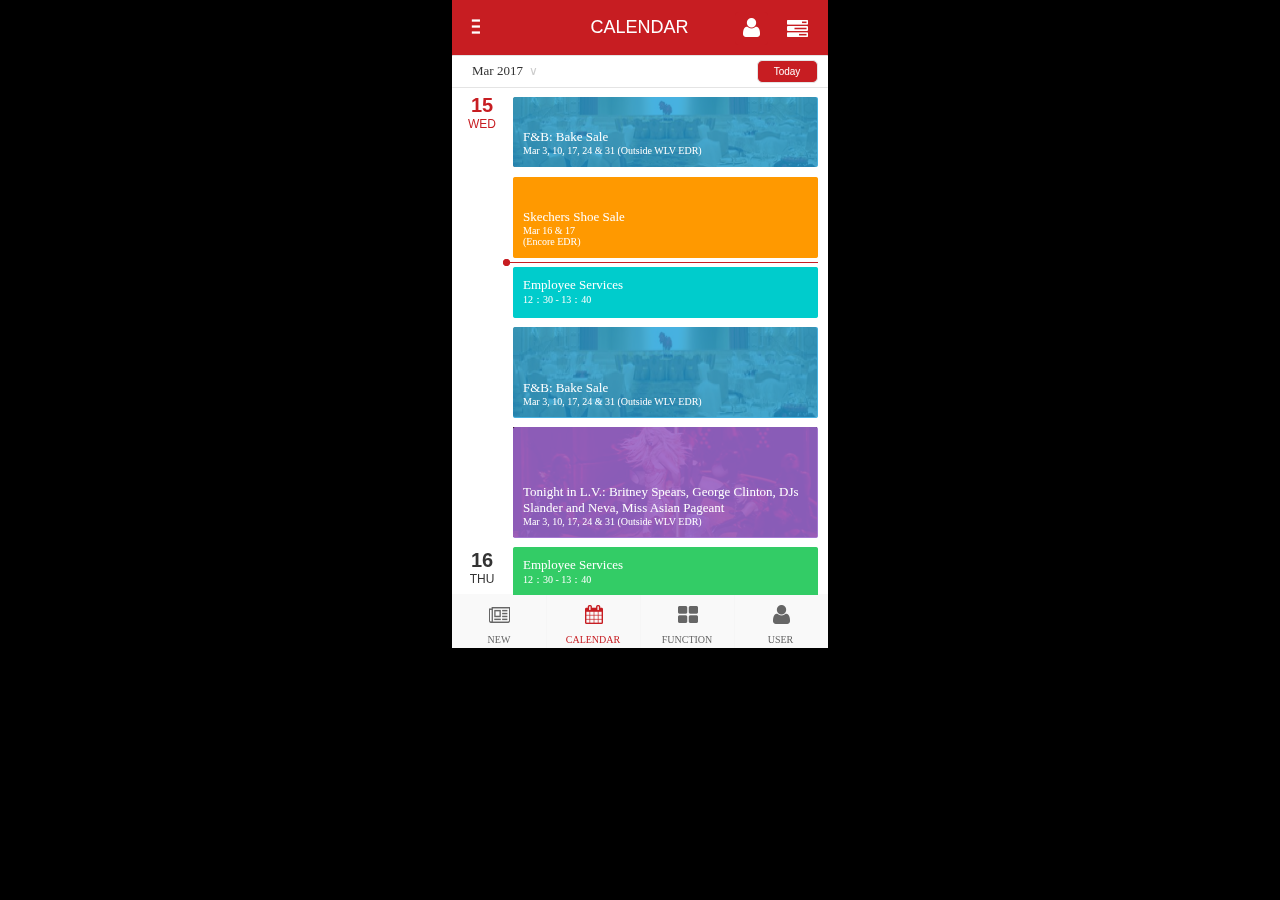
<file: index.html>
﻿<!DOCTYPE html>
<html>
  <head>
    <title>index</title>
    <meta http-equiv="X-UA-Compatible" content="IE=edge"/>
    <meta http-equiv="content-type" content="text/html; charset=utf-8"/>
    <meta name="viewport" content="width=device-width, initial-scale=1.0"/>
    <meta name="apple-mobile-web-app-capable" content="yes"/>
    <link href="data/apple-touch-icon.png" rel="apple-touch-icon"/>
    <link href="data/startup-iphone.png" rel="apple-touch-startup-image" media="screen and (max-device-width: 320px)"/>
    <link href="resources/css/jquery-ui-themes.css" type="text/css" rel="stylesheet"/>
    <link href="resources/css/axure_rp_page.css" type="text/css" rel="stylesheet"/>
    <link href="data/styles.css" type="text/css" rel="stylesheet"/>
    <link href="files/index/styles.css" type="text/css" rel="stylesheet"/>
    <script src="resources/scripts/jquery-1.7.1.min.js"></script>
    <script src="resources/scripts/jquery-ui-1.8.10.custom.min.js"></script>
    <script src="resources/scripts/axure/axQuery.js"></script>
    <script src="resources/scripts/axure/globals.js"></script>
    <script src="resources/scripts/axutils.js"></script>
    <script src="resources/scripts/axure/annotation.js"></script>
    <script src="resources/scripts/axure/axQuery.std.js"></script>
    <script src="resources/scripts/axure/doc.js"></script>
    <script src="data/document.js"></script>
    <script src="resources/scripts/messagecenter.js"></script>
    <script src="resources/scripts/axure/events.js"></script>
    <script src="resources/scripts/axure/recording.js"></script>
    <script src="resources/scripts/axure/action.js"></script>
    <script src="resources/scripts/axure/expr.js"></script>
    <script src="resources/scripts/axure/geometry.js"></script>
    <script src="resources/scripts/axure/flyout.js"></script>
    <script src="resources/scripts/axure/ie.js"></script>
    <script src="resources/scripts/axure/model.js"></script>
    <script src="resources/scripts/axure/repeater.js"></script>
    <script src="resources/scripts/axure/sto.js"></script>
    <script src="resources/scripts/axure/utils.temp.js"></script>
    <script src="resources/scripts/axure/variables.js"></script>
    <script src="resources/scripts/axure/drag.js"></script>
    <script src="resources/scripts/axure/move.js"></script>
    <script src="resources/scripts/axure/visibility.js"></script>
    <script src="resources/scripts/axure/style.js"></script>
    <script src="resources/scripts/axure/adaptive.js"></script>
    <script src="resources/scripts/axure/tree.js"></script>
    <script src="resources/scripts/axure/init.temp.js"></script>
    <script src="files/index/data.js"></script>
    <script src="resources/scripts/axure/legacy.js"></script>
    <script src="resources/scripts/axure/viewer.js"></script>
    <script src="resources/scripts/axure/math.js"></script>
    <script type="text/javascript">
      $axure.utils.getTransparentGifPath = function() { return 'resources/images/transparent.gif'; };
      $axure.utils.getOtherPath = function() { return 'resources/Other.html'; };
      $axure.utils.getReloadPath = function() { return 'resources/reload.html'; };
    </script>
  </head>
  <body>
    <div id="base" class="">

      <!-- 活动详情页 (动态面板) -->
      <div id="u0" class="ax_default ax_default_hidden" data-label="活动详情页" style="display:none; visibility: hidden">
        <div id="u0_state0" class="panel_state" data-label="State1">
          <div id="u0_state0_content" class="panel_state_content">

            <!-- Unnamed (内联框架) -->
            <div id="u1" class="ax_default">
              <iframe id="u1_input" scrolling="auto" frameborder="0" webkitallowfullscreen mozallowfullscreen allowfullscreen></iframe>
            </div>

            <!-- Unnamed (动态面板) -->
            <div id="u2" class="ax_default">
              <div id="u2_state0" class="panel_state" data-label="State1">
                <div id="u2_state0_content" class="panel_state_content">

                  <!-- Unnamed (组合) -->
                  <div id="u3" class="ax_default" data-width="376" data-height="56">

                    <!-- Unnamed (矩形) -->
                    <div id="u4" class="ax_default box_1">
                      <img id="u4_img" class="img " src="images/index/u4.png"/>
                      <!-- Unnamed () -->
                      <div id="u5" class="text">
                        <p><span>╳</span></p>
                      </div>
                    </div>

                    <!-- Unnamed (热区) -->
                    <div id="u6" class="ax_default">
                    </div>
                  </div>
                </div>
              </div>
            </div>
          </div>
        </div>
      </div>

      <!-- Unnamed (动态面板) -->
      <div id="u7" class="ax_default">
        <div id="u7_state0" class="panel_state" data-label="State1">
          <div id="u7_state0_content" class="panel_state_content">

            <!-- 黑透明底 (矩形) -->
            <div id="u8" class="ax_default box_1" data-label="黑透明底">
              <img id="u8_img" class="img " src="images/index/黑透明底_u8.png"/>
              <!-- Unnamed () -->
              <div id="u9" class="text" style="display:none; visibility: hidden">
                <p><span></span></p>
              </div>
            </div>

            <!-- Unnamed (矩形) -->
            <div id="u10" class="ax_default box_1">
              <img id="u10_img" class="img " src="images/index/u10.png"/>
              <!-- Unnamed () -->
              <div id="u11" class="text" style="display:none; visibility: hidden">
                <p><span></span></p>
              </div>
            </div>

            <!-- Unnamed (组合) -->
            <div id="u12" class="ax_default" data-width="376" data-height="56">

              <!-- Unnamed (矩形) -->
              <div id="u13" class="ax_default box_1">
                <img id="u13_img" class="img " src="images/index/u13.png"/>
                <!-- Unnamed () -->
                <div id="u14" class="text">
                  <p><span style="font-family:'PingFangSC-Regular', 'PingFang SC';">━</span><span style="font-family:'ArialMT', 'Arial';"></span></p><p><span style="font-family:'PingFangSC-Regular', 'PingFang SC';">━</span><span style="font-family:'ArialMT', 'Arial';"></span></p><p><span style="font-family:'PingFangSC-Regular', 'PingFang SC';">━</span></p>
                </div>
              </div>

              <!-- my (组合) -->
              <div id="u15" class="ax_default" data-label="my" data-width="33" data-height="33">

                <!-- my2 (矩形) -->
                <div id="u16" class="ax_default box_2" data-label="my2">
                  <img id="u16_img" class="img " src="images/index/my2_u16.png"/>
                  <!-- Unnamed () -->
                  <div id="u17" class="text" style="display:none; visibility: hidden">
                    <p><span></span></p>
                  </div>
                </div>

                <!-- my1 (形状) -->
                <div id="u18" class="ax_default icon" data-label="my1">
                  <img id="u18_img" class="img " src="images/index/my1_u18.png"/>
                  <!-- Unnamed () -->
                  <div id="u19" class="text" style="display:none; visibility: hidden">
                    <p><span></span></p>
                  </div>
                </div>
              </div>

              <!-- Unnamed (热区) -->
              <div id="u20" class="ax_default">
              </div>

              <!-- Unnamed (形状) -->
              <div id="u21" class="ax_default icon">
                <img id="u21_img" class="img " src="images/index/u21.png"/>
                <!-- Unnamed () -->
                <div id="u22" class="text" style="display:none; visibility: hidden">
                  <p><span></span></p>
                </div>
              </div>

              <!-- Unnamed (热区) -->
              <div id="u23" class="ax_default">
              </div>

              <!-- Unnamed (矩形) -->
              <div id="u24" class="ax_default label">
                <img id="u24_img" class="img " src="images/index/u24.png"/>
                <!-- Unnamed () -->
                <div id="u25" class="text">
                  <p><span>CALENDAR</span></p>
                </div>
              </div>
            </div>

            <!-- Unnamed (动态面板) -->
            <div id="u26" class="ax_default">
              <div id="u26_state0" class="panel_state" data-label="State1">
                <div id="u26_state0_content" class="panel_state_content">

                  <!-- CALENDAR按钮 (组合) -->
                  <div id="u27" class="ax_default" data-label="CALENDAR按钮" data-width="95" data-height="54">

                    <!-- Unnamed (矩形) -->
                    <div id="u28" class="ax_default box_3 selected">
                      <img id="u28_img" class="img " src="images/index/u28.png"/>
                      <!-- Unnamed () -->
                      <div id="u29" class="text">
                        <p><span>CALENDAR</span></p>
                      </div>
                    </div>

                    <!-- Unnamed (形状) -->
                    <div id="u30" class="ax_default icon selected">
                      <img id="u30_img" class="img " src="images/index/u30_selected.png"/>
                      <!-- Unnamed () -->
                      <div id="u31" class="text" style="display:none; visibility: hidden">
                        <p><span></span></p>
                      </div>
                    </div>
                  </div>

                  <!-- CALENDAR按钮 (组合) -->
                  <div id="u32" class="ax_default" data-label="CALENDAR按钮" data-width="95" data-height="54">

                    <!-- Unnamed (矩形) -->
                    <div id="u33" class="ax_default box_3">
                      <img id="u33_img" class="img " src="images/index/u28.png"/>
                      <!-- Unnamed () -->
                      <div id="u34" class="text">
                        <p><span>NEW</span></p>
                      </div>
                    </div>

                    <!-- Unnamed (形状) -->
                    <div id="u35" class="ax_default icon">
                      <img id="u35_img" class="img " src="images/index/u35.png"/>
                      <!-- Unnamed () -->
                      <div id="u36" class="text" style="display:none; visibility: hidden">
                        <p><span></span></p>
                      </div>
                    </div>
                  </div>

                  <!-- CALENDAR按钮 (组合) -->
                  <div id="u37" class="ax_default" data-label="CALENDAR按钮" data-width="95" data-height="54">

                    <!-- Unnamed (矩形) -->
                    <div id="u38" class="ax_default box_3">
                      <img id="u38_img" class="img " src="images/index/u28.png"/>
                      <!-- Unnamed () -->
                      <div id="u39" class="text">
                        <p><span>FUNCTION</span></p>
                      </div>
                    </div>

                    <!-- Unnamed (形状) -->
                    <div id="u40" class="ax_default icon">
                      <img id="u40_img" class="img " src="images/index/u40.png"/>
                      <!-- Unnamed () -->
                      <div id="u41" class="text" style="display:none; visibility: hidden">
                        <p><span></span></p>
                      </div>
                    </div>
                  </div>

                  <!-- CALENDAR按钮 (组合) -->
                  <div id="u42" class="ax_default" data-label="CALENDAR按钮" data-width="94" data-height="54">

                    <!-- Unnamed (矩形) -->
                    <div id="u43" class="ax_default box_3">
                      <img id="u43_img" class="img " src="images/index/u43.png"/>
                      <!-- Unnamed () -->
                      <div id="u44" class="text">
                        <p><span>USER</span></p>
                      </div>
                    </div>

                    <!-- Unnamed (形状) -->
                    <div id="u45" class="ax_default icon">
                      <img id="u45_img" class="img " src="images/index/u45.png"/>
                      <!-- Unnamed () -->
                      <div id="u46" class="text" style="display:none; visibility: hidden">
                        <p><span></span></p>
                      </div>
                    </div>
                  </div>
                </div>
              </div>
            </div>

            <!-- Unnamed (动态面板) -->
            <div id="u47" class="ax_default">
              <div id="u47_state0" class="panel_state" data-label="State1">
                <div id="u47_state0_content" class="panel_state_content">

                  <!-- Unnamed (动态面板) -->
                  <div id="u48" class="ax_default">
                    <div id="u48_state0" class="panel_state" data-label="State1">
                      <div id="u48_state0_content" class="panel_state_content">

                        <!-- 日视图 (动态面板) -->
                        <div id="u49" class="ax_default ax_default_hidden" data-label="日视图" style="display:none; visibility: hidden">
                          <div id="u49_state0" class="panel_state" data-label="State1">
                            <div id="u49_state0_content" class="panel_state_content">

                              <!-- Unnamed (矩形) -->
                              <div id="u50" class="ax_default box_1">
                                <img id="u50_img" class="img " src="images/index/u50.png"/>
                                <!-- Unnamed () -->
                                <div id="u51" class="text">
                                  <p><span>00:00</span></p>
                                </div>
                              </div>

                              <!-- Unnamed (矩形) -->
                              <div id="u52" class="ax_default box_1">
                                <img id="u52_img" class="img " src="images/index/u52.png"/>
                                <!-- Unnamed () -->
                                <div id="u53" class="text">
                                  <p style="font-size:20px;"><span style="font-family:'Arial-BoldMT', 'Arial Bold', 'Arial';font-weight:700;">15</span><span style="font-family:'ArialMT', 'Arial';font-weight:400;font-size:13px;"></span></p><p style="font-size:12px;"><span style="font-family:'ArialMT', 'Arial';font-weight:400;">WED</span></p>
                                </div>
                              </div>

                              <!-- Unnamed (矩形) -->
                              <div id="u54" class="ax_default box_1">
                                <img id="u54_img" class="img " src="images/index/u54.png"/>
                                <!-- Unnamed () -->
                                <div id="u55" class="text" style="display:none; visibility: hidden">
                                  <p><span></span></p>
                                </div>
                              </div>

                              <!-- Unnamed (矩形) -->
                              <div id="u56" class="ax_default box_1">
                                <img id="u56_img" class="img " src="images/index/u50.png"/>
                                <!-- Unnamed () -->
                                <div id="u57" class="text">
                                  <p><span>01:00</span></p>
                                </div>
                              </div>

                              <!-- Unnamed (矩形) -->
                              <div id="u58" class="ax_default box_1">
                                <img id="u58_img" class="img " src="images/index/u54.png"/>
                                <!-- Unnamed () -->
                                <div id="u59" class="text" style="display:none; visibility: hidden">
                                  <p><span></span></p>
                                </div>
                              </div>

                              <!-- Unnamed (矩形) -->
                              <div id="u60" class="ax_default box_1">
                                <img id="u60_img" class="img " src="images/index/u50.png"/>
                                <!-- Unnamed () -->
                                <div id="u61" class="text">
                                  <p><span>02:00</span></p>
                                </div>
                              </div>

                              <!-- Unnamed (矩形) -->
                              <div id="u62" class="ax_default box_1">
                                <img id="u62_img" class="img " src="images/index/u54.png"/>
                                <!-- Unnamed () -->
                                <div id="u63" class="text" style="display:none; visibility: hidden">
                                  <p><span></span></p>
                                </div>
                              </div>

                              <!-- Unnamed (矩形) -->
                              <div id="u64" class="ax_default box_1">
                                <img id="u64_img" class="img " src="images/index/u50.png"/>
                                <!-- Unnamed () -->
                                <div id="u65" class="text">
                                  <p><span>03:00</span></p>
                                </div>
                              </div>

                              <!-- Unnamed (矩形) -->
                              <div id="u66" class="ax_default box_1">
                                <img id="u66_img" class="img " src="images/index/u54.png"/>
                                <!-- Unnamed () -->
                                <div id="u67" class="text" style="display:none; visibility: hidden">
                                  <p><span></span></p>
                                </div>
                              </div>

                              <!-- Unnamed (矩形) -->
                              <div id="u68" class="ax_default box_1">
                                <img id="u68_img" class="img " src="images/index/u50.png"/>
                                <!-- Unnamed () -->
                                <div id="u69" class="text">
                                  <p><span>04:00</span></p>
                                </div>
                              </div>

                              <!-- Unnamed (矩形) -->
                              <div id="u70" class="ax_default box_1">
                                <img id="u70_img" class="img " src="images/index/u54.png"/>
                                <!-- Unnamed () -->
                                <div id="u71" class="text" style="display:none; visibility: hidden">
                                  <p><span></span></p>
                                </div>
                              </div>

                              <!-- Unnamed (矩形) -->
                              <div id="u72" class="ax_default box_1">
                                <img id="u72_img" class="img " src="images/index/u50.png"/>
                                <!-- Unnamed () -->
                                <div id="u73" class="text">
                                  <p><span>05:00</span></p>
                                </div>
                              </div>

                              <!-- Unnamed (矩形) -->
                              <div id="u74" class="ax_default box_1">
                                <img id="u74_img" class="img " src="images/index/u54.png"/>
                                <!-- Unnamed () -->
                                <div id="u75" class="text" style="display:none; visibility: hidden">
                                  <p><span></span></p>
                                </div>
                              </div>

                              <!-- Unnamed (矩形) -->
                              <div id="u76" class="ax_default box_1">
                                <img id="u76_img" class="img " src="images/index/u50.png"/>
                                <!-- Unnamed () -->
                                <div id="u77" class="text">
                                  <p><span>06:00</span></p>
                                </div>
                              </div>

                              <!-- Unnamed (矩形) -->
                              <div id="u78" class="ax_default box_1">
                                <img id="u78_img" class="img " src="images/index/u54.png"/>
                                <!-- Unnamed () -->
                                <div id="u79" class="text" style="display:none; visibility: hidden">
                                  <p><span></span></p>
                                </div>
                              </div>

                              <!-- Unnamed (矩形) -->
                              <div id="u80" class="ax_default box_1">
                                <img id="u80_img" class="img " src="images/index/u50.png"/>
                                <!-- Unnamed () -->
                                <div id="u81" class="text">
                                  <p><span>07:00</span></p>
                                </div>
                              </div>

                              <!-- Unnamed (矩形) -->
                              <div id="u82" class="ax_default box_1">
                                <img id="u82_img" class="img " src="images/index/u54.png"/>
                                <!-- Unnamed () -->
                                <div id="u83" class="text" style="display:none; visibility: hidden">
                                  <p><span></span></p>
                                </div>
                              </div>

                              <!-- Unnamed (矩形) -->
                              <div id="u84" class="ax_default box_1">
                                <img id="u84_img" class="img " src="images/index/u50.png"/>
                                <!-- Unnamed () -->
                                <div id="u85" class="text">
                                  <p><span>08:00</span></p>
                                </div>
                              </div>

                              <!-- Unnamed (矩形) -->
                              <div id="u86" class="ax_default box_1">
                                <img id="u86_img" class="img " src="images/index/u54.png"/>
                                <!-- Unnamed () -->
                                <div id="u87" class="text" style="display:none; visibility: hidden">
                                  <p><span></span></p>
                                </div>
                              </div>

                              <!-- Unnamed (矩形) -->
                              <div id="u88" class="ax_default box_1">
                                <img id="u88_img" class="img " src="images/index/u50.png"/>
                                <!-- Unnamed () -->
                                <div id="u89" class="text">
                                  <p><span>09:00</span></p>
                                </div>
                              </div>

                              <!-- Unnamed (矩形) -->
                              <div id="u90" class="ax_default box_1">
                                <img id="u90_img" class="img " src="images/index/u54.png"/>
                                <!-- Unnamed () -->
                                <div id="u91" class="text" style="display:none; visibility: hidden">
                                  <p><span></span></p>
                                </div>
                              </div>

                              <!-- Unnamed (矩形) -->
                              <div id="u92" class="ax_default box_1">
                                <img id="u92_img" class="img " src="images/index/u50.png"/>
                                <!-- Unnamed () -->
                                <div id="u93" class="text">
                                  <p><span>10:00</span></p>
                                </div>
                              </div>

                              <!-- Unnamed (矩形) -->
                              <div id="u94" class="ax_default box_1">
                                <img id="u94_img" class="img " src="images/index/u54.png"/>
                                <!-- Unnamed () -->
                                <div id="u95" class="text" style="display:none; visibility: hidden">
                                  <p><span></span></p>
                                </div>
                              </div>

                              <!-- Unnamed (矩形) -->
                              <div id="u96" class="ax_default box_1">
                                <img id="u96_img" class="img " src="images/index/u50.png"/>
                                <!-- Unnamed () -->
                                <div id="u97" class="text">
                                  <p><span>11:00</span></p>
                                </div>
                              </div>

                              <!-- Unnamed (矩形) -->
                              <div id="u98" class="ax_default box_1">
                                <img id="u98_img" class="img " src="images/index/u54.png"/>
                                <!-- Unnamed () -->
                                <div id="u99" class="text" style="display:none; visibility: hidden">
                                  <p><span></span></p>
                                </div>
                              </div>

                              <!-- Unnamed (矩形) -->
                              <div id="u100" class="ax_default box_1">
                                <img id="u100_img" class="img " src="images/index/u50.png"/>
                                <!-- Unnamed () -->
                                <div id="u101" class="text">
                                  <p><span>12:00</span></p>
                                </div>
                              </div>

                              <!-- Unnamed (矩形) -->
                              <div id="u102" class="ax_default box_1">
                                <img id="u102_img" class="img " src="images/index/u54.png"/>
                                <!-- Unnamed () -->
                                <div id="u103" class="text" style="display:none; visibility: hidden">
                                  <p><span></span></p>
                                </div>
                              </div>

                              <!-- Unnamed (矩形) -->
                              <div id="u104" class="ax_default box_1">
                                <img id="u104_img" class="img " src="images/index/u50.png"/>
                                <!-- Unnamed () -->
                                <div id="u105" class="text">
                                  <p><span>13:00</span></p>
                                </div>
                              </div>

                              <!-- Unnamed (矩形) -->
                              <div id="u106" class="ax_default box_1">
                                <img id="u106_img" class="img " src="images/index/u54.png"/>
                                <!-- Unnamed () -->
                                <div id="u107" class="text" style="display:none; visibility: hidden">
                                  <p><span></span></p>
                                </div>
                              </div>

                              <!-- Unnamed (矩形) -->
                              <div id="u108" class="ax_default box_1">
                                <img id="u108_img" class="img " src="images/index/u50.png"/>
                                <!-- Unnamed () -->
                                <div id="u109" class="text">
                                  <p><span>14:00</span></p>
                                </div>
                              </div>

                              <!-- Unnamed (矩形) -->
                              <div id="u110" class="ax_default box_1">
                                <img id="u110_img" class="img " src="images/index/u54.png"/>
                                <!-- Unnamed () -->
                                <div id="u111" class="text" style="display:none; visibility: hidden">
                                  <p><span></span></p>
                                </div>
                              </div>

                              <!-- Unnamed (矩形) -->
                              <div id="u112" class="ax_default box_1">
                                <img id="u112_img" class="img " src="images/index/u50.png"/>
                                <!-- Unnamed () -->
                                <div id="u113" class="text">
                                  <p><span>15:00</span></p>
                                </div>
                              </div>

                              <!-- Unnamed (矩形) -->
                              <div id="u114" class="ax_default box_1">
                                <img id="u114_img" class="img " src="images/index/u54.png"/>
                                <!-- Unnamed () -->
                                <div id="u115" class="text" style="display:none; visibility: hidden">
                                  <p><span></span></p>
                                </div>
                              </div>

                              <!-- Unnamed (矩形) -->
                              <div id="u116" class="ax_default box_1">
                                <img id="u116_img" class="img " src="images/index/u50.png"/>
                                <!-- Unnamed () -->
                                <div id="u117" class="text">
                                  <p><span>16:00</span></p>
                                </div>
                              </div>

                              <!-- Unnamed (矩形) -->
                              <div id="u118" class="ax_default box_1">
                                <img id="u118_img" class="img " src="images/index/u54.png"/>
                                <!-- Unnamed () -->
                                <div id="u119" class="text" style="display:none; visibility: hidden">
                                  <p><span></span></p>
                                </div>
                              </div>

                              <!-- Unnamed (矩形) -->
                              <div id="u120" class="ax_default box_1">
                                <img id="u120_img" class="img " src="images/index/u50.png"/>
                                <!-- Unnamed () -->
                                <div id="u121" class="text">
                                  <p><span>17:00</span></p>
                                </div>
                              </div>

                              <!-- Unnamed (矩形) -->
                              <div id="u122" class="ax_default box_1">
                                <img id="u122_img" class="img " src="images/index/u54.png"/>
                                <!-- Unnamed () -->
                                <div id="u123" class="text" style="display:none; visibility: hidden">
                                  <p><span></span></p>
                                </div>
                              </div>

                              <!-- Unnamed (矩形) -->
                              <div id="u124" class="ax_default box_1">
                                <img id="u124_img" class="img " src="images/index/u50.png"/>
                                <!-- Unnamed () -->
                                <div id="u125" class="text">
                                  <p><span>18:00</span></p>
                                </div>
                              </div>

                              <!-- Unnamed (矩形) -->
                              <div id="u126" class="ax_default box_1">
                                <img id="u126_img" class="img " src="images/index/u54.png"/>
                                <!-- Unnamed () -->
                                <div id="u127" class="text" style="display:none; visibility: hidden">
                                  <p><span></span></p>
                                </div>
                              </div>

                              <!-- Unnamed (矩形) -->
                              <div id="u128" class="ax_default box_1">
                                <img id="u128_img" class="img " src="images/index/u50.png"/>
                                <!-- Unnamed () -->
                                <div id="u129" class="text">
                                  <p><span>19:00</span></p>
                                </div>
                              </div>

                              <!-- Unnamed (矩形) -->
                              <div id="u130" class="ax_default box_1">
                                <img id="u130_img" class="img " src="images/index/u54.png"/>
                                <!-- Unnamed () -->
                                <div id="u131" class="text" style="display:none; visibility: hidden">
                                  <p><span></span></p>
                                </div>
                              </div>

                              <!-- Unnamed (矩形) -->
                              <div id="u132" class="ax_default box_1">
                                <img id="u132_img" class="img " src="images/index/u50.png"/>
                                <!-- Unnamed () -->
                                <div id="u133" class="text">
                                  <p><span>20:00</span></p>
                                </div>
                              </div>

                              <!-- Unnamed (矩形) -->
                              <div id="u134" class="ax_default box_1">
                                <img id="u134_img" class="img " src="images/index/u54.png"/>
                                <!-- Unnamed () -->
                                <div id="u135" class="text" style="display:none; visibility: hidden">
                                  <p><span></span></p>
                                </div>
                              </div>

                              <!-- Unnamed (矩形) -->
                              <div id="u136" class="ax_default box_1">
                                <img id="u136_img" class="img " src="images/index/u50.png"/>
                                <!-- Unnamed () -->
                                <div id="u137" class="text">
                                  <p><span>21:00</span></p>
                                </div>
                              </div>

                              <!-- Unnamed (矩形) -->
                              <div id="u138" class="ax_default box_1">
                                <img id="u138_img" class="img " src="images/index/u54.png"/>
                                <!-- Unnamed () -->
                                <div id="u139" class="text" style="display:none; visibility: hidden">
                                  <p><span></span></p>
                                </div>
                              </div>

                              <!-- Unnamed (矩形) -->
                              <div id="u140" class="ax_default box_1">
                                <img id="u140_img" class="img " src="images/index/u50.png"/>
                                <!-- Unnamed () -->
                                <div id="u141" class="text">
                                  <p><span>22:00</span></p>
                                </div>
                              </div>

                              <!-- Unnamed (矩形) -->
                              <div id="u142" class="ax_default box_1">
                                <img id="u142_img" class="img " src="images/index/u54.png"/>
                                <!-- Unnamed () -->
                                <div id="u143" class="text" style="display:none; visibility: hidden">
                                  <p><span></span></p>
                                </div>
                              </div>

                              <!-- Unnamed (矩形) -->
                              <div id="u144" class="ax_default box_1">
                                <img id="u144_img" class="img " src="images/index/u50.png"/>
                                <!-- Unnamed () -->
                                <div id="u145" class="text">
                                  <p><span>23:00</span></p>
                                </div>
                              </div>

                              <!-- Unnamed (矩形) -->
                              <div id="u146" class="ax_default box_1">
                                <img id="u146_img" class="img " src="images/index/u54.png"/>
                                <!-- Unnamed () -->
                                <div id="u147" class="text" style="display:none; visibility: hidden">
                                  <p><span></span></p>
                                </div>
                              </div>

                              <!-- Unnamed (矩形) -->
                              <div id="u148" class="ax_default box_1">
                                <img id="u148_img" class="img " src="images/index/u50.png"/>
                                <!-- Unnamed () -->
                                <div id="u149" class="text">
                                  <p><span>24:00</span></p>
                                </div>
                              </div>

                              <!-- Unnamed (矩形) -->
                              <div id="u150" class="ax_default box_1">
                                <img id="u150_img" class="img " src="images/index/u54.png"/>
                                <!-- Unnamed () -->
                                <div id="u151" class="text" style="display:none; visibility: hidden">
                                  <p><span></span></p>
                                </div>
                              </div>

                              <!-- Unnamed (矩形) -->
                              <div id="u152" class="ax_default box_3">
                                <img id="u152_img" class="img " src="images/index/u152.png"/>
                                <!-- Unnamed () -->
                                <div id="u153" class="text">
                                  <p><span>Skechers Shoe Sale</span></p>
                                </div>
                              </div>

                              <!-- Unnamed (矩形) -->
                              <div id="u154" class="ax_default box_3">
                                <img id="u154_img" class="img " src="images/index/u154.png"/>
                                <!-- Unnamed () -->
                                <div id="u155" class="text">
                                  <p><span>F&amp;B: Bake Sale</span></p>
                                </div>
                              </div>

                              <!-- Unnamed (矩形) -->
                              <div id="u156" class="ax_default box_3">
                                <img id="u156_img" class="img " src="images/index/u156.png"/>
                                <!-- Unnamed () -->
                                <div id="u157" class="text">
                                  <p><span>Employee Services</span></p>
                                </div>
                              </div>

                              <!-- Unnamed (组合) -->
                              <div id="u158" class="ax_default" data-width="315" data-height="7">

                                <!-- Unnamed (水平线) -->
                                <div id="u159" class="ax_default line">
                                  <img id="u159_img" class="img " src="images/index/u159.png"/>
                                  <!-- Unnamed () -->
                                  <div id="u160" class="text" style="display:none; visibility: hidden">
                                    <p><span></span></p>
                                  </div>
                                </div>

                                <!-- Unnamed (椭圆形) -->
                                <div id="u161" class="ax_default ellipse">
                                  <img id="u161_img" class="img " src="images/index/u161.png"/>
                                  <!-- Unnamed () -->
                                  <div id="u162" class="text" style="display:none; visibility: hidden">
                                    <p><span></span></p>
                                  </div>
                                </div>
                              </div>

                              <!-- Unnamed (矩形) -->
                              <div id="u163" class="ax_default box_3">
                                <img id="u163_img" class="img " src="images/index/u163.png"/>
                                <!-- Unnamed () -->
                                <div id="u164" class="text">
                                  <p><span>Employee Services</span></p>
                                </div>
                              </div>

                              <!-- Unnamed (矩形) -->
                              <div id="u165" class="ax_default box_3">
                                <img id="u165_img" class="img " src="images/index/u165.png"/>
                                <!-- Unnamed () -->
                                <div id="u166" class="text">
                                  <p><span>Moroccan Stuffed Turkey Tenderloin</span></p>
                                </div>
                              </div>

                              <!-- Unnamed (矩形) -->
                              <div id="u167" class="ax_default box_3">
                                <img id="u167_img" class="img " src="images/index/u167.png"/>
                                <!-- Unnamed () -->
                                <div id="u168" class="text">
                                  <p><span>Employee Services</span></p>
                                </div>
                              </div>
                            </div>
                          </div>
                        </div>

                        <!-- 日历表 (动态面板) -->
                        <div id="u169" class="ax_default ax_default_hidden" data-label="日历表" style="display:none; visibility: hidden">
                          <div id="u169_state0" class="panel_state" data-label="State1">
                            <div id="u169_state0_content" class="panel_state_content">

                              <!-- Unnamed (矩形) -->
                              <div id="u170" class="ax_default box_1 disabled">
                                <img id="u170_img" class="img " src="images/index/u170.png"/>
                                <!-- Unnamed () -->
                                <div id="u171" class="text">
                                  <p><span>29</span></p>
                                </div>
                              </div>

                              <!-- Unnamed (矩形) -->
                              <div id="u172" class="ax_default box_1 disabled">
                                <img id="u172_img" class="img " src="images/index/u170.png"/>
                                <!-- Unnamed () -->
                                <div id="u173" class="text">
                                  <p><span>30</span></p>
                                </div>
                              </div>

                              <!-- Unnamed (矩形) -->
                              <div id="u174" class="ax_default box_1 disabled">
                                <img id="u174_img" class="img " src="images/index/u170.png"/>
                                <!-- Unnamed () -->
                                <div id="u175" class="text">
                                  <p><span>31</span></p>
                                </div>
                              </div>

                              <!-- Unnamed (矩形) -->
                              <div id="u176" class="ax_default box_1">
                                <img id="u176_img" class="img " src="images/index/u170.png"/>
                                <!-- Unnamed () -->
                                <div id="u177" class="text">
                                  <p><span>1</span></p>
                                </div>
                              </div>

                              <!-- Unnamed (矩形) -->
                              <div id="u178" class="ax_default box_1">
                                <img id="u178_img" class="img " src="images/index/u170.png"/>
                                <!-- Unnamed () -->
                                <div id="u179" class="text">
                                  <p><span>2</span></p>
                                </div>
                              </div>

                              <!-- Unnamed (矩形) -->
                              <div id="u180" class="ax_default box_1">
                                <img id="u180_img" class="img " src="images/index/u170.png"/>
                                <!-- Unnamed () -->
                                <div id="u181" class="text">
                                  <p><span>3</span></p>
                                </div>
                              </div>

                              <!-- Unnamed (矩形) -->
                              <div id="u182" class="ax_default box_1">
                                <img id="u182_img" class="img " src="images/index/u170.png"/>
                                <!-- Unnamed () -->
                                <div id="u183" class="text">
                                  <p><span>4</span></p>
                                </div>
                              </div>

                              <!-- Unnamed (矩形) -->
                              <div id="u184" class="ax_default box_1">
                                <img id="u184_img" class="img " src="images/index/u170.png"/>
                                <!-- Unnamed () -->
                                <div id="u185" class="text">
                                  <p><span>5</span></p>
                                </div>
                              </div>

                              <!-- Unnamed (矩形) -->
                              <div id="u186" class="ax_default box_1">
                                <img id="u186_img" class="img " src="images/index/u170.png"/>
                                <!-- Unnamed () -->
                                <div id="u187" class="text">
                                  <p><span>6</span></p>
                                </div>
                              </div>

                              <!-- Unnamed (矩形) -->
                              <div id="u188" class="ax_default box_1">
                                <img id="u188_img" class="img " src="images/index/u170.png"/>
                                <!-- Unnamed () -->
                                <div id="u189" class="text">
                                  <p><span>7</span></p>
                                </div>
                              </div>

                              <!-- Unnamed (矩形) -->
                              <div id="u190" class="ax_default box_1">
                                <img id="u190_img" class="img " src="images/index/u170.png"/>
                                <!-- Unnamed () -->
                                <div id="u191" class="text">
                                  <p><span>8</span></p>
                                </div>
                              </div>

                              <!-- Unnamed (矩形) -->
                              <div id="u192" class="ax_default box_1">
                                <img id="u192_img" class="img " src="images/index/u170.png"/>
                                <!-- Unnamed () -->
                                <div id="u193" class="text">
                                  <p><span>9</span></p>
                                </div>
                              </div>

                              <!-- Unnamed (矩形) -->
                              <div id="u194" class="ax_default box_1">
                                <img id="u194_img" class="img " src="images/index/u170.png"/>
                                <!-- Unnamed () -->
                                <div id="u195" class="text">
                                  <p><span>10</span></p>
                                </div>
                              </div>

                              <!-- Unnamed (矩形) -->
                              <div id="u196" class="ax_default box_1">
                                <img id="u196_img" class="img " src="images/index/u170.png"/>
                                <!-- Unnamed () -->
                                <div id="u197" class="text">
                                  <p><span>11</span></p>
                                </div>
                              </div>

                              <!-- Unnamed (矩形) -->
                              <div id="u198" class="ax_default box_1">
                                <img id="u198_img" class="img " src="images/index/u170.png"/>
                                <!-- Unnamed () -->
                                <div id="u199" class="text">
                                  <p><span>12</span></p>
                                </div>
                              </div>

                              <!-- Unnamed (矩形) -->
                              <div id="u200" class="ax_default box_1">
                                <img id="u200_img" class="img " src="images/index/u170.png"/>
                                <!-- Unnamed () -->
                                <div id="u201" class="text">
                                  <p><span>13</span></p>
                                </div>
                              </div>

                              <!-- Unnamed (矩形) -->
                              <div id="u202" class="ax_default box_1">
                                <img id="u202_img" class="img " src="images/index/u170.png"/>
                                <!-- Unnamed () -->
                                <div id="u203" class="text">
                                  <p><span>14</span></p>
                                </div>
                              </div>

                              <!-- Unnamed (矩形) -->
                              <div id="u204" class="ax_default box_1">
                                <img id="u204_img" class="img " src="images/index/u170.png"/>
                                <!-- Unnamed () -->
                                <div id="u205" class="text">
                                  <p><span>16</span></p>
                                </div>
                              </div>

                              <!-- Unnamed (矩形) -->
                              <div id="u206" class="ax_default box_1">
                                <img id="u206_img" class="img " src="images/index/u170.png"/>
                                <!-- Unnamed () -->
                                <div id="u207" class="text">
                                  <p><span>17</span></p>
                                </div>
                              </div>

                              <!-- Unnamed (矩形) -->
                              <div id="u208" class="ax_default box_1">
                                <img id="u208_img" class="img " src="images/index/u170.png"/>
                                <!-- Unnamed () -->
                                <div id="u209" class="text">
                                  <p><span>18</span></p>
                                </div>
                              </div>

                              <!-- Unnamed (矩形) -->
                              <div id="u210" class="ax_default box_1">
                                <img id="u210_img" class="img " src="images/index/u170.png"/>
                                <!-- Unnamed () -->
                                <div id="u211" class="text">
                                  <p><span>19</span></p>
                                </div>
                              </div>

                              <!-- Unnamed (矩形) -->
                              <div id="u212" class="ax_default box_1">
                                <img id="u212_img" class="img " src="images/index/u170.png"/>
                                <!-- Unnamed () -->
                                <div id="u213" class="text">
                                  <p><span>20</span></p>
                                </div>
                              </div>

                              <!-- Unnamed (矩形) -->
                              <div id="u214" class="ax_default box_1">
                                <img id="u214_img" class="img " src="images/index/u170.png"/>
                                <!-- Unnamed () -->
                                <div id="u215" class="text">
                                  <p><span>21</span></p>
                                </div>
                              </div>

                              <!-- Unnamed (矩形) -->
                              <div id="u216" class="ax_default box_1">
                                <img id="u216_img" class="img " src="images/index/u170.png"/>
                                <!-- Unnamed () -->
                                <div id="u217" class="text">
                                  <p><span>22</span></p>
                                </div>
                              </div>

                              <!-- Unnamed (矩形) -->
                              <div id="u218" class="ax_default box_1">
                                <img id="u218_img" class="img " src="images/index/u170.png"/>
                                <!-- Unnamed () -->
                                <div id="u219" class="text">
                                  <p><span>23</span></p>
                                </div>
                              </div>

                              <!-- Unnamed (矩形) -->
                              <div id="u220" class="ax_default box_1">
                                <img id="u220_img" class="img " src="images/index/u170.png"/>
                                <!-- Unnamed () -->
                                <div id="u221" class="text">
                                  <p><span>24</span></p>
                                </div>
                              </div>

                              <!-- Unnamed (矩形) -->
                              <div id="u222" class="ax_default box_1">
                                <img id="u222_img" class="img " src="images/index/u170.png"/>
                                <!-- Unnamed () -->
                                <div id="u223" class="text">
                                  <p><span>25</span></p>
                                </div>
                              </div>

                              <!-- Unnamed (矩形) -->
                              <div id="u224" class="ax_default box_1">
                                <img id="u224_img" class="img " src="images/index/u170.png"/>
                                <!-- Unnamed () -->
                                <div id="u225" class="text">
                                  <p><span>26</span></p>
                                </div>
                              </div>

                              <!-- Unnamed (矩形) -->
                              <div id="u226" class="ax_default box_1 selected">
                                <img id="u226_img" class="img " src="images/index/u226_mouseDown.png"/>
                                <!-- Unnamed () -->
                                <div id="u227" class="text">
                                  <p><span>15</span></p>
                                </div>
                              </div>

                              <!-- Unnamed (矩形) -->
                              <div id="u228" class="ax_default box_1">
                                <img id="u228_img" class="img " src="images/index/u170.png"/>
                                <!-- Unnamed () -->
                                <div id="u229" class="text">
                                  <p><span>27</span></p>
                                </div>
                              </div>

                              <!-- Unnamed (矩形) -->
                              <div id="u230" class="ax_default box_1">
                                <img id="u230_img" class="img " src="images/index/u170.png"/>
                                <!-- Unnamed () -->
                                <div id="u231" class="text">
                                  <p><span>28</span></p>
                                </div>
                              </div>

                              <!-- Unnamed (矩形) -->
                              <div id="u232" class="ax_default box_1">
                                <img id="u232_img" class="img " src="images/index/u170.png"/>
                                <!-- Unnamed () -->
                                <div id="u233" class="text">
                                  <p><span>29</span></p>
                                </div>
                              </div>

                              <!-- Unnamed (矩形) -->
                              <div id="u234" class="ax_default box_1">
                                <img id="u234_img" class="img " src="images/index/u170.png"/>
                                <!-- Unnamed () -->
                                <div id="u235" class="text">
                                  <p><span>30</span></p>
                                </div>
                              </div>

                              <!-- Unnamed (矩形) -->
                              <div id="u236" class="ax_default box_1">
                                <img id="u236_img" class="img " src="images/index/u170.png"/>
                                <!-- Unnamed () -->
                                <div id="u237" class="text">
                                  <p><span>31</span></p>
                                </div>
                              </div>

                              <!-- Unnamed (矩形) -->
                              <div id="u238" class="ax_default box_1 disabled">
                                <img id="u238_img" class="img " src="images/index/u170.png"/>
                                <!-- Unnamed () -->
                                <div id="u239" class="text">
                                  <p><span>1</span></p>
                                </div>
                              </div>

                              <!-- Unnamed (组合) -->
                              <div id="u240" class="ax_default" data-width="376" data-height="29">

                                <!-- Unnamed (矩形) -->
                                <div id="u241" class="ax_default box_2">
                                  <img id="u241_img" class="img " src="images/index/u241.png"/>
                                  <!-- Unnamed () -->
                                  <div id="u242" class="text" style="display:none; visibility: hidden">
                                    <p><span></span></p>
                                  </div>
                                </div>

                                <!-- Unnamed (矩形) -->
                                <div id="u243" class="ax_default label">
                                  <img id="u243_img" class="img " src="images/index/u243.png"/>
                                  <!-- Unnamed () -->
                                  <div id="u244" class="text">
                                    <p><span>S</span></p>
                                  </div>
                                </div>

                                <!-- Unnamed (矩形) -->
                                <div id="u245" class="ax_default label">
                                  <img id="u245_img" class="img " src="images/index/u243.png"/>
                                  <!-- Unnamed () -->
                                  <div id="u246" class="text">
                                    <p><span>M</span></p>
                                  </div>
                                </div>

                                <!-- Unnamed (矩形) -->
                                <div id="u247" class="ax_default label">
                                  <img id="u247_img" class="img " src="images/index/u243.png"/>
                                  <!-- Unnamed () -->
                                  <div id="u248" class="text">
                                    <p><span>T</span></p>
                                  </div>
                                </div>

                                <!-- Unnamed (矩形) -->
                                <div id="u249" class="ax_default label">
                                  <img id="u249_img" class="img " src="images/index/u243.png"/>
                                  <!-- Unnamed () -->
                                  <div id="u250" class="text">
                                    <p><span>W</span></p>
                                  </div>
                                </div>

                                <!-- Unnamed (矩形) -->
                                <div id="u251" class="ax_default label">
                                  <img id="u251_img" class="img " src="images/index/u243.png"/>
                                  <!-- Unnamed () -->
                                  <div id="u252" class="text">
                                    <p><span>T</span></p>
                                  </div>
                                </div>

                                <!-- Unnamed (矩形) -->
                                <div id="u253" class="ax_default label">
                                  <img id="u253_img" class="img " src="images/index/u243.png"/>
                                  <!-- Unnamed () -->
                                  <div id="u254" class="text">
                                    <p><span>F</span></p>
                                  </div>
                                </div>

                                <!-- Unnamed (矩形) -->
                                <div id="u255" class="ax_default label">
                                  <img id="u255_img" class="img " src="images/index/u243.png"/>
                                  <!-- Unnamed () -->
                                  <div id="u256" class="text">
                                    <p><span>S</span></p>
                                  </div>
                                </div>
                              </div>

                              <!-- Unnamed (矩形) -->
                              <div id="u257" class="ax_default box_1">
                                <img id="u257_img" class="img " src="images/index/u257.png"/>
                                <!-- Unnamed () -->
                                <div id="u258" class="text" style="display:none; visibility: hidden">
                                  <p><span></span></p>
                                </div>
                              </div>

                              <!-- Unnamed (矩形) -->
                              <div id="u259" class="ax_default box_1">
                                <img id="u259_img" class="img " src="images/index/u259.png"/>
                                <!-- Unnamed () -->
                                <div id="u260" class="text" style="display:none; visibility: hidden">
                                  <p><span></span></p>
                                </div>
                              </div>

                              <!-- Unnamed (矩形) -->
                              <div id="u261" class="ax_default box_1">
                                <img id="u261_img" class="img " src="images/index/u261.png"/>
                                <!-- Unnamed () -->
                                <div id="u262" class="text" style="display:none; visibility: hidden">
                                  <p><span></span></p>
                                </div>
                              </div>

                              <!-- Unnamed (矩形) -->
                              <div id="u263" class="ax_default box_1">
                                <img id="u263_img" class="img " src="images/index/u263.png"/>
                                <!-- Unnamed () -->
                                <div id="u264" class="text" style="display:none; visibility: hidden">
                                  <p><span></span></p>
                                </div>
                              </div>

                              <!-- Unnamed (矩形) -->
                              <div id="u265" class="ax_default box_1">
                                <img id="u265_img" class="img " src="images/index/u265.png"/>
                                <!-- Unnamed () -->
                                <div id="u266" class="text" style="display:none; visibility: hidden">
                                  <p><span></span></p>
                                </div>
                              </div>

                              <!-- Unnamed (矩形) -->
                              <div id="u267" class="ax_default box_1">
                                <img id="u267_img" class="img " src="images/index/u267.png"/>
                                <!-- Unnamed () -->
                                <div id="u268" class="text" style="display:none; visibility: hidden">
                                  <p><span></span></p>
                                </div>
                              </div>
                            </div>
                          </div>
                        </div>

                        <!-- Unnamed (组合) -->
                        <div id="u269" class="ax_default" data-width="376" data-height="33">

                          <!-- 日历表按钮 (矩形) -->
                          <div id="u270" class="ax_default box_3" data-label="日历表按钮">
                            <img id="u270_img" class="img " src="images/index/日历表按钮_u270.png"/>
                            <!-- Unnamed () -->
                            <div id="u271" class="text">
                              <p style="font-size:13px;"><span>Mar 2017&nbsp; </span><span style="font-size:12px;color:#CCCCCC;">∨</span></p>
                            </div>
                          </div>

                          <!-- Unnamed (矩形) -->
                          <div id="u272" class="ax_default button">
                            <img id="u272_img" class="img " src="images/index/u272.png"/>
                            <!-- Unnamed () -->
                            <div id="u273" class="text">
                              <p><span>Today</span></p>
                            </div>
                          </div>
                        </div>

                        <!-- 日程视图 (动态面板) -->
                        <div id="u274" class="ax_default" data-label="日程视图">
                          <div id="u274_state0" class="panel_state" data-label="State1">
                            <div id="u274_state0_content" class="panel_state_content">

                              <!-- Unnamed (矩形) -->
                              <div id="u275" class="ax_default box_1">
                                <img id="u275_img" class="img " src="images/index/u275.png"/>
                                <!-- Unnamed () -->
                                <div id="u276" class="text">
                                  <p style="font-size:20px;"><span style="font-family:'Arial-BoldMT', 'Arial Bold', 'Arial';font-weight:700;">15</span><span style="font-family:'ArialMT', 'Arial';font-weight:400;font-size:13px;"></span></p><p style="font-size:12px;"><span style="font-family:'ArialMT', 'Arial';font-weight:400;">WED</span></p>
                                </div>
                              </div>

                              <!-- Unnamed (组合) -->
                              <div id="u277" class="ax_default" data-width="305" data-height="71">

                                <!-- Unnamed (图片) -->
                                <div id="u278" class="ax_default _图片">
                                  <img id="u278_img" class="img " src="images/index/u278.png"/>
                                  <!-- Unnamed () -->
                                  <div id="u279" class="text" style="display:none; visibility: hidden">
                                    <p><span></span></p>
                                  </div>
                                </div>

                                <!-- Unnamed (矩形) -->
                                <div id="u280" class="ax_default box_3">
                                  <img id="u280_img" class="img " src="images/index/u280.png"/>
                                  <!-- Unnamed () -->
                                  <div id="u281" class="text">
                                    <p style="font-size:13px;"><span>F&amp;B: Bake Sale</span></p><p style="font-size:10px;"><span>Mar 3, 10, 17, 24 &amp; 31 (Outside WLV EDR)</span></p>
                                  </div>
                                </div>
                              </div>

                              <!-- Unnamed (矩形) -->
                              <div id="u282" class="ax_default box_1">
                                <img id="u282_img" class="img " src="images/index/u275.png"/>
                                <!-- Unnamed () -->
                                <div id="u283" class="text">
                                  <p style="font-size:20px;"><span style="font-family:'Arial-BoldMT', 'Arial Bold', 'Arial';font-weight:700;">16</span><span style="font-family:'ArialMT', 'Arial';font-weight:400;font-size:13px;"></span></p><p style="font-size:12px;"><span style="font-family:'ArialMT', 'Arial';font-weight:400;">THU</span></p>
                                </div>
                              </div>

                              <!-- Unnamed (矩形) -->
                              <div id="u284" class="ax_default box_3">
                                <img id="u284_img" class="img " src="images/index/u284.png"/>
                                <!-- Unnamed () -->
                                <div id="u285" class="text">
                                  <p style="font-size:13px;"><span>Skechers Shoe Sale</span></p><p style="font-size:10px;"><span>Mar 16 &amp; 17 </span></p><p style="font-size:10px;"><span>(Encore EDR)</span></p>
                                </div>
                              </div>

                              <!-- Unnamed (矩形) -->
                              <div id="u286" class="ax_default box_3">
                                <img id="u286_img" class="img " src="images/index/u286.png"/>
                                <!-- Unnamed () -->
                                <div id="u287" class="text">
                                  <p style="font-size:13px;"><span>Employee Services</span></p><p style="font-size:10px;"><span>12：30 - 13：40</span></p>
                                </div>
                              </div>

                              <!-- Unnamed (矩形) -->
                              <div id="u288" class="ax_default box_1">
                                <img id="u288_img" class="img " src="images/index/u275.png"/>
                                <!-- Unnamed () -->
                                <div id="u289" class="text">
                                  <p style="font-size:20px;"><span style="font-family:'Arial-BoldMT', 'Arial Bold', 'Arial';font-weight:700;">17</span><span style="font-family:'ArialMT', 'Arial';font-weight:400;font-size:13px;"></span></p><p style="font-size:12px;"><span style="font-family:'ArialMT', 'Arial';font-weight:400;">FRI</span></p>
                                </div>
                              </div>

                              <!-- Unnamed (组合) -->
                              <div id="u290" class="ax_default" data-width="315" data-height="7">

                                <!-- Unnamed (水平线) -->
                                <div id="u291" class="ax_default line">
                                  <img id="u291_img" class="img " src="images/index/u159.png"/>
                                  <!-- Unnamed () -->
                                  <div id="u292" class="text" style="display:none; visibility: hidden">
                                    <p><span></span></p>
                                  </div>
                                </div>

                                <!-- Unnamed (椭圆形) -->
                                <div id="u293" class="ax_default ellipse">
                                  <img id="u293_img" class="img " src="images/index/u161.png"/>
                                  <!-- Unnamed () -->
                                  <div id="u294" class="text" style="display:none; visibility: hidden">
                                    <p><span></span></p>
                                  </div>
                                </div>
                              </div>

                              <!-- Unnamed (矩形) -->
                              <div id="u295" class="ax_default box_3">
                                <img id="u295_img" class="img " src="images/index/u295.png"/>
                                <!-- Unnamed () -->
                                <div id="u296" class="text">
                                  <p style="font-size:13px;"><span>Employee Services</span></p><p style="font-size:10px;"><span>12：30 - 13：40</span></p>
                                </div>
                              </div>

                              <!-- Unnamed (矩形) -->
                              <div id="u297" class="ax_default box_3">
                                <img id="u297_img" class="img " src="images/index/u297.png"/>
                                <!-- Unnamed () -->
                                <div id="u298" class="text">
                                  <p><span>Skechers Shoe Sale</span></p>
                                </div>
                              </div>

                              <!-- Unnamed (组合) -->
                              <div id="u299" class="ax_default" data-width="305" data-height="91">

                                <!-- Unnamed (图片) -->
                                <div id="u300" class="ax_default _图片">
                                  <img id="u300_img" class="img " src="images/index/u300.png"/>
                                  <!-- Unnamed () -->
                                  <div id="u301" class="text" style="display:none; visibility: hidden">
                                    <p><span></span></p>
                                  </div>
                                </div>

                                <!-- Unnamed (矩形) -->
                                <div id="u302" class="ax_default box_3">
                                  <img id="u302_img" class="img " src="images/index/u302.png"/>
                                  <!-- Unnamed () -->
                                  <div id="u303" class="text">
                                    <p style="font-size:13px;"><span>F&amp;B: Bake Sale</span></p><p style="font-size:10px;"><span>Mar 3, 10, 17, 24 &amp; 31 (Outside WLV EDR)</span></p>
                                  </div>
                                </div>
                              </div>

                              <!-- Unnamed (矩形) -->
                              <div id="u304" class="ax_default box_3">
                                <img id="u304_img" class="img " src="images/index/u304.png"/>
                                <!-- Unnamed () -->
                                <div id="u305" class="text">
                                  <p style="font-size:13px;"><span>Moroccan Stuffed Turkey Tenderloin</span></p><p style="font-size:10px;"><span>12：30 - 13：40</span></p>
                                </div>
                              </div>

                              <!-- Unnamed (矩形) -->
                              <div id="u306" class="ax_default box_3">
                                <img id="u306_img" class="img " src="images/index/u295.png"/>
                                <!-- Unnamed () -->
                                <div id="u307" class="text">
                                  <p style="font-size:13px;"><span>Employee Services</span></p><p style="font-size:10px;"><span>12：30 - 13：40</span></p>
                                </div>
                              </div>

                              <!-- Unnamed (矩形) -->
                              <div id="u308" class="ax_default label">
                                <img id="u308_img" class="img " src="images/index/u308.png"/>
                                <!-- Unnamed () -->
                                <div id="u309" class="text">
                                  <p><span>Has reached the bottom...</span></p>
                                </div>
                              </div>

                              <!-- Unnamed (组合) -->
                              <div id="u310" class="ax_default" data-width="305" data-height="111">

                                <!-- Unnamed (图片) -->
                                <div id="u311" class="ax_default _图片">
                                  <img id="u311_img" class="img " src="images/index/u311.png"/>
                                  <!-- Unnamed () -->
                                  <div id="u312" class="text" style="display:none; visibility: hidden">
                                    <p><span></span></p>
                                  </div>
                                </div>

                                <!-- Unnamed (矩形) -->
                                <div id="u313" class="ax_default box_3">
                                  <img id="u313_img" class="img " src="images/index/u313.png"/>
                                  <!-- Unnamed () -->
                                  <div id="u314" class="text">
                                    <p style="font-size:13px;"><span>Tonight in L.V.: Britney Spears, George Clinton, DJs Slander and Neva, Miss Asian Pageant</span></p><p style="font-size:10px;"><span>Mar 3, 10, 17, 24 &amp; 31 (Outside WLV EDR)</span></p>
                                  </div>
                                </div>
                              </div>

                              <!-- Unnamed (组合) -->
                              <div id="u315" class="ax_default" data-width="305" data-height="91">

                                <!-- Unnamed (图片) -->
                                <div id="u316" class="ax_default _图片">
                                  <img id="u316_img" class="img " src="images/index/u300.png"/>
                                  <!-- Unnamed () -->
                                  <div id="u317" class="text" style="display:none; visibility: hidden">
                                    <p><span></span></p>
                                  </div>
                                </div>

                                <!-- Unnamed (矩形) -->
                                <div id="u318" class="ax_default box_3">
                                  <img id="u318_img" class="img " src="images/index/u302.png"/>
                                  <!-- Unnamed () -->
                                  <div id="u319" class="text">
                                    <p style="font-size:13px;"><span>F&amp;B: Bake Sale</span></p><p style="font-size:10px;"><span>Mar 3, 10, 17, 24 &amp; 31 (Outside WLV EDR)</span></p>
                                  </div>
                                </div>
                              </div>
                            </div>
                          </div>
                        </div>

                        <!-- 周视图 (动态面板) -->
                        <div id="u320" class="ax_default ax_default_hidden" data-label="周视图" style="display:none; visibility: hidden">
                          <div id="u320_state0" class="panel_state" data-label="State1">
                            <div id="u320_state0_content" class="panel_state_content">

                              <!-- Unnamed (矩形) -->
                              <div id="u321" class="ax_default box_1">
                                <img id="u321_img" class="img " src="images/index/u321.png"/>
                                <!-- Unnamed () -->
                                <div id="u322" class="text">
                                  <p style="font-size:16px;"><span style="font-family:'Arial-BoldMT', 'Arial Bold', 'Arial';font-weight:700;">12 </span><span style="font-family:'ArialMT', 'Arial';font-weight:400;font-size:10px;">SUN</span></p>
                                </div>
                              </div>

                              <!-- Unnamed (矩形) -->
                              <div id="u323" class="ax_default box_1">
                                <img id="u323_img" class="img " src="images/index/u321.png"/>
                                <!-- Unnamed () -->
                                <div id="u324" class="text">
                                  <p style="font-size:16px;"><span style="font-family:'Arial-BoldMT', 'Arial Bold', 'Arial';font-weight:700;">13 </span><span style="font-family:'ArialMT', 'Arial';font-weight:400;font-size:10px;">MON</span></p>
                                </div>
                              </div>

                              <!-- Unnamed (矩形) -->
                              <div id="u325" class="ax_default box_1">
                                <img id="u325_img" class="img " src="images/index/u321.png"/>
                                <!-- Unnamed () -->
                                <div id="u326" class="text">
                                  <p style="font-size:16px;"><span style="font-family:'Arial-BoldMT', 'Arial Bold', 'Arial';font-weight:700;">14 </span><span style="font-family:'ArialMT', 'Arial';font-weight:400;font-size:10px;">TUE</span></p>
                                </div>
                              </div>

                              <!-- Unnamed (矩形) -->
                              <div id="u327" class="ax_default box_1 selected">
                                <img id="u327_img" class="img " src="images/index/u327_selected.png"/>
                                <!-- Unnamed () -->
                                <div id="u328" class="text">
                                  <p style="font-size:16px;"><span style="font-family:'Arial-BoldMT', 'Arial Bold', 'Arial';font-weight:700;">15 </span><span style="font-family:'ArialMT', 'Arial';font-weight:400;font-size:10px;">WED</span></p>
                                </div>
                              </div>

                              <!-- Unnamed (矩形) -->
                              <div id="u329" class="ax_default box_1">
                                <img id="u329_img" class="img " src="images/index/u329.png"/>
                                <!-- Unnamed () -->
                                <div id="u330" class="text">
                                  <p style="font-size:16px;"><span style="font-family:'Arial-BoldMT', 'Arial Bold', 'Arial';font-weight:700;">16 </span><span style="font-family:'ArialMT', 'Arial';font-weight:400;font-size:10px;">THU</span></p>
                                </div>
                              </div>

                              <!-- Unnamed (矩形) -->
                              <div id="u331" class="ax_default box_1">
                                <img id="u331_img" class="img " src="images/index/u329.png"/>
                                <!-- Unnamed () -->
                                <div id="u332" class="text">
                                  <p style="font-size:16px;"><span style="font-family:'Arial-BoldMT', 'Arial Bold', 'Arial';font-weight:700;">17 </span><span style="font-family:'ArialMT', 'Arial';font-weight:400;font-size:10px;">FRI</span></p>
                                </div>
                              </div>

                              <!-- Unnamed (矩形) -->
                              <div id="u333" class="ax_default box_1">
                                <img id="u333_img" class="img " src="images/index/u329.png"/>
                                <!-- Unnamed () -->
                                <div id="u334" class="text">
                                  <p style="font-size:16px;"><span style="font-family:'Arial-BoldMT', 'Arial Bold', 'Arial';font-weight:700;">18 </span><span style="font-family:'ArialMT', 'Arial';font-weight:400;font-size:10px;">SAT</span></p>
                                </div>
                              </div>

                              <!-- Unnamed (组合) -->
                              <div id="u335" class="ax_default" data-width="181" data-height="127">

                                <!-- Unnamed (矩形) -->
                                <div id="u336" class="ax_default box_1">
                                  <img id="u336_img" class="img " src="images/index/u336.png"/>
                                  <!-- Unnamed () -->
                                  <div id="u337" class="text" style="display:none; visibility: hidden">
                                    <p><span></span></p>
                                  </div>
                                </div>

                                <!-- Unnamed (矩形) -->
                                <div id="u338" class="ax_default box_1 disabled">
                                  <img id="u338_img" class="img " src="images/index/u338.png"/>
                                  <!-- Unnamed () -->
                                  <div id="u339" class="text">
                                    <p><span>29</span></p>
                                  </div>
                                </div>

                                <!-- Unnamed (矩形) -->
                                <div id="u340" class="ax_default box_1 disabled">
                                  <img id="u340_img" class="img " src="images/index/u338.png"/>
                                  <!-- Unnamed () -->
                                  <div id="u341" class="text">
                                    <p><span>30</span></p>
                                  </div>
                                </div>

                                <!-- Unnamed (矩形) -->
                                <div id="u342" class="ax_default box_1 disabled">
                                  <img id="u342_img" class="img " src="images/index/u338.png"/>
                                  <!-- Unnamed () -->
                                  <div id="u343" class="text">
                                    <p><span>31</span></p>
                                  </div>
                                </div>

                                <!-- Unnamed (矩形) -->
                                <div id="u344" class="ax_default box_1">
                                  <img id="u344_img" class="img " src="images/index/u338.png"/>
                                  <!-- Unnamed () -->
                                  <div id="u345" class="text">
                                    <p><span>1</span></p>
                                  </div>
                                </div>

                                <!-- Unnamed (矩形) -->
                                <div id="u346" class="ax_default box_1">
                                  <img id="u346_img" class="img " src="images/index/u338.png"/>
                                  <!-- Unnamed () -->
                                  <div id="u347" class="text">
                                    <p><span>2</span></p>
                                  </div>
                                </div>

                                <!-- Unnamed (矩形) -->
                                <div id="u348" class="ax_default box_1">
                                  <img id="u348_img" class="img " src="images/index/u338.png"/>
                                  <!-- Unnamed () -->
                                  <div id="u349" class="text">
                                    <p><span>3</span></p>
                                  </div>
                                </div>

                                <!-- Unnamed (矩形) -->
                                <div id="u350" class="ax_default box_1">
                                  <img id="u350_img" class="img " src="images/index/u338.png"/>
                                  <!-- Unnamed () -->
                                  <div id="u351" class="text">
                                    <p><span>4</span></p>
                                  </div>
                                </div>

                                <!-- Unnamed (矩形) -->
                                <div id="u352" class="ax_default box_1">
                                  <img id="u352_img" class="img " src="images/index/u338.png"/>
                                  <!-- Unnamed () -->
                                  <div id="u353" class="text">
                                    <p><span>5</span></p>
                                  </div>
                                </div>

                                <!-- Unnamed (矩形) -->
                                <div id="u354" class="ax_default box_1">
                                  <img id="u354_img" class="img " src="images/index/u338.png"/>
                                  <!-- Unnamed () -->
                                  <div id="u355" class="text">
                                    <p><span>6</span></p>
                                  </div>
                                </div>

                                <!-- Unnamed (矩形) -->
                                <div id="u356" class="ax_default box_1">
                                  <img id="u356_img" class="img " src="images/index/u338.png"/>
                                  <!-- Unnamed () -->
                                  <div id="u357" class="text">
                                    <p><span>7</span></p>
                                  </div>
                                </div>

                                <!-- Unnamed (矩形) -->
                                <div id="u358" class="ax_default box_1">
                                  <img id="u358_img" class="img " src="images/index/u338.png"/>
                                  <!-- Unnamed () -->
                                  <div id="u359" class="text">
                                    <p><span>8</span></p>
                                  </div>
                                </div>

                                <!-- Unnamed (矩形) -->
                                <div id="u360" class="ax_default box_1">
                                  <img id="u360_img" class="img " src="images/index/u338.png"/>
                                  <!-- Unnamed () -->
                                  <div id="u361" class="text">
                                    <p><span>9</span></p>
                                  </div>
                                </div>

                                <!-- Unnamed (矩形) -->
                                <div id="u362" class="ax_default box_1">
                                  <img id="u362_img" class="img " src="images/index/u338.png"/>
                                  <!-- Unnamed () -->
                                  <div id="u363" class="text">
                                    <p><span>10</span></p>
                                  </div>
                                </div>

                                <!-- Unnamed (矩形) -->
                                <div id="u364" class="ax_default box_1">
                                  <img id="u364_img" class="img " src="images/index/u338.png"/>
                                  <!-- Unnamed () -->
                                  <div id="u365" class="text">
                                    <p><span>11</span></p>
                                  </div>
                                </div>

                                <!-- Unnamed (矩形) -->
                                <div id="u366" class="ax_default box_1">
                                  <img id="u366_img" class="img " src="images/index/u338_mouseDown.png"/>
                                  <!-- Unnamed () -->
                                  <div id="u367" class="text">
                                    <p><span>12</span></p>
                                  </div>
                                </div>

                                <!-- Unnamed (矩形) -->
                                <div id="u368" class="ax_default box_1">
                                  <img id="u368_img" class="img " src="images/index/u338_mouseDown.png"/>
                                  <!-- Unnamed () -->
                                  <div id="u369" class="text">
                                    <p><span>13</span></p>
                                  </div>
                                </div>

                                <!-- Unnamed (矩形) -->
                                <div id="u370" class="ax_default box_1">
                                  <img id="u370_img" class="img " src="images/index/u338_mouseDown.png"/>
                                  <!-- Unnamed () -->
                                  <div id="u371" class="text">
                                    <p><span>14</span></p>
                                  </div>
                                </div>

                                <!-- Unnamed (矩形) -->
                                <div id="u372" class="ax_default box_1">
                                  <img id="u372_img" class="img " src="images/index/u338_mouseDown.png"/>
                                  <!-- Unnamed () -->
                                  <div id="u373" class="text">
                                    <p><span>16</span></p>
                                  </div>
                                </div>

                                <!-- Unnamed (矩形) -->
                                <div id="u374" class="ax_default box_1">
                                  <img id="u374_img" class="img " src="images/index/u338_mouseDown.png"/>
                                  <!-- Unnamed () -->
                                  <div id="u375" class="text">
                                    <p><span>17</span></p>
                                  </div>
                                </div>

                                <!-- Unnamed (矩形) -->
                                <div id="u376" class="ax_default box_1">
                                  <img id="u376_img" class="img " src="images/index/u338_mouseDown.png"/>
                                  <!-- Unnamed () -->
                                  <div id="u377" class="text">
                                    <p><span>18</span></p>
                                  </div>
                                </div>

                                <!-- Unnamed (矩形) -->
                                <div id="u378" class="ax_default box_1">
                                  <img id="u378_img" class="img " src="images/index/u338.png"/>
                                  <!-- Unnamed () -->
                                  <div id="u379" class="text">
                                    <p><span>19</span></p>
                                  </div>
                                </div>

                                <!-- Unnamed (矩形) -->
                                <div id="u380" class="ax_default box_1">
                                  <img id="u380_img" class="img " src="images/index/u338.png"/>
                                  <!-- Unnamed () -->
                                  <div id="u381" class="text">
                                    <p><span>20</span></p>
                                  </div>
                                </div>

                                <!-- Unnamed (矩形) -->
                                <div id="u382" class="ax_default box_1">
                                  <img id="u382_img" class="img " src="images/index/u338.png"/>
                                  <!-- Unnamed () -->
                                  <div id="u383" class="text">
                                    <p><span>21</span></p>
                                  </div>
                                </div>

                                <!-- Unnamed (矩形) -->
                                <div id="u384" class="ax_default box_1">
                                  <img id="u384_img" class="img " src="images/index/u338.png"/>
                                  <!-- Unnamed () -->
                                  <div id="u385" class="text">
                                    <p><span>22</span></p>
                                  </div>
                                </div>

                                <!-- Unnamed (矩形) -->
                                <div id="u386" class="ax_default box_1">
                                  <img id="u386_img" class="img " src="images/index/u338.png"/>
                                  <!-- Unnamed () -->
                                  <div id="u387" class="text">
                                    <p><span>23</span></p>
                                  </div>
                                </div>

                                <!-- Unnamed (矩形) -->
                                <div id="u388" class="ax_default box_1">
                                  <img id="u388_img" class="img " src="images/index/u338.png"/>
                                  <!-- Unnamed () -->
                                  <div id="u389" class="text">
                                    <p><span>24</span></p>
                                  </div>
                                </div>

                                <!-- Unnamed (矩形) -->
                                <div id="u390" class="ax_default box_1">
                                  <img id="u390_img" class="img " src="images/index/u338.png"/>
                                  <!-- Unnamed () -->
                                  <div id="u391" class="text">
                                    <p><span>25</span></p>
                                  </div>
                                </div>

                                <!-- Unnamed (矩形) -->
                                <div id="u392" class="ax_default box_1">
                                  <img id="u392_img" class="img " src="images/index/u338.png"/>
                                  <!-- Unnamed () -->
                                  <div id="u393" class="text">
                                    <p><span>26</span></p>
                                  </div>
                                </div>

                                <!-- Unnamed (矩形) -->
                                <div id="u394" class="ax_default box_1 selected">
                                  <img id="u394_img" class="img " src="images/index/u338_mouseDown.png"/>
                                  <!-- Unnamed () -->
                                  <div id="u395" class="text">
                                    <p><span>15</span></p>
                                  </div>
                                </div>

                                <!-- Unnamed (矩形) -->
                                <div id="u396" class="ax_default box_1">
                                  <img id="u396_img" class="img " src="images/index/u338.png"/>
                                  <!-- Unnamed () -->
                                  <div id="u397" class="text">
                                    <p><span>27</span></p>
                                  </div>
                                </div>

                                <!-- Unnamed (矩形) -->
                                <div id="u398" class="ax_default box_1">
                                  <img id="u398_img" class="img " src="images/index/u338.png"/>
                                  <!-- Unnamed () -->
                                  <div id="u399" class="text">
                                    <p><span>28</span></p>
                                  </div>
                                </div>

                                <!-- Unnamed (矩形) -->
                                <div id="u400" class="ax_default box_1">
                                  <img id="u400_img" class="img " src="images/index/u338.png"/>
                                  <!-- Unnamed () -->
                                  <div id="u401" class="text">
                                    <p><span>29</span></p>
                                  </div>
                                </div>

                                <!-- Unnamed (矩形) -->
                                <div id="u402" class="ax_default box_1">
                                  <img id="u402_img" class="img " src="images/index/u338.png"/>
                                  <!-- Unnamed () -->
                                  <div id="u403" class="text">
                                    <p><span>30</span></p>
                                  </div>
                                </div>

                                <!-- Unnamed (矩形) -->
                                <div id="u404" class="ax_default box_1">
                                  <img id="u404_img" class="img " src="images/index/u338.png"/>
                                  <!-- Unnamed () -->
                                  <div id="u405" class="text">
                                    <p><span>31</span></p>
                                  </div>
                                </div>

                                <!-- Unnamed (矩形) -->
                                <div id="u406" class="ax_default box_1 disabled">
                                  <img id="u406_img" class="img " src="images/index/u338.png"/>
                                  <!-- Unnamed () -->
                                  <div id="u407" class="text">
                                    <p><span>1</span></p>
                                  </div>
                                </div>

                                <!-- Unnamed (矩形) -->
                                <div id="u408" class="ax_default label">
                                  <img id="u408_img" class="img " src="images/index/u408.png"/>
                                  <!-- Unnamed () -->
                                  <div id="u409" class="text">
                                    <p><span>S</span></p>
                                  </div>
                                </div>

                                <!-- Unnamed (矩形) -->
                                <div id="u410" class="ax_default label">
                                  <img id="u410_img" class="img " src="images/index/u408.png"/>
                                  <!-- Unnamed () -->
                                  <div id="u411" class="text">
                                    <p><span>M</span></p>
                                  </div>
                                </div>

                                <!-- Unnamed (矩形) -->
                                <div id="u412" class="ax_default label">
                                  <img id="u412_img" class="img " src="images/index/u408.png"/>
                                  <!-- Unnamed () -->
                                  <div id="u413" class="text">
                                    <p><span>T</span></p>
                                  </div>
                                </div>

                                <!-- Unnamed (矩形) -->
                                <div id="u414" class="ax_default label">
                                  <img id="u414_img" class="img " src="images/index/u408.png"/>
                                  <!-- Unnamed () -->
                                  <div id="u415" class="text">
                                    <p><span>W</span></p>
                                  </div>
                                </div>

                                <!-- Unnamed (矩形) -->
                                <div id="u416" class="ax_default label">
                                  <img id="u416_img" class="img " src="images/index/u408.png"/>
                                  <!-- Unnamed () -->
                                  <div id="u417" class="text">
                                    <p><span>T</span></p>
                                  </div>
                                </div>

                                <!-- Unnamed (矩形) -->
                                <div id="u418" class="ax_default label">
                                  <img id="u418_img" class="img " src="images/index/u408.png"/>
                                  <!-- Unnamed () -->
                                  <div id="u419" class="text">
                                    <p><span>F</span></p>
                                  </div>
                                </div>

                                <!-- Unnamed (矩形) -->
                                <div id="u420" class="ax_default label">
                                  <img id="u420_img" class="img " src="images/index/u408.png"/>
                                  <!-- Unnamed () -->
                                  <div id="u421" class="text">
                                    <p><span>S</span></p>
                                  </div>
                                </div>
                              </div>

                              <!-- Unnamed (矩形) -->
                              <div id="u422" class="ax_default box_1 selected">
                                <img id="u422_img" class="img " src="images/index/u422.png"/>
                                <!-- Unnamed () -->
                                <div id="u423" class="text">
                                  <p><span>F&amp;B: Bake Sale</span></p>
                                </div>
                              </div>

                              <!-- Unnamed (矩形) -->
                              <div id="u424" class="ax_default box_1 selected">
                                <img id="u424_img" class="img " src="images/index/u422.png"/>
                                <!-- Unnamed () -->
                                <div id="u425" class="text">
                                  <p><span>Skechers Shoe Sale</span></p>
                                </div>
                              </div>

                              <!-- Unnamed (矩形) -->
                              <div id="u426" class="ax_default box_1 selected">
                                <img id="u426_img" class="img " src="images/index/u422.png"/>
                                <!-- Unnamed () -->
                                <div id="u427" class="text">
                                  <p><span>Employee Services</span></p>
                                </div>
                              </div>

                              <!-- Unnamed (矩形) -->
                              <div id="u428" class="ax_default box_1 selected">
                                <img id="u428_img" class="img " src="images/index/u422.png"/>
                                <!-- Unnamed () -->
                                <div id="u429" class="text">
                                  <p><span>STARS of the Year</span></p>
                                </div>
                              </div>

                              <!-- Unnamed (矩形) -->
                              <div id="u430" class="ax_default box_1 selected">
                                <img id="u430_img" class="img " src="images/index/u422.png"/>
                                <!-- Unnamed () -->
                                <div id="u431" class="text">
                                  <p><span>Moroccan Stuffed Turkey ...</span></p>
                                </div>
                              </div>

                              <!-- Unnamed (矩形) -->
                              <div id="u432" class="ax_default box_1 selected">
                                <img id="u432_img" class="img " src="images/index/u422.png"/>
                                <!-- Unnamed () -->
                                <div id="u433" class="text">
                                  <p><span>···</span></p>
                                </div>
                              </div>

                              <!-- Unnamed (矩形) -->
                              <div id="u434" class="ax_default box_1 selected">
                                <img id="u434_img" class="img " src="images/index/u422.png"/>
                                <!-- Unnamed () -->
                                <div id="u435" class="text">
                                  <p><span>Moroccan Stuffed Turkey ...</span></p>
                                </div>
                              </div>

                              <!-- Unnamed (矩形) -->
                              <div id="u436" class="ax_default box_1 selected">
                                <img id="u436_img" class="img " src="images/index/u422.png"/>
                                <!-- Unnamed () -->
                                <div id="u437" class="text">
                                  <p><span>Skechers Shoe Sale</span></p>
                                </div>
                              </div>

                              <!-- Unnamed (矩形) -->
                              <div id="u438" class="ax_default box_1 selected">
                                <img id="u438_img" class="img " src="images/index/u422.png"/>
                                <!-- Unnamed () -->
                                <div id="u439" class="text">
                                  <p><span>Employee Services</span></p>
                                </div>
                              </div>

                              <!-- Unnamed (矩形) -->
                              <div id="u440" class="ax_default box_1 selected">
                                <img id="u440_img" class="img " src="images/index/u422.png"/>
                                <!-- Unnamed () -->
                                <div id="u441" class="text">
                                  <p><span>F&amp;B: Bake Sale</span></p>
                                </div>
                              </div>
                            </div>
                          </div>
                        </div>

                        <!-- 月视图 (动态面板) -->
                        <div id="u442" class="ax_default ax_default_hidden" data-label="月视图" style="display:none; visibility: hidden">
                          <div id="u442_state0" class="panel_state" data-label="State1">
                            <div id="u442_state0_content" class="panel_state_content">

                              <!-- Unnamed (矩形) -->
                              <div id="u443" class="ax_default box_2">
                                <img id="u443_img" class="img " src="images/index/u443.png"/>
                                <!-- Unnamed () -->
                                <div id="u444" class="text" style="display:none; visibility: hidden">
                                  <p><span></span></p>
                                </div>
                              </div>

                              <!-- Unnamed (矩形) -->
                              <div id="u445" class="ax_default box_1 disabled">
                                <img id="u445_img" class="img " src="images/index/u445.png"/>
                                <!-- Unnamed () -->
                                <div id="u446" class="text">
                                  <p><span>29</span></p>
                                </div>
                              </div>

                              <!-- Unnamed (矩形) -->
                              <div id="u447" class="ax_default box_1 disabled">
                                <img id="u447_img" class="img " src="images/index/u445.png"/>
                                <!-- Unnamed () -->
                                <div id="u448" class="text">
                                  <p><span>30</span></p>
                                </div>
                              </div>

                              <!-- Unnamed (矩形) -->
                              <div id="u449" class="ax_default box_1 disabled">
                                <img id="u449_img" class="img " src="images/index/u445.png"/>
                                <!-- Unnamed () -->
                                <div id="u450" class="text">
                                  <p><span>31</span></p>
                                </div>
                              </div>

                              <!-- Unnamed (矩形) -->
                              <div id="u451" class="ax_default box_1">
                                <img id="u451_img" class="img " src="images/index/u445.png"/>
                                <!-- Unnamed () -->
                                <div id="u452" class="text">
                                  <p><span>1</span></p>
                                </div>
                              </div>

                              <!-- Unnamed (矩形) -->
                              <div id="u453" class="ax_default box_1">
                                <img id="u453_img" class="img " src="images/index/u445.png"/>
                                <!-- Unnamed () -->
                                <div id="u454" class="text">
                                  <p><span>2</span></p>
                                </div>
                              </div>

                              <!-- Unnamed (矩形) -->
                              <div id="u455" class="ax_default box_1">
                                <img id="u455_img" class="img " src="images/index/u445.png"/>
                                <!-- Unnamed () -->
                                <div id="u456" class="text">
                                  <p><span>3</span></p>
                                </div>
                              </div>

                              <!-- Unnamed (矩形) -->
                              <div id="u457" class="ax_default box_1">
                                <img id="u457_img" class="img " src="images/index/u445.png"/>
                                <!-- Unnamed () -->
                                <div id="u458" class="text">
                                  <p><span>4</span></p>
                                </div>
                              </div>

                              <!-- Unnamed (矩形) -->
                              <div id="u459" class="ax_default box_1">
                                <img id="u459_img" class="img " src="images/index/u445.png"/>
                                <!-- Unnamed () -->
                                <div id="u460" class="text">
                                  <p><span>5</span></p>
                                </div>
                              </div>

                              <!-- Unnamed (矩形) -->
                              <div id="u461" class="ax_default box_1">
                                <img id="u461_img" class="img " src="images/index/u445.png"/>
                                <!-- Unnamed () -->
                                <div id="u462" class="text">
                                  <p><span>6</span></p>
                                </div>
                              </div>

                              <!-- Unnamed (矩形) -->
                              <div id="u463" class="ax_default box_1">
                                <img id="u463_img" class="img " src="images/index/u445.png"/>
                                <!-- Unnamed () -->
                                <div id="u464" class="text">
                                  <p><span>7</span></p>
                                </div>
                              </div>

                              <!-- Unnamed (矩形) -->
                              <div id="u465" class="ax_default box_1">
                                <img id="u465_img" class="img " src="images/index/u445.png"/>
                                <!-- Unnamed () -->
                                <div id="u466" class="text">
                                  <p><span>8</span></p>
                                </div>
                              </div>

                              <!-- Unnamed (矩形) -->
                              <div id="u467" class="ax_default box_1">
                                <img id="u467_img" class="img " src="images/index/u445.png"/>
                                <!-- Unnamed () -->
                                <div id="u468" class="text">
                                  <p><span>9</span></p>
                                </div>
                              </div>

                              <!-- Unnamed (矩形) -->
                              <div id="u469" class="ax_default box_1">
                                <img id="u469_img" class="img " src="images/index/u445.png"/>
                                <!-- Unnamed () -->
                                <div id="u470" class="text">
                                  <p><span>10</span></p>
                                </div>
                              </div>

                              <!-- Unnamed (矩形) -->
                              <div id="u471" class="ax_default box_1">
                                <img id="u471_img" class="img " src="images/index/u445.png"/>
                                <!-- Unnamed () -->
                                <div id="u472" class="text">
                                  <p><span>11</span></p>
                                </div>
                              </div>

                              <!-- Unnamed (矩形) -->
                              <div id="u473" class="ax_default box_1">
                                <img id="u473_img" class="img " src="images/index/u445.png"/>
                                <!-- Unnamed () -->
                                <div id="u474" class="text">
                                  <p><span>12</span></p>
                                </div>
                              </div>

                              <!-- Unnamed (矩形) -->
                              <div id="u475" class="ax_default box_1">
                                <img id="u475_img" class="img " src="images/index/u445.png"/>
                                <!-- Unnamed () -->
                                <div id="u476" class="text">
                                  <p><span>13</span></p>
                                </div>
                              </div>

                              <!-- Unnamed (矩形) -->
                              <div id="u477" class="ax_default box_1">
                                <img id="u477_img" class="img " src="images/index/u445.png"/>
                                <!-- Unnamed () -->
                                <div id="u478" class="text">
                                  <p><span>14</span></p>
                                </div>
                              </div>

                              <!-- Unnamed (矩形) -->
                              <div id="u479" class="ax_default box_1">
                                <img id="u479_img" class="img " src="images/index/u445.png"/>
                                <!-- Unnamed () -->
                                <div id="u480" class="text">
                                  <p><span>16</span></p>
                                </div>
                              </div>

                              <!-- Unnamed (矩形) -->
                              <div id="u481" class="ax_default box_1">
                                <img id="u481_img" class="img " src="images/index/u445.png"/>
                                <!-- Unnamed () -->
                                <div id="u482" class="text">
                                  <p><span>17</span></p>
                                </div>
                              </div>

                              <!-- Unnamed (矩形) -->
                              <div id="u483" class="ax_default box_1">
                                <img id="u483_img" class="img " src="images/index/u445.png"/>
                                <!-- Unnamed () -->
                                <div id="u484" class="text">
                                  <p><span>18</span></p>
                                </div>
                              </div>

                              <!-- Unnamed (矩形) -->
                              <div id="u485" class="ax_default box_1">
                                <img id="u485_img" class="img " src="images/index/u445.png"/>
                                <!-- Unnamed () -->
                                <div id="u486" class="text">
                                  <p><span>19</span></p>
                                </div>
                              </div>

                              <!-- Unnamed (矩形) -->
                              <div id="u487" class="ax_default box_1">
                                <img id="u487_img" class="img " src="images/index/u445.png"/>
                                <!-- Unnamed () -->
                                <div id="u488" class="text">
                                  <p><span>20</span></p>
                                </div>
                              </div>

                              <!-- Unnamed (矩形) -->
                              <div id="u489" class="ax_default box_1">
                                <img id="u489_img" class="img " src="images/index/u445.png"/>
                                <!-- Unnamed () -->
                                <div id="u490" class="text">
                                  <p><span>21</span></p>
                                </div>
                              </div>

                              <!-- Unnamed (矩形) -->
                              <div id="u491" class="ax_default box_1">
                                <img id="u491_img" class="img " src="images/index/u445.png"/>
                                <!-- Unnamed () -->
                                <div id="u492" class="text">
                                  <p><span>22</span></p>
                                </div>
                              </div>

                              <!-- Unnamed (矩形) -->
                              <div id="u493" class="ax_default box_1">
                                <img id="u493_img" class="img " src="images/index/u445.png"/>
                                <!-- Unnamed () -->
                                <div id="u494" class="text">
                                  <p><span>23</span></p>
                                </div>
                              </div>

                              <!-- Unnamed (矩形) -->
                              <div id="u495" class="ax_default box_1">
                                <img id="u495_img" class="img " src="images/index/u445.png"/>
                                <!-- Unnamed () -->
                                <div id="u496" class="text">
                                  <p><span>24</span></p>
                                </div>
                              </div>

                              <!-- Unnamed (矩形) -->
                              <div id="u497" class="ax_default box_1">
                                <img id="u497_img" class="img " src="images/index/u445.png"/>
                                <!-- Unnamed () -->
                                <div id="u498" class="text">
                                  <p><span>25</span></p>
                                </div>
                              </div>

                              <!-- Unnamed (矩形) -->
                              <div id="u499" class="ax_default box_1">
                                <img id="u499_img" class="img " src="images/index/u499.png"/>
                                <!-- Unnamed () -->
                                <div id="u500" class="text">
                                  <p><span>26</span></p>
                                </div>
                              </div>

                              <!-- Unnamed (矩形) -->
                              <div id="u501" class="ax_default box_1 selected">
                                <img id="u501_img" class="img " src="images/index/u501_mouseDown.png"/>
                                <!-- Unnamed () -->
                                <div id="u502" class="text">
                                  <p><span>15</span></p>
                                </div>
                              </div>

                              <!-- Unnamed (矩形) -->
                              <div id="u503" class="ax_default box_1">
                                <img id="u503_img" class="img " src="images/index/u499.png"/>
                                <!-- Unnamed () -->
                                <div id="u504" class="text">
                                  <p><span>27</span></p>
                                </div>
                              </div>

                              <!-- Unnamed (矩形) -->
                              <div id="u505" class="ax_default box_1">
                                <img id="u505_img" class="img " src="images/index/u499.png"/>
                                <!-- Unnamed () -->
                                <div id="u506" class="text">
                                  <p><span>28</span></p>
                                </div>
                              </div>

                              <!-- Unnamed (矩形) -->
                              <div id="u507" class="ax_default box_1">
                                <img id="u507_img" class="img " src="images/index/u499.png"/>
                                <!-- Unnamed () -->
                                <div id="u508" class="text">
                                  <p><span>29</span></p>
                                </div>
                              </div>

                              <!-- Unnamed (矩形) -->
                              <div id="u509" class="ax_default box_1">
                                <img id="u509_img" class="img " src="images/index/u499.png"/>
                                <!-- Unnamed () -->
                                <div id="u510" class="text">
                                  <p><span>30</span></p>
                                </div>
                              </div>

                              <!-- Unnamed (矩形) -->
                              <div id="u511" class="ax_default box_1">
                                <img id="u511_img" class="img " src="images/index/u499.png"/>
                                <!-- Unnamed () -->
                                <div id="u512" class="text">
                                  <p><span>31</span></p>
                                </div>
                              </div>

                              <!-- Unnamed (矩形) -->
                              <div id="u513" class="ax_default box_1 disabled">
                                <img id="u513_img" class="img " src="images/index/u499.png"/>
                                <!-- Unnamed () -->
                                <div id="u514" class="text">
                                  <p><span>1</span></p>
                                </div>
                              </div>

                              <!-- Unnamed (组合) -->
                              <div id="u515" class="ax_default" data-width="376" data-height="29">

                                <!-- Unnamed (矩形) -->
                                <div id="u516" class="ax_default box_2">
                                  <img id="u516_img" class="img " src="images/index/u241.png"/>
                                  <!-- Unnamed () -->
                                  <div id="u517" class="text" style="display:none; visibility: hidden">
                                    <p><span></span></p>
                                  </div>
                                </div>

                                <!-- Unnamed (矩形) -->
                                <div id="u518" class="ax_default label">
                                  <img id="u518_img" class="img " src="images/index/u243.png"/>
                                  <!-- Unnamed () -->
                                  <div id="u519" class="text">
                                    <p><span>S</span></p>
                                  </div>
                                </div>

                                <!-- Unnamed (矩形) -->
                                <div id="u520" class="ax_default label">
                                  <img id="u520_img" class="img " src="images/index/u243.png"/>
                                  <!-- Unnamed () -->
                                  <div id="u521" class="text">
                                    <p><span>M</span></p>
                                  </div>
                                </div>

                                <!-- Unnamed (矩形) -->
                                <div id="u522" class="ax_default label">
                                  <img id="u522_img" class="img " src="images/index/u243.png"/>
                                  <!-- Unnamed () -->
                                  <div id="u523" class="text">
                                    <p><span>T</span></p>
                                  </div>
                                </div>

                                <!-- Unnamed (矩形) -->
                                <div id="u524" class="ax_default label">
                                  <img id="u524_img" class="img " src="images/index/u243.png"/>
                                  <!-- Unnamed () -->
                                  <div id="u525" class="text">
                                    <p><span>W</span></p>
                                  </div>
                                </div>

                                <!-- Unnamed (矩形) -->
                                <div id="u526" class="ax_default label">
                                  <img id="u526_img" class="img " src="images/index/u243.png"/>
                                  <!-- Unnamed () -->
                                  <div id="u527" class="text">
                                    <p><span>T</span></p>
                                  </div>
                                </div>

                                <!-- Unnamed (矩形) -->
                                <div id="u528" class="ax_default label">
                                  <img id="u528_img" class="img " src="images/index/u243.png"/>
                                  <!-- Unnamed () -->
                                  <div id="u529" class="text">
                                    <p><span>F</span></p>
                                  </div>
                                </div>

                                <!-- Unnamed (矩形) -->
                                <div id="u530" class="ax_default label">
                                  <img id="u530_img" class="img " src="images/index/u243.png"/>
                                  <!-- Unnamed () -->
                                  <div id="u531" class="text">
                                    <p><span>S</span></p>
                                  </div>
                                </div>
                              </div>

                              <!-- Unnamed (动态面板) -->
                              <div id="u532" class="ax_default">
                                <div id="u532_state0" class="panel_state" data-label="State1">
                                  <div id="u532_state0_content" class="panel_state_content">

                                    <!-- Unnamed (矩形) -->
                                    <div id="u533" class="ax_default box_2">
                                      <img id="u533_img" class="img " src="images/index/u533.png"/>
                                      <!-- Unnamed () -->
                                      <div id="u534" class="text" style="display:none; visibility: hidden">
                                        <p><span></span></p>
                                      </div>
                                    </div>

                                    <!-- Unnamed (矩形) -->
                                    <div id="u535" class="ax_default box_2">
                                      <img id="u535_img" class="img " src="images/index/u535.png"/>
                                      <!-- Unnamed () -->
                                      <div id="u536" class="text" style="display:none; visibility: hidden">
                                        <p><span></span></p>
                                      </div>
                                    </div>

                                    <!-- Unnamed (矩形) -->
                                    <div id="u537" class="ax_default box_1 selected">
                                      <img id="u537_img" class="img " src="images/index/u537.png"/>
                                      <!-- Unnamed () -->
                                      <div id="u538" class="text">
                                        <p><span>Skechers Shoe Sale</span></p>
                                      </div>
                                    </div>

                                    <!-- Unnamed (矩形) -->
                                    <div id="u539" class="ax_default box_1 selected">
                                      <img id="u539_img" class="img " src="images/index/u537.png"/>
                                      <!-- Unnamed () -->
                                      <div id="u540" class="text">
                                        <p><span>Employee Services</span></p>
                                      </div>
                                    </div>
                                  </div>
                                </div>
                              </div>

                              <!-- Unnamed (动态面板) -->
                              <div id="u541" class="ax_default">
                                <div id="u541_state0" class="panel_state" data-label="State1">
                                  <div id="u541_state0_content" class="panel_state_content">

                                    <!-- Unnamed (矩形) -->
                                    <div id="u542" class="ax_default box_1 selected">
                                      <img id="u542_img" class="img " src="images/index/u542.png"/>
                                      <!-- Unnamed () -->
                                      <div id="u543" class="text" style="display:none; visibility: hidden">
                                        <p><span></span></p>
                                      </div>
                                    </div>

                                    <!-- Unnamed (矩形) -->
                                    <div id="u544" class="ax_default box_1 selected">
                                      <img id="u544_img" class="img " src="images/index/u544.png"/>
                                      <!-- Unnamed () -->
                                      <div id="u545" class="text" style="display:none; visibility: hidden">
                                        <p><span></span></p>
                                      </div>
                                    </div>

                                    <!-- Unnamed (矩形) -->
                                    <div id="u546" class="ax_default box_1 selected">
                                      <img id="u546_img" class="img " src="images/index/u546.png"/>
                                      <!-- Unnamed () -->
                                      <div id="u547" class="text" style="display:none; visibility: hidden">
                                        <p><span></span></p>
                                      </div>
                                    </div>

                                    <!-- Unnamed (矩形) -->
                                    <div id="u548" class="ax_default box_1 selected">
                                      <img id="u548_img" class="img " src="images/index/u548.png"/>
                                      <!-- Unnamed () -->
                                      <div id="u549" class="text">
                                        <p><span>Skechers Shoe Sale</span></p>
                                      </div>
                                    </div>

                                    <!-- Unnamed (矩形) -->
                                    <div id="u550" class="ax_default box_1 selected">
                                      <img id="u550_img" class="img " src="images/index/u548.png"/>
                                      <!-- Unnamed () -->
                                      <div id="u551" class="text">
                                        <p><span>Employee Services</span></p>
                                      </div>
                                    </div>

                                    <!-- Unnamed (矩形) -->
                                    <div id="u552" class="ax_default box_1 selected">
                                      <img id="u552_img" class="img " src="images/index/u548.png"/>
                                      <!-- Unnamed () -->
                                      <div id="u553" class="text">
                                        <p><span>STARS of the Year</span></p>
                                      </div>
                                    </div>

                                    <!-- Unnamed (矩形) -->
                                    <div id="u554" class="ax_default box_1 selected">
                                      <img id="u554_img" class="img " src="images/index/u537.png"/>
                                      <!-- Unnamed () -->
                                      <div id="u555" class="text">
                                        <p><span>···</span></p>
                                      </div>
                                    </div>
                                  </div>
                                </div>
                              </div>

                              <!-- Unnamed (动态面板) -->
                              <div id="u556" class="ax_default">
                                <div id="u556_state0" class="panel_state" data-label="State1">
                                  <div id="u556_state0_content" class="panel_state_content">

                                    <!-- Unnamed (矩形) -->
                                    <div id="u557" class="ax_default box_1 selected">
                                      <img id="u557_img" class="img " src="images/index/u557.png"/>
                                      <!-- Unnamed () -->
                                      <div id="u558" class="text" style="display:none; visibility: hidden">
                                        <p><span></span></p>
                                      </div>
                                    </div>

                                    <!-- Unnamed (矩形) -->
                                    <div id="u559" class="ax_default box_1 selected">
                                      <img id="u559_img" class="img " src="images/index/u559.png"/>
                                      <!-- Unnamed () -->
                                      <div id="u560" class="text">
                                        <p><span>Moroccan Stuffed Turkey ...</span></p>
                                      </div>
                                    </div>
                                  </div>
                                </div>
                              </div>

                              <!-- Unnamed (矩形) -->
                              <div id="u561" class="ax_default box_1 selected">
                                <img id="u561_img" class="img " src="images/index/u561.png"/>
                                <!-- Unnamed () -->
                                <div id="u562" class="text">
                                  <p><span>F&amp;B: Bake Sale</span></p>
                                </div>
                              </div>

                              <!-- 日历表按钮 (矩形) -->
                              <div id="u563" class="ax_default box_3" data-label="日历表按钮">
                                <img id="u563_img" class="img " src="images/index/日历表按钮_u270.png"/>
                                <!-- Unnamed () -->
                                <div id="u564" class="text">
                                  <p><span>2017</span></p>
                                </div>
                              </div>

                              <!-- 日历表按钮 (椭圆形) -->
                              <div id="u565" class="ax_default box_3" data-label="日历表按钮">
                                <img id="u565_img" class="img " src="images/index/日历表按钮_u565.png"/>
                                <!-- Unnamed () -->
                                <div id="u566" class="text">
                                  <p><span>1</span></p>
                                </div>
                              </div>

                              <!-- 日历表按钮 (椭圆形) -->
                              <div id="u567" class="ax_default box_3" data-label="日历表按钮">
                                <img id="u567_img" class="img " src="images/index/日历表按钮_u565.png"/>
                                <!-- Unnamed () -->
                                <div id="u568" class="text">
                                  <p><span>2</span></p>
                                </div>
                              </div>

                              <!-- 日历表按钮 (椭圆形) -->
                              <div id="u569" class="ax_default box_3 selected" data-label="日历表按钮">
                                <img id="u569_img" class="img " src="images/index/日历表按钮_u565_selected.png"/>
                                <!-- Unnamed () -->
                                <div id="u570" class="text">
                                  <p><span>3</span></p>
                                </div>
                              </div>

                              <!-- 日历表按钮 (椭圆形) -->
                              <div id="u571" class="ax_default box_3" data-label="日历表按钮">
                                <img id="u571_img" class="img " src="images/index/日历表按钮_u565.png"/>
                                <!-- Unnamed () -->
                                <div id="u572" class="text">
                                  <p><span>4</span></p>
                                </div>
                              </div>

                              <!-- 日历表按钮 (椭圆形) -->
                              <div id="u573" class="ax_default box_3" data-label="日历表按钮">
                                <img id="u573_img" class="img " src="images/index/日历表按钮_u565.png"/>
                                <!-- Unnamed () -->
                                <div id="u574" class="text">
                                  <p><span>5</span></p>
                                </div>
                              </div>

                              <!-- 日历表按钮 (椭圆形) -->
                              <div id="u575" class="ax_default box_3" data-label="日历表按钮">
                                <img id="u575_img" class="img " src="images/index/日历表按钮_u565.png"/>
                                <!-- Unnamed () -->
                                <div id="u576" class="text">
                                  <p><span>6</span></p>
                                </div>
                              </div>

                              <!-- 日历表按钮 (椭圆形) -->
                              <div id="u577" class="ax_default box_3" data-label="日历表按钮">
                                <img id="u577_img" class="img " src="images/index/日历表按钮_u565.png"/>
                                <!-- Unnamed () -->
                                <div id="u578" class="text">
                                  <p><span>7</span></p>
                                </div>
                              </div>

                              <!-- 日历表按钮 (椭圆形) -->
                              <div id="u579" class="ax_default box_3" data-label="日历表按钮">
                                <img id="u579_img" class="img " src="images/index/日历表按钮_u565.png"/>
                                <!-- Unnamed () -->
                                <div id="u580" class="text">
                                  <p><span>8</span></p>
                                </div>
                              </div>

                              <!-- 日历表按钮 (椭圆形) -->
                              <div id="u581" class="ax_default box_3" data-label="日历表按钮">
                                <img id="u581_img" class="img " src="images/index/日历表按钮_u565.png"/>
                                <!-- Unnamed () -->
                                <div id="u582" class="text">
                                  <p><span>9</span></p>
                                </div>
                              </div>

                              <!-- 日历表按钮 (椭圆形) -->
                              <div id="u583" class="ax_default box_3" data-label="日历表按钮">
                                <img id="u583_img" class="img " src="images/index/日历表按钮_u565.png"/>
                                <!-- Unnamed () -->
                                <div id="u584" class="text">
                                  <p><span>10</span></p>
                                </div>
                              </div>

                              <!-- 日历表按钮 (椭圆形) -->
                              <div id="u585" class="ax_default box_3" data-label="日历表按钮">
                                <img id="u585_img" class="img " src="images/index/日历表按钮_u565.png"/>
                                <!-- Unnamed () -->
                                <div id="u586" class="text">
                                  <p><span>11</span></p>
                                </div>
                              </div>

                              <!-- 日历表按钮 (椭圆形) -->
                              <div id="u587" class="ax_default box_3" data-label="日历表按钮">
                                <img id="u587_img" class="img " src="images/index/日历表按钮_u565.png"/>
                                <!-- Unnamed () -->
                                <div id="u588" class="text">
                                  <p><span>12</span></p>
                                </div>
                              </div>
                            </div>
                          </div>
                        </div>
                      </div>
                    </div>
                  </div>

                  <!-- 下拉日历按钮 (组合) -->
                  <div id="u589" class="ax_default" data-label="下拉日历按钮" data-width="376" data-height="33">

                    <!-- 日历表按钮 (矩形) -->
                    <div id="u590" class="ax_default box_3" data-label="日历表按钮">
                      <img id="u590_img" class="img " src="images/index/日历表按钮_u270.png"/>
                      <!-- Unnamed () -->
                      <div id="u591" class="text">
                        <p style="font-size:13px;"><span>Mar 2017&nbsp; </span><span style="font-size:12px;color:#CCCCCC;">∨</span></p>
                      </div>
                    </div>

                    <!-- Unnamed (矩形) -->
                    <div id="u592" class="ax_default button">
                      <img id="u592_img" class="img " src="images/index/u272.png"/>
                      <!-- Unnamed () -->
                      <div id="u593" class="text">
                        <p><span>Today</span></p>
                      </div>
                    </div>
                  </div>

                  <!-- 15 (矩形) -->
                  <div id="u594" class="ax_default box_1" data-label="15">
                    <img id="u594_img" class="img " src="images/index/u52.png"/>
                    <!-- Unnamed () -->
                    <div id="u595" class="text">
                      <p style="font-size:20px;"><span style="font-family:'Arial-BoldMT', 'Arial Bold', 'Arial';font-weight:700;">15</span><span style="font-family:'ArialMT', 'Arial';font-weight:400;font-size:13px;"></span></p><p style="font-size:12px;"><span style="font-family:'ArialMT', 'Arial';font-weight:400;">WED</span></p>
                    </div>
                  </div>
                </div>
              </div>
            </div>
          </div>
        </div>
      </div>

      <!-- Unnamed (动态面板) -->
      <div id="u596" class="ax_default ax_default_hidden" style="display:none; visibility: hidden">
        <div id="u596_state0" class="panel_state" data-label="State1">
          <div id="u596_state0_content" class="panel_state_content">

            <!-- Unnamed (矩形) -->
            <div id="u597" class="ax_default box_1">
              <img id="u597_img" class="img " src="images/index/u597.png"/>
              <!-- Unnamed () -->
              <div id="u598" class="text" style="display:none; visibility: hidden">
                <p><span></span></p>
              </div>
            </div>

            <!-- Unnamed (组合) -->
            <div id="u599" class="ax_default" data-width="301" data-height="153">

              <!-- 日程按钮 (矩形) -->
              <div id="u600" class="ax_default box_1 selected" data-label="日程按钮">
                <img id="u600_img" class="img " src="images/index/日程按钮_u600_mouseDown.png"/>
                <!-- Unnamed () -->
                <div id="u601" class="text">
                  <p><span>Calendar</span></p>
                </div>
              </div>

              <!-- 日按钮 (矩形) -->
              <div id="u602" class="ax_default box_1" data-label="日按钮">
                <img id="u602_img" class="img " src="images/index/日按钮_u602.png"/>
                <!-- Unnamed () -->
                <div id="u603" class="text">
                  <p><span>Da</span></p>
                </div>
              </div>

              <!-- 周按钮 (矩形) -->
              <div id="u604" class="ax_default box_1" data-label="周按钮">
                <img id="u604_img" class="img " src="images/index/日按钮_u602.png"/>
                <!-- Unnamed () -->
                <div id="u605" class="text">
                  <p><span>Week</span></p>
                </div>
              </div>

              <!-- 月按钮 (矩形) -->
              <div id="u606" class="ax_default box_1" data-label="月按钮">
                <img id="u606_img" class="img " src="images/index/日按钮_u602.png"/>
                <!-- Unnamed () -->
                <div id="u607" class="text">
                  <p><span>Month</span></p>
                </div>
              </div>
            </div>

            <!-- Unnamed (矩形) -->
            <div id="u608" class="ax_default box_1">
              <img id="u608_img" class="img " src="images/index/日程按钮_u600.png"/>
              <!-- Unnamed () -->
              <div id="u609" class="text">
                <p><span>Remind</span></p>
              </div>
            </div>

            <!-- Unnamed (矩形) -->
            <div id="u610" class="ax_default box_1">
              <img id="u610_img" class="img " src="images/index/日按钮_u602.png"/>
              <!-- Unnamed () -->
              <div id="u611" class="text">
                <p><span>Events</span></p>
              </div>
            </div>

            <!-- Unnamed (矩形) -->
            <div id="u612" class="ax_default box_1">
              <img id="u612_img" class="img " src="images/index/日按钮_u602.png"/>
              <!-- Unnamed () -->
              <div id="u613" class="text">
                <p><span>New</span></p>
              </div>
            </div>

            <!-- Unnamed (矩形) -->
            <div id="u614" class="ax_default box_1">
              <img id="u614_img" class="img " src="images/index/日按钮_u602.png"/>
              <!-- Unnamed () -->
              <div id="u615" class="text">
                <p><span>Preferential</span></p>
              </div>
            </div>

            <!-- Unnamed (矩形) -->
            <div id="u616" class="ax_default box_1">
              <img id="u616_img" class="img " src="images/index/日按钮_u602.png"/>
              <!-- Unnamed () -->
              <div id="u617" class="text">
                <p><span>Important</span></p>
              </div>
            </div>

            <!-- Unnamed (矩形) -->
            <div id="u618" class="ax_default box_1">
              <img id="u618_img" class="img " src="images/index/u618.png"/>
              <!-- Unnamed () -->
              <div id="u619" class="text">
                <p><span>×</span></p>
              </div>
            </div>

            <!-- Unnamed (矩形) -->
            <div id="u620" class="ax_default placeholder">
              <img id="u620_img" class="img " src="images/index/u620.png"/>
              <!-- Unnamed () -->
              <div id="u621" class="text">
                <p><span>·-</span></p><p><span>·-</span></p>
              </div>
            </div>

            <!-- Unnamed (矩形) -->
            <div id="u622" class="ax_default placeholder">
              <img id="u622_img" class="img " src="images/index/u620.png"/>
              <!-- Unnamed () -->
              <div id="u623" class="text">
                <p><span>1</span></p>
              </div>
            </div>

            <!-- Unnamed (矩形) -->
            <div id="u624" class="ax_default placeholder">
              <img id="u624_img" class="img " src="images/index/u620.png"/>
              <!-- Unnamed () -->
              <div id="u625" class="text">
                <p><span>7</span></p>
              </div>
            </div>

            <!-- Unnamed (矩形) -->
            <div id="u626" class="ax_default placeholder">
              <img id="u626_img" class="img " src="images/index/u620.png"/>
              <!-- Unnamed () -->
              <div id="u627" class="text">
                <p><span>31</span></p>
              </div>
            </div>

            <!-- Unnamed (椭圆形) -->
            <div id="u628" class="ax_default placeholder">
              <img id="u628_img" class="img " src="images/index/u628.png"/>
              <!-- Unnamed () -->
              <div id="u629" class="text" style="display:none; visibility: hidden">
                <p><span></span></p>
              </div>
            </div>

            <!-- Unnamed (椭圆形) -->
            <div id="u630" class="ax_default placeholder">
              <img id="u630_img" class="img " src="images/index/u630.png"/>
              <!-- Unnamed () -->
              <div id="u631" class="text" style="display:none; visibility: hidden">
                <p><span></span></p>
              </div>
            </div>

            <!-- Unnamed (椭圆形) -->
            <div id="u632" class="ax_default placeholder">
              <img id="u632_img" class="img " src="images/index/u632.png"/>
              <!-- Unnamed () -->
              <div id="u633" class="text" style="display:none; visibility: hidden">
                <p><span></span></p>
              </div>
            </div>

            <!-- Unnamed (椭圆形) -->
            <div id="u634" class="ax_default placeholder">
              <img id="u634_img" class="img " src="images/index/u634.png"/>
              <!-- Unnamed () -->
              <div id="u635" class="text" style="display:none; visibility: hidden">
                <p><span></span></p>
              </div>
            </div>

            <!-- Unnamed (椭圆形) -->
            <div id="u636" class="ax_default placeholder">
              <img id="u636_img" class="img " src="images/index/u636.png"/>
              <!-- Unnamed () -->
              <div id="u637" class="text" style="display:none; visibility: hidden">
                <p><span></span></p>
              </div>
            </div>

            <!-- Unnamed (复选框) -->
            <div id="u638" class="ax_default checkbox">
              <label for="u638_input">
                <!-- Unnamed () -->
                <div id="u639" class="text" style="display:none; visibility: hidden">
                  <p><span></span></p>
                </div>
              </label>
              <input id="u638_input" type="checkbox" value="checkbox" checked/>
            </div>

            <!-- Unnamed (复选框) -->
            <div id="u640" class="ax_default checkbox">
              <label for="u640_input">
                <!-- Unnamed () -->
                <div id="u641" class="text" style="display:none; visibility: hidden">
                  <p><span></span></p>
                </div>
              </label>
              <input id="u640_input" type="checkbox" value="checkbox" checked/>
            </div>

            <!-- Unnamed (复选框) -->
            <div id="u642" class="ax_default checkbox">
              <label for="u642_input">
                <!-- Unnamed () -->
                <div id="u643" class="text" style="display:none; visibility: hidden">
                  <p><span></span></p>
                </div>
              </label>
              <input id="u642_input" type="checkbox" value="checkbox" checked/>
            </div>

            <!-- Unnamed (复选框) -->
            <div id="u644" class="ax_default checkbox">
              <label for="u644_input">
                <!-- Unnamed () -->
                <div id="u645" class="text" style="display:none; visibility: hidden">
                  <p><span></span></p>
                </div>
              </label>
              <input id="u644_input" type="checkbox" value="checkbox" checked/>
            </div>

            <!-- Unnamed (复选框) -->
            <div id="u646" class="ax_default checkbox">
              <label for="u646_input">
                <!-- Unnamed () -->
                <div id="u647" class="text" style="display:none; visibility: hidden">
                  <p><span></span></p>
                </div>
              </label>
              <input id="u646_input" type="checkbox" value="checkbox" checked/>
            </div>

            <!-- Unnamed (文本框) -->
            <div id="u648" class="ax_default text_field">
              <input id="u648_input" type="text" value=""/>
            </div>

            <!-- Unnamed (矩形) -->
            <div id="u649" class="ax_default box_1">
              <img id="u649_img" class="img " src="images/index/u649.png"/>
              <!-- Unnamed () -->
              <div id="u650" class="text" style="display:none; visibility: hidden">
                <p><span></span></p>
              </div>
            </div>

            <!-- Unnamed (矩形) -->
            <div id="u651" class="ax_default box_1">
              <img id="u651_img" class="img " src="images/index/u649.png"/>
              <!-- Unnamed () -->
              <div id="u652" class="text" style="display:none; visibility: hidden">
                <p><span></span></p>
              </div>
            </div>

            <!-- Unnamed (热区) -->
            <div id="u653" class="ax_default">
            </div>

            <!-- Unnamed (热区) -->
            <div id="u654" class="ax_default">
            </div>

            <!-- Unnamed (矩形) -->
            <div id="u655" class="ax_default box_1">
              <img id="u655_img" class="img " src="images/index/日按钮_u602.png"/>
              <!-- Unnamed () -->
              <div id="u656" class="text">
                <p><span>Class Order</span></p>
              </div>
            </div>

            <!-- Unnamed (图片) -->
            <div id="u657" class="ax_default _图片">
              <img id="u657_img" class="img " src="images/index/u657.png"/>
              <!-- Unnamed () -->
              <div id="u658" class="text" style="display:none; visibility: hidden">
                <p><span></span></p>
              </div>
            </div>

            <!-- Unnamed (形状) -->
            <div id="u659" class="ax_default icon">
              <img id="u659_img" class="img " src="images/index/u659.png"/>
              <!-- Unnamed () -->
              <div id="u660" class="text" style="display:none; visibility: hidden">
                <p><span></span></p>
              </div>
            </div>

            <!-- Unnamed (矩形) -->
            <div id="u661" class="ax_default box_1">
              <img id="u661_img" class="img " src="images/index/u649.png"/>
              <!-- Unnamed () -->
              <div id="u662" class="text" style="display:none; visibility: hidden">
                <p><span></span></p>
              </div>
            </div>

            <!-- Unnamed (图片) -->
            <div id="u663" class="ax_default _图片">
              <img id="u663_img" class="img " src="images/index/u663.png"/>
              <!-- Unnamed () -->
              <div id="u664" class="text" style="display:none; visibility: hidden">
                <p><span></span></p>
              </div>
            </div>
          </div>
        </div>
      </div>

      <!-- 部门弹窗 (动态面板) -->
      <div id="u665" class="ax_default ax_default_hidden" data-label="部门弹窗" style="display:none; visibility: hidden">
        <div id="u665_state0" class="panel_state" data-label="State1">
          <div id="u665_state0_content" class="panel_state_content">

            <!-- Unnamed (矩形) -->
            <div id="u666" class="ax_default box_2">
              <img id="u666_img" class="img " src="images/index/u666.png"/>
              <!-- Unnamed () -->
              <div id="u667" class="text">
                <p><span>CHECK THE DEPARTMENT</span></p>
              </div>
            </div>

            <!-- Unnamed (矩形) -->
            <div id="u668" class="ax_default box_2">
              <img id="u668_img" class="img " src="images/index/u668.png"/>
              <!-- Unnamed () -->
              <div id="u669" class="text">
                <p><span>cancel</span></p>
              </div>
            </div>

            <!-- Unnamed (矩形) -->
            <div id="u670" class="ax_default box_1">
              <img id="u670_img" class="img " src="images/index/u670.png"/>
              <!-- Unnamed () -->
              <div id="u671" class="text">
                <p><span>The general manager</span></p>
              </div>
            </div>

            <!-- Unnamed (矩形) -->
            <div id="u672" class="ax_default box_1">
              <img id="u672_img" class="img " src="images/index/u670.png"/>
              <!-- Unnamed () -->
              <div id="u673" class="text">
                <p><span>The finance department</span></p>
              </div>
            </div>

            <!-- Unnamed (矩形) -->
            <div id="u674" class="ax_default box_1 selected">
              <img id="u674_img" class="img " src="images/index/u670_selected.png"/>
              <!-- Unnamed () -->
              <div id="u675" class="text">
                <p><span>The engineering department</span></p>
              </div>
            </div>

            <!-- Unnamed (矩形) -->
            <div id="u676" class="ax_default box_1">
              <img id="u676_img" class="img " src="images/index/u670.png"/>
              <!-- Unnamed () -->
              <div id="u677" class="text">
                <p><span>The department of homeland security</span></p>
              </div>
            </div>

            <!-- Unnamed (矩形) -->
            <div id="u678" class="ax_default box_1">
              <img id="u678_img" class="img " src="images/index/u670.png"/>
              <!-- Unnamed () -->
              <div id="u679" class="text">
                <p><span>The sales department</span></p>
              </div>
            </div>

            <!-- Unnamed (矩形) -->
            <div id="u680" class="ax_default box_1">
              <img id="u680_img" class="img " src="images/index/u670.png"/>
              <!-- Unnamed () -->
              <div id="u681" class="text">
                <p><span>Housekeeping department</span></p>
              </div>
            </div>

            <!-- Unnamed (矩形) -->
            <div id="u682" class="ax_default box_1">
              <img id="u682_img" class="img " src="images/index/u670.png"/>
              <!-- Unnamed () -->
              <div id="u683" class="text">
                <p><span>Food and beverage</span></p>
              </div>
            </div>

            <!-- Unnamed (矩形) -->
            <div id="u684" class="ax_default box_1">
              <img id="u684_img" class="img " src="images/index/u670.png"/>
              <!-- Unnamed () -->
              <div id="u685" class="text">
                <p><span>Club members</span></p>
              </div>
            </div>

            <!-- Unnamed (矩形) -->
            <div id="u686" class="ax_default box_1">
              <img id="u686_img" class="img " src="images/index/u670.png"/>
              <!-- Unnamed () -->
              <div id="u687" class="text">
                <p><span>Recreation department</span></p>
              </div>
            </div>

            <!-- Unnamed (形状) -->
            <div id="u688" class="ax_default icon">
              <img id="u688_img" class="img " src="images/index/u688.png"/>
              <!-- Unnamed () -->
              <div id="u689" class="text" style="display:none; visibility: hidden">
                <p><span></span></p>
              </div>
            </div>
          </div>
        </div>
      </div>

      <!-- 分类窗 (动态面板) -->
      <div id="u690" class="ax_default ax_default_hidden" data-label="分类窗" style="display:none; visibility: hidden">
        <div id="u690_state0" class="panel_state" data-label="State1">
          <div id="u690_state0_content" class="panel_state_content">

            <!-- Unnamed (矩形) -->
            <div id="u691" class="ax_default box_2">
              <img id="u691_img" class="img " src="images/index/u691.png"/>
              <!-- Unnamed () -->
              <div id="u692" class="text" style="display:none; visibility: hidden">
                <p><span></span></p>
              </div>
            </div>

            <!-- Unnamed (动态面板) -->
            <div id="u693" class="ax_default">
              <div id="u693_state0" class="panel_state" data-label="State1">
                <div id="u693_state0_content" class="panel_state_content">

                  <!-- Unnamed (动态面板) -->
                  <div id="u694" class="ax_default">
                    <div id="u694_state0" class="panel_state" data-label="State1">
                      <div id="u694_state0_content" class="panel_state_content">

                        <!-- Unnamed (矩形) -->
                        <div id="u695" class="ax_default box_1">
                          <img id="u695_img" class="img " src="images/index/u695.png"/>
                          <!-- Unnamed () -->
                          <div id="u696" class="text">
                            <p><span>Remind</span></p>
                          </div>
                        </div>

                        <!-- Unnamed (矩形) -->
                        <div id="u697" class="ax_default box_1">
                          <img id="u697_img" class="img " src="images/index/u697.png"/>
                          <!-- Unnamed () -->
                          <div id="u698" class="text">
                            <p><span>Activity</span></p>
                          </div>
                        </div>

                        <!-- Unnamed (矩形) -->
                        <div id="u699" class="ax_default box_1">
                          <img id="u699_img" class="img " src="images/index/u699.png"/>
                          <!-- Unnamed () -->
                          <div id="u700" class="text">
                            <p><span>New</span></p>
                          </div>
                        </div>

                        <!-- Unnamed (矩形) -->
                        <div id="u701" class="ax_default box_1">
                          <img id="u701_img" class="img " src="images/index/u701.png"/>
                          <!-- Unnamed () -->
                          <div id="u702" class="text">
                            <p><span>Preferential</span></p>
                          </div>
                        </div>

                        <!-- Unnamed (矩形) -->
                        <div id="u703" class="ax_default box_1">
                          <img id="u703_img" class="img " src="images/index/u703.png"/>
                          <!-- Unnamed () -->
                          <div id="u704" class="text">
                            <p><span>Important</span></p>
                          </div>
                        </div>

                        <!-- Unnamed (矩形) -->
                        <div id="u705" class="ax_default placeholder">
                          <img id="u705_img" class="img " src="images/index/u705.png"/>
                          <!-- Unnamed () -->
                          <div id="u706" class="text">
                            <p><span>3</span></p>
                          </div>
                        </div>

                        <!-- Unnamed (矩形) -->
                        <div id="u707" class="ax_default box_3">
                          <img id="u707_img" class="img " src="images/index/u707.png"/>
                          <!-- Unnamed () -->
                          <div id="u708" class="text">
                            <p style="font-size:13px;"><span>Skechers Shoe Sale</span></p><p style="font-size:10px;"><span style="color:#999999;">Mar 16 &amp; 17 </span></p><p style="font-size:10px;"><span style="color:#999999;">(Encore EDR)</span></p>
                          </div>
                        </div>

                        <!-- Unnamed (矩形) -->
                        <div id="u709" class="ax_default box_3">
                          <img id="u709_img" class="img " src="images/index/u709.png"/>
                          <!-- Unnamed () -->
                          <div id="u710" class="text">
                            <p><span>Skechers Shoe Sale</span></p>
                          </div>
                        </div>

                        <!-- Unnamed (矩形) -->
                        <div id="u711" class="ax_default box_3">
                          <img id="u711_img" class="img " src="images/index/u709.png"/>
                          <!-- Unnamed () -->
                          <div id="u712" class="text">
                            <p><span>Skechers Shoe Sale</span></p>
                          </div>
                        </div>

                        <!-- Unnamed (矩形) -->
                        <div id="u713" class="ax_default box_3">
                          <img id="u713_img" class="img " src="images/index/u709.png"/>
                          <!-- Unnamed () -->
                          <div id="u714" class="text">
                            <p><span>Skechers Shoe Sale</span></p>
                          </div>
                        </div>

                        <!-- Unnamed (矩形) -->
                        <div id="u715" class="ax_default box_3">
                          <img id="u715_img" class="img " src="images/index/u707.png"/>
                          <!-- Unnamed () -->
                          <div id="u716" class="text">
                            <p style="font-size:13px;"><span>Skechers Shoe Sale</span></p><p style="font-size:10px;"><span style="color:#999999;">Mar 16 &amp; 17 </span></p><p style="font-size:10px;"><span style="color:#999999;">(Encore EDR)</span></p>
                          </div>
                        </div>

                        <!-- Unnamed (矩形) -->
                        <div id="u717" class="ax_default box_3">
                          <img id="u717_img" class="img " src="images/index/u709.png"/>
                          <!-- Unnamed () -->
                          <div id="u718" class="text">
                            <p><span>Skechers Shoe Sale</span></p>
                          </div>
                        </div>

                        <!-- Unnamed (矩形) -->
                        <div id="u719" class="ax_default box_3">
                          <img id="u719_img" class="img " src="images/index/u719.png"/>
                          <!-- Unnamed () -->
                          <div id="u720" class="text">
                            <p style="font-size:13px;"><span>Moroccan Stuffed Turkey Tenderloin</span></p><p style="font-size:10px;"><span style="color:#999999;">12：30 - 13：40</span></p>
                          </div>
                        </div>

                        <!-- Unnamed (矩形) -->
                        <div id="u721" class="ax_default box_3">
                          <img id="u721_img" class="img " src="images/index/u707.png"/>
                          <!-- Unnamed () -->
                          <div id="u722" class="text">
                            <p style="font-size:13px;"><span>Skechers Shoe Sale</span></p><p style="font-size:10px;"><span style="color:#999999;">Mar 16 &amp; 17 </span></p><p style="font-size:10px;"><span style="color:#999999;">(Encore EDR)</span></p>
                          </div>
                        </div>

                        <!-- Unnamed (矩形) -->
                        <div id="u723" class="ax_default placeholder">
                          <img id="u723_img" class="img " src="images/index/u705.png"/>
                          <!-- Unnamed () -->
                          <div id="u724" class="text">
                            <p><span>5</span></p>
                          </div>
                        </div>

                        <!-- Unnamed (矩形) -->
                        <div id="u725" class="ax_default box_3">
                          <img id="u725_img" class="img " src="images/index/u719.png"/>
                          <!-- Unnamed () -->
                          <div id="u726" class="text">
                            <p style="font-size:13px;"><span>Moroccan Stuffed Turkey Tenderloin</span></p><p style="font-size:10px;"><span style="color:#999999;">12：30 - 13：40</span></p>
                          </div>
                        </div>

                        <!-- Unnamed (矩形) -->
                        <div id="u727" class="ax_default box_3">
                          <img id="u727_img" class="img " src="images/index/u719.png"/>
                          <!-- Unnamed () -->
                          <div id="u728" class="text">
                            <p style="font-size:13px;"><span>Moroccan Stuffed Turkey Tenderloin</span></p><p style="font-size:10px;"><span style="color:#999999;">12：30 - 13：40</span></p>
                          </div>
                        </div>

                        <!-- Unnamed (矩形) -->
                        <div id="u729" class="ax_default box_3">
                          <img id="u729_img" class="img " src="images/index/u709.png"/>
                          <!-- Unnamed () -->
                          <div id="u730" class="text">
                            <p><span>Skechers Shoe Sale</span></p>
                          </div>
                        </div>

                        <!-- Unnamed (矩形) -->
                        <div id="u731" class="ax_default box_3">
                          <img id="u731_img" class="img " src="images/index/u707.png"/>
                          <!-- Unnamed () -->
                          <div id="u732" class="text">
                            <p style="font-size:13px;"><span>Skechers Shoe Sale</span></p><p style="font-size:10px;"><span style="color:#999999;">Mar 16 &amp; 17 </span></p><p style="font-size:10px;"><span style="color:#999999;">(Encore EDR)</span></p>
                          </div>
                        </div>

                        <!-- Unnamed (热区) -->
                        <div id="u733" class="ax_default">
                        </div>

                        <!-- Unnamed (热区) -->
                        <div id="u734" class="ax_default">
                        </div>

                        <!-- Unnamed (矩形) -->
                        <div id="u735" class="ax_default placeholder">
                          <img id="u735_img" class="img " src="images/index/u705.png"/>
                          <!-- Unnamed () -->
                          <div id="u736" class="text">
                            <p><span>1</span></p>
                          </div>
                        </div>

                        <!-- Unnamed (矩形) -->
                        <div id="u737" class="ax_default placeholder">
                          <img id="u737_img" class="img " src="images/index/u705.png"/>
                          <!-- Unnamed () -->
                          <div id="u738" class="text">
                            <p><span>2</span></p>
                          </div>
                        </div>

                        <!-- Unnamed (矩形) -->
                        <div id="u739" class="ax_default placeholder">
                          <img id="u739_img" class="img " src="images/index/u705.png"/>
                          <!-- Unnamed () -->
                          <div id="u740" class="text">
                            <p><span>1</span></p>
                          </div>
                        </div>
                      </div>
                    </div>
                  </div>
                </div>
              </div>
            </div>

            <!-- Unnamed (组合) -->
            <div id="u741" class="ax_default" data-width="376" data-height="56">

              <!-- Unnamed (矩形) -->
              <div id="u742" class="ax_default box_1">
                <img id="u742_img" class="img " src="images/index/u13.png"/>
                <!-- Unnamed () -->
                <div id="u743" class="text">
                  <p><span>Class Order</span></p>
                </div>
              </div>

              <!-- Unnamed (形状) -->
              <div id="u744" class="ax_default icon">
                <img id="u744_img" class="img " src="images/index/u744.png"/>
                <!-- Unnamed () -->
                <div id="u745" class="text" style="display:none; visibility: hidden">
                  <p><span></span></p>
                </div>
              </div>

              <!-- Unnamed (热区) -->
              <div id="u746" class="ax_default">
              </div>
            </div>
          </div>
        </div>
      </div>
    </div>
  </body>
</html>
</file>
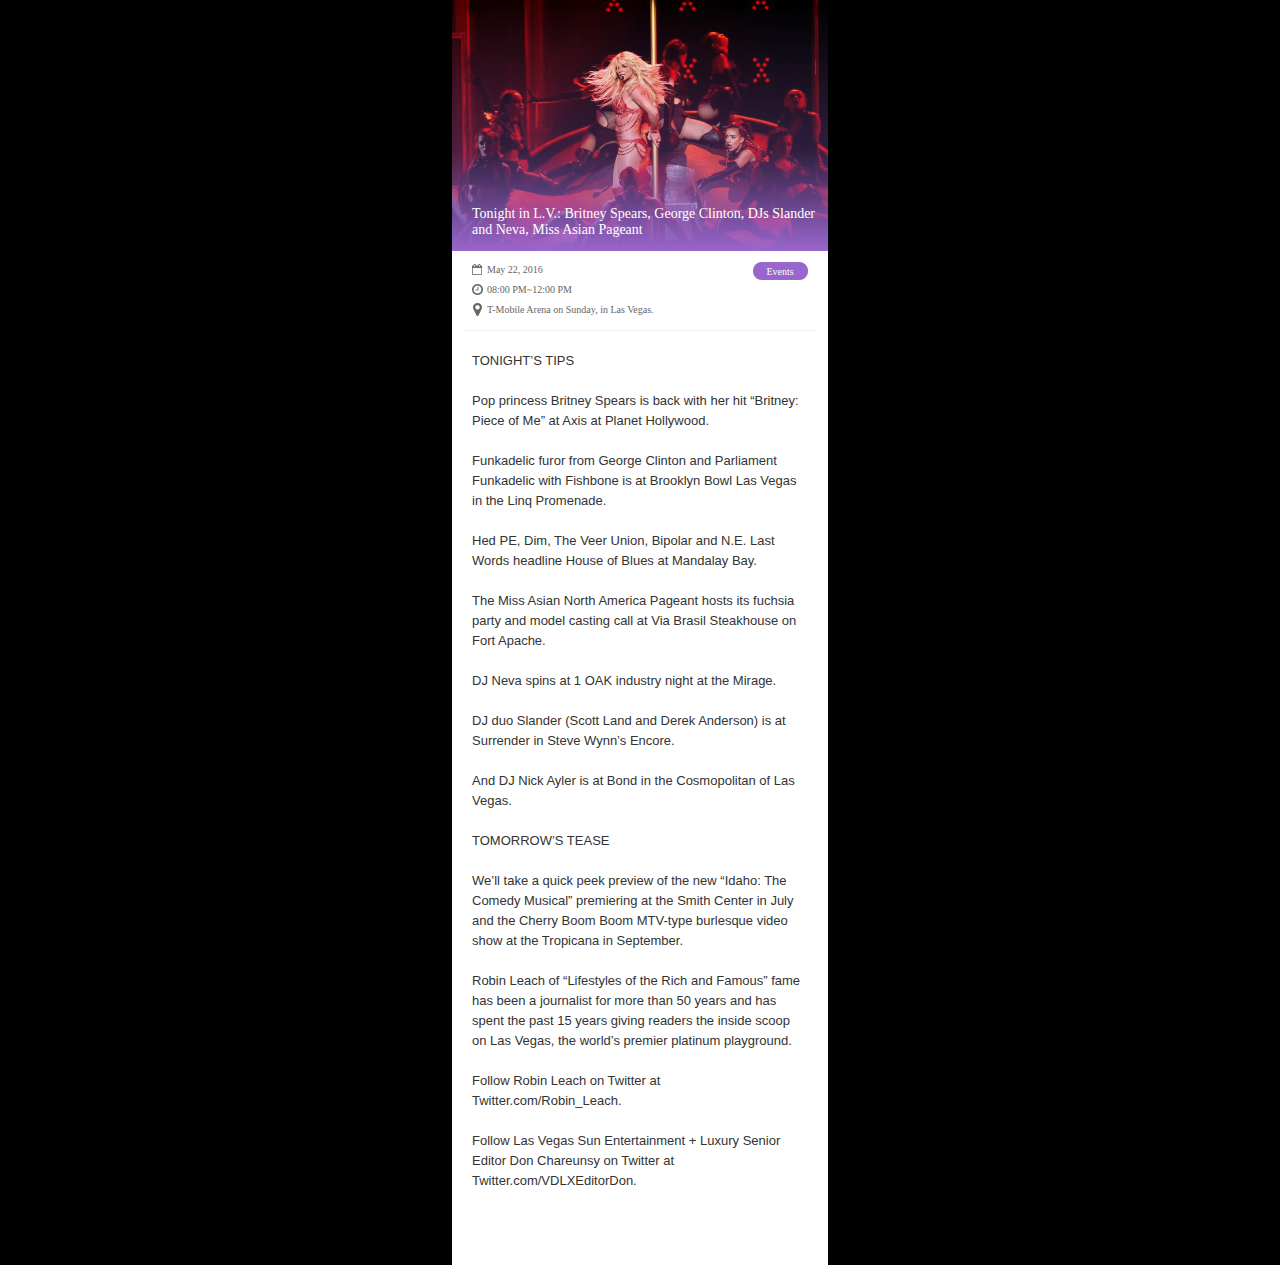
<file: events_detail.html>
﻿<!DOCTYPE html>
<html>
  <head>
    <title>Events Detail</title>
    <meta http-equiv="X-UA-Compatible" content="IE=edge"/>
    <meta http-equiv="content-type" content="text/html; charset=utf-8"/>
    <meta name="viewport" content="width=device-width, initial-scale=1.0"/>
    <meta name="apple-mobile-web-app-capable" content="yes"/>
    <link href="data/apple-touch-icon.png" rel="apple-touch-icon"/>
    <link href="data/startup-iphone.png" rel="apple-touch-startup-image" media="screen and (max-device-width: 320px)"/>
    <link href="resources/css/jquery-ui-themes.css" type="text/css" rel="stylesheet"/>
    <link href="resources/css/axure_rp_page.css" type="text/css" rel="stylesheet"/>
    <link href="data/styles.css" type="text/css" rel="stylesheet"/>
    <link href="files/events_detail/styles.css" type="text/css" rel="stylesheet"/>
    <script src="resources/scripts/jquery-1.7.1.min.js"></script>
    <script src="resources/scripts/jquery-ui-1.8.10.custom.min.js"></script>
    <script src="resources/scripts/axure/axQuery.js"></script>
    <script src="resources/scripts/axure/globals.js"></script>
    <script src="resources/scripts/axutils.js"></script>
    <script src="resources/scripts/axure/annotation.js"></script>
    <script src="resources/scripts/axure/axQuery.std.js"></script>
    <script src="resources/scripts/axure/doc.js"></script>
    <script src="data/document.js"></script>
    <script src="resources/scripts/messagecenter.js"></script>
    <script src="resources/scripts/axure/events.js"></script>
    <script src="resources/scripts/axure/recording.js"></script>
    <script src="resources/scripts/axure/action.js"></script>
    <script src="resources/scripts/axure/expr.js"></script>
    <script src="resources/scripts/axure/geometry.js"></script>
    <script src="resources/scripts/axure/flyout.js"></script>
    <script src="resources/scripts/axure/ie.js"></script>
    <script src="resources/scripts/axure/model.js"></script>
    <script src="resources/scripts/axure/repeater.js"></script>
    <script src="resources/scripts/axure/sto.js"></script>
    <script src="resources/scripts/axure/utils.temp.js"></script>
    <script src="resources/scripts/axure/variables.js"></script>
    <script src="resources/scripts/axure/drag.js"></script>
    <script src="resources/scripts/axure/move.js"></script>
    <script src="resources/scripts/axure/visibility.js"></script>
    <script src="resources/scripts/axure/style.js"></script>
    <script src="resources/scripts/axure/adaptive.js"></script>
    <script src="resources/scripts/axure/tree.js"></script>
    <script src="resources/scripts/axure/init.temp.js"></script>
    <script src="files/events_detail/data.js"></script>
    <script src="resources/scripts/axure/legacy.js"></script>
    <script src="resources/scripts/axure/viewer.js"></script>
    <script src="resources/scripts/axure/math.js"></script>
    <script type="text/javascript">
      $axure.utils.getTransparentGifPath = function() { return 'resources/images/transparent.gif'; };
      $axure.utils.getOtherPath = function() { return 'resources/Other.html'; };
      $axure.utils.getReloadPath = function() { return 'resources/reload.html'; };
    </script>
  </head>
  <body>
    <div id="base" class="">

      <!-- Unnamed (矩形) -->
      <div id="u747" class="ax_default box_2">
        <img id="u747_img" class="img " src="images/events_detail/u747.png"/>
        <!-- Unnamed () -->
        <div id="u748" class="text" style="display:none; visibility: hidden">
          <p><span></span></p>
        </div>
      </div>

      <!-- Unnamed (矩形) -->
      <div id="u749" class="ax_default box_3">
        <img id="u749_img" class="img " src="images/events_detail/u749.png"/>
        <!-- Unnamed () -->
        <div id="u750" class="text">
          <p><span>May 22, 2016&nbsp; &nbsp; &nbsp; &nbsp; &nbsp; </span></p><p><span>08:00 PM~12:00 PM</span></p><p><span>T-Mobile Arena on Sunday, in Las Vegas.</span></p><p><span><br></span></p><p><span><br></span></p>
        </div>
      </div>

      <!-- Unnamed (形状) -->
      <div id="u751" class="ax_default icon">
        <img id="u751_img" class="img " src="images/events_detail/u751.png"/>
        <!-- Unnamed () -->
        <div id="u752" class="text" style="display:none; visibility: hidden">
          <p><span></span></p>
        </div>
      </div>

      <!-- Unnamed (形状) -->
      <div id="u753" class="ax_default icon">
        <img id="u753_img" class="img " src="images/events_detail/u753.png"/>
        <!-- Unnamed () -->
        <div id="u754" class="text" style="display:none; visibility: hidden">
          <p><span></span></p>
        </div>
      </div>

      <!-- Unnamed (矩形) -->
      <div id="u755" class="ax_default box_3">
        <img id="u755_img" class="img " src="images/events_detail/u755.png"/>
        <!-- Unnamed () -->
        <div id="u756" class="text">
          <p><span>Events</span></p>
        </div>
      </div>

      <!-- Unnamed (形状) -->
      <div id="u757" class="ax_default icon">
        <img id="u757_img" class="img " src="images/events_detail/u757.png"/>
        <!-- Unnamed () -->
        <div id="u758" class="text" style="display:none; visibility: hidden">
          <p><span></span></p>
        </div>
      </div>

      <!-- Unnamed (图片) -->
      <div id="u759" class="ax_default _图片">
        <img id="u759_img" class="img " src="images/events_detail/u759.png"/>
        <!-- Unnamed () -->
        <div id="u760" class="text" style="display:none; visibility: hidden">
          <p><span></span></p>
        </div>
      </div>

      <!-- Unnamed (矩形) -->
      <div id="u761" class="ax_default box_1">
        <img id="u761_img" class="img " src="images/events_detail/u761.png"/>
        <!-- Unnamed () -->
        <div id="u762" class="text">
          <p><span>Tonight in L.V.: Britney Spears, George Clinton, DJs Slander and Neva, Miss Asian Pageant</span></p>
        </div>
      </div>

      <!-- Unnamed (矩形) -->
      <div id="u763" class="ax_default _文本段落">
        <img id="u763_img" class="img " src="images/events_detail/u763.png"/>
        <!-- Unnamed () -->
        <div id="u764" class="text">
          <p><span>TONIGHT’S TIPS</span></p><p><span><br></span></p><p><span>Pop princess Britney Spears is back with her hit “Britney: Piece of Me” at Axis at Planet Hollywood.</span></p><p><span><br></span></p><p><span>Funkadelic furor from George Clinton and Parliament Funkadelic with Fishbone is at Brooklyn Bowl Las Vegas in the Linq Promenade.</span></p><p><span><br></span></p><p><span>Hed PE, Dim, The Veer Union, Bipolar and N.E. Last Words headline House of Blues at Mandalay Bay.</span></p><p><span><br></span></p><p><span>The Miss Asian North America Pageant hosts its fuchsia party and model casting call at Via Brasil Steakhouse on Fort Apache.</span></p><p><span><br></span></p><p><span>DJ Neva spins at 1 OAK industry night at the Mirage.</span></p><p><span><br></span></p><p><span>DJ duo Slander (Scott Land and Derek Anderson) is at Surrender in Steve Wynn’s Encore.</span></p><p><span><br></span></p><p><span>And DJ Nick Ayler is at Bond in the Cosmopolitan of Las Vegas.</span></p><p><span><br></span></p><p><span>TOMORROW’S TEASE</span></p><p><span><br></span></p><p><span>We’ll take a quick peek preview of the new “Idaho: The Comedy Musical” premiering at the Smith Center in July and the Cherry Boom Boom MTV-type burlesque video show at the Tropicana in September.</span></p><p><span><br></span></p><p><span>Robin Leach of “Lifestyles of the Rich and Famous” fame has been a journalist for more than 50 years and has spent the past 15 years giving readers the inside scoop on Las Vegas, the world’s premier platinum playground.</span></p><p><span><br></span></p><p><span>Follow Robin Leach on Twitter at Twitter.com/Robin_Leach.</span></p><p><span><br></span></p><p><span>Follow Las Vegas Sun Entertainment + Luxury Senior Editor Don Chareunsy on Twitter at Twitter.com/VDLXEditorDon.</span></p><p><span><br></span></p><p><span><br></span></p>
        </div>
      </div>

      <!-- 活动标题（固定） (动态面板) -->
      <div id="u765" class="ax_default ax_default_hidden" data-label="活动标题（固定）" style="display:none; visibility: hidden">
        <div id="u765_state0" class="panel_state" data-label="State1">
          <div id="u765_state0_content" class="panel_state_content">

            <!-- 活动标题（固定） (组合) -->
            <div id="u766" class="ax_default" data-label="活动标题（固定）" data-width="377" data-height="116">

              <!-- Unnamed (图片) -->
              <div id="u767" class="ax_default _图片">
                <img id="u767_img" class="img " src="images/events_detail/u767.png"/>
                <!-- Unnamed () -->
                <div id="u768" class="text" style="display:none; visibility: hidden">
                  <p><span></span></p>
                </div>
              </div>

              <!-- Unnamed (矩形) -->
              <div id="u769" class="ax_default box_1">
                <img id="u769_img" class="img " src="images/events_detail/u769.png"/>
                <!-- Unnamed () -->
                <div id="u770" class="text">
                  <p><span>Tonight in L.V.: Britney Spears, George Clinton, DJs Slander and Neva, Miss Asian Pageant</span></p>
                </div>
              </div>
            </div>
          </div>
        </div>
      </div>
    </div>
  </body>
</html>
</file>
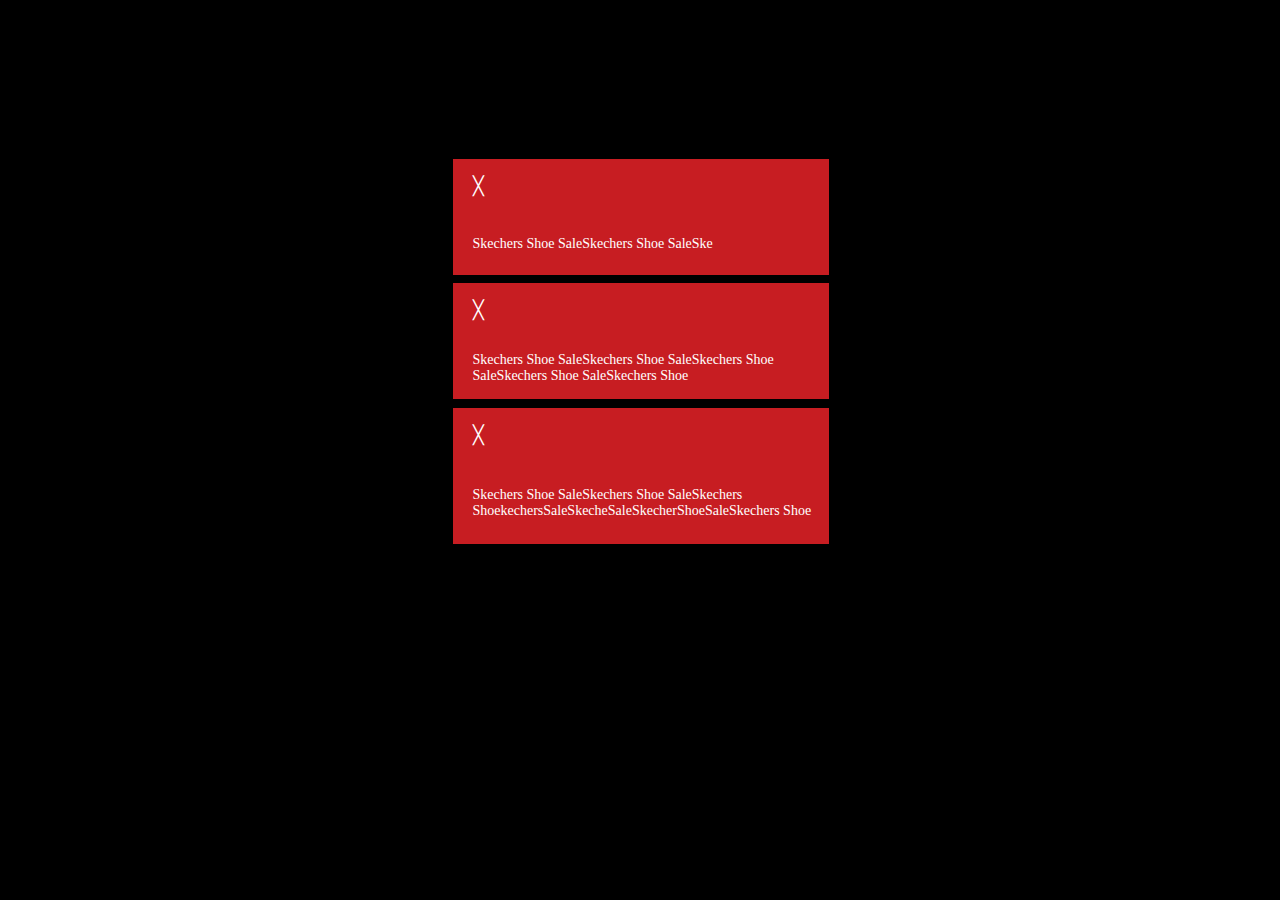
<file: lego.html>
﻿<!DOCTYPE html>
<html>
  <head>
    <title>lego</title>
    <meta http-equiv="X-UA-Compatible" content="IE=edge"/>
    <meta http-equiv="content-type" content="text/html; charset=utf-8"/>
    <meta name="viewport" content="width=device-width, initial-scale=1.0"/>
    <meta name="apple-mobile-web-app-capable" content="yes"/>
    <link href="data/apple-touch-icon.png" rel="apple-touch-icon"/>
    <link href="data/startup-iphone.png" rel="apple-touch-startup-image" media="screen and (max-device-width: 320px)"/>
    <link href="resources/css/jquery-ui-themes.css" type="text/css" rel="stylesheet"/>
    <link href="resources/css/axure_rp_page.css" type="text/css" rel="stylesheet"/>
    <link href="data/styles.css" type="text/css" rel="stylesheet"/>
    <link href="files/lego/styles.css" type="text/css" rel="stylesheet"/>
    <script src="resources/scripts/jquery-1.7.1.min.js"></script>
    <script src="resources/scripts/jquery-ui-1.8.10.custom.min.js"></script>
    <script src="resources/scripts/axure/axQuery.js"></script>
    <script src="resources/scripts/axure/globals.js"></script>
    <script src="resources/scripts/axutils.js"></script>
    <script src="resources/scripts/axure/annotation.js"></script>
    <script src="resources/scripts/axure/axQuery.std.js"></script>
    <script src="resources/scripts/axure/doc.js"></script>
    <script src="data/document.js"></script>
    <script src="resources/scripts/messagecenter.js"></script>
    <script src="resources/scripts/axure/events.js"></script>
    <script src="resources/scripts/axure/recording.js"></script>
    <script src="resources/scripts/axure/action.js"></script>
    <script src="resources/scripts/axure/expr.js"></script>
    <script src="resources/scripts/axure/geometry.js"></script>
    <script src="resources/scripts/axure/flyout.js"></script>
    <script src="resources/scripts/axure/ie.js"></script>
    <script src="resources/scripts/axure/model.js"></script>
    <script src="resources/scripts/axure/repeater.js"></script>
    <script src="resources/scripts/axure/sto.js"></script>
    <script src="resources/scripts/axure/utils.temp.js"></script>
    <script src="resources/scripts/axure/variables.js"></script>
    <script src="resources/scripts/axure/drag.js"></script>
    <script src="resources/scripts/axure/move.js"></script>
    <script src="resources/scripts/axure/visibility.js"></script>
    <script src="resources/scripts/axure/style.js"></script>
    <script src="resources/scripts/axure/adaptive.js"></script>
    <script src="resources/scripts/axure/tree.js"></script>
    <script src="resources/scripts/axure/init.temp.js"></script>
    <script src="files/lego/data.js"></script>
    <script src="resources/scripts/axure/legacy.js"></script>
    <script src="resources/scripts/axure/viewer.js"></script>
    <script src="resources/scripts/axure/math.js"></script>
    <script type="text/javascript">
      $axure.utils.getTransparentGifPath = function() { return 'resources/images/transparent.gif'; };
      $axure.utils.getOtherPath = function() { return 'resources/Other.html'; };
      $axure.utils.getReloadPath = function() { return 'resources/reload.html'; };
    </script>
  </head>
  <body>
    <div id="base" class="">

      <!-- Unnamed (组合) -->
      <div id="u849" class="ax_default" data-width="376" data-height="116">

        <!-- Unnamed (矩形) -->
        <div id="u850" class="ax_default box_1">
          <img id="u850_img" class="img " src="images/lego/u850.png"/>
          <!-- Unnamed () -->
          <div id="u851" class="text">
            <p><span>Skechers Shoe SaleSkechers Shoe SaleSke</span></p>
          </div>
        </div>

        <!-- Unnamed (组合) -->
        <div id="u852" class="ax_default" data-width="376" data-height="56">

          <!-- Unnamed (矩形) -->
          <div id="u853" class="ax_default box_1">
            <img id="u853_img" class="img " src="images/index/u13.png"/>
            <!-- Unnamed () -->
            <div id="u854" class="text">
              <p><span>╳</span></p>
            </div>
          </div>

          <!-- Unnamed (热区) -->
          <div id="u855" class="ax_default">
          </div>
        </div>
      </div>

      <!-- Unnamed (组合) -->
      <div id="u856" class="ax_default" data-width="376" data-height="116">

        <!-- Unnamed (矩形) -->
        <div id="u857" class="ax_default box_1">
          <img id="u857_img" class="img " src="images/lego/u850.png"/>
          <!-- Unnamed () -->
          <div id="u858" class="text">
            <p><span>Skechers Shoe SaleSkechers Shoe SaleSkechers Shoe SaleSkechers Shoe SaleSkechers Shoe</span></p>
          </div>
        </div>

        <!-- Unnamed (组合) -->
        <div id="u859" class="ax_default" data-width="376" data-height="56">

          <!-- Unnamed (矩形) -->
          <div id="u860" class="ax_default box_1">
            <img id="u860_img" class="img " src="images/index/u13.png"/>
            <!-- Unnamed () -->
            <div id="u861" class="text">
              <p><span>╳</span></p>
            </div>
          </div>

          <!-- Unnamed (热区) -->
          <div id="u862" class="ax_default">
          </div>
        </div>
      </div>

      <!-- Unnamed (组合) -->
      <div id="u863" class="ax_default" data-width="376" data-height="136">

        <!-- Unnamed (矩形) -->
        <div id="u864" class="ax_default box_1">
          <img id="u864_img" class="img " src="images/lego/u864.png"/>
          <!-- Unnamed () -->
          <div id="u865" class="text">
            <p><span>Skechers Shoe SaleSkechers Shoe SaleSkechers ShoekechersSaleSkecheSaleSkecherShoeSaleSkechers Shoe</span></p>
          </div>
        </div>

        <!-- Unnamed (组合) -->
        <div id="u866" class="ax_default" data-width="376" data-height="56">

          <!-- Unnamed (矩形) -->
          <div id="u867" class="ax_default box_1">
            <img id="u867_img" class="img " src="images/index/u13.png"/>
            <!-- Unnamed () -->
            <div id="u868" class="text">
              <p><span>╳</span></p>
            </div>
          </div>

          <!-- Unnamed (热区) -->
          <div id="u869" class="ax_default">
          </div>
        </div>
      </div>
    </div>
  </body>
</html>
</file>
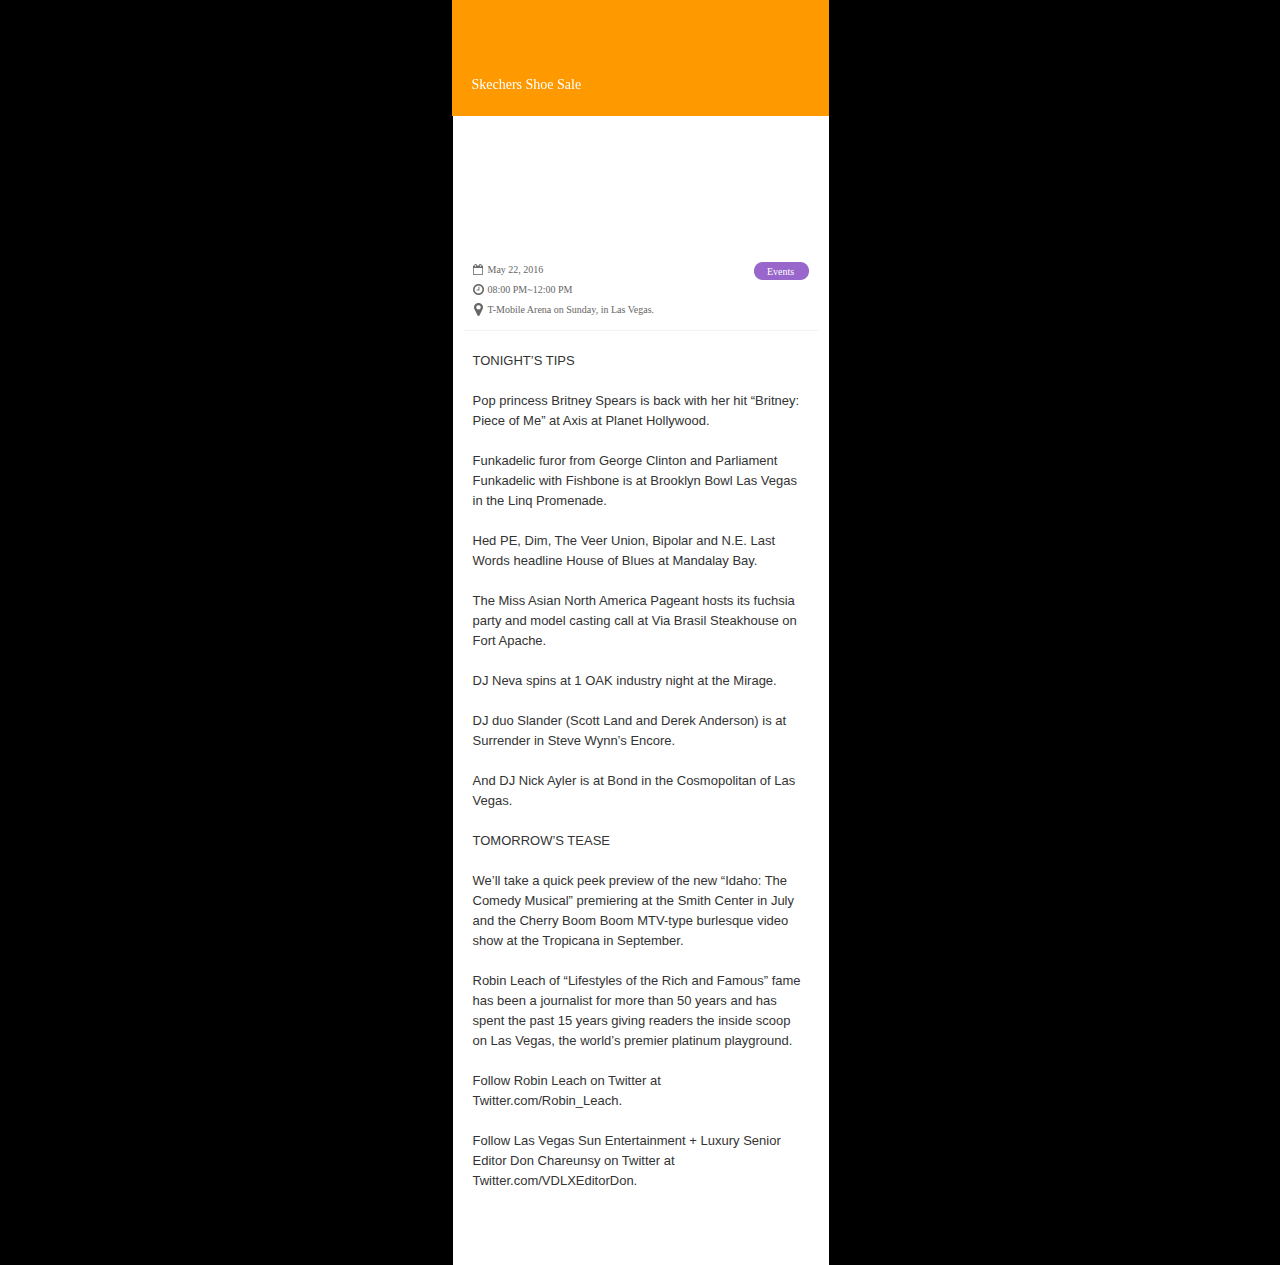
<file: new_detail.html>
﻿<!DOCTYPE html>
<html>
  <head>
    <title>New Detail</title>
    <meta http-equiv="X-UA-Compatible" content="IE=edge"/>
    <meta http-equiv="content-type" content="text/html; charset=utf-8"/>
    <meta name="viewport" content="width=device-width, initial-scale=1.0"/>
    <meta name="apple-mobile-web-app-capable" content="yes"/>
    <link href="data/apple-touch-icon.png" rel="apple-touch-icon"/>
    <link href="data/startup-iphone.png" rel="apple-touch-startup-image" media="screen and (max-device-width: 320px)"/>
    <link href="resources/css/jquery-ui-themes.css" type="text/css" rel="stylesheet"/>
    <link href="resources/css/axure_rp_page.css" type="text/css" rel="stylesheet"/>
    <link href="data/styles.css" type="text/css" rel="stylesheet"/>
    <link href="files/new_detail/styles.css" type="text/css" rel="stylesheet"/>
    <script src="resources/scripts/jquery-1.7.1.min.js"></script>
    <script src="resources/scripts/jquery-ui-1.8.10.custom.min.js"></script>
    <script src="resources/scripts/axure/axQuery.js"></script>
    <script src="resources/scripts/axure/globals.js"></script>
    <script src="resources/scripts/axutils.js"></script>
    <script src="resources/scripts/axure/annotation.js"></script>
    <script src="resources/scripts/axure/axQuery.std.js"></script>
    <script src="resources/scripts/axure/doc.js"></script>
    <script src="data/document.js"></script>
    <script src="resources/scripts/messagecenter.js"></script>
    <script src="resources/scripts/axure/events.js"></script>
    <script src="resources/scripts/axure/recording.js"></script>
    <script src="resources/scripts/axure/action.js"></script>
    <script src="resources/scripts/axure/expr.js"></script>
    <script src="resources/scripts/axure/geometry.js"></script>
    <script src="resources/scripts/axure/flyout.js"></script>
    <script src="resources/scripts/axure/ie.js"></script>
    <script src="resources/scripts/axure/model.js"></script>
    <script src="resources/scripts/axure/repeater.js"></script>
    <script src="resources/scripts/axure/sto.js"></script>
    <script src="resources/scripts/axure/utils.temp.js"></script>
    <script src="resources/scripts/axure/variables.js"></script>
    <script src="resources/scripts/axure/drag.js"></script>
    <script src="resources/scripts/axure/move.js"></script>
    <script src="resources/scripts/axure/visibility.js"></script>
    <script src="resources/scripts/axure/style.js"></script>
    <script src="resources/scripts/axure/adaptive.js"></script>
    <script src="resources/scripts/axure/tree.js"></script>
    <script src="resources/scripts/axure/init.temp.js"></script>
    <script src="files/new_detail/data.js"></script>
    <script src="resources/scripts/axure/legacy.js"></script>
    <script src="resources/scripts/axure/viewer.js"></script>
    <script src="resources/scripts/axure/math.js"></script>
    <script type="text/javascript">
      $axure.utils.getTransparentGifPath = function() { return 'resources/images/transparent.gif'; };
      $axure.utils.getOtherPath = function() { return 'resources/Other.html'; };
      $axure.utils.getReloadPath = function() { return 'resources/reload.html'; };
    </script>
  </head>
  <body>
    <div id="base" class="">

      <!-- Unnamed (矩形) -->
      <div id="u798" class="ax_default box_2">
        <img id="u798_img" class="img " src="images/events_detail/u747.png"/>
        <!-- Unnamed () -->
        <div id="u799" class="text" style="display:none; visibility: hidden">
          <p><span></span></p>
        </div>
      </div>

      <!-- Unnamed (矩形) -->
      <div id="u800" class="ax_default box_3">
        <img id="u800_img" class="img " src="images/events_detail/u749.png"/>
        <!-- Unnamed () -->
        <div id="u801" class="text">
          <p><span>May 22, 2016&nbsp; &nbsp; &nbsp; &nbsp; &nbsp; </span></p><p><span>08:00 PM~12:00 PM</span></p><p><span>T-Mobile Arena on Sunday, in Las Vegas.</span></p><p><span><br></span></p><p><span><br></span></p>
        </div>
      </div>

      <!-- Unnamed (形状) -->
      <div id="u802" class="ax_default icon">
        <img id="u802_img" class="img " src="images/events_detail/u751.png"/>
        <!-- Unnamed () -->
        <div id="u803" class="text" style="display:none; visibility: hidden">
          <p><span></span></p>
        </div>
      </div>

      <!-- Unnamed (形状) -->
      <div id="u804" class="ax_default icon">
        <img id="u804_img" class="img " src="images/events_detail/u753.png"/>
        <!-- Unnamed () -->
        <div id="u805" class="text" style="display:none; visibility: hidden">
          <p><span></span></p>
        </div>
      </div>

      <!-- Unnamed (矩形) -->
      <div id="u806" class="ax_default box_3">
        <img id="u806_img" class="img " src="images/events_detail/u755.png"/>
        <!-- Unnamed () -->
        <div id="u807" class="text">
          <p><span>Events</span></p>
        </div>
      </div>

      <!-- Unnamed (形状) -->
      <div id="u808" class="ax_default icon">
        <img id="u808_img" class="img " src="images/events_detail/u757.png"/>
        <!-- Unnamed () -->
        <div id="u809" class="text" style="display:none; visibility: hidden">
          <p><span></span></p>
        </div>
      </div>

      <!-- Unnamed (矩形) -->
      <div id="u810" class="ax_default _文本段落">
        <img id="u810_img" class="img " src="images/events_detail/u763.png"/>
        <!-- Unnamed () -->
        <div id="u811" class="text">
          <p><span>TONIGHT’S TIPS</span></p><p><span><br></span></p><p><span>Pop princess Britney Spears is back with her hit “Britney: Piece of Me” at Axis at Planet Hollywood.</span></p><p><span><br></span></p><p><span>Funkadelic furor from George Clinton and Parliament Funkadelic with Fishbone is at Brooklyn Bowl Las Vegas in the Linq Promenade.</span></p><p><span><br></span></p><p><span>Hed PE, Dim, The Veer Union, Bipolar and N.E. Last Words headline House of Blues at Mandalay Bay.</span></p><p><span><br></span></p><p><span>The Miss Asian North America Pageant hosts its fuchsia party and model casting call at Via Brasil Steakhouse on Fort Apache.</span></p><p><span><br></span></p><p><span>DJ Neva spins at 1 OAK industry night at the Mirage.</span></p><p><span><br></span></p><p><span>DJ duo Slander (Scott Land and Derek Anderson) is at Surrender in Steve Wynn’s Encore.</span></p><p><span><br></span></p><p><span>And DJ Nick Ayler is at Bond in the Cosmopolitan of Las Vegas.</span></p><p><span><br></span></p><p><span>TOMORROW’S TEASE</span></p><p><span><br></span></p><p><span>We’ll take a quick peek preview of the new “Idaho: The Comedy Musical” premiering at the Smith Center in July and the Cherry Boom Boom MTV-type burlesque video show at the Tropicana in September.</span></p><p><span><br></span></p><p><span>Robin Leach of “Lifestyles of the Rich and Famous” fame has been a journalist for more than 50 years and has spent the past 15 years giving readers the inside scoop on Las Vegas, the world’s premier platinum playground.</span></p><p><span><br></span></p><p><span>Follow Robin Leach on Twitter at Twitter.com/Robin_Leach.</span></p><p><span><br></span></p><p><span>Follow Las Vegas Sun Entertainment + Luxury Senior Editor Don Chareunsy on Twitter at Twitter.com/VDLXEditorDon.</span></p><p><span><br></span></p><p><span><br></span></p>
        </div>
      </div>

      <!-- Unnamed (组合) -->
      <div id="u812" class="ax_default" data-width="376" data-height="116">

        <!-- Unnamed (矩形) -->
        <div id="u813" class="ax_default box_1">
          <img id="u813_img" class="img " src="images/remind_detail/u786.png"/>
          <!-- Unnamed () -->
          <div id="u814" class="text">
            <p><span>Skechers Shoe Sale</span></p>
          </div>
        </div>

        <!-- Unnamed (组合) -->
        <div id="u815" class="ax_default" data-width="376" data-height="56">

          <!-- Unnamed (矩形) -->
          <div id="u816" class="ax_default box_1">
            <img id="u816_img" class="img " src="images/remind_detail/u789.png"/>
            <!-- Unnamed () -->
            <div id="u817" class="text" style="display:none; visibility: hidden">
              <p><span></span></p>
            </div>
          </div>
        </div>
      </div>

      <!-- 活动标题（固定） (动态面板) -->
      <div id="u818" class="ax_default" data-label="活动标题（固定）">
        <div id="u818_state0" class="panel_state" data-label="State1">
          <div id="u818_state0_content" class="panel_state_content">

            <!-- Unnamed (组合) -->
            <div id="u819" class="ax_default" data-width="376" data-height="116">

              <!-- Unnamed (矩形) -->
              <div id="u820" class="ax_default box_1">
                <img id="u820_img" class="img " src="images/remind_detail/u786.png"/>
                <!-- Unnamed () -->
                <div id="u821" class="text">
                  <p><span>Skechers Shoe Sale</span></p>
                </div>
              </div>

              <!-- Unnamed (组合) -->
              <div id="u822" class="ax_default" data-width="376" data-height="56">

                <!-- Unnamed (矩形) -->
                <div id="u823" class="ax_default box_1">
                  <img id="u823_img" class="img " src="images/remind_detail/u789.png"/>
                  <!-- Unnamed () -->
                  <div id="u824" class="text" style="display:none; visibility: hidden">
                    <p><span></span></p>
                  </div>
                </div>
              </div>
            </div>
          </div>
        </div>
      </div>
    </div>
  </body>
</html>
</file>
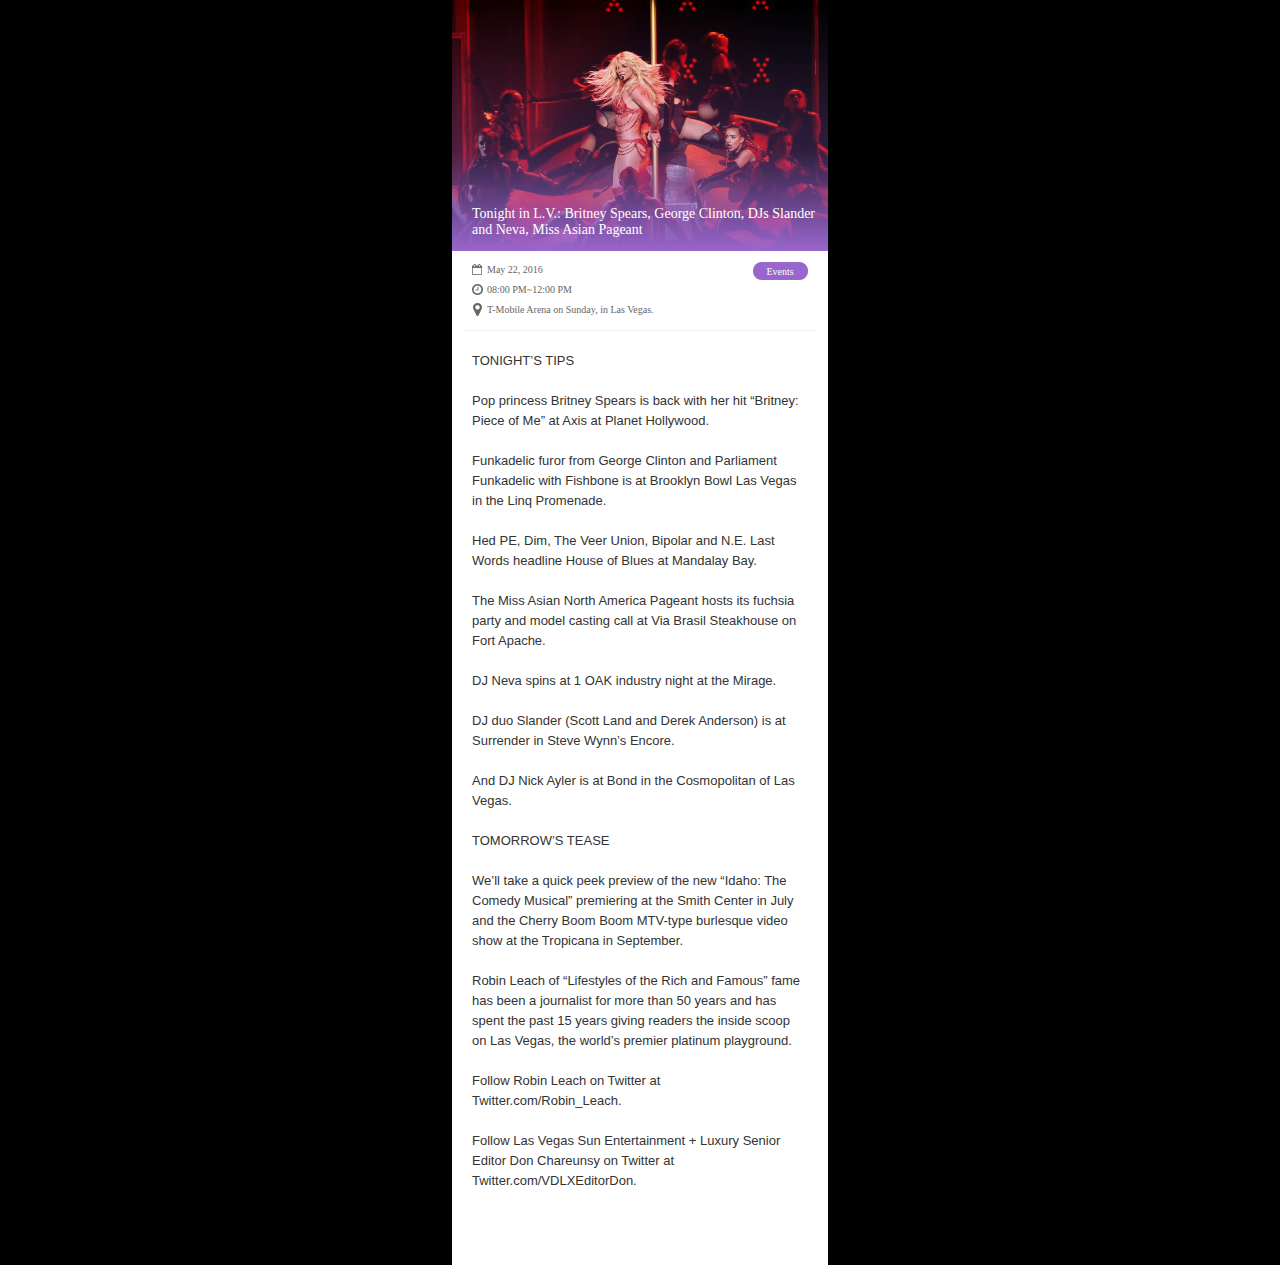
<file: preferential_detail.html>
﻿<!DOCTYPE html>
<html>
  <head>
    <title>Preferential Detail</title>
    <meta http-equiv="X-UA-Compatible" content="IE=edge"/>
    <meta http-equiv="content-type" content="text/html; charset=utf-8"/>
    <meta name="viewport" content="width=device-width, initial-scale=1.0"/>
    <meta name="apple-mobile-web-app-capable" content="yes"/>
    <link href="data/apple-touch-icon.png" rel="apple-touch-icon"/>
    <link href="data/startup-iphone.png" rel="apple-touch-startup-image" media="screen and (max-device-width: 320px)"/>
    <link href="resources/css/jquery-ui-themes.css" type="text/css" rel="stylesheet"/>
    <link href="resources/css/axure_rp_page.css" type="text/css" rel="stylesheet"/>
    <link href="data/styles.css" type="text/css" rel="stylesheet"/>
    <link href="files/preferential_detail/styles.css" type="text/css" rel="stylesheet"/>
    <script src="resources/scripts/jquery-1.7.1.min.js"></script>
    <script src="resources/scripts/jquery-ui-1.8.10.custom.min.js"></script>
    <script src="resources/scripts/axure/axQuery.js"></script>
    <script src="resources/scripts/axure/globals.js"></script>
    <script src="resources/scripts/axutils.js"></script>
    <script src="resources/scripts/axure/annotation.js"></script>
    <script src="resources/scripts/axure/axQuery.std.js"></script>
    <script src="resources/scripts/axure/doc.js"></script>
    <script src="data/document.js"></script>
    <script src="resources/scripts/messagecenter.js"></script>
    <script src="resources/scripts/axure/events.js"></script>
    <script src="resources/scripts/axure/recording.js"></script>
    <script src="resources/scripts/axure/action.js"></script>
    <script src="resources/scripts/axure/expr.js"></script>
    <script src="resources/scripts/axure/geometry.js"></script>
    <script src="resources/scripts/axure/flyout.js"></script>
    <script src="resources/scripts/axure/ie.js"></script>
    <script src="resources/scripts/axure/model.js"></script>
    <script src="resources/scripts/axure/repeater.js"></script>
    <script src="resources/scripts/axure/sto.js"></script>
    <script src="resources/scripts/axure/utils.temp.js"></script>
    <script src="resources/scripts/axure/variables.js"></script>
    <script src="resources/scripts/axure/drag.js"></script>
    <script src="resources/scripts/axure/move.js"></script>
    <script src="resources/scripts/axure/visibility.js"></script>
    <script src="resources/scripts/axure/style.js"></script>
    <script src="resources/scripts/axure/adaptive.js"></script>
    <script src="resources/scripts/axure/tree.js"></script>
    <script src="resources/scripts/axure/init.temp.js"></script>
    <script src="files/preferential_detail/data.js"></script>
    <script src="resources/scripts/axure/legacy.js"></script>
    <script src="resources/scripts/axure/viewer.js"></script>
    <script src="resources/scripts/axure/math.js"></script>
    <script type="text/javascript">
      $axure.utils.getTransparentGifPath = function() { return 'resources/images/transparent.gif'; };
      $axure.utils.getOtherPath = function() { return 'resources/Other.html'; };
      $axure.utils.getReloadPath = function() { return 'resources/reload.html'; };
    </script>
  </head>
  <body>
    <div id="base" class="">

      <!-- Unnamed (矩形) -->
      <div id="u825" class="ax_default box_2">
        <img id="u825_img" class="img " src="images/events_detail/u747.png"/>
        <!-- Unnamed () -->
        <div id="u826" class="text" style="display:none; visibility: hidden">
          <p><span></span></p>
        </div>
      </div>

      <!-- Unnamed (矩形) -->
      <div id="u827" class="ax_default box_3">
        <img id="u827_img" class="img " src="images/events_detail/u749.png"/>
        <!-- Unnamed () -->
        <div id="u828" class="text">
          <p><span>May 22, 2016&nbsp; &nbsp; &nbsp; &nbsp; &nbsp; </span></p><p><span>08:00 PM~12:00 PM</span></p><p><span>T-Mobile Arena on Sunday, in Las Vegas.</span></p><p><span><br></span></p><p><span><br></span></p>
        </div>
      </div>

      <!-- Unnamed (形状) -->
      <div id="u829" class="ax_default icon">
        <img id="u829_img" class="img " src="images/events_detail/u751.png"/>
        <!-- Unnamed () -->
        <div id="u830" class="text" style="display:none; visibility: hidden">
          <p><span></span></p>
        </div>
      </div>

      <!-- Unnamed (形状) -->
      <div id="u831" class="ax_default icon">
        <img id="u831_img" class="img " src="images/events_detail/u753.png"/>
        <!-- Unnamed () -->
        <div id="u832" class="text" style="display:none; visibility: hidden">
          <p><span></span></p>
        </div>
      </div>

      <!-- Unnamed (矩形) -->
      <div id="u833" class="ax_default box_3">
        <img id="u833_img" class="img " src="images/events_detail/u755.png"/>
        <!-- Unnamed () -->
        <div id="u834" class="text">
          <p><span>Events</span></p>
        </div>
      </div>

      <!-- Unnamed (形状) -->
      <div id="u835" class="ax_default icon">
        <img id="u835_img" class="img " src="images/events_detail/u757.png"/>
        <!-- Unnamed () -->
        <div id="u836" class="text" style="display:none; visibility: hidden">
          <p><span></span></p>
        </div>
      </div>

      <!-- Unnamed (图片) -->
      <div id="u837" class="ax_default _图片">
        <img id="u837_img" class="img " src="images/events_detail/u759.png"/>
        <!-- Unnamed () -->
        <div id="u838" class="text" style="display:none; visibility: hidden">
          <p><span></span></p>
        </div>
      </div>

      <!-- Unnamed (矩形) -->
      <div id="u839" class="ax_default box_1">
        <img id="u839_img" class="img " src="images/events_detail/u761.png"/>
        <!-- Unnamed () -->
        <div id="u840" class="text">
          <p><span>Tonight in L.V.: Britney Spears, George Clinton, DJs Slander and Neva, Miss Asian Pageant</span></p>
        </div>
      </div>

      <!-- Unnamed (矩形) -->
      <div id="u841" class="ax_default _文本段落">
        <img id="u841_img" class="img " src="images/events_detail/u763.png"/>
        <!-- Unnamed () -->
        <div id="u842" class="text">
          <p><span>TONIGHT’S TIPS</span></p><p><span><br></span></p><p><span>Pop princess Britney Spears is back with her hit “Britney: Piece of Me” at Axis at Planet Hollywood.</span></p><p><span><br></span></p><p><span>Funkadelic furor from George Clinton and Parliament Funkadelic with Fishbone is at Brooklyn Bowl Las Vegas in the Linq Promenade.</span></p><p><span><br></span></p><p><span>Hed PE, Dim, The Veer Union, Bipolar and N.E. Last Words headline House of Blues at Mandalay Bay.</span></p><p><span><br></span></p><p><span>The Miss Asian North America Pageant hosts its fuchsia party and model casting call at Via Brasil Steakhouse on Fort Apache.</span></p><p><span><br></span></p><p><span>DJ Neva spins at 1 OAK industry night at the Mirage.</span></p><p><span><br></span></p><p><span>DJ duo Slander (Scott Land and Derek Anderson) is at Surrender in Steve Wynn’s Encore.</span></p><p><span><br></span></p><p><span>And DJ Nick Ayler is at Bond in the Cosmopolitan of Las Vegas.</span></p><p><span><br></span></p><p><span>TOMORROW’S TEASE</span></p><p><span><br></span></p><p><span>We’ll take a quick peek preview of the new “Idaho: The Comedy Musical” premiering at the Smith Center in July and the Cherry Boom Boom MTV-type burlesque video show at the Tropicana in September.</span></p><p><span><br></span></p><p><span>Robin Leach of “Lifestyles of the Rich and Famous” fame has been a journalist for more than 50 years and has spent the past 15 years giving readers the inside scoop on Las Vegas, the world’s premier platinum playground.</span></p><p><span><br></span></p><p><span>Follow Robin Leach on Twitter at Twitter.com/Robin_Leach.</span></p><p><span><br></span></p><p><span>Follow Las Vegas Sun Entertainment + Luxury Senior Editor Don Chareunsy on Twitter at Twitter.com/VDLXEditorDon.</span></p><p><span><br></span></p><p><span><br></span></p>
        </div>
      </div>

      <!-- 活动标题（固定） (动态面板) -->
      <div id="u843" class="ax_default ax_default_hidden" data-label="活动标题（固定）" style="display:none; visibility: hidden">
        <div id="u843_state0" class="panel_state" data-label="State1">
          <div id="u843_state0_content" class="panel_state_content">

            <!-- 活动标题（固定） (组合) -->
            <div id="u844" class="ax_default" data-label="活动标题（固定）" data-width="377" data-height="116">

              <!-- Unnamed (图片) -->
              <div id="u845" class="ax_default _图片">
                <img id="u845_img" class="img " src="images/events_detail/u767.png"/>
                <!-- Unnamed () -->
                <div id="u846" class="text" style="display:none; visibility: hidden">
                  <p><span></span></p>
                </div>
              </div>

              <!-- Unnamed (矩形) -->
              <div id="u847" class="ax_default box_1">
                <img id="u847_img" class="img " src="images/events_detail/u769.png"/>
                <!-- Unnamed () -->
                <div id="u848" class="text">
                  <p><span>Tonight in L.V.: Britney Spears, George Clinton, DJs Slander and Neva, Miss Asian Pageant</span></p>
                </div>
              </div>
            </div>
          </div>
        </div>
      </div>
    </div>
  </body>
</html>
</file>
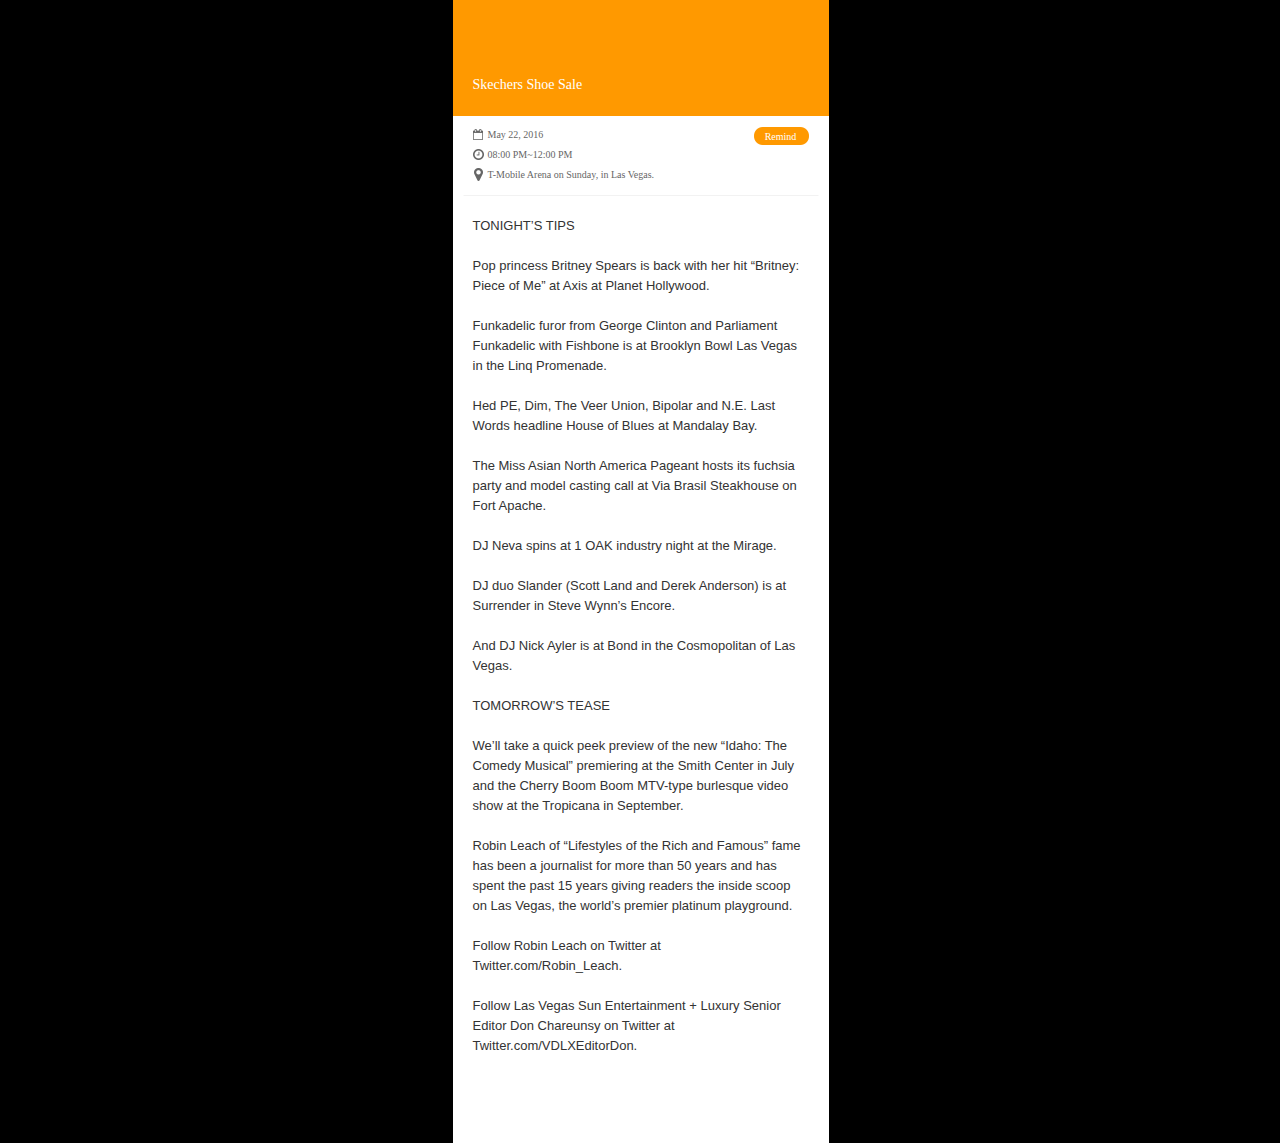
<file: remind_detail.html>
﻿<!DOCTYPE html>
<html>
  <head>
    <title>Remind Detail</title>
    <meta http-equiv="X-UA-Compatible" content="IE=edge"/>
    <meta http-equiv="content-type" content="text/html; charset=utf-8"/>
    <meta name="viewport" content="width=device-width, initial-scale=1.0"/>
    <meta name="apple-mobile-web-app-capable" content="yes"/>
    <link href="data/apple-touch-icon.png" rel="apple-touch-icon"/>
    <link href="data/startup-iphone.png" rel="apple-touch-startup-image" media="screen and (max-device-width: 320px)"/>
    <link href="resources/css/jquery-ui-themes.css" type="text/css" rel="stylesheet"/>
    <link href="resources/css/axure_rp_page.css" type="text/css" rel="stylesheet"/>
    <link href="data/styles.css" type="text/css" rel="stylesheet"/>
    <link href="files/remind_detail/styles.css" type="text/css" rel="stylesheet"/>
    <script src="resources/scripts/jquery-1.7.1.min.js"></script>
    <script src="resources/scripts/jquery-ui-1.8.10.custom.min.js"></script>
    <script src="resources/scripts/axure/axQuery.js"></script>
    <script src="resources/scripts/axure/globals.js"></script>
    <script src="resources/scripts/axutils.js"></script>
    <script src="resources/scripts/axure/annotation.js"></script>
    <script src="resources/scripts/axure/axQuery.std.js"></script>
    <script src="resources/scripts/axure/doc.js"></script>
    <script src="data/document.js"></script>
    <script src="resources/scripts/messagecenter.js"></script>
    <script src="resources/scripts/axure/events.js"></script>
    <script src="resources/scripts/axure/recording.js"></script>
    <script src="resources/scripts/axure/action.js"></script>
    <script src="resources/scripts/axure/expr.js"></script>
    <script src="resources/scripts/axure/geometry.js"></script>
    <script src="resources/scripts/axure/flyout.js"></script>
    <script src="resources/scripts/axure/ie.js"></script>
    <script src="resources/scripts/axure/model.js"></script>
    <script src="resources/scripts/axure/repeater.js"></script>
    <script src="resources/scripts/axure/sto.js"></script>
    <script src="resources/scripts/axure/utils.temp.js"></script>
    <script src="resources/scripts/axure/variables.js"></script>
    <script src="resources/scripts/axure/drag.js"></script>
    <script src="resources/scripts/axure/move.js"></script>
    <script src="resources/scripts/axure/visibility.js"></script>
    <script src="resources/scripts/axure/style.js"></script>
    <script src="resources/scripts/axure/adaptive.js"></script>
    <script src="resources/scripts/axure/tree.js"></script>
    <script src="resources/scripts/axure/init.temp.js"></script>
    <script src="files/remind_detail/data.js"></script>
    <script src="resources/scripts/axure/legacy.js"></script>
    <script src="resources/scripts/axure/viewer.js"></script>
    <script src="resources/scripts/axure/math.js"></script>
    <script type="text/javascript">
      $axure.utils.getTransparentGifPath = function() { return 'resources/images/transparent.gif'; };
      $axure.utils.getOtherPath = function() { return 'resources/Other.html'; };
      $axure.utils.getReloadPath = function() { return 'resources/reload.html'; };
    </script>
  </head>
  <body>
    <div id="base" class="">

      <!-- Unnamed (矩形) -->
      <div id="u771" class="ax_default box_2">
        <img id="u771_img" class="img " src="images/remind_detail/u771.png"/>
        <!-- Unnamed () -->
        <div id="u772" class="text" style="display:none; visibility: hidden">
          <p><span></span></p>
        </div>
      </div>

      <!-- Unnamed (矩形) -->
      <div id="u773" class="ax_default box_3">
        <img id="u773_img" class="img " src="images/events_detail/u749.png"/>
        <!-- Unnamed () -->
        <div id="u774" class="text">
          <p><span>May 22, 2016&nbsp; &nbsp; &nbsp; &nbsp; &nbsp; </span></p><p><span>08:00 PM~12:00 PM</span></p><p><span>T-Mobile Arena on Sunday, in Las Vegas.</span></p><p><span><br></span></p><p><span><br></span></p>
        </div>
      </div>

      <!-- Unnamed (形状) -->
      <div id="u775" class="ax_default icon">
        <img id="u775_img" class="img " src="images/events_detail/u751.png"/>
        <!-- Unnamed () -->
        <div id="u776" class="text" style="display:none; visibility: hidden">
          <p><span></span></p>
        </div>
      </div>

      <!-- Unnamed (形状) -->
      <div id="u777" class="ax_default icon">
        <img id="u777_img" class="img " src="images/events_detail/u753.png"/>
        <!-- Unnamed () -->
        <div id="u778" class="text" style="display:none; visibility: hidden">
          <p><span></span></p>
        </div>
      </div>

      <!-- Unnamed (矩形) -->
      <div id="u779" class="ax_default box_3">
        <img id="u779_img" class="img " src="images/remind_detail/u779.png"/>
        <!-- Unnamed () -->
        <div id="u780" class="text">
          <p><span>Remind</span></p>
        </div>
      </div>

      <!-- Unnamed (形状) -->
      <div id="u781" class="ax_default icon">
        <img id="u781_img" class="img " src="images/events_detail/u757.png"/>
        <!-- Unnamed () -->
        <div id="u782" class="text" style="display:none; visibility: hidden">
          <p><span></span></p>
        </div>
      </div>

      <!-- Unnamed (矩形) -->
      <div id="u783" class="ax_default _文本段落">
        <img id="u783_img" class="img " src="images/events_detail/u763.png"/>
        <!-- Unnamed () -->
        <div id="u784" class="text">
          <p><span>TONIGHT’S TIPS</span></p><p><span><br></span></p><p><span>Pop princess Britney Spears is back with her hit “Britney: Piece of Me” at Axis at Planet Hollywood.</span></p><p><span><br></span></p><p><span>Funkadelic furor from George Clinton and Parliament Funkadelic with Fishbone is at Brooklyn Bowl Las Vegas in the Linq Promenade.</span></p><p><span><br></span></p><p><span>Hed PE, Dim, The Veer Union, Bipolar and N.E. Last Words headline House of Blues at Mandalay Bay.</span></p><p><span><br></span></p><p><span>The Miss Asian North America Pageant hosts its fuchsia party and model casting call at Via Brasil Steakhouse on Fort Apache.</span></p><p><span><br></span></p><p><span>DJ Neva spins at 1 OAK industry night at the Mirage.</span></p><p><span><br></span></p><p><span>DJ duo Slander (Scott Land and Derek Anderson) is at Surrender in Steve Wynn’s Encore.</span></p><p><span><br></span></p><p><span>And DJ Nick Ayler is at Bond in the Cosmopolitan of Las Vegas.</span></p><p><span><br></span></p><p><span>TOMORROW’S TEASE</span></p><p><span><br></span></p><p><span>We’ll take a quick peek preview of the new “Idaho: The Comedy Musical” premiering at the Smith Center in July and the Cherry Boom Boom MTV-type burlesque video show at the Tropicana in September.</span></p><p><span><br></span></p><p><span>Robin Leach of “Lifestyles of the Rich and Famous” fame has been a journalist for more than 50 years and has spent the past 15 years giving readers the inside scoop on Las Vegas, the world’s premier platinum playground.</span></p><p><span><br></span></p><p><span>Follow Robin Leach on Twitter at Twitter.com/Robin_Leach.</span></p><p><span><br></span></p><p><span>Follow Las Vegas Sun Entertainment + Luxury Senior Editor Don Chareunsy on Twitter at Twitter.com/VDLXEditorDon.</span></p><p><span><br></span></p><p><span><br></span></p>
        </div>
      </div>

      <!-- Unnamed (组合) -->
      <div id="u785" class="ax_default" data-width="376" data-height="116">

        <!-- Unnamed (矩形) -->
        <div id="u786" class="ax_default box_1">
          <img id="u786_img" class="img " src="images/remind_detail/u786.png"/>
          <!-- Unnamed () -->
          <div id="u787" class="text">
            <p><span>Skechers Shoe Sale</span></p>
          </div>
        </div>

        <!-- Unnamed (组合) -->
        <div id="u788" class="ax_default" data-width="376" data-height="56">

          <!-- Unnamed (矩形) -->
          <div id="u789" class="ax_default box_1">
            <img id="u789_img" class="img " src="images/remind_detail/u789.png"/>
            <!-- Unnamed () -->
            <div id="u790" class="text" style="display:none; visibility: hidden">
              <p><span></span></p>
            </div>
          </div>
        </div>
      </div>

      <!-- 活动标题（固定） (动态面板) -->
      <div id="u791" class="ax_default ax_default_hidden" data-label="活动标题（固定）" style="display:none; visibility: hidden">
        <div id="u791_state0" class="panel_state" data-label="State1">
          <div id="u791_state0_content" class="panel_state_content">

            <!-- Unnamed (组合) -->
            <div id="u792" class="ax_default" data-width="376" data-height="116">

              <!-- Unnamed (矩形) -->
              <div id="u793" class="ax_default box_1">
                <img id="u793_img" class="img " src="images/remind_detail/u786.png"/>
                <!-- Unnamed () -->
                <div id="u794" class="text">
                  <p><span>Skechers Shoe Sale</span></p>
                </div>
              </div>

              <!-- Unnamed (组合) -->
              <div id="u795" class="ax_default" data-width="376" data-height="56">

                <!-- Unnamed (矩形) -->
                <div id="u796" class="ax_default box_1">
                  <img id="u796_img" class="img " src="images/remind_detail/u789.png"/>
                  <!-- Unnamed () -->
                  <div id="u797" class="text" style="display:none; visibility: hidden">
                    <p><span></span></p>
                  </div>
                </div>
              </div>
            </div>
          </div>
        </div>
      </div>
    </div>
  </body>
</html>
</file>
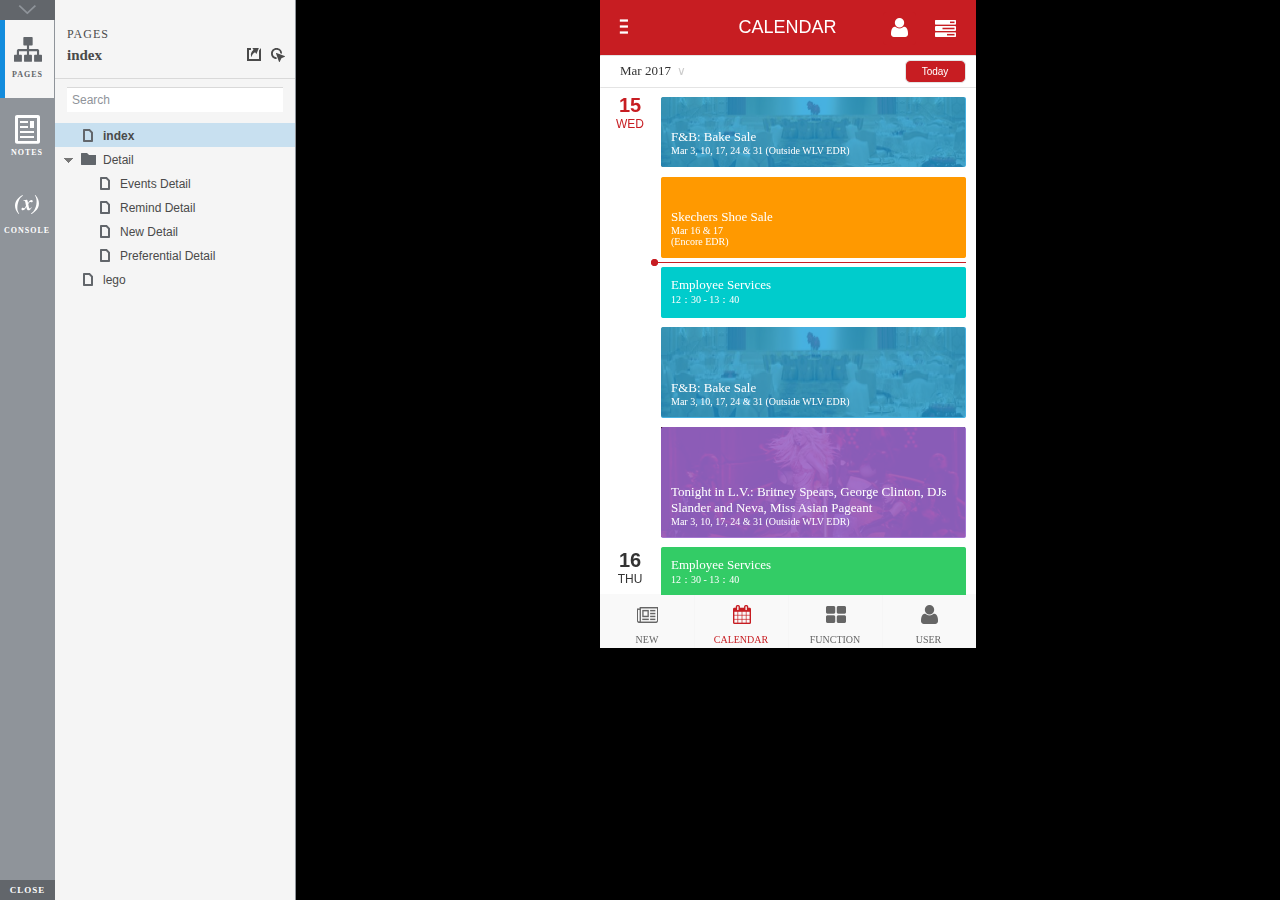
<file: start.html>
﻿<!DOCTYPE html>
<html xmlns="http://www.w3.org/1999/xhtml" xml:lang="en" lang="en">
<head>
    <title>Untitled Document</title>
    <meta http-equiv="X-UA-Compatible" content="IE=edge"/>
    <meta http-equiv="content-type" content="text/html; charset=utf-8" />
    <meta name="viewport" content="width=device-width, initial-scale=1.0" />
    <meta name="apple-mobile-web-app-capable" content="yes" />
    <link type="text/css" href="resources/css/reset.css" rel="Stylesheet" />
    <link type="text/css" href="resources/css/default.css" rel="Stylesheet" />
    <!--<link href='https://fonts.googleapis.com/css?family=Nunito:300' rel='stylesheet' type='text/css'>-->

    <script type="text/javascript">
        if (location.href.toString().indexOf('file://localhost/') == 0) {
            location.href = location.href.toString().replace('file://localhost/', 'file:///');
        }
    </script>

    <script type="text/javascript" src="resources/scripts/jquery-1.7.1.min.js"></script>
    <script type="text/javascript" src="resources/scripts/player/splitter.js"></script>
    <script type="text/javascript" src="resources/scripts/axutils.js"></script>
    <script type="text/javascript" src="resources/scripts/player/axplayer.js"></script>
    <script type="text/javascript" src="resources/scripts/messagecenter.js"></script>
    <script type="text/javascript" src="data/document.js"></script>
    <style type="text/css">

#outerContainer {
	width:1000px;
	height:1500px;
}

.vsplitbar {
    width: 3px;
    /*background: #B9B9B9;*/
    border-right: 1px solid #8f949a;
}

.vsplitbar:hover, .vsplitbar.active {
    background: #8f949a;
}

#rightPanel {
    background-color: White;
}

/*#leftPanel {
    min-width: 120px;
}*/

.splitterMask {
   position:absolute;
   top: 0;
   left: 0;
   width: 100%;
   height: 100%;
   overflow: hidden;
   background-image: url(resources/images/transparent.gif);
   z-index: 20000;
}

    </style>
    <script type="text/javascript" language="JavaScript"><!--
        var SITEMAP_COLLAPSE_VAR_NAME = 'c';
        var PLUGIN_VAR_NAME = 'g';
        var FOOTNOTES_VAR_NAME = 'fn';
        var ADAPTIVE_VIEW_VAR_NAME = 'view';
        var lastLeftPanelWidth = 295;
        var toolBarOnly = true;

        // isolate scope
        (function() {
            setUpController();
            
            var configuration = $axure.document.configuration;
            var _settings = {};
            _settings.projectId = configuration.prototypeId;
            _settings.isAxshare = configuration.isAxshare;
            _settings.loadFeedbackPlugin = configuration.loadFeedbackPlugin;
            var cHash = getHashStringVar(SITEMAP_COLLAPSE_VAR_NAME);
            _settings.startCollapsed = cHash == "1";
            if(cHash == "2") closePlayer();
            var gHash = getHashStringVar(PLUGIN_VAR_NAME);
            if(gHash == "") gHash = 1;
            _settings.startPluginGid = gHash;

            $axure.player.settings = _settings;

            $(window).bind('load', function() {
                if(CHROME_5_LOCAL && !$('body').attr('pluginDetected')) {
                    window.location = 'resources/chrome/chrome.html';
                }
            });

            $(document).ready(function() {
                $axure.page.bind('load.start', mainFrame_onload);
                $axure.messageCenter.addMessageListener(messageCenter_message);

                $(document).on('pluginShown', function (event, data) {
                    setVarInCurrentUrlHash('g', data ? data : '');
                });

                $(document).on('pluginCreated', function(event, data) {
                    if($axure.player.settings.startPluginGid == data) {
                        $axure.player.showPlugin(data);
                    }
                });

                if($axure.player.settings.loadFeedbackPlugin) {
                    if($axure.player.settings.isAxshare) {
                        $axure.utils.loadJS('/Scripts/plugins/feedback/feedback8.js');
                    } else {
                        $axure.utils.loadJS('http://share.axure.com/Scripts/plugins/feedback/feedback8.js');
                    }
                }

                if(navigator.userAgent.indexOf("MSIE") >= 0) $('#outerContainer').width('100%');
                initialize();
                if($axure.player.settings.startCollapsed) $('#outerContainer').splitter({ sizeLeft: 0 });
                else $('#outerContainer').splitter({ sizeLeft: lastLeftPanelWidth });
                $('#leftPanel').width(lastLeftPanelWidth);
                
                $(window).resize(function() { resizeContent(); });

                $('#maximizePanelContainer').hide();

                initializeLogo();

                $(window).resize();
                resizeContent();
                
                $axure.player.collapseToBar();

                if($axure.player.settings.startCollapsed) {
                    collapse();
                    $('#leftPanel').width(0);
                }

                if(MOBILE_DEVICE) {
                    $('#interfaceControlFrameMinimizeContainer').height('45px');
                    $('#interfaceControlFrameMinimizeContainer a').height('45px');
                    $('#interfaceControlFrameHeaderContainer').css('margin-top','45px');
                    $('#interfaceControlFrameCloseContainer a').css('padding','10px 0px');
                    $('#maximizePanelContainer').height('45px');//.css('top','inherit').css('bottom','0px');

                    $('body').removeClass('hashover');

                    if(IOS) {
                        $('#rightPanel').css('overflow', 'auto').css('-webkit-overflow-scrolling', 'touch').css('-ms-overflow-x', 'hidden');

                        window.addEventListener("orientationchange", function() {
                            var viewport = document.querySelector("meta[name=viewport]");
                            //so iOS doesn't zoom when switching back to portrait
                            viewport.setAttribute('content', 'width=device-width, initial-scale=1.0, maximum-scale=1.0');
                            viewport.setAttribute('content', 'width=device-width, initial-scale=1.0');
                            resizeContent();
                        }, false);

                        $axure.page.bind('load.start', function() {
                            resizeContent();
                        });
                    }
                }

            });

            function initialize() {
                var legacyQString = getQueryString("Page");
                if (legacyQString.length > 0) {
                    location.href = location.href.substring(0, location.href.indexOf("?")) + "#p=" + legacyQString;
                    return;
                }

                var mainFrame = document.getElementById("mainFrame");
                mainFrame.contentWindow.location.href = getInitialUrl();
            }

            function initializeLogo() {
                if($axure.document.configuration.logoImagePath) {
                    var image = new Image();
                    image.onload = function() {
                        $('#logoImage').css('max-width', this.width + 'px');
                        $axure.player.resizeContent();
                    };
                    image.src = $axure.document.configuration.logoImagePath;
                
                    $('#interfaceControlFrameLogoImageContainer').html('<img id="logoImage" src="" />');
                    $('#logoImage').attr('src', $axure.document.configuration.logoImagePath).load(function() { resizeContent(); });
                } else $('#interfaceControlFrameLogoImageContainer').hide();

                if ($axure.document.configuration.logoImageCaption) {
                    $('#interfaceControlFrameLogoCaptionContainer').html($axure.document.configuration.logoImageCaption);
                } else $('#interfaceControlFrameLogoCaptionContainer').hide();

                if(!$('#interfaceControlFrameLogoImageContainer').is(':visible') && !$('#interfaceControlFrameLogoCaptionContainer').is(':visible')) {
                    $('#interfaceControlFrameLogoContainer').hide();
                }
            }

            var resizeContent = $axure.player.resizeContent = function() {
                var newHeight = $(window).height();
                var newWidth = $(window).width();

                var controlContainerHeight = newHeight;// - 30;
                if($('#interfaceControlFrameLogoContainer').is(':visible')) controlContainerHeight -= $('#interfaceControlFrameLogoContainer').outerHeight();// + 16;

                $('#outerContainer').height(newHeight).width(newWidth);
                $('.vsplitbar').height(newHeight);
                $('#leftPanel').height(newHeight);
                $('#interfaceControlFrame').height(newHeight);
                $('#interfaceControlFrameContainer').height(newHeight);
                $('#interfaceControlFrameHostContainer').height(controlContainerHeight);

                $('#rightPanel').height(newHeight);
                $('#mainFrame').height(newHeight);

                if($('#leftPanel').is(':visible')) $('#rightPanel').width($(window).width() - $('#leftPanel').width() - 1);// $('.vsplitbar').width());
                else $('#rightPanel').width($(window).width());

                $(document).trigger('ContainerHeightChange',[controlContainerHeight]);

                if(MOBILE_DEVICE) {
                    if(!(getHashStringVar(ADAPTIVE_VIEW_VAR_NAME).length > 0)) $axure.messageCenter.postMessage('setAdaptiveViewForSize', {'width':newWidth, 'height':$('#rightPanel').height()});
                }
            }

            var collapseToBar = $axure.player.collapseToBar = function() {
                lastLeftPanelWidth = $('#leftPanel').width();
                $('#leftPanel').width('55px');
                $('.vsplitbar').hide();
                $('#rightPanel').width($(window).width() - $('#leftPanel').width());
                $(window).resize();
                $('#outerContainer').trigger('resize');
                toolBarOnly = true;
            }

            var expandFromBar = $axure.player.expandFromBar = function() {
                if($('.vsplitbar').is(':visible')) return;

                $('#leftPanel').width(lastLeftPanelWidth);
                $('.vsplitbar').show();
                $('#rightPanel').width($(window).width() - $('#leftPanel').width() - 1);// $('.vsplitbar').width());
                $(window).resize();
                $('#outerContainer').trigger('resize');
                toolBarOnly = false;
            }

        })();

        function messageCenter_message(message, data) {
            if(message == 'expandFrame') expand();
            else if(message == 'getCollapseFrameOnLoad' && $axure.player.settings.startCollapsed && !MOBILE_DEVICE) $axure.messageCenter.postMessage('collapseFrameOnLoad');
        }

        
        function getInitialUrl() {
            var pageName = getHashStringVar("p");
            if(pageName.length > 0) return pageName + ".html";
            else {
                var url = getFirstPageUrl($axure.document.sitemap.rootNodes);
                return (url ? url : "about:blank");
            }
        }

        function getFirstPageUrl(nodes) {
            for (var i = 0; i < nodes.length; i++) {
                var node = nodes[i];
                if (node.url) return node.url;
                else {
                    var hasChildren = (node.children && node.children.length > 0);
                    if (hasChildren) {
                        var url = getFirstPageUrl(node.children);
                        if (url) return url;
                    }
                }
            }
            return null;
        }

        function closePlayer() {
            if($axure.page.location) window.location.href = $axure.page.location;
            else {
                var pageFile = getInitialUrl();
                var currentLocation = window.location.toString();
                window.location.href = currentLocation.substr(0, currentLocation.lastIndexOf("/") + 1) + pageFile;
            }
        }

        function replaceHash(newHash) {
            var currentLocWithoutHash = window.location.toString().split('#')[0];

            //We use replace so that every hash change doesn't get appended to the history stack.
            //We use replaceState in browsers that support it, else replace the location
            if(typeof window.history.replaceState != 'undefined') {
                try {
                    //Chrome 45 (Version 45.0.2454.85 m) started throwing an error here when generated locally (this only happens with sitemap open) which broke all interactions.
                    //try catch breaks the url adjusting nicely when the sitemap is open, but all interactions and forward and back buttons work.
                    //Uncaught SecurityError: Failed to execute 'replaceState' on 'History': A history state object with URL 'file:///C:/Users/Ian/Documents/Axure/HTML/Untitled/start.html#p=home' cannot be created in a document with origin 'null'.
                    window.history.replaceState(null, null, currentLocWithoutHash + newHash);
                } catch(ex) {}
            } else {
                window.location.replace(currentLocWithoutHash + newHash);
            }
        }

        function collapse() {
            setVarInCurrentUrlHash('c', 1);
            if(!toolBarOnly) lastLeftPanelWidth = $('#leftPanel').width();

            $('#maximizePanelContainer').show();
            $('#leftPanel').hide();
            $('.vsplitbar').hide();
            $('#rightPanel').width($(window).width());
            $(window).resize();
            $('#outerContainer').trigger('resize');

            $(document).trigger('sidebarCollapse');

            if(MOBILE_DEVICE) {
                $('#maximizePanelContainer').animate({
                    top:$('#rightPanel').height() - $('#maximizePanelContainer').height()
                }, 300, 'swing', function() {
                    $('#maximizePanelContainer').css('top', 'inherit').css('bottom', '0px');
                });
            }
        }

        function expand() {
            if(MOBILE_DEVICE) {
                $('#maximizePanelContainer').css('top', '0px').css('bottom', 'inherit');
            }

            deleteVarFromCurrentUrlHash('c');
            $('#maximizePanelContainer').hide();
            $('#leftPanel').width(lastLeftPanelWidth);
            $('#leftPanel').show();
            if(!toolBarOnly) {
                $('.vsplitbar').show();
                $('#rightPanel').width($(window).width() - $('#leftPanel').width() - 1);
            } else {
                $axure.player.collapseToBar();
            }
            $(window).resize();
            $('#outerContainer').trigger('resize');

            $(document).trigger('sidebarExpanded');
        }


        function mainFrame_onload() {
            if($axure.page.pageName) document.title = $axure.page.pageName;
        }

        function getQueryString(query) {
            var qstring = self.location.href.split("?");
            if(qstring.length < 2) return "";
            return GetParameter(qstring, query);
        }
        
        function GetParameter(qstring, query) {
            var prms = qstring[1].split("&");
            var frmelements = new Array();
            var currprmeter, querystr = "";

            for(var i = 0; i < prms.length; i++) {
                currprmeter = prms[i].split("=");
                frmelements[i] = new Array();
                frmelements[i][0] = currprmeter[0];
                frmelements[i][1] = currprmeter[1];
            }

            for(j = 0; j < frmelements.length; j++) {
                if(frmelements[j][0].toLowerCase() == query.toLowerCase()) {
                    querystr = frmelements[j][1];
                    break;
                }
            }
            return querystr;
        }
        
        function getHashStringVar(query) {
            var qstring = self.location.href.split("#");
            if(qstring.length < 2) return "";
            return GetParameter(qstring, query);
        }

        function setHashStringVar(currentHash, varName, varVal) {
            var varWithEqual = varName + '=';
            var poundVarWithEqual = varVal === '' ? '' :  '#' + varName + '=' + varVal;
            var ampVarWithEqual = varVal === '' ? '' :  '&' + varName + '=' + varVal;
            var hashToSet = '';

            var pageIndex = currentHash.indexOf('#' + varWithEqual);
            if(pageIndex == -1) pageIndex = currentHash.indexOf('&' + varWithEqual);
            if(pageIndex != -1) {
                var newHash = currentHash.substring(0, pageIndex);

                newHash = newHash == '' ? poundVarWithEqual : newHash + ampVarWithEqual;

                var ampIndex = currentHash.indexOf('&', pageIndex + 1);
                if(ampIndex != -1) {
                    newHash = newHash == '' ? '#' + currentHash.substring(ampIndex + 1) : newHash + currentHash.substring(ampIndex);
                }
                hashToSet = newHash;
            } else if(currentHash.indexOf('#') != -1) {
                hashToSet = currentHash + ampVarWithEqual;
            } else {
                hashToSet = poundVarWithEqual;
            }

            if(hashToSet != '' || varVal == '') {
                return hashToSet;
            }

            return null;
        }

        function setVarInCurrentUrlHash(varName, varVal) {
            var newHash = setHashStringVar(window.location.hash, varName, varVal);

            if(newHash != null) {
                replaceHash(newHash);
            }
        }

        function deleteHashStringVar(currentHash, varName) {
            var varWithEqual = varName + '=';

            var pageIndex = currentHash.indexOf('#' + varWithEqual);
            if(pageIndex == -1) pageIndex = currentHash.indexOf('&' + varWithEqual);
            if(pageIndex != -1) {
                var newHash = currentHash.substring(0, pageIndex);

                var ampIndex = currentHash.indexOf('&', pageIndex + 1);

                //IF begin of string....if none blank, ELSE # instead of & and rest
                //IF in string....prefix + if none blank, ELSE &-rest
                if(newHash == '') { //beginning of string
                    newHash = ampIndex != -1 ? '#' + currentHash.substring(ampIndex + 1) : '';
                } else { //somewhere in the middle
                    newHash = newHash + (ampIndex != -1 ? currentHash.substring(ampIndex) : '');
                }

                return newHash;
            }

            return null;
        }

        function deleteVarFromCurrentUrlHash(varName) {
            var newHash = deleteHashStringVar(window.location.hash, varName);

            if(newHash != null) {
                replaceHash(newHash);
            }
        }
    --></script>

    <link type="text/css" rel="Stylesheet" href="plugins/sitemap/styles/sitemap.css" />
    <script type="text/javascript" src="plugins/sitemap/sitemap.js"></script>
    <link type="text/css" rel="Stylesheet" href="plugins/page_notes/styles/page_notes.css" />
    <script type="text/javascript" src="plugins/page_notes/page_notes.js"></script>
    <!--<link type="text/css" rel="Stylesheet" href="plugins/recordplay/styles/recordplay.css" />
    <script type="text/javascript" src="plugins/recordplay/recordplay.js"></script>-->
    <link type="text/css" rel="Stylesheet" href="plugins/debug/styles/debug.css" />
    <script type="text/javascript" src="plugins/debug/debug.js"></script>

</head>
<body scroll="no" class="hashover">
    <div id="outerContainer">

        <div id="leftPanel">
            <div id="interfaceControlFrame">
                <div id="interfaceControlFrameMinimizeContainer">
                    <a title="Collapse" id="interfaceControlFrameMinimizeButton" onclick="collapse();">&nbsp;</a>
                </div>
                <div id="interfaceControlFrameHeaderContainer">
                    <ul id="interfaceControlFrameHeader"></ul>
                </div>
                <div id="interfaceControlFrameContainer">
                    <div id="interfaceControlFrameLogoContainer">
                        <div id="interfaceControlFrameLogoImageContainer"></div>
                        <div id="interfaceControlFrameLogoCaptionContainer"></div>
                    </div>
                    <div id="interfaceControlFrameHostContainer">
                    </div>
                </div>
                <div id="interfaceControlFrameCloseContainer">
                    <a title="Close" id="interfaceControlFrameCloseButton" onclick="closePlayer();">CLOSE</a>
                </div>
            </div>
        </div>
        <div id="rightPanel">
            <iframe id="mainFrame" name="mainFrame" width="100%" height="100%" src="" frameborder="0" style="display: block;" webkitallowfullscreen mozallowfullscreen allowfullscreen></iframe>
        </div>

    </div>

    <div id="maximizePanelContainer">
        <iframe id="expandFrame" src="resources/expand.html" width="100%" height="100%" scrolling="no" allowtransparency="true" frameborder="0"></iframe>
    </div>

</body>
</html>
</file>
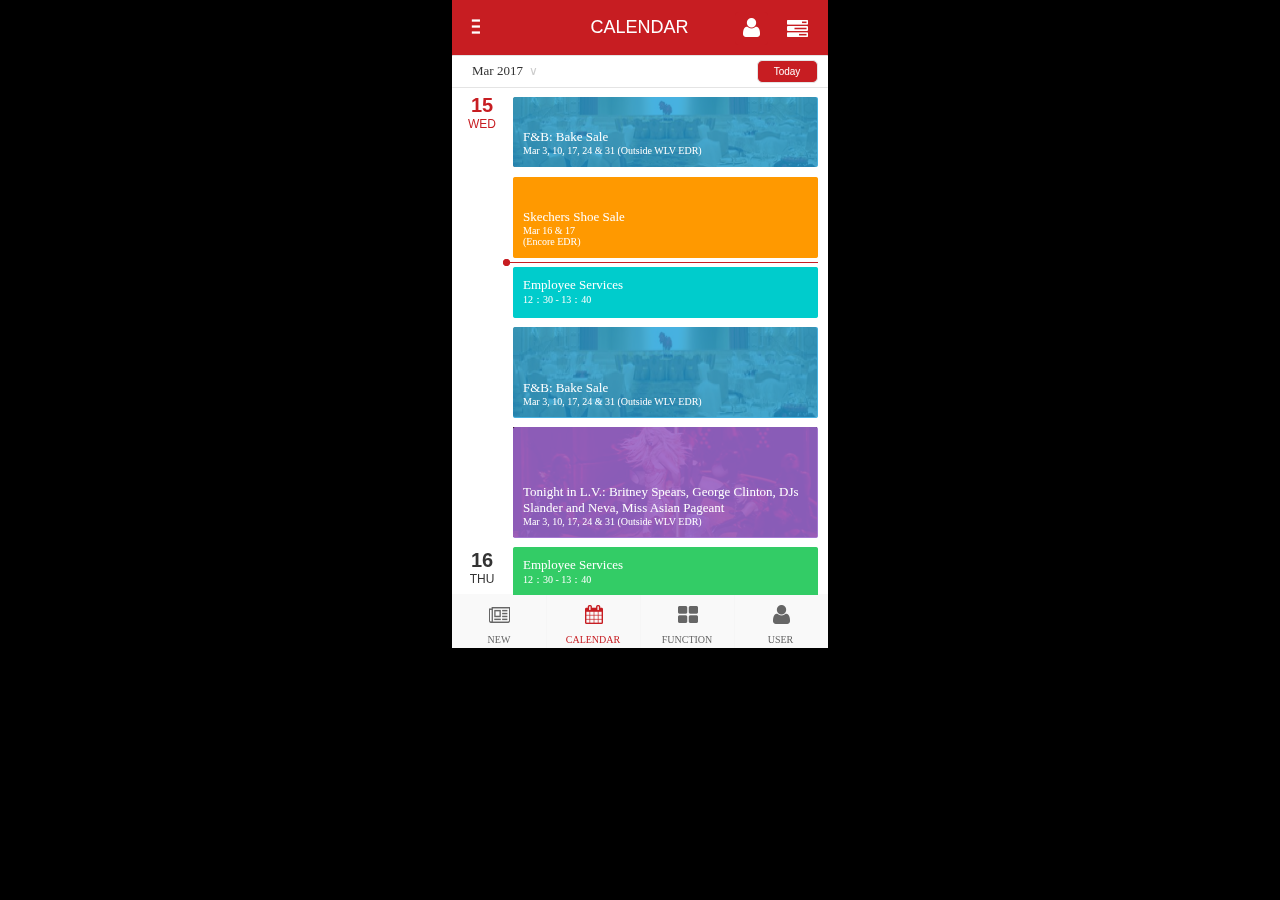
<file: resources/reload.html>
﻿<html>
	<head>
		<title></title>
	</head>
	<body>
	
	<script language="javascript">
	function getUrl() {
      var query = window.location.hash.substring(1);
      var vars = query.split("&&&");
      for (var i=0;i<vars.length;i++) {
        var url = vars[i];
        return decodeURI(url).replace("html%23","html#");
      } 
    }

    var rel = '../';
    var url = getUrl();
    if (url.indexOf(":") > 0 && url.indexOf(":") < 10) rel = '';
	self.location.href = rel + url;
	</script>
	
	</body>
</html>
</file>
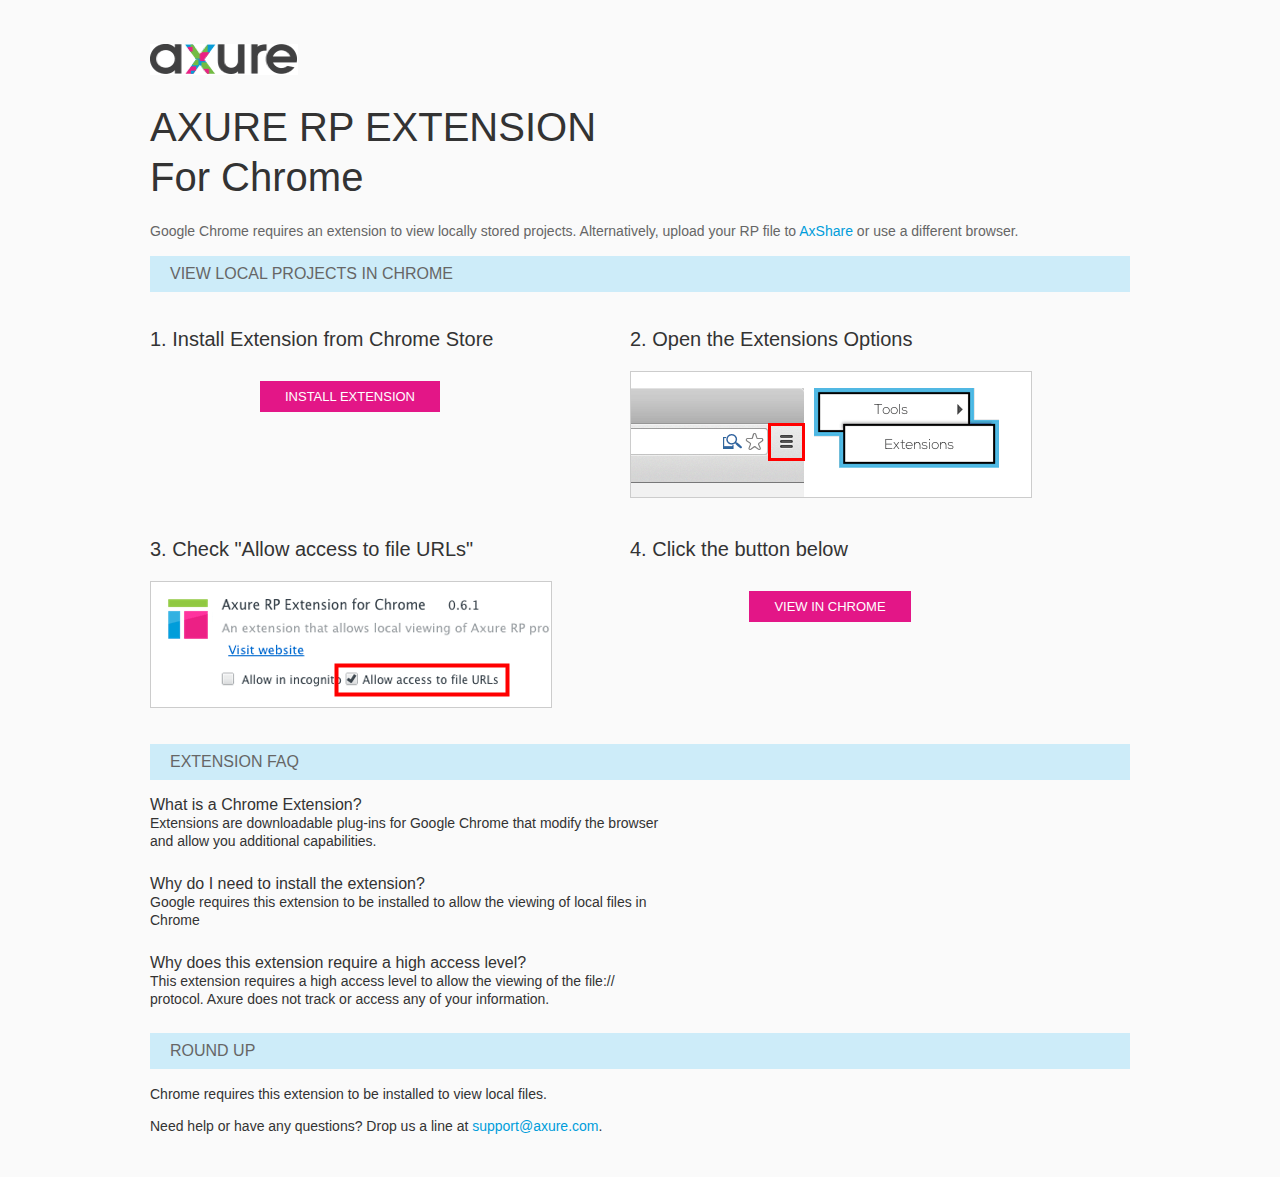
<file: resources/chrome/chrome.html>
<html>
<head>
    <title>Install the Axure RP Chrome Extension</title>
    <style type="text/css">
        *
        {
            font-family: Helvetica, Arial, sans-serif;
        }
        body
        {
            text-align: center;
            background-color: #fafafa;
        }
        p
        {
            font-size: 14px;
            line-height: 18px;
            color: #333333;
        }
        div.container
        {
            width: 980px;
            margin-left: auto;
            margin-right: auto;
            text-align: left;
        }
        a
        {
            text-decoration: none;
            color: #009dda;
        }
        .button
        {
            background: #E31687;
            font: normal 16px Arial, sans-serif;
            color: #FFFFFF;
            padding: 8px 25px 8px 25px;
            border: 0;
            display: inline-block;
            margin-top: 10px;
            text-transform: uppercase;
            font-size: 13px;
        }
        a:hover.button
        {
            opacity: .8;
        }
        div.left
        {
            width: 400px;
            float: left;
            margin-right: 80px;
        }
        div.right
        {
            width: 400px;
            float: left;
        }
        div.buttonContainer
        {
            text-align: center;
        }
        h1
        {
            font-size: 40px;
            color: #333333;
            line-height: 50px;
            margin-bottom: 20px;
            font-weight: normal;
        }
        h2
        {
            font-size: 38px;
            font-weight: normal;
            color: #08639C;
            text-align: center;
        }
        h3
        {
            font-size: 20px;
            color: #333333;
            font-weight: normal;
        }
        .heading
        {
            background-color: #cdecf9;
            height: 36px;
            line-height: 36px;
            padding-left: 20px;
            font-size: 16px;
            color: #666666;
        }
        span.faq
        {
            font-size: 16px;
            font-weight: normal;
            color: #333333;
            display: block;
        }
    </style>
</head>
<body>
    <div class="container">
        <br />
        <br />
        <img src="axure_logo.gif" alt="axure" />
        <br />
        <h1>
            AXURE RP EXTENSION<br />
            For Chrome</h1>
        <p style="font-size: 14px; color: #666666; margin-top: 10px;">
            Google Chrome requires an extension to view locally stored projects. Alternatively,
            upload your RP file to <a href="https://share.axure.com">AxShare</a> or use a different
            browser.</p>
        <h3 class="heading">
            VIEW LOCAL PROJECTS IN CHROME</h3>
        <div class="left">
            <h3>
                1. Install Extension from Chrome Store</h3>
            <div class="buttonContainer">
                <a class="button" href="https://chrome.google.com/webstore/detail/dogkpdfcklifaemcdfbildhcofnopogp"
                    target="_blank">Install Extension</a>
            </div>
        </div>
        <div class="right">
            <h3>
                2. Open the Extensions Options</h3>
            <img src="extensions_menu.gif" alt="extensions" />
        </div>
        <div style="clear: both; height: 20px;">
            &nbsp;</div>
        <div class="left">
            <h3>
                3. Check "Allow access to file URLs"</h3>
            <img src="allow_access.gif" alt="allow access" />
        </div>
        <div class="right">
            <h3>
                4. Click the button below</h3>
            <div class="buttonContainer">
                <a class="button" href="../../start.html">View in Chrome</a>
            </div>
        </div>
        <div style="clear: both; height: 20px;">
        </div>
        <h3 class="heading">
            EXTENSION FAQ</h3>
        <p>
            <span class="faq">What is a Chrome Extension?</span> Extensions are downloadable
            plug-ins for Google Chrome that modify the browser<br />
            and allow you additional capabilities.
        </p>
        <p style="margin-top: 25px;">
            <span class="faq">Why do I need to install the extension?</span> Google requires
            this extension to be installed to allow the viewing of local files in<br />
            Chrome
        </p>
        <p style="margin-top: 25px; margin-bottom: 25px;">
            <span class="faq">Why does this extension require a high access level?</span> This
            extension requires a high access level to allow the viewing of the file://<br />
            protocol. Axure does not track or access any of your information.
        </p>
        <h3 class="heading">
            ROUND UP</h3>
        <p>
            Chrome requires this extension to be installed to view local files.</p>
        <p>
            Need help or have any questions? Drop us a line at <a href="mailto:support@axure.com">
                support@axure.com</a>.
        </p>
        <div style="clear: both; height: 20px;">
        </div>
    </div>
</body>
</html>
</file>
<file: resources/css/axure_rp_page.css>
﻿/* so the window resize fires within a frame in IE7 */
html, body {
    height: 100%;
}

a {
    color: inherit;
}

p {
    margin: 0px;
    text-rendering: optimizeLegibility;
    font-feature-settings: "kern" 1;
    -webkit-font-feature-settings: "kern";
    -moz-font-feature-settings: "kern";
    -moz-font-feature-settings: "kern=1";
    font-kerning: normal;
}

iframe {
    background: #FFFFFF;
}

/* to match IE with C, FF */
input {
    padding: 1px 0px 1px 0px;
    box-sizing: border-box;
    -moz-box-sizing: border-box;
}

textarea {
    margin: 0px;
    box-sizing: border-box;
    -moz-box-sizing: border-box;
}

div.intcases {
    font-family: arial; 
    font-size: 12px;
    text-align:left; 
    border:1px solid #AAA; 
    background:#FFF none repeat scroll 0% 0%; 
    z-index:9999; 
    visibility:hidden; 
    position:absolute;
    padding: 0px;
    border-radius: 3px;
    white-space: nowrap;
}

div.intcaselink {
    cursor: pointer;
    padding: 3px 8px 3px 8px;
    margin: 5px;
    background:#EEE none repeat scroll 0% 0%; 
    border:1px solid #AAA;
    border-radius: 3px;
}

div.refpageimage {
    position: absolute;
    left: 0px;
    top: 0px;
    font-size: 0px;
    width: 16px;
    height: 16px;
    cursor: pointer;
    background-image: url(images/newwindow.gif);
    background-repeat: no-repeat;
}

div.annnoteimage {
    position: absolute;
    left: 0px;
    top: 0px;
    font-size: 0px;
    /*width: 16px;
    height: 12px;*/
    cursor: help;
    /*background-image: url(images/note.gif);*/
    /*background-repeat: no-repeat;*/
    width: 13px;
    height: 12px;
    padding-top: 1px;
    text-align: center;
    background-color: #138CDD;
    -moz-box-shadow: 1px 1px 3px #aaa;
    -webkit-box-shadow: 1px 1px 3px #aaa;
    box-shadow: 1px 1px 3px #aaa;
}

div.annnoteline {
    display: inline-block;
    width: 9px;
    height: 1px;
    border-bottom: 1px solid white;
    margin-top: 1px;
}

div.annnotelabel {
    position: absolute;
    left: 0px;
    top: 0px;
    font-family: Helvetica,Arial;
    font-size: 10px;
    /*border: 1px solid rgb(166,221,242);*/
    cursor: help;
    /*background:rgb(0,157,217) none repeat scroll 0% 0%;*/ 
    padding: 1px 3px 1px 3px;
    white-space: nowrap;
    color: white;
    
    background-color: #138CDD;
    -moz-box-shadow: 1px 1px 3px #aaa;
    -webkit-box-shadow: 1px 1px 3px #aaa;
    box-shadow: 1px 1px 3px #aaa;
}

.annotation {
    font-size: 12px;
    padding-left: 2px;
    margin-bottom: 5px;
}

.annotationName {
    /*font-size: 13px;
    font-weight: bold;
    margin-bottom: 3px;
    white-space: nowrap;*/

    font-family: 'Trebuchet MS';
    font-size: 14px;
    font-weight: bold;
    margin-bottom: 5px;
    white-space: nowrap;
}

.annotationValue {
    font-family: Arial, Helvetica, Sans-Serif;
    font-size: 12px;
    color: #4a4a4a;
    line-height: 21px;
    margin-bottom: 20px;
}

.noteLink {
    text-decoration: inherit;
    color: inherit;
}

.noteLink:hover {
    background-color: white;
}

/* this is a fix for the issue where dialogs jump around and takes the text-align from the body */
.dialogFix {
    position:absolute;
    text-align:left;
    border: 1px solid #8f949a;
}


@keyframes pulsate {
  from {
    box-shadow: 0 0 10px #15d6ba;
  }
  to {
    box-shadow: 0 0 20px #15d6ba;
  }
}

@-webkit-keyframes pulsate {
  from {
    -webkit-box-shadow: 0 0 10px #15d6ba;
    box-shadow: 0 0 10px #15d6ba;
  }
  to {
    -webkit-box-shadow: 0 0 20px #15d6ba;
    box-shadow: 0 0 20px #15d6ba;
  }
}
 
@-moz-keyframes pulsate {
  from {
    -moz-box-shadow: 0 0 10px #15d6ba;
    box-shadow: 0 0 10px #15d6ba;
  }
  to {
    -moz-box-shadow: 0 0 20px #15d6ba;
    box-shadow: 0 0 20px #15d6ba;
  }
}

.legacyPulsateBorder {
    /*border: 5px solid #15d6ba;
    margin: -5px;*/
    -moz-box-shadow: 0 0 10px 3px #15d6ba;
    box-shadow: 0 0 10px 3px #15d6ba;
}

.pulsateBorder {
  animation-name: pulsate;
  animation-timing-function: ease-in-out;
  animation-duration: 0.9s;
  animation-iteration-count: infinite;
  animation-direction: alternate;
  
  -webkit-animation-name: pulsate;
  -webkit-animation-timing-function: ease-in-out;
  -webkit-animation-duration: 0.9s;
  -webkit-animation-iteration-count: infinite;
  -webkit-animation-direction: alternate;

  -moz-animation-name: pulsate;
  -moz-animation-timing-function: ease-in-out;
  -moz-animation-duration: 0.9s;
  -moz-animation-iteration-count: infinite;
  -moz-animation-direction: alternate;
}

.ax_default_hidden, .ax_default_unplaced{
    display: none;
    visibility: hidden;
}

.widgetNoteSelected {
    -moz-box-shadow: 0 0 10px 3px #138CDD;
    box-shadow: 0 0 10px 3px #138CDD;
    /*-moz-box-shadow: 0 0 20px #3915d6;
    box-shadow: 0 0 20px #3915d6;*/
    /*border: 3px solid #3915d6;*/
    /*margin: -3px;*/
}


.singleImg {
    display: none;
    visibility: hidden;
}
</file>
<file: data/styles.css>
﻿.ax_default {
  font-family:'ArialMT', 'Arial';
  font-weight:400;
  font-style:normal;
  font-size:13px;
  color:#333333;
  text-align:center;
  line-height:normal;
}
.box_1 {
}
.zuo {
}
.box_2 {
}
.box_3 {
}
.ellipse {
}
.image {
}
.placeholder {
}
.button {
}
._一级标题 {
  font-family:'ArialMT', 'Arial';
  font-weight:bold;
  font-style:normal;
  font-size:32px;
  text-align:left;
}
._二级标题 {
  font-family:'ArialMT', 'Arial';
  font-weight:bold;
  font-style:normal;
  font-size:24px;
  text-align:left;
}
._三级标题 {
  font-family:'ArialMT', 'Arial';
  font-weight:bold;
  font-style:normal;
  font-size:18px;
  text-align:left;
}
._四级标题 {
  font-family:'ArialMT', 'Arial';
  font-weight:bold;
  font-style:normal;
  font-size:14px;
  text-align:left;
}
._五级标题 {
  font-family:'ArialMT', 'Arial';
  font-weight:bold;
  font-style:normal;
  text-align:left;
}
._六级标题 {
  font-family:'ArialMT', 'Arial';
  font-weight:bold;
  font-style:normal;
  font-size:10px;
  text-align:left;
}
.label {
  font-size:14px;
  text-align:left;
}
._文本段落 {
  text-align:left;
}
.line {
}
.text_field {
  color:#000000;
  text-align:left;
}
.droplist {
  color:#000000;
  text-align:left;
}
.checkbox {
  text-align:left;
}
._流程形状 {
}
.icon {
}
._图片 {
}
</file>
<file: files/index/styles.css>
﻿body {
  margin:0px;
  background-color:rgba(0, 0, 0, 1);
  background-image:none;
  position:relative;
  left:-0px;
  width:2000px;
  margin-left:auto;
  margin-right:auto;
  text-align:left;
}
#base {
  position:absolute;
  z-index:0;
}
#u0 {
  position:fixed;
  left:50%;
  margin-left:-188px;
  top:0px;
  width:376px;
  height:648px;
  overflow:hidden;
  visibility:hidden;
}
#u0_state0 {
  position:absolute;
  left:0px;
  top:0px;
  width:376px;
  height:648px;
  -ms-overflow-x:hidden;
  overflow-x:hidden;
  -ms-overflow-y:hidden;
  overflow-y:hidden;
  background-image:none;
}
#u0_state0_content {
  position:absolute;
  left:0px;
  top:0px;
  width:1px;
  height:1px;
}
#u1 {
  position:absolute;
  left:0px;
  top:0px;
  width:396px;
  height:670px;
}
#u1_input {
  position:absolute;
  left:0px;
  top:0px;
  width:396px;
  height:670px;
}
#u2 {
  position:fixed;
  left:50%;
  margin-left:-188px;
  top:0px;
}
#u2_state0 {
  position:relative;
  left:0px;
  top:0px;
  width:376px;
  height:56px;
  background-image:none;
}
#u2_state0_content {
  position:absolute;
  left:0px;
  top:0px;
  width:1px;
  height:1px;
}
#u3 {
  position:absolute;
  left:0px;
  top:0px;
  width:0px;
  height:0px;
}
#u4_img {
  position:absolute;
  left:0px;
  top:0px;
  width:376px;
  height:56px;
}
#u4 {
  position:absolute;
  left:0px;
  top:0px;
  width:375px;
  height:55px;
  font-family:'PingFangSC-Regular', 'PingFang SC';
  font-weight:400;
  font-style:normal;
  font-size:18px;
  color:#FFFFFF;
  text-align:left;
}
#u5 {
  position:absolute;
  left:20px;
  top:15px;
  width:353px;
  word-wrap:break-word;
}
#u6 {
  position:absolute;
  left:0px;
  top:0px;
  width:55px;
  height:55px;
  overflow:hidden;
  background-image:url('../../resources/images/transparent.gif');
}
#u7 {
  position:fixed;
  left:50%;
  margin-left:-188px;
  top:0px;
  width:376px;
  height:648px;
  overflow:hidden;
}
#u7_state0 {
  position:absolute;
  left:0px;
  top:0px;
  width:376px;
  height:648px;
  -ms-overflow-x:hidden;
  overflow-x:hidden;
  -ms-overflow-y:hidden;
  overflow-y:hidden;
  background-image:none;
}
#u7_state0_content {
  position:absolute;
  left:0px;
  top:0px;
  width:1px;
  height:1px;
}
#u8_img {
  position:absolute;
  left:0px;
  top:0px;
  width:376px;
  height:648px;
}
#u8 {
  position:absolute;
  left:0px;
  top:0px;
  width:375px;
  height:647px;
}
#u9 {
  position:absolute;
  left:2px;
  top:316px;
  width:371px;
  visibility:hidden;
  word-wrap:break-word;
}
#u10_img {
  position:absolute;
  left:0px;
  top:0px;
  width:376px;
  height:648px;
}
#u10 {
  position:absolute;
  left:0px;
  top:0px;
  width:375px;
  height:647px;
}
#u11 {
  position:absolute;
  left:2px;
  top:316px;
  width:371px;
  visibility:hidden;
  word-wrap:break-word;
}
#u12 {
  position:absolute;
  left:0px;
  top:0px;
  width:0px;
  height:0px;
}
#u13_img {
  position:absolute;
  left:0px;
  top:0px;
  width:376px;
  height:56px;
}
#u13 {
  position:absolute;
  left:0px;
  top:0px;
  width:375px;
  height:55px;
  color:#FFFFFF;
  text-align:left;
  line-height:6px;
}
#u14 {
  position:absolute;
  left:20px;
  top:18px;
  width:353px;
  word-wrap:break-word;
}
#u15 {
  position:absolute;
  left:0px;
  top:0px;
  width:0px;
  height:0px;
}
#u16_img {
  position:absolute;
  left:0px;
  top:0px;
  width:33px;
  height:33px;
}
#u16 {
  position:absolute;
  left:283px;
  top:12px;
  width:32px;
  height:32px;
}
#u16_img.selected {
}
#u16.selected {
}
#u17 {
  position:absolute;
  left:2px;
  top:8px;
  width:28px;
  visibility:hidden;
  word-wrap:break-word;
}
#u18_img {
  position:absolute;
  left:0px;
  top:0px;
  width:17px;
  height:19px;
}
#u18 {
  position:absolute;
  left:291px;
  top:18px;
  width:16px;
  height:18px;
}
#u18_img.selected {
}
#u18.selected {
}
#u19 {
  position:absolute;
  left:2px;
  top:1px;
  width:12px;
  visibility:hidden;
  word-wrap:break-word;
}
#u20 {
  position:absolute;
  left:0px;
  top:0px;
  width:55px;
  height:55px;
  overflow:hidden;
  background-image:url('../../resources/images/transparent.gif');
}
#u21_img {
  position:absolute;
  left:0px;
  top:0px;
  width:21px;
  height:17px;
}
#u21 {
  position:absolute;
  left:335px;
  top:20px;
  width:20px;
  height:16px;
}
#u22 {
  position:absolute;
  left:2px;
  top:0px;
  width:16px;
  visibility:hidden;
  word-wrap:break-word;
}
#u23 {
  position:absolute;
  left:321px;
  top:0px;
  width:54px;
  height:55px;
  overflow:hidden;
  background-image:url('../../resources/images/transparent.gif');
}
#u24_img {
  position:absolute;
  left:0px;
  top:0px;
  width:100px;
  height:22px;
}
#u24 {
  position:absolute;
  left:138px;
  top:17px;
  width:99px;
  height:21px;
  font-size:18px;
  color:#FFFFFF;
  text-align:center;
}
#u25 {
  position:absolute;
  left:0px;
  top:0px;
  width:99px;
  white-space:nowrap;
}
#u26 {
  position:absolute;
  left:0px;
  top:594px;
}
#u26_state0 {
  position:relative;
  left:0px;
  top:0px;
  width:376px;
  height:54px;
  background-image:none;
}
#u26_state0_content {
  position:absolute;
  left:0px;
  top:0px;
  width:1px;
  height:1px;
}
#u27 {
  position:absolute;
  left:0px;
  top:0px;
  width:0px;
  height:0px;
}
#u28_img {
  position:absolute;
  left:0px;
  top:0px;
  width:95px;
  height:54px;
}
#u28 {
  position:absolute;
  left:94px;
  top:0px;
  width:94px;
  height:53px;
  font-family:'PingFangSC-Regular', 'PingFang SC';
  font-weight:400;
  font-style:normal;
  font-size:10px;
  color:#666666;
}
#u28_img.selected {
}
#u28.selected {
}
#u29 {
  position:absolute;
  left:2px;
  top:37px;
  width:90px;
  word-wrap:break-word;
}
#u30_img {
  position:absolute;
  left:0px;
  top:0px;
  width:18px;
  height:19px;
}
#u30 {
  position:absolute;
  left:133px;
  top:11px;
  width:17px;
  height:18px;
}
#u30_img.selected {
}
#u30.selected {
}
#u31 {
  position:absolute;
  left:2px;
  top:1px;
  width:13px;
  visibility:hidden;
  word-wrap:break-word;
}
#u32 {
  position:absolute;
  left:0px;
  top:0px;
  width:0px;
  height:0px;
}
#u33_img {
  position:absolute;
  left:0px;
  top:0px;
  width:95px;
  height:54px;
}
#u33 {
  position:absolute;
  left:0px;
  top:0px;
  width:94px;
  height:53px;
  font-family:'PingFangSC-Regular', 'PingFang SC';
  font-weight:400;
  font-style:normal;
  font-size:10px;
  color:#666666;
}
#u33_img.selected {
}
#u33.selected {
}
#u34 {
  position:absolute;
  left:2px;
  top:37px;
  width:90px;
  word-wrap:break-word;
}
#u35_img {
  position:absolute;
  left:0px;
  top:0px;
  width:21px;
  height:16px;
}
#u35 {
  position:absolute;
  left:37px;
  top:13px;
  width:20px;
  height:15px;
}
#u35_img.selected {
}
#u35.selected {
}
#u36 {
  position:absolute;
  left:2px;
  top:0px;
  width:16px;
  visibility:hidden;
  word-wrap:break-word;
}
#u37 {
  position:absolute;
  left:0px;
  top:0px;
  width:0px;
  height:0px;
}
#u38_img {
  position:absolute;
  left:0px;
  top:0px;
  width:95px;
  height:54px;
}
#u38 {
  position:absolute;
  left:188px;
  top:0px;
  width:94px;
  height:53px;
  font-family:'PingFangSC-Regular', 'PingFang SC';
  font-weight:400;
  font-style:normal;
  font-size:10px;
  color:#666666;
}
#u38_img.selected {
}
#u38.selected {
}
#u39 {
  position:absolute;
  left:2px;
  top:37px;
  width:90px;
  word-wrap:break-word;
}
#u40_img {
  position:absolute;
  left:0px;
  top:0px;
  width:20px;
  height:17px;
}
#u40 {
  position:absolute;
  left:226px;
  top:12px;
  width:19px;
  height:16px;
}
#u40_img.selected {
}
#u40.selected {
}
#u41 {
  position:absolute;
  left:2px;
  top:0px;
  width:15px;
  visibility:hidden;
  word-wrap:break-word;
}
#u42 {
  position:absolute;
  left:0px;
  top:0px;
  width:0px;
  height:0px;
}
#u43_img {
  position:absolute;
  left:0px;
  top:0px;
  width:94px;
  height:54px;
}
#u43 {
  position:absolute;
  left:282px;
  top:0px;
  width:93px;
  height:53px;
  font-family:'PingFangSC-Regular', 'PingFang SC';
  font-weight:400;
  font-style:normal;
  font-size:10px;
  color:#666666;
}
#u43_img.selected {
}
#u43.selected {
}
#u44 {
  position:absolute;
  left:2px;
  top:37px;
  width:89px;
  word-wrap:break-word;
}
#u45_img {
  position:absolute;
  left:0px;
  top:0px;
  width:17px;
  height:19px;
}
#u45 {
  position:absolute;
  left:321px;
  top:11px;
  width:16px;
  height:18px;
}
#u45_img.selected {
}
#u45.selected {
}
#u46 {
  position:absolute;
  left:2px;
  top:1px;
  width:12px;
  visibility:hidden;
  word-wrap:break-word;
}
#u47 {
  position:absolute;
  left:0px;
  top:55px;
  width:376px;
  height:540px;
  overflow:hidden;
}
#u47_state0 {
  position:absolute;
  left:0px;
  top:0px;
  width:376px;
  height:540px;
  -ms-overflow-x:hidden;
  overflow-x:hidden;
  -ms-overflow-y:hidden;
  overflow-y:hidden;
  background-image:none;
}
#u47_state0_content {
  position:absolute;
  left:0px;
  top:0px;
  width:1px;
  height:1px;
}
#u48 {
  position:absolute;
  left:0px;
  top:0px;
  width:395px;
  height:540px;
  overflow:hidden;
}
#u48_state0 {
  position:absolute;
  left:0px;
  top:0px;
  width:395px;
  height:540px;
  overflow:auto;
  -webkit-overflow-scrolling:touch;
  -ms-overflow-x:hidden;
  overflow-x:hidden;
  background-image:none;
}
#u48_state0_content {
  position:absolute;
  left:0px;
  top:0px;
  width:1px;
  height:1px;
}
#u49 {
  position:absolute;
  left:0px;
  top:32px;
  visibility:hidden;
}
#u49_state0 {
  position:relative;
  left:0px;
  top:0px;
  width:367px;
  height:1552px;
  background-image:none;
}
#u49_state0_content {
  position:absolute;
  left:0px;
  top:0px;
  width:1px;
  height:1px;
}
#u50_img {
  position:absolute;
  left:0px;
  top:0px;
  width:61px;
  height:61px;
}
#u50 {
  position:absolute;
  left:0px;
  top:50px;
  width:60px;
  height:60px;
  font-size:10px;
  color:#666666;
}
#u51 {
  position:absolute;
  left:2px;
  top:10px;
  width:56px;
  word-wrap:break-word;
}
#u52_img {
  position:absolute;
  left:0px;
  top:0px;
  width:61px;
  height:51px;
}
#u52 {
  position:absolute;
  left:0px;
  top:0px;
  width:60px;
  height:50px;
  color:#C71D22;
}
#u53 {
  position:absolute;
  left:2px;
  top:6px;
  width:56px;
  word-wrap:break-word;
}
#u54_img {
  position:absolute;
  left:0px;
  top:0px;
  width:306px;
  height:16px;
}
#u54 {
  position:absolute;
  left:60px;
  top:50px;
  width:305px;
  height:15px;
  font-size:10px;
  color:#666666;
}
#u55 {
  position:absolute;
  left:2px;
  top:10px;
  width:301px;
  visibility:hidden;
  word-wrap:break-word;
}
#u56_img {
  position:absolute;
  left:0px;
  top:0px;
  width:61px;
  height:61px;
}
#u56 {
  position:absolute;
  left:0px;
  top:110px;
  width:60px;
  height:60px;
  font-size:10px;
  color:#666666;
}
#u57 {
  position:absolute;
  left:2px;
  top:10px;
  width:56px;
  word-wrap:break-word;
}
#u58_img {
  position:absolute;
  left:0px;
  top:0px;
  width:306px;
  height:16px;
}
#u58 {
  position:absolute;
  left:60px;
  top:110px;
  width:305px;
  height:15px;
  font-size:10px;
  color:#666666;
}
#u59 {
  position:absolute;
  left:2px;
  top:10px;
  width:301px;
  visibility:hidden;
  word-wrap:break-word;
}
#u60_img {
  position:absolute;
  left:0px;
  top:0px;
  width:61px;
  height:61px;
}
#u60 {
  position:absolute;
  left:0px;
  top:170px;
  width:60px;
  height:60px;
  font-size:10px;
  color:#666666;
}
#u61 {
  position:absolute;
  left:2px;
  top:10px;
  width:56px;
  word-wrap:break-word;
}
#u62_img {
  position:absolute;
  left:0px;
  top:0px;
  width:306px;
  height:16px;
}
#u62 {
  position:absolute;
  left:60px;
  top:170px;
  width:305px;
  height:15px;
  font-size:10px;
  color:#666666;
}
#u63 {
  position:absolute;
  left:2px;
  top:10px;
  width:301px;
  visibility:hidden;
  word-wrap:break-word;
}
#u64_img {
  position:absolute;
  left:0px;
  top:0px;
  width:61px;
  height:61px;
}
#u64 {
  position:absolute;
  left:0px;
  top:230px;
  width:60px;
  height:60px;
  font-size:10px;
  color:#666666;
}
#u65 {
  position:absolute;
  left:2px;
  top:10px;
  width:56px;
  word-wrap:break-word;
}
#u66_img {
  position:absolute;
  left:0px;
  top:0px;
  width:306px;
  height:16px;
}
#u66 {
  position:absolute;
  left:60px;
  top:230px;
  width:305px;
  height:15px;
  font-size:10px;
  color:#666666;
}
#u67 {
  position:absolute;
  left:2px;
  top:10px;
  width:301px;
  visibility:hidden;
  word-wrap:break-word;
}
#u68_img {
  position:absolute;
  left:0px;
  top:0px;
  width:61px;
  height:61px;
}
#u68 {
  position:absolute;
  left:0px;
  top:290px;
  width:60px;
  height:60px;
  font-size:10px;
  color:#666666;
}
#u69 {
  position:absolute;
  left:2px;
  top:10px;
  width:56px;
  word-wrap:break-word;
}
#u70_img {
  position:absolute;
  left:0px;
  top:0px;
  width:306px;
  height:16px;
}
#u70 {
  position:absolute;
  left:60px;
  top:290px;
  width:305px;
  height:15px;
  font-size:10px;
  color:#666666;
}
#u71 {
  position:absolute;
  left:2px;
  top:10px;
  width:301px;
  visibility:hidden;
  word-wrap:break-word;
}
#u72_img {
  position:absolute;
  left:0px;
  top:0px;
  width:61px;
  height:61px;
}
#u72 {
  position:absolute;
  left:0px;
  top:350px;
  width:60px;
  height:60px;
  font-size:10px;
  color:#666666;
}
#u73 {
  position:absolute;
  left:2px;
  top:10px;
  width:56px;
  word-wrap:break-word;
}
#u74_img {
  position:absolute;
  left:0px;
  top:0px;
  width:306px;
  height:16px;
}
#u74 {
  position:absolute;
  left:60px;
  top:350px;
  width:305px;
  height:15px;
  font-size:10px;
  color:#666666;
}
#u75 {
  position:absolute;
  left:2px;
  top:10px;
  width:301px;
  visibility:hidden;
  word-wrap:break-word;
}
#u76_img {
  position:absolute;
  left:0px;
  top:0px;
  width:61px;
  height:61px;
}
#u76 {
  position:absolute;
  left:0px;
  top:410px;
  width:60px;
  height:60px;
  font-size:10px;
  color:#666666;
}
#u77 {
  position:absolute;
  left:2px;
  top:10px;
  width:56px;
  word-wrap:break-word;
}
#u78_img {
  position:absolute;
  left:0px;
  top:0px;
  width:306px;
  height:16px;
}
#u78 {
  position:absolute;
  left:60px;
  top:410px;
  width:305px;
  height:15px;
  font-size:10px;
  color:#666666;
}
#u79 {
  position:absolute;
  left:2px;
  top:10px;
  width:301px;
  visibility:hidden;
  word-wrap:break-word;
}
#u80_img {
  position:absolute;
  left:0px;
  top:0px;
  width:61px;
  height:61px;
}
#u80 {
  position:absolute;
  left:0px;
  top:470px;
  width:60px;
  height:60px;
  font-size:10px;
  color:#666666;
}
#u81 {
  position:absolute;
  left:2px;
  top:10px;
  width:56px;
  word-wrap:break-word;
}
#u82_img {
  position:absolute;
  left:0px;
  top:0px;
  width:306px;
  height:16px;
}
#u82 {
  position:absolute;
  left:60px;
  top:470px;
  width:305px;
  height:15px;
  font-size:10px;
  color:#666666;
}
#u83 {
  position:absolute;
  left:2px;
  top:10px;
  width:301px;
  visibility:hidden;
  word-wrap:break-word;
}
#u84_img {
  position:absolute;
  left:0px;
  top:0px;
  width:61px;
  height:61px;
}
#u84 {
  position:absolute;
  left:0px;
  top:530px;
  width:60px;
  height:60px;
  font-size:10px;
  color:#666666;
}
#u85 {
  position:absolute;
  left:2px;
  top:10px;
  width:56px;
  word-wrap:break-word;
}
#u86_img {
  position:absolute;
  left:0px;
  top:0px;
  width:306px;
  height:16px;
}
#u86 {
  position:absolute;
  left:60px;
  top:530px;
  width:305px;
  height:15px;
  font-size:10px;
  color:#666666;
}
#u87 {
  position:absolute;
  left:2px;
  top:10px;
  width:301px;
  visibility:hidden;
  word-wrap:break-word;
}
#u88_img {
  position:absolute;
  left:0px;
  top:0px;
  width:61px;
  height:61px;
}
#u88 {
  position:absolute;
  left:0px;
  top:590px;
  width:60px;
  height:60px;
  font-size:10px;
  color:#666666;
}
#u89 {
  position:absolute;
  left:2px;
  top:10px;
  width:56px;
  word-wrap:break-word;
}
#u90_img {
  position:absolute;
  left:0px;
  top:0px;
  width:306px;
  height:16px;
}
#u90 {
  position:absolute;
  left:60px;
  top:590px;
  width:305px;
  height:15px;
  font-size:10px;
  color:#666666;
}
#u91 {
  position:absolute;
  left:2px;
  top:10px;
  width:301px;
  visibility:hidden;
  word-wrap:break-word;
}
#u92_img {
  position:absolute;
  left:0px;
  top:0px;
  width:61px;
  height:61px;
}
#u92 {
  position:absolute;
  left:0px;
  top:650px;
  width:60px;
  height:60px;
  font-size:10px;
  color:#666666;
}
#u93 {
  position:absolute;
  left:2px;
  top:10px;
  width:56px;
  word-wrap:break-word;
}
#u94_img {
  position:absolute;
  left:0px;
  top:0px;
  width:306px;
  height:16px;
}
#u94 {
  position:absolute;
  left:60px;
  top:650px;
  width:305px;
  height:15px;
  font-size:10px;
  color:#666666;
}
#u95 {
  position:absolute;
  left:2px;
  top:10px;
  width:301px;
  visibility:hidden;
  word-wrap:break-word;
}
#u96_img {
  position:absolute;
  left:0px;
  top:0px;
  width:61px;
  height:61px;
}
#u96 {
  position:absolute;
  left:0px;
  top:711px;
  width:60px;
  height:60px;
  font-size:10px;
  color:#666666;
}
#u97 {
  position:absolute;
  left:2px;
  top:10px;
  width:56px;
  word-wrap:break-word;
}
#u98_img {
  position:absolute;
  left:0px;
  top:0px;
  width:306px;
  height:16px;
}
#u98 {
  position:absolute;
  left:60px;
  top:711px;
  width:305px;
  height:15px;
  font-size:10px;
  color:#666666;
}
#u99 {
  position:absolute;
  left:2px;
  top:10px;
  width:301px;
  visibility:hidden;
  word-wrap:break-word;
}
#u100_img {
  position:absolute;
  left:0px;
  top:0px;
  width:61px;
  height:61px;
}
#u100 {
  position:absolute;
  left:0px;
  top:771px;
  width:60px;
  height:60px;
  font-size:10px;
  color:#666666;
}
#u101 {
  position:absolute;
  left:2px;
  top:10px;
  width:56px;
  word-wrap:break-word;
}
#u102_img {
  position:absolute;
  left:0px;
  top:0px;
  width:306px;
  height:16px;
}
#u102 {
  position:absolute;
  left:60px;
  top:771px;
  width:305px;
  height:15px;
  font-size:10px;
  color:#666666;
}
#u103 {
  position:absolute;
  left:2px;
  top:10px;
  width:301px;
  visibility:hidden;
  word-wrap:break-word;
}
#u104_img {
  position:absolute;
  left:0px;
  top:0px;
  width:61px;
  height:61px;
}
#u104 {
  position:absolute;
  left:0px;
  top:831px;
  width:60px;
  height:60px;
  font-size:10px;
  color:#666666;
}
#u105 {
  position:absolute;
  left:2px;
  top:10px;
  width:56px;
  word-wrap:break-word;
}
#u106_img {
  position:absolute;
  left:0px;
  top:0px;
  width:306px;
  height:16px;
}
#u106 {
  position:absolute;
  left:60px;
  top:831px;
  width:305px;
  height:15px;
  font-size:10px;
  color:#666666;
}
#u107 {
  position:absolute;
  left:2px;
  top:10px;
  width:301px;
  visibility:hidden;
  word-wrap:break-word;
}
#u108_img {
  position:absolute;
  left:0px;
  top:0px;
  width:61px;
  height:61px;
}
#u108 {
  position:absolute;
  left:0px;
  top:891px;
  width:60px;
  height:60px;
  font-size:10px;
  color:#666666;
}
#u109 {
  position:absolute;
  left:2px;
  top:10px;
  width:56px;
  word-wrap:break-word;
}
#u110_img {
  position:absolute;
  left:0px;
  top:0px;
  width:306px;
  height:16px;
}
#u110 {
  position:absolute;
  left:60px;
  top:891px;
  width:305px;
  height:15px;
  font-size:10px;
  color:#666666;
}
#u111 {
  position:absolute;
  left:2px;
  top:10px;
  width:301px;
  visibility:hidden;
  word-wrap:break-word;
}
#u112_img {
  position:absolute;
  left:0px;
  top:0px;
  width:61px;
  height:61px;
}
#u112 {
  position:absolute;
  left:0px;
  top:951px;
  width:60px;
  height:60px;
  font-size:10px;
  color:#666666;
}
#u113 {
  position:absolute;
  left:2px;
  top:10px;
  width:56px;
  word-wrap:break-word;
}
#u114_img {
  position:absolute;
  left:0px;
  top:0px;
  width:306px;
  height:16px;
}
#u114 {
  position:absolute;
  left:60px;
  top:951px;
  width:305px;
  height:15px;
  font-size:10px;
  color:#666666;
}
#u115 {
  position:absolute;
  left:2px;
  top:10px;
  width:301px;
  visibility:hidden;
  word-wrap:break-word;
}
#u116_img {
  position:absolute;
  left:0px;
  top:0px;
  width:61px;
  height:61px;
}
#u116 {
  position:absolute;
  left:0px;
  top:1011px;
  width:60px;
  height:60px;
  font-size:10px;
  color:#666666;
}
#u117 {
  position:absolute;
  left:2px;
  top:10px;
  width:56px;
  word-wrap:break-word;
}
#u118_img {
  position:absolute;
  left:0px;
  top:0px;
  width:306px;
  height:16px;
}
#u118 {
  position:absolute;
  left:60px;
  top:1011px;
  width:305px;
  height:15px;
  font-size:10px;
  color:#666666;
}
#u119 {
  position:absolute;
  left:2px;
  top:10px;
  width:301px;
  visibility:hidden;
  word-wrap:break-word;
}
#u120_img {
  position:absolute;
  left:0px;
  top:0px;
  width:61px;
  height:61px;
}
#u120 {
  position:absolute;
  left:0px;
  top:1071px;
  width:60px;
  height:60px;
  font-size:10px;
  color:#666666;
}
#u121 {
  position:absolute;
  left:2px;
  top:10px;
  width:56px;
  word-wrap:break-word;
}
#u122_img {
  position:absolute;
  left:0px;
  top:0px;
  width:306px;
  height:16px;
}
#u122 {
  position:absolute;
  left:60px;
  top:1071px;
  width:305px;
  height:15px;
  font-size:10px;
  color:#666666;
}
#u123 {
  position:absolute;
  left:2px;
  top:10px;
  width:301px;
  visibility:hidden;
  word-wrap:break-word;
}
#u124_img {
  position:absolute;
  left:0px;
  top:0px;
  width:61px;
  height:61px;
}
#u124 {
  position:absolute;
  left:0px;
  top:1131px;
  width:60px;
  height:60px;
  font-size:10px;
  color:#666666;
}
#u125 {
  position:absolute;
  left:2px;
  top:10px;
  width:56px;
  word-wrap:break-word;
}
#u126_img {
  position:absolute;
  left:0px;
  top:0px;
  width:306px;
  height:16px;
}
#u126 {
  position:absolute;
  left:60px;
  top:1131px;
  width:305px;
  height:15px;
  font-size:10px;
  color:#666666;
}
#u127 {
  position:absolute;
  left:2px;
  top:10px;
  width:301px;
  visibility:hidden;
  word-wrap:break-word;
}
#u128_img {
  position:absolute;
  left:0px;
  top:0px;
  width:61px;
  height:61px;
}
#u128 {
  position:absolute;
  left:0px;
  top:1191px;
  width:60px;
  height:60px;
  font-size:10px;
  color:#666666;
}
#u129 {
  position:absolute;
  left:2px;
  top:10px;
  width:56px;
  word-wrap:break-word;
}
#u130_img {
  position:absolute;
  left:0px;
  top:0px;
  width:306px;
  height:16px;
}
#u130 {
  position:absolute;
  left:60px;
  top:1191px;
  width:305px;
  height:15px;
  font-size:10px;
  color:#666666;
}
#u131 {
  position:absolute;
  left:2px;
  top:10px;
  width:301px;
  visibility:hidden;
  word-wrap:break-word;
}
#u132_img {
  position:absolute;
  left:0px;
  top:0px;
  width:61px;
  height:61px;
}
#u132 {
  position:absolute;
  left:0px;
  top:1251px;
  width:60px;
  height:60px;
  font-size:10px;
  color:#666666;
}
#u133 {
  position:absolute;
  left:2px;
  top:10px;
  width:56px;
  word-wrap:break-word;
}
#u134_img {
  position:absolute;
  left:0px;
  top:0px;
  width:306px;
  height:16px;
}
#u134 {
  position:absolute;
  left:60px;
  top:1251px;
  width:305px;
  height:15px;
  font-size:10px;
  color:#666666;
}
#u135 {
  position:absolute;
  left:2px;
  top:10px;
  width:301px;
  visibility:hidden;
  word-wrap:break-word;
}
#u136_img {
  position:absolute;
  left:0px;
  top:0px;
  width:61px;
  height:61px;
}
#u136 {
  position:absolute;
  left:0px;
  top:1311px;
  width:60px;
  height:60px;
  font-size:10px;
  color:#666666;
}
#u137 {
  position:absolute;
  left:2px;
  top:10px;
  width:56px;
  word-wrap:break-word;
}
#u138_img {
  position:absolute;
  left:0px;
  top:0px;
  width:306px;
  height:16px;
}
#u138 {
  position:absolute;
  left:60px;
  top:1311px;
  width:305px;
  height:15px;
  font-size:10px;
  color:#666666;
}
#u139 {
  position:absolute;
  left:2px;
  top:10px;
  width:301px;
  visibility:hidden;
  word-wrap:break-word;
}
#u140_img {
  position:absolute;
  left:0px;
  top:0px;
  width:61px;
  height:61px;
}
#u140 {
  position:absolute;
  left:0px;
  top:1371px;
  width:60px;
  height:60px;
  font-size:10px;
  color:#666666;
}
#u141 {
  position:absolute;
  left:2px;
  top:10px;
  width:56px;
  word-wrap:break-word;
}
#u142_img {
  position:absolute;
  left:0px;
  top:0px;
  width:306px;
  height:16px;
}
#u142 {
  position:absolute;
  left:60px;
  top:1371px;
  width:305px;
  height:15px;
  font-size:10px;
  color:#666666;
}
#u143 {
  position:absolute;
  left:2px;
  top:10px;
  width:301px;
  visibility:hidden;
  word-wrap:break-word;
}
#u144_img {
  position:absolute;
  left:0px;
  top:0px;
  width:61px;
  height:61px;
}
#u144 {
  position:absolute;
  left:0px;
  top:1431px;
  width:60px;
  height:60px;
  font-size:10px;
  color:#666666;
}
#u145 {
  position:absolute;
  left:2px;
  top:10px;
  width:56px;
  word-wrap:break-word;
}
#u146_img {
  position:absolute;
  left:0px;
  top:0px;
  width:306px;
  height:16px;
}
#u146 {
  position:absolute;
  left:60px;
  top:1431px;
  width:305px;
  height:15px;
  font-size:10px;
  color:#666666;
}
#u147 {
  position:absolute;
  left:2px;
  top:10px;
  width:301px;
  visibility:hidden;
  word-wrap:break-word;
}
#u148_img {
  position:absolute;
  left:0px;
  top:0px;
  width:61px;
  height:61px;
}
#u148 {
  position:absolute;
  left:0px;
  top:1491px;
  width:60px;
  height:60px;
  font-size:10px;
  color:#666666;
}
#u149 {
  position:absolute;
  left:2px;
  top:10px;
  width:56px;
  word-wrap:break-word;
}
#u150_img {
  position:absolute;
  left:0px;
  top:0px;
  width:306px;
  height:16px;
}
#u150 {
  position:absolute;
  left:60px;
  top:1491px;
  width:305px;
  height:15px;
  font-size:10px;
  color:#666666;
}
#u151 {
  position:absolute;
  left:2px;
  top:10px;
  width:301px;
  visibility:hidden;
  word-wrap:break-word;
}
#u152_img {
  position:absolute;
  left:0px;
  top:0px;
  width:305px;
  height:119px;
}
#u152 {
  position:absolute;
  left:61px;
  top:787px;
  width:304px;
  height:118px;
  font-family:'PingFangSC-Regular', 'PingFang SC';
  font-weight:400;
  font-style:normal;
  color:#FFFFFF;
  text-align:left;
}
#u152_img.mouseOver {
}
#u152.mouseOver {
  opacity:0.9;
}
#u153 {
  position:absolute;
  left:10px;
  top:2px;
  width:292px;
  word-wrap:break-word;
}
#u154_img {
  position:absolute;
  left:0px;
  top:0px;
  width:305px;
  height:60px;
}
#u154 {
  position:absolute;
  left:61px;
  top:666px;
  width:304px;
  height:59px;
  font-family:'PingFangSC-Regular', 'PingFang SC';
  font-weight:400;
  font-style:normal;
  color:#FFFFFF;
  text-align:left;
}
#u154_img.mouseOver {
}
#u154.mouseOver {
  opacity:0.9;
}
#u155 {
  position:absolute;
  left:10px;
  top:2px;
  width:292px;
  word-wrap:break-word;
}
#u156_img {
  position:absolute;
  left:0px;
  top:0px;
  width:153px;
  height:59px;
}
#u156 {
  position:absolute;
  left:61px;
  top:1001px;
  width:152px;
  height:58px;
  font-family:'PingFangSC-Regular', 'PingFang SC';
  font-weight:400;
  font-style:normal;
  color:#FFFFFF;
  text-align:left;
}
#u156_img.mouseOver {
}
#u156.mouseOver {
  opacity:0.9;
}
#u157 {
  position:absolute;
  left:10px;
  top:2px;
  width:140px;
  word-wrap:break-word;
}
#u158 {
  position:absolute;
  left:0px;
  top:0px;
  width:0px;
  height:0px;
}
#u159_img {
  position:absolute;
  left:0px;
  top:0px;
  width:315px;
  height:2px;
}
#u159 {
  position:absolute;
  left:51px;
  top:645px;
  width:314px;
  height:1px;
}
#u160 {
  position:absolute;
  left:2px;
  top:-8px;
  width:310px;
  visibility:hidden;
  word-wrap:break-word;
}
#u161_img {
  position:absolute;
  left:0px;
  top:0px;
  width:7px;
  height:7px;
}
#u161 {
  position:absolute;
  left:51px;
  top:642px;
  width:6px;
  height:6px;
}
#u162 {
  position:absolute;
  left:2px;
  top:-5px;
  width:2px;
  visibility:hidden;
  word-wrap:break-word;
}
#u163_img {
  position:absolute;
  left:0px;
  top:0px;
  width:153px;
  height:68px;
}
#u163 {
  position:absolute;
  left:214px;
  top:1035px;
  width:152px;
  height:67px;
  font-family:'PingFangSC-Regular', 'PingFang SC';
  font-weight:400;
  font-style:normal;
  color:#FFFFFF;
  text-align:left;
}
#u163_img.mouseOver {
}
#u163.mouseOver {
  opacity:0.9;
}
#u164 {
  position:absolute;
  left:10px;
  top:2px;
  width:140px;
  word-wrap:break-word;
}
#u165_img {
  position:absolute;
  left:0px;
  top:0px;
  width:153px;
  height:37px;
}
#u165 {
  position:absolute;
  left:61px;
  top:1087px;
  width:152px;
  height:36px;
  font-family:'PingFangSC-Regular', 'PingFang SC';
  font-weight:400;
  font-style:normal;
  color:#FFFFFF;
  text-align:left;
  line-height:16px;
}
#u165_img.mouseOver {
}
#u165.mouseOver {
  opacity:0.9;
}
#u166 {
  position:absolute;
  left:10px;
  top:2px;
  width:140px;
  word-wrap:break-word;
}
#u167_img {
  position:absolute;
  left:0px;
  top:0px;
  width:305px;
  height:81px;
}
#u167 {
  position:absolute;
  left:61px;
  top:1125px;
  width:304px;
  height:80px;
  font-family:'PingFangSC-Regular', 'PingFang SC';
  font-weight:400;
  font-style:normal;
  color:#FFFFFF;
  text-align:left;
}
#u167_img.mouseOver {
}
#u167.mouseOver {
  opacity:0.9;
}
#u168 {
  position:absolute;
  left:10px;
  top:2px;
  width:292px;
  word-wrap:break-word;
}
#u169 {
  position:absolute;
  left:0px;
  top:0px;
  visibility:hidden;
}
#u169_state0 {
  position:relative;
  left:0px;
  top:0px;
  width:376px;
  height:297px;
  background-image:none;
}
#u169_state0_content {
  position:absolute;
  left:0px;
  top:0px;
  width:1px;
  height:1px;
}
#u170_img {
  position:absolute;
  left:0px;
  top:0px;
  width:55px;
  height:55px;
}
#u170 {
  position:absolute;
  left:0px;
  top:28px;
  width:54px;
  height:54px;
  font-size:12px;
  text-align:left;
}
#u170_img.mouseOver {
}
#u170.mouseOver {
}
#u170_img.mouseDown {
}
#u170.mouseDown {
}
#u170_img.selected {
}
#u170.selected {
}
#u170_img.disabled {
}
#u170.disabled {
}
#u171 {
  position:absolute;
  left:2px;
  top:2px;
  width:50px;
  word-wrap:break-word;
}
#u172_img {
  position:absolute;
  left:0px;
  top:0px;
  width:55px;
  height:55px;
}
#u172 {
  position:absolute;
  left:54px;
  top:28px;
  width:54px;
  height:54px;
  font-size:12px;
  text-align:left;
}
#u172_img.mouseOver {
}
#u172.mouseOver {
}
#u172_img.mouseDown {
}
#u172.mouseDown {
}
#u172_img.selected {
}
#u172.selected {
}
#u172_img.disabled {
}
#u172.disabled {
}
#u173 {
  position:absolute;
  left:2px;
  top:2px;
  width:50px;
  word-wrap:break-word;
}
#u174_img {
  position:absolute;
  left:0px;
  top:0px;
  width:55px;
  height:55px;
}
#u174 {
  position:absolute;
  left:107px;
  top:28px;
  width:54px;
  height:54px;
  font-size:12px;
  text-align:left;
}
#u174_img.mouseOver {
}
#u174.mouseOver {
}
#u174_img.mouseDown {
}
#u174.mouseDown {
}
#u174_img.selected {
}
#u174.selected {
}
#u174_img.disabled {
}
#u174.disabled {
}
#u175 {
  position:absolute;
  left:2px;
  top:2px;
  width:50px;
  word-wrap:break-word;
}
#u176_img {
  position:absolute;
  left:0px;
  top:0px;
  width:55px;
  height:55px;
}
#u176 {
  position:absolute;
  left:161px;
  top:28px;
  width:54px;
  height:54px;
  font-size:12px;
  text-align:left;
}
#u176_img.mouseOver {
}
#u176.mouseOver {
}
#u176_img.mouseDown {
}
#u176.mouseDown {
}
#u176_img.selected {
}
#u176.selected {
}
#u176_img.disabled {
}
#u176.disabled {
}
#u177 {
  position:absolute;
  left:2px;
  top:2px;
  width:50px;
  word-wrap:break-word;
}
#u178_img {
  position:absolute;
  left:0px;
  top:0px;
  width:55px;
  height:55px;
}
#u178 {
  position:absolute;
  left:214px;
  top:28px;
  width:54px;
  height:54px;
  font-size:12px;
  text-align:left;
}
#u178_img.mouseOver {
}
#u178.mouseOver {
}
#u178_img.mouseDown {
}
#u178.mouseDown {
}
#u178_img.selected {
}
#u178.selected {
}
#u178_img.disabled {
}
#u178.disabled {
}
#u179 {
  position:absolute;
  left:2px;
  top:2px;
  width:50px;
  word-wrap:break-word;
}
#u180_img {
  position:absolute;
  left:0px;
  top:0px;
  width:55px;
  height:55px;
}
#u180 {
  position:absolute;
  left:268px;
  top:28px;
  width:54px;
  height:54px;
  font-size:12px;
  text-align:left;
}
#u180_img.mouseOver {
}
#u180.mouseOver {
}
#u180_img.mouseDown {
}
#u180.mouseDown {
}
#u180_img.selected {
}
#u180.selected {
}
#u180_img.disabled {
}
#u180.disabled {
}
#u181 {
  position:absolute;
  left:2px;
  top:2px;
  width:50px;
  word-wrap:break-word;
}
#u182_img {
  position:absolute;
  left:0px;
  top:0px;
  width:55px;
  height:55px;
}
#u182 {
  position:absolute;
  left:321px;
  top:28px;
  width:54px;
  height:54px;
  font-size:12px;
  text-align:left;
}
#u182_img.mouseOver {
}
#u182.mouseOver {
}
#u182_img.mouseDown {
}
#u182.mouseDown {
}
#u182_img.selected {
}
#u182.selected {
}
#u182_img.disabled {
}
#u182.disabled {
}
#u183 {
  position:absolute;
  left:2px;
  top:2px;
  width:50px;
  word-wrap:break-word;
}
#u184_img {
  position:absolute;
  left:0px;
  top:0px;
  width:55px;
  height:55px;
}
#u184 {
  position:absolute;
  left:0px;
  top:82px;
  width:54px;
  height:54px;
  font-size:12px;
  text-align:left;
}
#u184_img.mouseOver {
}
#u184.mouseOver {
}
#u184_img.mouseDown {
}
#u184.mouseDown {
}
#u184_img.selected {
}
#u184.selected {
}
#u184_img.disabled {
}
#u184.disabled {
}
#u185 {
  position:absolute;
  left:2px;
  top:2px;
  width:50px;
  word-wrap:break-word;
}
#u186_img {
  position:absolute;
  left:0px;
  top:0px;
  width:55px;
  height:55px;
}
#u186 {
  position:absolute;
  left:54px;
  top:82px;
  width:54px;
  height:54px;
  font-size:12px;
  text-align:left;
}
#u186_img.mouseOver {
}
#u186.mouseOver {
}
#u186_img.mouseDown {
}
#u186.mouseDown {
}
#u186_img.selected {
}
#u186.selected {
}
#u186_img.disabled {
}
#u186.disabled {
}
#u187 {
  position:absolute;
  left:2px;
  top:2px;
  width:50px;
  word-wrap:break-word;
}
#u188_img {
  position:absolute;
  left:0px;
  top:0px;
  width:55px;
  height:55px;
}
#u188 {
  position:absolute;
  left:107px;
  top:82px;
  width:54px;
  height:54px;
  font-size:12px;
  text-align:left;
}
#u188_img.mouseOver {
}
#u188.mouseOver {
}
#u188_img.mouseDown {
}
#u188.mouseDown {
}
#u188_img.selected {
}
#u188.selected {
}
#u188_img.disabled {
}
#u188.disabled {
}
#u189 {
  position:absolute;
  left:2px;
  top:2px;
  width:50px;
  word-wrap:break-word;
}
#u190_img {
  position:absolute;
  left:0px;
  top:0px;
  width:55px;
  height:55px;
}
#u190 {
  position:absolute;
  left:161px;
  top:82px;
  width:54px;
  height:54px;
  font-size:12px;
  text-align:left;
}
#u190_img.mouseOver {
}
#u190.mouseOver {
}
#u190_img.mouseDown {
}
#u190.mouseDown {
}
#u190_img.selected {
}
#u190.selected {
}
#u190_img.disabled {
}
#u190.disabled {
}
#u191 {
  position:absolute;
  left:2px;
  top:2px;
  width:50px;
  word-wrap:break-word;
}
#u192_img {
  position:absolute;
  left:0px;
  top:0px;
  width:55px;
  height:55px;
}
#u192 {
  position:absolute;
  left:214px;
  top:82px;
  width:54px;
  height:54px;
  font-size:12px;
  text-align:left;
}
#u192_img.mouseOver {
}
#u192.mouseOver {
}
#u192_img.mouseDown {
}
#u192.mouseDown {
}
#u192_img.selected {
}
#u192.selected {
}
#u192_img.disabled {
}
#u192.disabled {
}
#u193 {
  position:absolute;
  left:2px;
  top:2px;
  width:50px;
  word-wrap:break-word;
}
#u194_img {
  position:absolute;
  left:0px;
  top:0px;
  width:55px;
  height:55px;
}
#u194 {
  position:absolute;
  left:268px;
  top:82px;
  width:54px;
  height:54px;
  font-size:12px;
  text-align:left;
}
#u194_img.mouseOver {
}
#u194.mouseOver {
}
#u194_img.mouseDown {
}
#u194.mouseDown {
}
#u194_img.selected {
}
#u194.selected {
}
#u194_img.disabled {
}
#u194.disabled {
}
#u195 {
  position:absolute;
  left:2px;
  top:2px;
  width:50px;
  word-wrap:break-word;
}
#u196_img {
  position:absolute;
  left:0px;
  top:0px;
  width:55px;
  height:55px;
}
#u196 {
  position:absolute;
  left:321px;
  top:82px;
  width:54px;
  height:54px;
  font-size:12px;
  text-align:left;
}
#u196_img.mouseOver {
}
#u196.mouseOver {
}
#u196_img.mouseDown {
}
#u196.mouseDown {
}
#u196_img.selected {
}
#u196.selected {
}
#u196_img.disabled {
}
#u196.disabled {
}
#u197 {
  position:absolute;
  left:2px;
  top:2px;
  width:50px;
  word-wrap:break-word;
}
#u198_img {
  position:absolute;
  left:0px;
  top:0px;
  width:55px;
  height:55px;
}
#u198 {
  position:absolute;
  left:0px;
  top:135px;
  width:54px;
  height:54px;
  font-size:12px;
  text-align:left;
}
#u198_img.mouseOver {
}
#u198.mouseOver {
}
#u198_img.mouseDown {
}
#u198.mouseDown {
}
#u198_img.selected {
}
#u198.selected {
}
#u198_img.disabled {
}
#u198.disabled {
}
#u199 {
  position:absolute;
  left:2px;
  top:2px;
  width:50px;
  word-wrap:break-word;
}
#u200_img {
  position:absolute;
  left:0px;
  top:0px;
  width:55px;
  height:55px;
}
#u200 {
  position:absolute;
  left:54px;
  top:135px;
  width:54px;
  height:54px;
  font-size:12px;
  text-align:left;
}
#u200_img.mouseOver {
}
#u200.mouseOver {
}
#u200_img.mouseDown {
}
#u200.mouseDown {
}
#u200_img.selected {
}
#u200.selected {
}
#u200_img.disabled {
}
#u200.disabled {
}
#u201 {
  position:absolute;
  left:2px;
  top:2px;
  width:50px;
  word-wrap:break-word;
}
#u202_img {
  position:absolute;
  left:0px;
  top:0px;
  width:55px;
  height:55px;
}
#u202 {
  position:absolute;
  left:107px;
  top:135px;
  width:54px;
  height:54px;
  font-size:12px;
  text-align:left;
}
#u202_img.mouseOver {
}
#u202.mouseOver {
}
#u202_img.mouseDown {
}
#u202.mouseDown {
}
#u202_img.selected {
}
#u202.selected {
}
#u202_img.disabled {
}
#u202.disabled {
}
#u203 {
  position:absolute;
  left:2px;
  top:2px;
  width:50px;
  word-wrap:break-word;
}
#u204_img {
  position:absolute;
  left:0px;
  top:0px;
  width:55px;
  height:55px;
}
#u204 {
  position:absolute;
  left:214px;
  top:135px;
  width:54px;
  height:54px;
  font-size:12px;
  text-align:left;
}
#u204_img.mouseOver {
}
#u204.mouseOver {
}
#u204_img.mouseDown {
}
#u204.mouseDown {
}
#u204_img.selected {
}
#u204.selected {
}
#u204_img.disabled {
}
#u204.disabled {
}
#u205 {
  position:absolute;
  left:2px;
  top:2px;
  width:50px;
  word-wrap:break-word;
}
#u206_img {
  position:absolute;
  left:0px;
  top:0px;
  width:55px;
  height:55px;
}
#u206 {
  position:absolute;
  left:268px;
  top:135px;
  width:54px;
  height:54px;
  font-size:12px;
  text-align:left;
}
#u206_img.mouseOver {
}
#u206.mouseOver {
}
#u206_img.mouseDown {
}
#u206.mouseDown {
}
#u206_img.selected {
}
#u206.selected {
}
#u206_img.disabled {
}
#u206.disabled {
}
#u207 {
  position:absolute;
  left:2px;
  top:2px;
  width:50px;
  word-wrap:break-word;
}
#u208_img {
  position:absolute;
  left:0px;
  top:0px;
  width:55px;
  height:55px;
}
#u208 {
  position:absolute;
  left:321px;
  top:135px;
  width:54px;
  height:54px;
  font-size:12px;
  text-align:left;
}
#u208_img.mouseOver {
}
#u208.mouseOver {
}
#u208_img.mouseDown {
}
#u208.mouseDown {
}
#u208_img.selected {
}
#u208.selected {
}
#u208_img.disabled {
}
#u208.disabled {
}
#u209 {
  position:absolute;
  left:2px;
  top:2px;
  width:50px;
  word-wrap:break-word;
}
#u210_img {
  position:absolute;
  left:0px;
  top:0px;
  width:55px;
  height:55px;
}
#u210 {
  position:absolute;
  left:0px;
  top:189px;
  width:54px;
  height:54px;
  font-size:12px;
  text-align:left;
}
#u210_img.mouseOver {
}
#u210.mouseOver {
}
#u210_img.mouseDown {
}
#u210.mouseDown {
}
#u210_img.selected {
}
#u210.selected {
}
#u210_img.disabled {
}
#u210.disabled {
}
#u211 {
  position:absolute;
  left:2px;
  top:2px;
  width:50px;
  word-wrap:break-word;
}
#u212_img {
  position:absolute;
  left:0px;
  top:0px;
  width:55px;
  height:55px;
}
#u212 {
  position:absolute;
  left:54px;
  top:189px;
  width:54px;
  height:54px;
  font-size:12px;
  text-align:left;
}
#u212_img.mouseOver {
}
#u212.mouseOver {
}
#u212_img.mouseDown {
}
#u212.mouseDown {
}
#u212_img.selected {
}
#u212.selected {
}
#u212_img.disabled {
}
#u212.disabled {
}
#u213 {
  position:absolute;
  left:2px;
  top:2px;
  width:50px;
  word-wrap:break-word;
}
#u214_img {
  position:absolute;
  left:0px;
  top:0px;
  width:55px;
  height:55px;
}
#u214 {
  position:absolute;
  left:107px;
  top:189px;
  width:54px;
  height:54px;
  font-size:12px;
  text-align:left;
}
#u214_img.mouseOver {
}
#u214.mouseOver {
}
#u214_img.mouseDown {
}
#u214.mouseDown {
}
#u214_img.selected {
}
#u214.selected {
}
#u214_img.disabled {
}
#u214.disabled {
}
#u215 {
  position:absolute;
  left:2px;
  top:2px;
  width:50px;
  word-wrap:break-word;
}
#u216_img {
  position:absolute;
  left:0px;
  top:0px;
  width:55px;
  height:55px;
}
#u216 {
  position:absolute;
  left:161px;
  top:189px;
  width:54px;
  height:54px;
  font-size:12px;
  text-align:left;
}
#u216_img.mouseOver {
}
#u216.mouseOver {
}
#u216_img.mouseDown {
}
#u216.mouseDown {
}
#u216_img.selected {
}
#u216.selected {
}
#u216_img.disabled {
}
#u216.disabled {
}
#u217 {
  position:absolute;
  left:2px;
  top:2px;
  width:50px;
  word-wrap:break-word;
}
#u218_img {
  position:absolute;
  left:0px;
  top:0px;
  width:55px;
  height:55px;
}
#u218 {
  position:absolute;
  left:214px;
  top:189px;
  width:54px;
  height:54px;
  font-size:12px;
  text-align:left;
}
#u218_img.mouseOver {
}
#u218.mouseOver {
}
#u218_img.mouseDown {
}
#u218.mouseDown {
}
#u218_img.selected {
}
#u218.selected {
}
#u218_img.disabled {
}
#u218.disabled {
}
#u219 {
  position:absolute;
  left:2px;
  top:2px;
  width:50px;
  word-wrap:break-word;
}
#u220_img {
  position:absolute;
  left:0px;
  top:0px;
  width:55px;
  height:55px;
}
#u220 {
  position:absolute;
  left:268px;
  top:189px;
  width:54px;
  height:54px;
  font-size:12px;
  text-align:left;
}
#u220_img.mouseOver {
}
#u220.mouseOver {
}
#u220_img.mouseDown {
}
#u220.mouseDown {
}
#u220_img.selected {
}
#u220.selected {
}
#u220_img.disabled {
}
#u220.disabled {
}
#u221 {
  position:absolute;
  left:2px;
  top:2px;
  width:50px;
  word-wrap:break-word;
}
#u222_img {
  position:absolute;
  left:0px;
  top:0px;
  width:55px;
  height:55px;
}
#u222 {
  position:absolute;
  left:321px;
  top:189px;
  width:54px;
  height:54px;
  font-size:12px;
  text-align:left;
}
#u222_img.mouseOver {
}
#u222.mouseOver {
}
#u222_img.mouseDown {
}
#u222.mouseDown {
}
#u222_img.selected {
}
#u222.selected {
}
#u222_img.disabled {
}
#u222.disabled {
}
#u223 {
  position:absolute;
  left:2px;
  top:2px;
  width:50px;
  word-wrap:break-word;
}
#u224_img {
  position:absolute;
  left:0px;
  top:0px;
  width:55px;
  height:55px;
}
#u224 {
  position:absolute;
  left:0px;
  top:242px;
  width:54px;
  height:54px;
  font-size:12px;
  text-align:left;
}
#u224_img.mouseOver {
}
#u224.mouseOver {
}
#u224_img.mouseDown {
}
#u224.mouseDown {
}
#u224_img.selected {
}
#u224.selected {
}
#u224_img.disabled {
}
#u224.disabled {
}
#u225 {
  position:absolute;
  left:2px;
  top:2px;
  width:50px;
  word-wrap:break-word;
}
#u226_img {
  position:absolute;
  left:0px;
  top:0px;
  width:54px;
  height:55px;
}
#u226 {
  position:absolute;
  left:161px;
  top:135px;
  width:53px;
  height:54px;
  font-family:'Arial-BoldMT', 'Arial Bold', 'Arial';
  font-weight:700;
  font-style:normal;
  font-size:12px;
  color:#C71D22;
  text-align:left;
}
#u226_img.mouseOver {
}
#u226.mouseOver {
}
#u226_img.mouseDown {
}
#u226.mouseDown {
}
#u226_img.selected {
}
#u226.selected {
}
#u226_img.disabled {
}
#u226.disabled {
}
#u227 {
  position:absolute;
  left:2px;
  top:2px;
  width:49px;
  word-wrap:break-word;
}
#u228_img {
  position:absolute;
  left:0px;
  top:0px;
  width:55px;
  height:55px;
}
#u228 {
  position:absolute;
  left:54px;
  top:242px;
  width:54px;
  height:54px;
  font-size:12px;
  text-align:left;
}
#u228_img.mouseOver {
}
#u228.mouseOver {
}
#u228_img.mouseDown {
}
#u228.mouseDown {
}
#u228_img.selected {
}
#u228.selected {
}
#u228_img.disabled {
}
#u228.disabled {
}
#u229 {
  position:absolute;
  left:2px;
  top:2px;
  width:50px;
  word-wrap:break-word;
}
#u230_img {
  position:absolute;
  left:0px;
  top:0px;
  width:55px;
  height:55px;
}
#u230 {
  position:absolute;
  left:107px;
  top:242px;
  width:54px;
  height:54px;
  font-size:12px;
  text-align:left;
}
#u230_img.mouseOver {
}
#u230.mouseOver {
}
#u230_img.mouseDown {
}
#u230.mouseDown {
}
#u230_img.selected {
}
#u230.selected {
}
#u230_img.disabled {
}
#u230.disabled {
}
#u231 {
  position:absolute;
  left:2px;
  top:2px;
  width:50px;
  word-wrap:break-word;
}
#u232_img {
  position:absolute;
  left:0px;
  top:0px;
  width:55px;
  height:55px;
}
#u232 {
  position:absolute;
  left:161px;
  top:242px;
  width:54px;
  height:54px;
  font-size:12px;
  text-align:left;
}
#u232_img.mouseOver {
}
#u232.mouseOver {
}
#u232_img.mouseDown {
}
#u232.mouseDown {
}
#u232_img.selected {
}
#u232.selected {
}
#u232_img.disabled {
}
#u232.disabled {
}
#u233 {
  position:absolute;
  left:2px;
  top:2px;
  width:50px;
  word-wrap:break-word;
}
#u234_img {
  position:absolute;
  left:0px;
  top:0px;
  width:55px;
  height:55px;
}
#u234 {
  position:absolute;
  left:214px;
  top:242px;
  width:54px;
  height:54px;
  font-size:12px;
  text-align:left;
}
#u234_img.mouseOver {
}
#u234.mouseOver {
}
#u234_img.mouseDown {
}
#u234.mouseDown {
}
#u234_img.selected {
}
#u234.selected {
}
#u234_img.disabled {
}
#u234.disabled {
}
#u235 {
  position:absolute;
  left:2px;
  top:2px;
  width:50px;
  word-wrap:break-word;
}
#u236_img {
  position:absolute;
  left:0px;
  top:0px;
  width:55px;
  height:55px;
}
#u236 {
  position:absolute;
  left:268px;
  top:242px;
  width:54px;
  height:54px;
  font-size:12px;
  text-align:left;
}
#u236_img.mouseOver {
}
#u236.mouseOver {
}
#u236_img.mouseDown {
}
#u236.mouseDown {
}
#u236_img.selected {
}
#u236.selected {
}
#u236_img.disabled {
}
#u236.disabled {
}
#u237 {
  position:absolute;
  left:2px;
  top:2px;
  width:50px;
  word-wrap:break-word;
}
#u238_img {
  position:absolute;
  left:0px;
  top:0px;
  width:55px;
  height:55px;
}
#u238 {
  position:absolute;
  left:321px;
  top:242px;
  width:54px;
  height:54px;
  font-size:12px;
  text-align:left;
}
#u238_img.mouseOver {
}
#u238.mouseOver {
}
#u238_img.mouseDown {
}
#u238.mouseDown {
}
#u238_img.selected {
}
#u238.selected {
}
#u238_img.disabled {
}
#u238.disabled {
}
#u239 {
  position:absolute;
  left:2px;
  top:2px;
  width:50px;
  word-wrap:break-word;
}
#u240 {
  position:absolute;
  left:0px;
  top:0px;
  width:0px;
  height:0px;
}
#u241_img {
  position:absolute;
  left:-4px;
  top:-2px;
  width:384px;
  height:37px;
}
#u241 {
  position:absolute;
  left:0px;
  top:0px;
  width:375px;
  height:28px;
}
#u242 {
  position:absolute;
  left:2px;
  top:6px;
  width:371px;
  visibility:hidden;
  word-wrap:break-word;
}
#u243_img {
  position:absolute;
  left:0px;
  top:0px;
  width:53px;
  height:29px;
}
#u243 {
  position:absolute;
  left:6px;
  top:0px;
  width:52px;
  height:28px;
  font-size:10px;
  text-align:center;
}
#u244 {
  position:absolute;
  left:0px;
  top:8px;
  width:52px;
  word-wrap:break-word;
}
#u245_img {
  position:absolute;
  left:0px;
  top:0px;
  width:53px;
  height:29px;
}
#u245 {
  position:absolute;
  left:58px;
  top:0px;
  width:52px;
  height:28px;
  font-size:10px;
  text-align:center;
}
#u246 {
  position:absolute;
  left:0px;
  top:8px;
  width:52px;
  word-wrap:break-word;
}
#u247_img {
  position:absolute;
  left:0px;
  top:0px;
  width:53px;
  height:29px;
}
#u247 {
  position:absolute;
  left:110px;
  top:0px;
  width:52px;
  height:28px;
  font-size:10px;
  text-align:center;
}
#u248 {
  position:absolute;
  left:0px;
  top:8px;
  width:52px;
  word-wrap:break-word;
}
#u249_img {
  position:absolute;
  left:0px;
  top:0px;
  width:53px;
  height:29px;
}
#u249 {
  position:absolute;
  left:162px;
  top:0px;
  width:52px;
  height:28px;
  font-size:10px;
  text-align:center;
}
#u250 {
  position:absolute;
  left:0px;
  top:8px;
  width:52px;
  word-wrap:break-word;
}
#u251_img {
  position:absolute;
  left:0px;
  top:0px;
  width:53px;
  height:29px;
}
#u251 {
  position:absolute;
  left:214px;
  top:0px;
  width:52px;
  height:28px;
  font-size:10px;
  text-align:center;
}
#u252 {
  position:absolute;
  left:0px;
  top:8px;
  width:52px;
  word-wrap:break-word;
}
#u253_img {
  position:absolute;
  left:0px;
  top:0px;
  width:53px;
  height:29px;
}
#u253 {
  position:absolute;
  left:266px;
  top:0px;
  width:52px;
  height:28px;
  font-size:10px;
  text-align:center;
}
#u254 {
  position:absolute;
  left:0px;
  top:8px;
  width:52px;
  word-wrap:break-word;
}
#u255_img {
  position:absolute;
  left:0px;
  top:0px;
  width:53px;
  height:29px;
}
#u255 {
  position:absolute;
  left:318px;
  top:0px;
  width:52px;
  height:28px;
  font-size:10px;
  text-align:center;
}
#u256 {
  position:absolute;
  left:0px;
  top:8px;
  width:52px;
  word-wrap:break-word;
}
#u257_img {
  position:absolute;
  left:0px;
  top:0px;
  width:104px;
  height:5px;
}
#u257 {
  position:absolute;
  left:163px;
  top:154px;
  width:103px;
  height:4px;
  font-size:12px;
  color:#FFFFFF;
  text-align:left;
}
#u257_img.disabled {
}
#u257.disabled {
}
#u258 {
  position:absolute;
  left:2px;
  top:2px;
  width:99px;
  visibility:hidden;
  word-wrap:break-word;
}
#u259_img {
  position:absolute;
  left:0px;
  top:0px;
  width:50px;
  height:5px;
}
#u259 {
  position:absolute;
  left:163px;
  top:161px;
  width:49px;
  height:4px;
  font-size:12px;
  color:#FFFFFF;
  text-align:left;
}
#u259_img.disabled {
}
#u259.disabled {
}
#u260 {
  position:absolute;
  left:2px;
  top:2px;
  width:45px;
  visibility:hidden;
  word-wrap:break-word;
}
#u261_img {
  position:absolute;
  left:0px;
  top:0px;
  width:50px;
  height:5px;
}
#u261 {
  position:absolute;
  left:163px;
  top:168px;
  width:49px;
  height:4px;
  font-size:12px;
  color:#FFFFFF;
  text-align:left;
}
#u261_img.disabled {
}
#u261.disabled {
}
#u262 {
  position:absolute;
  left:2px;
  top:2px;
  width:45px;
  visibility:hidden;
  word-wrap:break-word;
}
#u263_img {
  position:absolute;
  left:0px;
  top:0px;
  width:50px;
  height:5px;
}
#u263 {
  position:absolute;
  left:217px;
  top:161px;
  width:49px;
  height:4px;
  font-size:12px;
  color:#FFFFFF;
  text-align:left;
}
#u263_img.disabled {
}
#u263.disabled {
}
#u264 {
  position:absolute;
  left:2px;
  top:2px;
  width:45px;
  visibility:hidden;
  word-wrap:break-word;
}
#u265_img {
  position:absolute;
  left:0px;
  top:0px;
  width:50px;
  height:5px;
}
#u265 {
  position:absolute;
  left:271px;
  top:161px;
  width:49px;
  height:4px;
  font-size:12px;
  color:#FFFFFF;
  text-align:left;
}
#u265_img.disabled {
}
#u265.disabled {
}
#u266 {
  position:absolute;
  left:2px;
  top:2px;
  width:45px;
  visibility:hidden;
  word-wrap:break-word;
}
#u267_img {
  position:absolute;
  left:0px;
  top:0px;
  width:50px;
  height:5px;
}
#u267 {
  position:absolute;
  left:271px;
  top:154px;
  width:49px;
  height:4px;
  font-size:12px;
  color:#FFFFFF;
  text-align:left;
}
#u267_img.disabled {
}
#u267.disabled {
}
#u268 {
  position:absolute;
  left:2px;
  top:2px;
  width:45px;
  visibility:hidden;
  word-wrap:break-word;
}
#u269 {
  position:absolute;
  left:0px;
  top:0px;
  width:0px;
  height:0px;
}
#u270_img {
  position:absolute;
  left:0px;
  top:0px;
  width:376px;
  height:33px;
}
#u270 {
  position:absolute;
  left:0px;
  top:0px;
  width:375px;
  height:32px;
  font-family:'PingFangSC-Regular', 'PingFang SC';
  font-weight:400;
  font-style:normal;
  text-align:left;
}
#u271 {
  position:absolute;
  left:20px;
  top:7px;
  width:353px;
  word-wrap:break-word;
}
#u272_img {
  position:absolute;
  left:0px;
  top:0px;
  width:61px;
  height:23px;
}
#u272 {
  position:absolute;
  left:305px;
  top:5px;
  width:60px;
  height:22px;
  font-size:10px;
  color:#E4E4E4;
}
#u272_img.mouseOver {
}
#u272.mouseOver {
}
#u272_img.mouseDown {
}
#u272.mouseDown {
}
#u272_img.selected {
}
#u272.selected {
}
#u273 {
  position:absolute;
  left:2px;
  top:6px;
  width:56px;
  word-wrap:break-word;
}
#u274 {
  position:absolute;
  left:0px;
  top:32px;
  width:376px;
  height:858px;
  overflow:hidden;
}
#u274_state0 {
  position:absolute;
  left:0px;
  top:0px;
  width:376px;
  height:858px;
  -ms-overflow-x:hidden;
  overflow-x:hidden;
  -ms-overflow-y:hidden;
  overflow-y:hidden;
  background-image:none;
}
#u274_state0_content {
  position:absolute;
  left:0px;
  top:0px;
  width:1px;
  height:1px;
}
#u275_img {
  position:absolute;
  left:0px;
  top:0px;
  width:61px;
  height:41px;
}
#u275 {
  position:absolute;
  left:0px;
  top:10px;
  width:60px;
  height:40px;
  color:#C71D22;
}
#u276 {
  position:absolute;
  left:2px;
  top:2px;
  width:56px;
  word-wrap:break-word;
}
#u277 {
  position:absolute;
  left:0px;
  top:0px;
  width:0px;
  height:0px;
}
#u278_img {
  position:absolute;
  left:0px;
  top:0px;
  width:304px;
  height:70px;
}
#u278 {
  position:absolute;
  left:61px;
  top:10px;
  width:304px;
  height:70px;
}
#u279 {
  position:absolute;
  left:2px;
  top:27px;
  width:300px;
  visibility:hidden;
  word-wrap:break-word;
}
#u280_img {
  position:absolute;
  left:0px;
  top:0px;
  width:305px;
  height:70px;
}
#u280 {
  position:absolute;
  left:61px;
  top:10px;
  width:304px;
  height:69px;
  font-family:'PingFangSC-Regular', 'PingFang SC';
  font-weight:400;
  font-style:normal;
  color:#FFFFFF;
  text-align:left;
}
#u280_img.mouseOver {
}
#u280.mouseOver {
  opacity:0.9;
}
#u281 {
  position:absolute;
  left:10px;
  top:27px;
  width:292px;
  word-wrap:break-word;
}
#u282_img {
  position:absolute;
  left:0px;
  top:0px;
  width:61px;
  height:41px;
}
#u282 {
  position:absolute;
  left:0px;
  top:460px;
  width:60px;
  height:40px;
}
#u283 {
  position:absolute;
  left:2px;
  top:2px;
  width:56px;
  word-wrap:break-word;
}
#u284_img {
  position:absolute;
  left:0px;
  top:0px;
  width:305px;
  height:81px;
}
#u284 {
  position:absolute;
  left:61px;
  top:90px;
  width:304px;
  height:80px;
  font-family:'PingFangSC-Regular', 'PingFang SC';
  font-weight:400;
  font-style:normal;
  color:#FFFFFF;
  text-align:left;
}
#u284_img.mouseOver {
}
#u284.mouseOver {
  opacity:0.9;
}
#u285 {
  position:absolute;
  left:10px;
  top:24px;
  width:292px;
  word-wrap:break-word;
}
#u286_img {
  position:absolute;
  left:0px;
  top:0px;
  width:305px;
  height:51px;
}
#u286 {
  position:absolute;
  left:61px;
  top:180px;
  width:304px;
  height:50px;
  font-family:'PingFangSC-Regular', 'PingFang SC';
  font-weight:400;
  font-style:normal;
  color:#FFFFFF;
  text-align:left;
}
#u286_img.mouseOver {
}
#u286.mouseOver {
  opacity:0.9;
}
#u287 {
  position:absolute;
  left:10px;
  top:9px;
  width:292px;
  word-wrap:break-word;
}
#u288_img {
  position:absolute;
  left:0px;
  top:0px;
  width:61px;
  height:41px;
}
#u288 {
  position:absolute;
  left:0px;
  top:690px;
  width:60px;
  height:40px;
}
#u289 {
  position:absolute;
  left:2px;
  top:2px;
  width:56px;
  word-wrap:break-word;
}
#u290 {
  position:absolute;
  left:0px;
  top:0px;
  width:0px;
  height:0px;
}
#u291_img {
  position:absolute;
  left:0px;
  top:0px;
  width:315px;
  height:2px;
}
#u291 {
  position:absolute;
  left:51px;
  top:175px;
  width:314px;
  height:1px;
}
#u292 {
  position:absolute;
  left:2px;
  top:-8px;
  width:310px;
  visibility:hidden;
  word-wrap:break-word;
}
#u293_img {
  position:absolute;
  left:0px;
  top:0px;
  width:7px;
  height:7px;
}
#u293 {
  position:absolute;
  left:51px;
  top:172px;
  width:6px;
  height:6px;
}
#u294 {
  position:absolute;
  left:2px;
  top:-5px;
  width:2px;
  visibility:hidden;
  word-wrap:break-word;
}
#u295_img {
  position:absolute;
  left:0px;
  top:0px;
  width:305px;
  height:51px;
}
#u295 {
  position:absolute;
  left:61px;
  top:740px;
  width:304px;
  height:50px;
  font-family:'PingFangSC-Regular', 'PingFang SC';
  font-weight:400;
  font-style:normal;
  color:#FFFFFF;
  text-align:left;
}
#u295_img.mouseOver {
}
#u295.mouseOver {
  opacity:0.9;
}
#u296 {
  position:absolute;
  left:10px;
  top:9px;
  width:292px;
  word-wrap:break-word;
}
#u297_img {
  position:absolute;
  left:0px;
  top:0px;
  width:305px;
  height:41px;
}
#u297 {
  position:absolute;
  left:61px;
  top:690px;
  width:304px;
  height:40px;
  font-family:'PingFangSC-Regular', 'PingFang SC';
  font-weight:400;
  font-style:normal;
  color:#FFFFFF;
  text-align:left;
}
#u297_img.mouseOver {
}
#u297.mouseOver {
  opacity:0.9;
}
#u298 {
  position:absolute;
  left:10px;
  top:11px;
  width:292px;
  word-wrap:break-word;
}
#u299 {
  position:absolute;
  left:0px;
  top:0px;
  width:0px;
  height:0px;
}
#u300_img {
  position:absolute;
  left:0px;
  top:0px;
  width:304px;
  height:90px;
}
#u300 {
  position:absolute;
  left:61px;
  top:240px;
  width:304px;
  height:90px;
}
#u301 {
  position:absolute;
  left:2px;
  top:37px;
  width:300px;
  visibility:hidden;
  word-wrap:break-word;
}
#u302_img {
  position:absolute;
  left:0px;
  top:0px;
  width:305px;
  height:91px;
}
#u302 {
  position:absolute;
  left:61px;
  top:240px;
  width:304px;
  height:90px;
  font-family:'PingFangSC-Regular', 'PingFang SC';
  font-weight:400;
  font-style:normal;
  color:#FFFFFF;
  text-align:left;
}
#u302_img.mouseOver {
}
#u302.mouseOver {
  opacity:0.9;
}
#u303 {
  position:absolute;
  left:10px;
  top:48px;
  width:292px;
  word-wrap:break-word;
}
#u304_img {
  position:absolute;
  left:0px;
  top:0px;
  width:305px;
  height:51px;
}
#u304 {
  position:absolute;
  left:61px;
  top:620px;
  width:304px;
  height:50px;
  font-family:'PingFangSC-Regular', 'PingFang SC';
  font-weight:400;
  font-style:normal;
  color:#FFFFFF;
  text-align:left;
}
#u304_img.mouseOver {
}
#u304.mouseOver {
  opacity:0.9;
}
#u305 {
  position:absolute;
  left:10px;
  top:9px;
  width:292px;
  word-wrap:break-word;
}
#u306_img {
  position:absolute;
  left:0px;
  top:0px;
  width:305px;
  height:51px;
}
#u306 {
  position:absolute;
  left:61px;
  top:460px;
  width:304px;
  height:50px;
  font-family:'PingFangSC-Regular', 'PingFang SC';
  font-weight:400;
  font-style:normal;
  color:#FFFFFF;
  text-align:left;
}
#u306_img.mouseOver {
}
#u306.mouseOver {
  opacity:0.9;
}
#u307 {
  position:absolute;
  left:10px;
  top:9px;
  width:292px;
  word-wrap:break-word;
}
#u308_img {
  position:absolute;
  left:0px;
  top:0px;
  width:141px;
  height:15px;
}
#u308 {
  position:absolute;
  left:61px;
  top:810px;
  width:140px;
  height:14px;
  font-size:12px;
  color:#999999;
}
#u309 {
  position:absolute;
  left:0px;
  top:0px;
  width:140px;
  white-space:nowrap;
}
#u310 {
  position:absolute;
  left:0px;
  top:0px;
  width:0px;
  height:0px;
}
#u311_img {
  position:absolute;
  left:0px;
  top:0px;
  width:304px;
  height:110px;
}
#u311 {
  position:absolute;
  left:61px;
  top:340px;
  width:304px;
  height:110px;
}
#u312 {
  position:absolute;
  left:2px;
  top:47px;
  width:300px;
  visibility:hidden;
  word-wrap:break-word;
}
#u313_img {
  position:absolute;
  left:0px;
  top:0px;
  width:305px;
  height:111px;
}
#u313 {
  position:absolute;
  left:61px;
  top:340px;
  width:304px;
  height:110px;
  font-family:'PingFangSC-Regular', 'PingFang SC';
  font-weight:400;
  font-style:normal;
  color:#FFFFFF;
  text-align:left;
}
#u313_img.mouseOver {
}
#u313.mouseOver {
  opacity:0.9;
}
#u314 {
  position:absolute;
  left:10px;
  top:50px;
  width:292px;
  word-wrap:break-word;
}
#u315 {
  position:absolute;
  left:0px;
  top:0px;
  width:0px;
  height:0px;
}
#u316_img {
  position:absolute;
  left:0px;
  top:0px;
  width:304px;
  height:90px;
}
#u316 {
  position:absolute;
  left:61px;
  top:520px;
  width:304px;
  height:90px;
}
#u317 {
  position:absolute;
  left:2px;
  top:37px;
  width:300px;
  visibility:hidden;
  word-wrap:break-word;
}
#u318_img {
  position:absolute;
  left:0px;
  top:0px;
  width:305px;
  height:91px;
}
#u318 {
  position:absolute;
  left:61px;
  top:520px;
  width:304px;
  height:90px;
  font-family:'PingFangSC-Regular', 'PingFang SC';
  font-weight:400;
  font-style:normal;
  color:#FFFFFF;
  text-align:left;
}
#u318_img.mouseOver {
}
#u318.mouseOver {
  opacity:0.9;
}
#u319 {
  position:absolute;
  left:10px;
  top:48px;
  width:292px;
  word-wrap:break-word;
}
#u320 {
  position:absolute;
  left:0px;
  top:32px;
  width:376px;
  height:505px;
  overflow:hidden;
  visibility:hidden;
}
#u320_state0 {
  position:absolute;
  left:0px;
  top:0px;
  width:376px;
  height:505px;
  -ms-overflow-x:hidden;
  overflow-x:hidden;
  -ms-overflow-y:hidden;
  overflow-y:hidden;
  background-image:none;
}
#u320_state0_content {
  position:absolute;
  left:0px;
  top:0px;
  width:1px;
  height:1px;
}
#u321_img {
  position:absolute;
  left:0px;
  top:0px;
  width:181px;
  height:127px;
}
#u321 {
  position:absolute;
  left:8px;
  top:0px;
  width:180px;
  height:126px;
  text-align:left;
}
#u321_img.selected {
}
#u321.selected {
}
#u322 {
  position:absolute;
  left:5px;
  top:5px;
  width:173px;
  word-wrap:break-word;
}
#u323_img {
  position:absolute;
  left:0px;
  top:0px;
  width:181px;
  height:127px;
}
#u323 {
  position:absolute;
  left:8px;
  top:126px;
  width:180px;
  height:126px;
  text-align:left;
}
#u323_img.selected {
}
#u323.selected {
}
#u324 {
  position:absolute;
  left:5px;
  top:5px;
  width:173px;
  word-wrap:break-word;
}
#u325_img {
  position:absolute;
  left:0px;
  top:0px;
  width:181px;
  height:127px;
}
#u325 {
  position:absolute;
  left:8px;
  top:252px;
  width:180px;
  height:126px;
  text-align:left;
}
#u325_img.selected {
}
#u325.selected {
}
#u326 {
  position:absolute;
  left:5px;
  top:5px;
  width:173px;
  word-wrap:break-word;
}
#u327_img {
  position:absolute;
  left:0px;
  top:0px;
  width:181px;
  height:127px;
}
#u327 {
  position:absolute;
  left:8px;
  top:378px;
  width:180px;
  height:126px;
  text-align:left;
}
#u327_img.selected {
}
#u327.selected {
}
#u328 {
  position:absolute;
  left:5px;
  top:5px;
  width:173px;
  word-wrap:break-word;
}
#u329_img {
  position:absolute;
  left:0px;
  top:0px;
  width:181px;
  height:127px;
}
#u329 {
  position:absolute;
  left:188px;
  top:0px;
  width:180px;
  height:126px;
  text-align:left;
}
#u329_img.selected {
}
#u329.selected {
}
#u330 {
  position:absolute;
  left:5px;
  top:5px;
  width:173px;
  word-wrap:break-word;
}
#u331_img {
  position:absolute;
  left:0px;
  top:0px;
  width:181px;
  height:127px;
}
#u331 {
  position:absolute;
  left:188px;
  top:126px;
  width:180px;
  height:126px;
  text-align:left;
}
#u331_img.selected {
}
#u331.selected {
}
#u332 {
  position:absolute;
  left:5px;
  top:5px;
  width:173px;
  word-wrap:break-word;
}
#u333_img {
  position:absolute;
  left:0px;
  top:0px;
  width:181px;
  height:127px;
}
#u333 {
  position:absolute;
  left:188px;
  top:252px;
  width:180px;
  height:126px;
  text-align:left;
}
#u333_img.selected {
}
#u333.selected {
}
#u334 {
  position:absolute;
  left:5px;
  top:5px;
  width:173px;
  word-wrap:break-word;
}
#u335 {
  position:absolute;
  left:0px;
  top:0px;
  width:0px;
  height:0px;
}
#u336_img {
  position:absolute;
  left:0px;
  top:0px;
  width:181px;
  height:127px;
}
#u336 {
  position:absolute;
  left:188px;
  top:378px;
  width:180px;
  height:126px;
  font-size:10px;
  text-align:left;
}
#u337 {
  position:absolute;
  left:5px;
  top:5px;
  width:173px;
  visibility:hidden;
  word-wrap:break-word;
}
#u338_img {
  position:absolute;
  left:0px;
  top:0px;
  width:19px;
  height:18px;
}
#u338 {
  position:absolute;
  left:212px;
  top:402px;
  width:18px;
  height:17px;
  font-family:'Arial-ItalicMT', 'Arial Italic', 'Arial';
  font-weight:400;
  font-style:italic;
  font-size:12px;
  color:#999999;
}
#u338_img.mouseOver {
}
#u338.mouseOver {
}
#u338_img.mouseDown {
}
#u338.mouseDown {
}
#u338_img.selected {
}
#u338.selected {
}
#u338_img.disabled {
}
#u338.disabled {
}
#u339 {
  position:absolute;
  left:0px;
  top:2px;
  width:18px;
  word-wrap:break-word;
}
#u340_img {
  position:absolute;
  left:0px;
  top:0px;
  width:19px;
  height:18px;
}
#u340 {
  position:absolute;
  left:231px;
  top:402px;
  width:18px;
  height:17px;
  font-family:'Arial-ItalicMT', 'Arial Italic', 'Arial';
  font-weight:400;
  font-style:italic;
  font-size:12px;
}
#u340_img.mouseOver {
}
#u340.mouseOver {
}
#u340_img.mouseDown {
}
#u340.mouseDown {
}
#u340_img.selected {
}
#u340.selected {
}
#u340_img.disabled {
}
#u340.disabled {
}
#u341 {
  position:absolute;
  left:0px;
  top:2px;
  width:18px;
  word-wrap:break-word;
}
#u342_img {
  position:absolute;
  left:0px;
  top:0px;
  width:19px;
  height:18px;
}
#u342 {
  position:absolute;
  left:250px;
  top:402px;
  width:18px;
  height:17px;
  font-family:'Arial-ItalicMT', 'Arial Italic', 'Arial';
  font-weight:400;
  font-style:italic;
  font-size:12px;
}
#u342_img.mouseOver {
}
#u342.mouseOver {
}
#u342_img.mouseDown {
}
#u342.mouseDown {
}
#u342_img.selected {
}
#u342.selected {
}
#u342_img.disabled {
}
#u342.disabled {
}
#u343 {
  position:absolute;
  left:0px;
  top:2px;
  width:18px;
  word-wrap:break-word;
}
#u344_img {
  position:absolute;
  left:0px;
  top:0px;
  width:19px;
  height:18px;
}
#u344 {
  position:absolute;
  left:269px;
  top:402px;
  width:18px;
  height:17px;
  font-family:'Arial-ItalicMT', 'Arial Italic', 'Arial';
  font-weight:400;
  font-style:italic;
  font-size:12px;
}
#u344_img.mouseOver {
}
#u344.mouseOver {
}
#u344_img.mouseDown {
}
#u344.mouseDown {
}
#u344_img.selected {
}
#u344.selected {
}
#u344_img.disabled {
}
#u344.disabled {
}
#u345 {
  position:absolute;
  left:0px;
  top:2px;
  width:18px;
  word-wrap:break-word;
}
#u346_img {
  position:absolute;
  left:0px;
  top:0px;
  width:19px;
  height:18px;
}
#u346 {
  position:absolute;
  left:288px;
  top:402px;
  width:18px;
  height:17px;
  font-family:'Arial-ItalicMT', 'Arial Italic', 'Arial';
  font-weight:400;
  font-style:italic;
  font-size:12px;
}
#u346_img.mouseOver {
}
#u346.mouseOver {
}
#u346_img.mouseDown {
}
#u346.mouseDown {
}
#u346_img.selected {
}
#u346.selected {
}
#u346_img.disabled {
}
#u346.disabled {
}
#u347 {
  position:absolute;
  left:0px;
  top:2px;
  width:18px;
  word-wrap:break-word;
}
#u348_img {
  position:absolute;
  left:0px;
  top:0px;
  width:19px;
  height:18px;
}
#u348 {
  position:absolute;
  left:307px;
  top:402px;
  width:18px;
  height:17px;
  font-family:'Arial-ItalicMT', 'Arial Italic', 'Arial';
  font-weight:400;
  font-style:italic;
  font-size:12px;
}
#u348_img.mouseOver {
}
#u348.mouseOver {
}
#u348_img.mouseDown {
}
#u348.mouseDown {
}
#u348_img.selected {
}
#u348.selected {
}
#u348_img.disabled {
}
#u348.disabled {
}
#u349 {
  position:absolute;
  left:0px;
  top:2px;
  width:18px;
  word-wrap:break-word;
}
#u350_img {
  position:absolute;
  left:0px;
  top:0px;
  width:19px;
  height:18px;
}
#u350 {
  position:absolute;
  left:326px;
  top:402px;
  width:18px;
  height:17px;
  font-family:'Arial-ItalicMT', 'Arial Italic', 'Arial';
  font-weight:400;
  font-style:italic;
  font-size:12px;
  color:#999999;
}
#u350_img.mouseOver {
}
#u350.mouseOver {
}
#u350_img.mouseDown {
}
#u350.mouseDown {
}
#u350_img.selected {
}
#u350.selected {
}
#u350_img.disabled {
}
#u350.disabled {
}
#u351 {
  position:absolute;
  left:0px;
  top:2px;
  width:18px;
  word-wrap:break-word;
}
#u352_img {
  position:absolute;
  left:0px;
  top:0px;
  width:19px;
  height:18px;
}
#u352 {
  position:absolute;
  left:212px;
  top:420px;
  width:18px;
  height:17px;
  font-family:'Arial-ItalicMT', 'Arial Italic', 'Arial';
  font-weight:400;
  font-style:italic;
  font-size:12px;
  color:#999999;
}
#u352_img.mouseOver {
}
#u352.mouseOver {
}
#u352_img.mouseDown {
}
#u352.mouseDown {
}
#u352_img.selected {
}
#u352.selected {
}
#u352_img.disabled {
}
#u352.disabled {
}
#u353 {
  position:absolute;
  left:0px;
  top:2px;
  width:18px;
  word-wrap:break-word;
}
#u354_img {
  position:absolute;
  left:0px;
  top:0px;
  width:19px;
  height:18px;
}
#u354 {
  position:absolute;
  left:231px;
  top:420px;
  width:18px;
  height:17px;
  font-family:'Arial-ItalicMT', 'Arial Italic', 'Arial';
  font-weight:400;
  font-style:italic;
  font-size:12px;
}
#u354_img.mouseOver {
}
#u354.mouseOver {
}
#u354_img.mouseDown {
}
#u354.mouseDown {
}
#u354_img.selected {
}
#u354.selected {
}
#u354_img.disabled {
}
#u354.disabled {
}
#u355 {
  position:absolute;
  left:0px;
  top:2px;
  width:18px;
  word-wrap:break-word;
}
#u356_img {
  position:absolute;
  left:0px;
  top:0px;
  width:19px;
  height:18px;
}
#u356 {
  position:absolute;
  left:250px;
  top:420px;
  width:18px;
  height:17px;
  font-family:'Arial-ItalicMT', 'Arial Italic', 'Arial';
  font-weight:400;
  font-style:italic;
  font-size:12px;
}
#u356_img.mouseOver {
}
#u356.mouseOver {
}
#u356_img.mouseDown {
}
#u356.mouseDown {
}
#u356_img.selected {
}
#u356.selected {
}
#u356_img.disabled {
}
#u356.disabled {
}
#u357 {
  position:absolute;
  left:0px;
  top:2px;
  width:18px;
  word-wrap:break-word;
}
#u358_img {
  position:absolute;
  left:0px;
  top:0px;
  width:19px;
  height:18px;
}
#u358 {
  position:absolute;
  left:269px;
  top:420px;
  width:18px;
  height:17px;
  font-family:'Arial-ItalicMT', 'Arial Italic', 'Arial';
  font-weight:400;
  font-style:italic;
  font-size:12px;
}
#u358_img.mouseOver {
}
#u358.mouseOver {
}
#u358_img.mouseDown {
}
#u358.mouseDown {
}
#u358_img.selected {
}
#u358.selected {
}
#u358_img.disabled {
}
#u358.disabled {
}
#u359 {
  position:absolute;
  left:0px;
  top:2px;
  width:18px;
  word-wrap:break-word;
}
#u360_img {
  position:absolute;
  left:0px;
  top:0px;
  width:19px;
  height:18px;
}
#u360 {
  position:absolute;
  left:288px;
  top:420px;
  width:18px;
  height:17px;
  font-family:'Arial-ItalicMT', 'Arial Italic', 'Arial';
  font-weight:400;
  font-style:italic;
  font-size:12px;
}
#u360_img.mouseOver {
}
#u360.mouseOver {
}
#u360_img.mouseDown {
}
#u360.mouseDown {
}
#u360_img.selected {
}
#u360.selected {
}
#u360_img.disabled {
}
#u360.disabled {
}
#u361 {
  position:absolute;
  left:0px;
  top:2px;
  width:18px;
  word-wrap:break-word;
}
#u362_img {
  position:absolute;
  left:0px;
  top:0px;
  width:19px;
  height:18px;
}
#u362 {
  position:absolute;
  left:307px;
  top:420px;
  width:18px;
  height:17px;
  font-family:'Arial-ItalicMT', 'Arial Italic', 'Arial';
  font-weight:400;
  font-style:italic;
  font-size:12px;
}
#u362_img.mouseOver {
}
#u362.mouseOver {
}
#u362_img.mouseDown {
}
#u362.mouseDown {
}
#u362_img.selected {
}
#u362.selected {
}
#u362_img.disabled {
}
#u362.disabled {
}
#u363 {
  position:absolute;
  left:0px;
  top:2px;
  width:18px;
  word-wrap:break-word;
}
#u364_img {
  position:absolute;
  left:0px;
  top:0px;
  width:19px;
  height:18px;
}
#u364 {
  position:absolute;
  left:326px;
  top:420px;
  width:18px;
  height:17px;
  font-family:'Arial-ItalicMT', 'Arial Italic', 'Arial';
  font-weight:400;
  font-style:italic;
  font-size:12px;
  color:#999999;
}
#u364_img.mouseOver {
}
#u364.mouseOver {
}
#u364_img.mouseDown {
}
#u364.mouseDown {
}
#u364_img.selected {
}
#u364.selected {
}
#u364_img.disabled {
}
#u364.disabled {
}
#u365 {
  position:absolute;
  left:0px;
  top:2px;
  width:18px;
  word-wrap:break-word;
}
#u366_img {
  position:absolute;
  left:0px;
  top:0px;
  width:19px;
  height:18px;
}
#u366 {
  position:absolute;
  left:212px;
  top:438px;
  width:18px;
  height:17px;
  font-family:'Arial-ItalicMT', 'Arial Italic', 'Arial';
  font-weight:400;
  font-style:italic;
  font-size:12px;
  color:#999999;
}
#u366_img.mouseOver {
}
#u366.mouseOver {
}
#u366_img.mouseDown {
}
#u366.mouseDown {
}
#u366_img.selected {
}
#u366.selected {
}
#u366_img.disabled {
}
#u366.disabled {
}
#u367 {
  position:absolute;
  left:0px;
  top:2px;
  width:18px;
  word-wrap:break-word;
}
#u368_img {
  position:absolute;
  left:0px;
  top:0px;
  width:19px;
  height:18px;
}
#u368 {
  position:absolute;
  left:231px;
  top:438px;
  width:18px;
  height:17px;
  font-family:'Arial-ItalicMT', 'Arial Italic', 'Arial';
  font-weight:400;
  font-style:italic;
  font-size:12px;
}
#u368_img.mouseOver {
}
#u368.mouseOver {
}
#u368_img.mouseDown {
}
#u368.mouseDown {
}
#u368_img.selected {
}
#u368.selected {
}
#u368_img.disabled {
}
#u368.disabled {
}
#u369 {
  position:absolute;
  left:0px;
  top:2px;
  width:18px;
  word-wrap:break-word;
}
#u370_img {
  position:absolute;
  left:0px;
  top:0px;
  width:19px;
  height:18px;
}
#u370 {
  position:absolute;
  left:250px;
  top:438px;
  width:18px;
  height:17px;
  font-family:'Arial-ItalicMT', 'Arial Italic', 'Arial';
  font-weight:400;
  font-style:italic;
  font-size:12px;
}
#u370_img.mouseOver {
}
#u370.mouseOver {
}
#u370_img.mouseDown {
}
#u370.mouseDown {
}
#u370_img.selected {
}
#u370.selected {
}
#u370_img.disabled {
}
#u370.disabled {
}
#u371 {
  position:absolute;
  left:0px;
  top:2px;
  width:18px;
  word-wrap:break-word;
}
#u372_img {
  position:absolute;
  left:0px;
  top:0px;
  width:19px;
  height:18px;
}
#u372 {
  position:absolute;
  left:288px;
  top:438px;
  width:18px;
  height:17px;
  font-family:'Arial-ItalicMT', 'Arial Italic', 'Arial';
  font-weight:400;
  font-style:italic;
  font-size:12px;
}
#u372_img.mouseOver {
}
#u372.mouseOver {
}
#u372_img.mouseDown {
}
#u372.mouseDown {
}
#u372_img.selected {
}
#u372.selected {
}
#u372_img.disabled {
}
#u372.disabled {
}
#u373 {
  position:absolute;
  left:0px;
  top:2px;
  width:18px;
  word-wrap:break-word;
}
#u374_img {
  position:absolute;
  left:0px;
  top:0px;
  width:19px;
  height:18px;
}
#u374 {
  position:absolute;
  left:307px;
  top:438px;
  width:18px;
  height:17px;
  font-family:'Arial-ItalicMT', 'Arial Italic', 'Arial';
  font-weight:400;
  font-style:italic;
  font-size:12px;
}
#u374_img.mouseOver {
}
#u374.mouseOver {
}
#u374_img.mouseDown {
}
#u374.mouseDown {
}
#u374_img.selected {
}
#u374.selected {
}
#u374_img.disabled {
}
#u374.disabled {
}
#u375 {
  position:absolute;
  left:0px;
  top:2px;
  width:18px;
  word-wrap:break-word;
}
#u376_img {
  position:absolute;
  left:0px;
  top:0px;
  width:19px;
  height:18px;
}
#u376 {
  position:absolute;
  left:326px;
  top:438px;
  width:18px;
  height:17px;
  font-family:'Arial-ItalicMT', 'Arial Italic', 'Arial';
  font-weight:400;
  font-style:italic;
  font-size:12px;
  color:#999999;
}
#u376_img.mouseOver {
}
#u376.mouseOver {
}
#u376_img.mouseDown {
}
#u376.mouseDown {
}
#u376_img.selected {
}
#u376.selected {
}
#u376_img.disabled {
}
#u376.disabled {
}
#u377 {
  position:absolute;
  left:0px;
  top:2px;
  width:18px;
  word-wrap:break-word;
}
#u378_img {
  position:absolute;
  left:0px;
  top:0px;
  width:19px;
  height:18px;
}
#u378 {
  position:absolute;
  left:212px;
  top:456px;
  width:18px;
  height:17px;
  font-family:'Arial-ItalicMT', 'Arial Italic', 'Arial';
  font-weight:400;
  font-style:italic;
  font-size:12px;
  color:#999999;
}
#u378_img.mouseOver {
}
#u378.mouseOver {
}
#u378_img.mouseDown {
}
#u378.mouseDown {
}
#u378_img.selected {
}
#u378.selected {
}
#u378_img.disabled {
}
#u378.disabled {
}
#u379 {
  position:absolute;
  left:0px;
  top:2px;
  width:18px;
  word-wrap:break-word;
}
#u380_img {
  position:absolute;
  left:0px;
  top:0px;
  width:19px;
  height:18px;
}
#u380 {
  position:absolute;
  left:231px;
  top:456px;
  width:18px;
  height:17px;
  font-family:'Arial-ItalicMT', 'Arial Italic', 'Arial';
  font-weight:400;
  font-style:italic;
  font-size:12px;
}
#u380_img.mouseOver {
}
#u380.mouseOver {
}
#u380_img.mouseDown {
}
#u380.mouseDown {
}
#u380_img.selected {
}
#u380.selected {
}
#u380_img.disabled {
}
#u380.disabled {
}
#u381 {
  position:absolute;
  left:0px;
  top:2px;
  width:18px;
  word-wrap:break-word;
}
#u382_img {
  position:absolute;
  left:0px;
  top:0px;
  width:19px;
  height:18px;
}
#u382 {
  position:absolute;
  left:250px;
  top:456px;
  width:18px;
  height:17px;
  font-family:'Arial-ItalicMT', 'Arial Italic', 'Arial';
  font-weight:400;
  font-style:italic;
  font-size:12px;
}
#u382_img.mouseOver {
}
#u382.mouseOver {
}
#u382_img.mouseDown {
}
#u382.mouseDown {
}
#u382_img.selected {
}
#u382.selected {
}
#u382_img.disabled {
}
#u382.disabled {
}
#u383 {
  position:absolute;
  left:0px;
  top:2px;
  width:18px;
  word-wrap:break-word;
}
#u384_img {
  position:absolute;
  left:0px;
  top:0px;
  width:19px;
  height:18px;
}
#u384 {
  position:absolute;
  left:269px;
  top:456px;
  width:18px;
  height:17px;
  font-family:'Arial-ItalicMT', 'Arial Italic', 'Arial';
  font-weight:400;
  font-style:italic;
  font-size:12px;
}
#u384_img.mouseOver {
}
#u384.mouseOver {
}
#u384_img.mouseDown {
}
#u384.mouseDown {
}
#u384_img.selected {
}
#u384.selected {
}
#u384_img.disabled {
}
#u384.disabled {
}
#u385 {
  position:absolute;
  left:0px;
  top:2px;
  width:18px;
  word-wrap:break-word;
}
#u386_img {
  position:absolute;
  left:0px;
  top:0px;
  width:19px;
  height:18px;
}
#u386 {
  position:absolute;
  left:288px;
  top:456px;
  width:18px;
  height:17px;
  font-family:'Arial-ItalicMT', 'Arial Italic', 'Arial';
  font-weight:400;
  font-style:italic;
  font-size:12px;
}
#u386_img.mouseOver {
}
#u386.mouseOver {
}
#u386_img.mouseDown {
}
#u386.mouseDown {
}
#u386_img.selected {
}
#u386.selected {
}
#u386_img.disabled {
}
#u386.disabled {
}
#u387 {
  position:absolute;
  left:0px;
  top:2px;
  width:18px;
  word-wrap:break-word;
}
#u388_img {
  position:absolute;
  left:0px;
  top:0px;
  width:19px;
  height:18px;
}
#u388 {
  position:absolute;
  left:307px;
  top:456px;
  width:18px;
  height:17px;
  font-family:'Arial-ItalicMT', 'Arial Italic', 'Arial';
  font-weight:400;
  font-style:italic;
  font-size:12px;
}
#u388_img.mouseOver {
}
#u388.mouseOver {
}
#u388_img.mouseDown {
}
#u388.mouseDown {
}
#u388_img.selected {
}
#u388.selected {
}
#u388_img.disabled {
}
#u388.disabled {
}
#u389 {
  position:absolute;
  left:0px;
  top:2px;
  width:18px;
  word-wrap:break-word;
}
#u390_img {
  position:absolute;
  left:0px;
  top:0px;
  width:19px;
  height:18px;
}
#u390 {
  position:absolute;
  left:326px;
  top:456px;
  width:18px;
  height:17px;
  font-family:'Arial-ItalicMT', 'Arial Italic', 'Arial';
  font-weight:400;
  font-style:italic;
  font-size:12px;
  color:#999999;
}
#u390_img.mouseOver {
}
#u390.mouseOver {
}
#u390_img.mouseDown {
}
#u390.mouseDown {
}
#u390_img.selected {
}
#u390.selected {
}
#u390_img.disabled {
}
#u390.disabled {
}
#u391 {
  position:absolute;
  left:0px;
  top:2px;
  width:18px;
  word-wrap:break-word;
}
#u392_img {
  position:absolute;
  left:0px;
  top:0px;
  width:19px;
  height:18px;
}
#u392 {
  position:absolute;
  left:212px;
  top:475px;
  width:18px;
  height:17px;
  font-family:'Arial-ItalicMT', 'Arial Italic', 'Arial';
  font-weight:400;
  font-style:italic;
  font-size:12px;
  color:#999999;
}
#u392_img.mouseOver {
}
#u392.mouseOver {
}
#u392_img.mouseDown {
}
#u392.mouseDown {
}
#u392_img.selected {
}
#u392.selected {
}
#u392_img.disabled {
}
#u392.disabled {
}
#u393 {
  position:absolute;
  left:0px;
  top:2px;
  width:18px;
  word-wrap:break-word;
}
#u394_img {
  position:absolute;
  left:0px;
  top:0px;
  width:19px;
  height:18px;
}
#u394 {
  position:absolute;
  left:269px;
  top:438px;
  width:18px;
  height:17px;
  font-family:'Arial-BoldItalicMT', 'Arial Bold Italic', 'Arial';
  font-weight:700;
  font-style:italic;
  font-size:12px;
  color:#C71D22;
}
#u394_img.mouseOver {
}
#u394.mouseOver {
}
#u394_img.mouseDown {
}
#u394.mouseDown {
}
#u394_img.selected {
}
#u394.selected {
}
#u394_img.disabled {
}
#u394.disabled {
}
#u395 {
  position:absolute;
  left:0px;
  top:2px;
  width:18px;
  word-wrap:break-word;
}
#u396_img {
  position:absolute;
  left:0px;
  top:0px;
  width:19px;
  height:18px;
}
#u396 {
  position:absolute;
  left:231px;
  top:475px;
  width:18px;
  height:17px;
  font-family:'Arial-ItalicMT', 'Arial Italic', 'Arial';
  font-weight:400;
  font-style:italic;
  font-size:12px;
}
#u396_img.mouseOver {
}
#u396.mouseOver {
}
#u396_img.mouseDown {
}
#u396.mouseDown {
}
#u396_img.selected {
}
#u396.selected {
}
#u396_img.disabled {
}
#u396.disabled {
}
#u397 {
  position:absolute;
  left:0px;
  top:2px;
  width:18px;
  word-wrap:break-word;
}
#u398_img {
  position:absolute;
  left:0px;
  top:0px;
  width:19px;
  height:18px;
}
#u398 {
  position:absolute;
  left:250px;
  top:475px;
  width:18px;
  height:17px;
  font-family:'Arial-ItalicMT', 'Arial Italic', 'Arial';
  font-weight:400;
  font-style:italic;
  font-size:12px;
}
#u398_img.mouseOver {
}
#u398.mouseOver {
}
#u398_img.mouseDown {
}
#u398.mouseDown {
}
#u398_img.selected {
}
#u398.selected {
}
#u398_img.disabled {
}
#u398.disabled {
}
#u399 {
  position:absolute;
  left:0px;
  top:2px;
  width:18px;
  word-wrap:break-word;
}
#u400_img {
  position:absolute;
  left:0px;
  top:0px;
  width:19px;
  height:18px;
}
#u400 {
  position:absolute;
  left:269px;
  top:475px;
  width:18px;
  height:17px;
  font-family:'Arial-ItalicMT', 'Arial Italic', 'Arial';
  font-weight:400;
  font-style:italic;
  font-size:12px;
}
#u400_img.mouseOver {
}
#u400.mouseOver {
}
#u400_img.mouseDown {
}
#u400.mouseDown {
}
#u400_img.selected {
}
#u400.selected {
}
#u400_img.disabled {
}
#u400.disabled {
}
#u401 {
  position:absolute;
  left:0px;
  top:2px;
  width:18px;
  word-wrap:break-word;
}
#u402_img {
  position:absolute;
  left:0px;
  top:0px;
  width:19px;
  height:18px;
}
#u402 {
  position:absolute;
  left:288px;
  top:475px;
  width:18px;
  height:17px;
  font-family:'Arial-ItalicMT', 'Arial Italic', 'Arial';
  font-weight:400;
  font-style:italic;
  font-size:12px;
}
#u402_img.mouseOver {
}
#u402.mouseOver {
}
#u402_img.mouseDown {
}
#u402.mouseDown {
}
#u402_img.selected {
}
#u402.selected {
}
#u402_img.disabled {
}
#u402.disabled {
}
#u403 {
  position:absolute;
  left:0px;
  top:2px;
  width:18px;
  word-wrap:break-word;
}
#u404_img {
  position:absolute;
  left:0px;
  top:0px;
  width:19px;
  height:18px;
}
#u404 {
  position:absolute;
  left:307px;
  top:475px;
  width:18px;
  height:17px;
  font-family:'Arial-ItalicMT', 'Arial Italic', 'Arial';
  font-weight:400;
  font-style:italic;
  font-size:12px;
}
#u404_img.mouseOver {
}
#u404.mouseOver {
}
#u404_img.mouseDown {
}
#u404.mouseDown {
}
#u404_img.selected {
}
#u404.selected {
}
#u404_img.disabled {
}
#u404.disabled {
}
#u405 {
  position:absolute;
  left:0px;
  top:2px;
  width:18px;
  word-wrap:break-word;
}
#u406_img {
  position:absolute;
  left:0px;
  top:0px;
  width:19px;
  height:18px;
}
#u406 {
  position:absolute;
  left:326px;
  top:475px;
  width:18px;
  height:17px;
  font-family:'Arial-ItalicMT', 'Arial Italic', 'Arial';
  font-weight:400;
  font-style:italic;
  font-size:12px;
  color:#999999;
}
#u406_img.mouseOver {
}
#u406.mouseOver {
}
#u406_img.mouseDown {
}
#u406.mouseDown {
}
#u406_img.selected {
}
#u406.selected {
}
#u406_img.disabled {
}
#u406.disabled {
}
#u407 {
  position:absolute;
  left:0px;
  top:2px;
  width:18px;
  word-wrap:break-word;
}
#u408_img {
  position:absolute;
  left:0px;
  top:0px;
  width:19px;
  height:11px;
}
#u408 {
  position:absolute;
  left:212px;
  top:390px;
  width:18px;
  height:10px;
  font-family:'Arial-BoldMT', 'Arial Bold', 'Arial';
  font-weight:700;
  font-style:normal;
  font-size:10px;
  text-align:center;
}
#u409 {
  position:absolute;
  left:0px;
  top:0px;
  width:18px;
  word-wrap:break-word;
}
#u410_img {
  position:absolute;
  left:0px;
  top:0px;
  width:19px;
  height:11px;
}
#u410 {
  position:absolute;
  left:231px;
  top:390px;
  width:18px;
  height:10px;
  font-family:'Arial-BoldMT', 'Arial Bold', 'Arial';
  font-weight:700;
  font-style:normal;
  font-size:10px;
  text-align:center;
}
#u411 {
  position:absolute;
  left:0px;
  top:0px;
  width:18px;
  word-wrap:break-word;
}
#u412_img {
  position:absolute;
  left:0px;
  top:0px;
  width:19px;
  height:11px;
}
#u412 {
  position:absolute;
  left:250px;
  top:390px;
  width:18px;
  height:10px;
  font-family:'Arial-BoldMT', 'Arial Bold', 'Arial';
  font-weight:700;
  font-style:normal;
  font-size:10px;
  text-align:center;
}
#u413 {
  position:absolute;
  left:0px;
  top:0px;
  width:18px;
  word-wrap:break-word;
}
#u414_img {
  position:absolute;
  left:0px;
  top:0px;
  width:19px;
  height:11px;
}
#u414 {
  position:absolute;
  left:269px;
  top:390px;
  width:18px;
  height:10px;
  font-family:'Arial-BoldMT', 'Arial Bold', 'Arial';
  font-weight:700;
  font-style:normal;
  font-size:10px;
  text-align:center;
}
#u415 {
  position:absolute;
  left:0px;
  top:0px;
  width:18px;
  word-wrap:break-word;
}
#u416_img {
  position:absolute;
  left:0px;
  top:0px;
  width:19px;
  height:11px;
}
#u416 {
  position:absolute;
  left:288px;
  top:390px;
  width:18px;
  height:10px;
  font-family:'Arial-BoldMT', 'Arial Bold', 'Arial';
  font-weight:700;
  font-style:normal;
  font-size:10px;
  text-align:center;
}
#u417 {
  position:absolute;
  left:0px;
  top:0px;
  width:18px;
  word-wrap:break-word;
}
#u418_img {
  position:absolute;
  left:0px;
  top:0px;
  width:19px;
  height:11px;
}
#u418 {
  position:absolute;
  left:307px;
  top:390px;
  width:18px;
  height:10px;
  font-family:'Arial-BoldMT', 'Arial Bold', 'Arial';
  font-weight:700;
  font-style:normal;
  font-size:10px;
  text-align:center;
}
#u419 {
  position:absolute;
  left:0px;
  top:0px;
  width:18px;
  word-wrap:break-word;
}
#u420_img {
  position:absolute;
  left:0px;
  top:0px;
  width:19px;
  height:11px;
}
#u420 {
  position:absolute;
  left:326px;
  top:390px;
  width:18px;
  height:10px;
  font-family:'Arial-BoldMT', 'Arial Bold', 'Arial';
  font-weight:700;
  font-style:normal;
  font-size:10px;
  text-align:center;
}
#u421 {
  position:absolute;
  left:0px;
  top:0px;
  width:18px;
  word-wrap:break-word;
}
#u422_img {
  position:absolute;
  left:0px;
  top:0px;
  width:171px;
  height:17px;
}
#u422 {
  position:absolute;
  left:8px;
  top:408px;
  width:170px;
  height:16px;
  font-size:12px;
  color:rgba(25, 158, 216, 0.8);
  text-align:left;
}
#u423 {
  position:absolute;
  left:6px;
  top:1px;
  width:164px;
  word-wrap:break-word;
}
#u424_img {
  position:absolute;
  left:0px;
  top:0px;
  width:171px;
  height:17px;
}
#u424 {
  position:absolute;
  left:8px;
  top:424px;
  width:170px;
  height:16px;
  font-size:12px;
  color:#FF9900;
  text-align:left;
}
#u425 {
  position:absolute;
  left:6px;
  top:1px;
  width:164px;
  word-wrap:break-word;
}
#u426_img {
  position:absolute;
  left:0px;
  top:0px;
  width:171px;
  height:17px;
}
#u426 {
  position:absolute;
  left:8px;
  top:440px;
  width:170px;
  height:16px;
  font-size:12px;
  color:#00CCCC;
  text-align:left;
}
#u427 {
  position:absolute;
  left:6px;
  top:1px;
  width:164px;
  word-wrap:break-word;
}
#u428_img {
  position:absolute;
  left:0px;
  top:0px;
  width:171px;
  height:17px;
}
#u428 {
  position:absolute;
  left:8px;
  top:456px;
  width:170px;
  height:16px;
  font-size:12px;
  color:rgba(25, 158, 216, 0.8);
  text-align:left;
}
#u429 {
  position:absolute;
  left:6px;
  top:1px;
  width:164px;
  word-wrap:break-word;
}
#u430_img {
  position:absolute;
  left:0px;
  top:0px;
  width:171px;
  height:17px;
}
#u430 {
  position:absolute;
  left:8px;
  top:472px;
  width:170px;
  height:16px;
  font-size:12px;
  color:#9966CC;
  text-align:left;
}
#u431 {
  position:absolute;
  left:6px;
  top:1px;
  width:164px;
  word-wrap:break-word;
}
#u432_img {
  position:absolute;
  left:0px;
  top:0px;
  width:171px;
  height:17px;
}
#u432 {
  position:absolute;
  left:8px;
  top:488px;
  width:170px;
  height:16px;
  font-size:12px;
  text-align:left;
}
#u433 {
  position:absolute;
  left:6px;
  top:0px;
  width:164px;
  word-wrap:break-word;
}
#u434_img {
  position:absolute;
  left:0px;
  top:0px;
  width:171px;
  height:17px;
}
#u434 {
  position:absolute;
  left:198px;
  top:46px;
  width:170px;
  height:16px;
  font-size:12px;
  color:#9966CC;
  text-align:left;
}
#u435 {
  position:absolute;
  left:6px;
  top:1px;
  width:164px;
  word-wrap:break-word;
}
#u436_img {
  position:absolute;
  left:0px;
  top:0px;
  width:171px;
  height:17px;
}
#u436 {
  position:absolute;
  left:198px;
  top:156px;
  width:170px;
  height:16px;
  font-size:12px;
  color:#C71D22;
  text-align:left;
}
#u437 {
  position:absolute;
  left:6px;
  top:1px;
  width:164px;
  word-wrap:break-word;
}
#u438_img {
  position:absolute;
  left:0px;
  top:0px;
  width:171px;
  height:17px;
}
#u438 {
  position:absolute;
  left:198px;
  top:172px;
  width:170px;
  height:16px;
  font-size:12px;
  color:#33CC66;
  text-align:left;
}
#u439 {
  position:absolute;
  left:6px;
  top:1px;
  width:164px;
  word-wrap:break-word;
}
#u440_img {
  position:absolute;
  left:0px;
  top:0px;
  width:171px;
  height:17px;
}
#u440 {
  position:absolute;
  left:198px;
  top:30px;
  width:170px;
  height:16px;
  font-size:12px;
  color:rgba(25, 158, 216, 0.8);
  text-align:left;
}
#u441 {
  position:absolute;
  left:6px;
  top:1px;
  width:164px;
  word-wrap:break-word;
}
#u442 {
  position:absolute;
  left:1px;
  top:0px;
  width:375px;
  height:539px;
  overflow:hidden;
  visibility:hidden;
}
#u442_state0 {
  position:absolute;
  left:0px;
  top:0px;
  width:375px;
  height:539px;
  -ms-overflow-x:hidden;
  overflow-x:hidden;
  -ms-overflow-y:hidden;
  overflow-y:hidden;
  background-image:none;
}
#u442_state0_content {
  position:absolute;
  left:0px;
  top:0px;
  width:1px;
  height:1px;
}
#u443_img {
  position:absolute;
  left:0px;
  top:0px;
  width:376px;
  height:505px;
}
#u443 {
  position:absolute;
  left:0px;
  top:32px;
  width:375px;
  height:504px;
}
#u444 {
  position:absolute;
  left:2px;
  top:244px;
  width:371px;
  visibility:hidden;
  word-wrap:break-word;
}
#u445_img {
  position:absolute;
  left:0px;
  top:0px;
  width:55px;
  height:97px;
}
#u445 {
  position:absolute;
  left:0px;
  top:60px;
  width:54px;
  height:96px;
  font-size:12px;
  text-align:left;
}
#u445_img.mouseOver {
}
#u445.mouseOver {
}
#u445_img.mouseDown {
}
#u445.mouseDown {
}
#u445_img.selected {
}
#u445.selected {
}
#u445_img.disabled {
}
#u445.disabled {
}
#u446 {
  position:absolute;
  left:2px;
  top:2px;
  width:50px;
  word-wrap:break-word;
}
#u447_img {
  position:absolute;
  left:0px;
  top:0px;
  width:55px;
  height:97px;
}
#u447 {
  position:absolute;
  left:54px;
  top:60px;
  width:54px;
  height:96px;
  font-size:12px;
  text-align:left;
}
#u447_img.mouseOver {
}
#u447.mouseOver {
}
#u447_img.mouseDown {
}
#u447.mouseDown {
}
#u447_img.selected {
}
#u447.selected {
}
#u447_img.disabled {
}
#u447.disabled {
}
#u448 {
  position:absolute;
  left:2px;
  top:2px;
  width:50px;
  word-wrap:break-word;
}
#u449_img {
  position:absolute;
  left:0px;
  top:0px;
  width:55px;
  height:97px;
}
#u449 {
  position:absolute;
  left:107px;
  top:60px;
  width:54px;
  height:96px;
  font-size:12px;
  text-align:left;
}
#u449_img.mouseOver {
}
#u449.mouseOver {
}
#u449_img.mouseDown {
}
#u449.mouseDown {
}
#u449_img.selected {
}
#u449.selected {
}
#u449_img.disabled {
}
#u449.disabled {
}
#u450 {
  position:absolute;
  left:2px;
  top:2px;
  width:50px;
  word-wrap:break-word;
}
#u451_img {
  position:absolute;
  left:0px;
  top:0px;
  width:55px;
  height:97px;
}
#u451 {
  position:absolute;
  left:161px;
  top:60px;
  width:54px;
  height:96px;
  font-size:12px;
  text-align:left;
}
#u451_img.mouseOver {
}
#u451.mouseOver {
}
#u451_img.mouseDown {
}
#u451.mouseDown {
}
#u451_img.selected {
}
#u451.selected {
}
#u451_img.disabled {
}
#u451.disabled {
}
#u452 {
  position:absolute;
  left:2px;
  top:2px;
  width:50px;
  word-wrap:break-word;
}
#u453_img {
  position:absolute;
  left:0px;
  top:0px;
  width:55px;
  height:97px;
}
#u453 {
  position:absolute;
  left:214px;
  top:60px;
  width:54px;
  height:96px;
  font-size:12px;
  text-align:left;
}
#u453_img.mouseOver {
}
#u453.mouseOver {
}
#u453_img.mouseDown {
}
#u453.mouseDown {
}
#u453_img.selected {
}
#u453.selected {
}
#u453_img.disabled {
}
#u453.disabled {
}
#u454 {
  position:absolute;
  left:2px;
  top:2px;
  width:50px;
  word-wrap:break-word;
}
#u455_img {
  position:absolute;
  left:0px;
  top:0px;
  width:55px;
  height:97px;
}
#u455 {
  position:absolute;
  left:268px;
  top:60px;
  width:54px;
  height:96px;
  font-size:12px;
  text-align:left;
}
#u455_img.mouseOver {
}
#u455.mouseOver {
}
#u455_img.mouseDown {
}
#u455.mouseDown {
}
#u455_img.selected {
}
#u455.selected {
}
#u455_img.disabled {
}
#u455.disabled {
}
#u456 {
  position:absolute;
  left:2px;
  top:2px;
  width:50px;
  word-wrap:break-word;
}
#u457_img {
  position:absolute;
  left:0px;
  top:0px;
  width:55px;
  height:97px;
}
#u457 {
  position:absolute;
  left:321px;
  top:60px;
  width:54px;
  height:96px;
  font-size:12px;
  text-align:left;
}
#u457_img.mouseOver {
}
#u457.mouseOver {
}
#u457_img.mouseDown {
}
#u457.mouseDown {
}
#u457_img.selected {
}
#u457.selected {
}
#u457_img.disabled {
}
#u457.disabled {
}
#u458 {
  position:absolute;
  left:2px;
  top:2px;
  width:50px;
  word-wrap:break-word;
}
#u459_img {
  position:absolute;
  left:0px;
  top:0px;
  width:55px;
  height:97px;
}
#u459 {
  position:absolute;
  left:0px;
  top:156px;
  width:54px;
  height:96px;
  font-size:12px;
  text-align:left;
}
#u459_img.mouseOver {
}
#u459.mouseOver {
}
#u459_img.mouseDown {
}
#u459.mouseDown {
}
#u459_img.selected {
}
#u459.selected {
}
#u459_img.disabled {
}
#u459.disabled {
}
#u460 {
  position:absolute;
  left:2px;
  top:2px;
  width:50px;
  word-wrap:break-word;
}
#u461_img {
  position:absolute;
  left:0px;
  top:0px;
  width:55px;
  height:97px;
}
#u461 {
  position:absolute;
  left:54px;
  top:156px;
  width:54px;
  height:96px;
  font-size:12px;
  text-align:left;
}
#u461_img.mouseOver {
}
#u461.mouseOver {
}
#u461_img.mouseDown {
}
#u461.mouseDown {
}
#u461_img.selected {
}
#u461.selected {
}
#u461_img.disabled {
}
#u461.disabled {
}
#u462 {
  position:absolute;
  left:2px;
  top:2px;
  width:50px;
  word-wrap:break-word;
}
#u463_img {
  position:absolute;
  left:0px;
  top:0px;
  width:55px;
  height:97px;
}
#u463 {
  position:absolute;
  left:107px;
  top:156px;
  width:54px;
  height:96px;
  font-size:12px;
  text-align:left;
}
#u463_img.mouseOver {
}
#u463.mouseOver {
}
#u463_img.mouseDown {
}
#u463.mouseDown {
}
#u463_img.selected {
}
#u463.selected {
}
#u463_img.disabled {
}
#u463.disabled {
}
#u464 {
  position:absolute;
  left:2px;
  top:2px;
  width:50px;
  word-wrap:break-word;
}
#u465_img {
  position:absolute;
  left:0px;
  top:0px;
  width:55px;
  height:97px;
}
#u465 {
  position:absolute;
  left:161px;
  top:156px;
  width:54px;
  height:96px;
  font-size:12px;
  text-align:left;
}
#u465_img.mouseOver {
}
#u465.mouseOver {
}
#u465_img.mouseDown {
}
#u465.mouseDown {
}
#u465_img.selected {
}
#u465.selected {
}
#u465_img.disabled {
}
#u465.disabled {
}
#u466 {
  position:absolute;
  left:2px;
  top:2px;
  width:50px;
  word-wrap:break-word;
}
#u467_img {
  position:absolute;
  left:0px;
  top:0px;
  width:55px;
  height:97px;
}
#u467 {
  position:absolute;
  left:214px;
  top:156px;
  width:54px;
  height:96px;
  font-size:12px;
  text-align:left;
}
#u467_img.mouseOver {
}
#u467.mouseOver {
}
#u467_img.mouseDown {
}
#u467.mouseDown {
}
#u467_img.selected {
}
#u467.selected {
}
#u467_img.disabled {
}
#u467.disabled {
}
#u468 {
  position:absolute;
  left:2px;
  top:2px;
  width:50px;
  word-wrap:break-word;
}
#u469_img {
  position:absolute;
  left:0px;
  top:0px;
  width:55px;
  height:97px;
}
#u469 {
  position:absolute;
  left:268px;
  top:156px;
  width:54px;
  height:96px;
  font-size:12px;
  text-align:left;
}
#u469_img.mouseOver {
}
#u469.mouseOver {
}
#u469_img.mouseDown {
}
#u469.mouseDown {
}
#u469_img.selected {
}
#u469.selected {
}
#u469_img.disabled {
}
#u469.disabled {
}
#u470 {
  position:absolute;
  left:2px;
  top:2px;
  width:50px;
  word-wrap:break-word;
}
#u471_img {
  position:absolute;
  left:0px;
  top:0px;
  width:55px;
  height:97px;
}
#u471 {
  position:absolute;
  left:321px;
  top:156px;
  width:54px;
  height:96px;
  font-size:12px;
  text-align:left;
}
#u471_img.mouseOver {
}
#u471.mouseOver {
}
#u471_img.mouseDown {
}
#u471.mouseDown {
}
#u471_img.selected {
}
#u471.selected {
}
#u471_img.disabled {
}
#u471.disabled {
}
#u472 {
  position:absolute;
  left:2px;
  top:2px;
  width:50px;
  word-wrap:break-word;
}
#u473_img {
  position:absolute;
  left:0px;
  top:0px;
  width:55px;
  height:97px;
}
#u473 {
  position:absolute;
  left:0px;
  top:250px;
  width:54px;
  height:96px;
  font-size:12px;
  text-align:left;
}
#u473_img.mouseOver {
}
#u473.mouseOver {
}
#u473_img.mouseDown {
}
#u473.mouseDown {
}
#u473_img.selected {
}
#u473.selected {
}
#u473_img.disabled {
}
#u473.disabled {
}
#u474 {
  position:absolute;
  left:2px;
  top:2px;
  width:50px;
  word-wrap:break-word;
}
#u475_img {
  position:absolute;
  left:0px;
  top:0px;
  width:55px;
  height:97px;
}
#u475 {
  position:absolute;
  left:54px;
  top:250px;
  width:54px;
  height:96px;
  font-size:12px;
  text-align:left;
}
#u475_img.mouseOver {
}
#u475.mouseOver {
}
#u475_img.mouseDown {
}
#u475.mouseDown {
}
#u475_img.selected {
}
#u475.selected {
}
#u475_img.disabled {
}
#u475.disabled {
}
#u476 {
  position:absolute;
  left:2px;
  top:2px;
  width:50px;
  word-wrap:break-word;
}
#u477_img {
  position:absolute;
  left:0px;
  top:0px;
  width:55px;
  height:97px;
}
#u477 {
  position:absolute;
  left:107px;
  top:250px;
  width:54px;
  height:96px;
  font-size:12px;
  text-align:left;
}
#u477_img.mouseOver {
}
#u477.mouseOver {
}
#u477_img.mouseDown {
}
#u477.mouseDown {
}
#u477_img.selected {
}
#u477.selected {
}
#u477_img.disabled {
}
#u477.disabled {
}
#u478 {
  position:absolute;
  left:2px;
  top:2px;
  width:50px;
  word-wrap:break-word;
}
#u479_img {
  position:absolute;
  left:0px;
  top:0px;
  width:55px;
  height:97px;
}
#u479 {
  position:absolute;
  left:214px;
  top:250px;
  width:54px;
  height:96px;
  font-size:12px;
  text-align:left;
}
#u479_img.mouseOver {
}
#u479.mouseOver {
}
#u479_img.mouseDown {
}
#u479.mouseDown {
}
#u479_img.selected {
}
#u479.selected {
}
#u479_img.disabled {
}
#u479.disabled {
}
#u480 {
  position:absolute;
  left:2px;
  top:2px;
  width:50px;
  word-wrap:break-word;
}
#u481_img {
  position:absolute;
  left:0px;
  top:0px;
  width:55px;
  height:97px;
}
#u481 {
  position:absolute;
  left:268px;
  top:250px;
  width:54px;
  height:96px;
  font-size:12px;
  text-align:left;
}
#u481_img.mouseOver {
}
#u481.mouseOver {
}
#u481_img.mouseDown {
}
#u481.mouseDown {
}
#u481_img.selected {
}
#u481.selected {
}
#u481_img.disabled {
}
#u481.disabled {
}
#u482 {
  position:absolute;
  left:2px;
  top:2px;
  width:50px;
  word-wrap:break-word;
}
#u483_img {
  position:absolute;
  left:0px;
  top:0px;
  width:55px;
  height:97px;
}
#u483 {
  position:absolute;
  left:321px;
  top:250px;
  width:54px;
  height:96px;
  font-size:12px;
  text-align:left;
}
#u483_img.mouseOver {
}
#u483.mouseOver {
}
#u483_img.mouseDown {
}
#u483.mouseDown {
}
#u483_img.selected {
}
#u483.selected {
}
#u483_img.disabled {
}
#u483.disabled {
}
#u484 {
  position:absolute;
  left:2px;
  top:2px;
  width:50px;
  word-wrap:break-word;
}
#u485_img {
  position:absolute;
  left:0px;
  top:0px;
  width:55px;
  height:97px;
}
#u485 {
  position:absolute;
  left:0px;
  top:346px;
  width:54px;
  height:96px;
  font-size:12px;
  text-align:left;
}
#u485_img.mouseOver {
}
#u485.mouseOver {
}
#u485_img.mouseDown {
}
#u485.mouseDown {
}
#u485_img.selected {
}
#u485.selected {
}
#u485_img.disabled {
}
#u485.disabled {
}
#u486 {
  position:absolute;
  left:2px;
  top:2px;
  width:50px;
  word-wrap:break-word;
}
#u487_img {
  position:absolute;
  left:0px;
  top:0px;
  width:55px;
  height:97px;
}
#u487 {
  position:absolute;
  left:54px;
  top:346px;
  width:54px;
  height:96px;
  font-size:12px;
  text-align:left;
}
#u487_img.mouseOver {
}
#u487.mouseOver {
}
#u487_img.mouseDown {
}
#u487.mouseDown {
}
#u487_img.selected {
}
#u487.selected {
}
#u487_img.disabled {
}
#u487.disabled {
}
#u488 {
  position:absolute;
  left:2px;
  top:2px;
  width:50px;
  word-wrap:break-word;
}
#u489_img {
  position:absolute;
  left:0px;
  top:0px;
  width:55px;
  height:97px;
}
#u489 {
  position:absolute;
  left:107px;
  top:346px;
  width:54px;
  height:96px;
  font-size:12px;
  text-align:left;
}
#u489_img.mouseOver {
}
#u489.mouseOver {
}
#u489_img.mouseDown {
}
#u489.mouseDown {
}
#u489_img.selected {
}
#u489.selected {
}
#u489_img.disabled {
}
#u489.disabled {
}
#u490 {
  position:absolute;
  left:2px;
  top:2px;
  width:50px;
  word-wrap:break-word;
}
#u491_img {
  position:absolute;
  left:0px;
  top:0px;
  width:55px;
  height:97px;
}
#u491 {
  position:absolute;
  left:161px;
  top:346px;
  width:54px;
  height:96px;
  font-size:12px;
  text-align:left;
}
#u491_img.mouseOver {
}
#u491.mouseOver {
}
#u491_img.mouseDown {
}
#u491.mouseDown {
}
#u491_img.selected {
}
#u491.selected {
}
#u491_img.disabled {
}
#u491.disabled {
}
#u492 {
  position:absolute;
  left:2px;
  top:2px;
  width:50px;
  word-wrap:break-word;
}
#u493_img {
  position:absolute;
  left:0px;
  top:0px;
  width:55px;
  height:97px;
}
#u493 {
  position:absolute;
  left:214px;
  top:346px;
  width:54px;
  height:96px;
  font-size:12px;
  text-align:left;
}
#u493_img.mouseOver {
}
#u493.mouseOver {
}
#u493_img.mouseDown {
}
#u493.mouseDown {
}
#u493_img.selected {
}
#u493.selected {
}
#u493_img.disabled {
}
#u493.disabled {
}
#u494 {
  position:absolute;
  left:2px;
  top:2px;
  width:50px;
  word-wrap:break-word;
}
#u495_img {
  position:absolute;
  left:0px;
  top:0px;
  width:55px;
  height:97px;
}
#u495 {
  position:absolute;
  left:268px;
  top:346px;
  width:54px;
  height:96px;
  font-size:12px;
  text-align:left;
}
#u495_img.mouseOver {
}
#u495.mouseOver {
}
#u495_img.mouseDown {
}
#u495.mouseDown {
}
#u495_img.selected {
}
#u495.selected {
}
#u495_img.disabled {
}
#u495.disabled {
}
#u496 {
  position:absolute;
  left:2px;
  top:2px;
  width:50px;
  word-wrap:break-word;
}
#u497_img {
  position:absolute;
  left:0px;
  top:0px;
  width:55px;
  height:97px;
}
#u497 {
  position:absolute;
  left:321px;
  top:346px;
  width:54px;
  height:96px;
  font-size:12px;
  text-align:left;
}
#u497_img.mouseOver {
}
#u497.mouseOver {
}
#u497_img.mouseDown {
}
#u497.mouseDown {
}
#u497_img.selected {
}
#u497.selected {
}
#u497_img.disabled {
}
#u497.disabled {
}
#u498 {
  position:absolute;
  left:2px;
  top:2px;
  width:50px;
  word-wrap:break-word;
}
#u499_img {
  position:absolute;
  left:0px;
  top:0px;
  width:55px;
  height:100px;
}
#u499 {
  position:absolute;
  left:0px;
  top:440px;
  width:54px;
  height:99px;
  font-size:12px;
  text-align:left;
}
#u499_img.mouseOver {
}
#u499.mouseOver {
}
#u499_img.mouseDown {
}
#u499.mouseDown {
}
#u499_img.selected {
}
#u499.selected {
}
#u499_img.disabled {
}
#u499.disabled {
}
#u500 {
  position:absolute;
  left:2px;
  top:2px;
  width:50px;
  word-wrap:break-word;
}
#u501_img {
  position:absolute;
  left:0px;
  top:0px;
  width:54px;
  height:97px;
}
#u501 {
  position:absolute;
  left:161px;
  top:250px;
  width:53px;
  height:96px;
  font-family:'Arial-BoldMT', 'Arial Bold', 'Arial';
  font-weight:700;
  font-style:normal;
  font-size:12px;
  color:#C71D22;
  text-align:left;
}
#u501_img.mouseOver {
}
#u501.mouseOver {
}
#u501_img.mouseDown {
}
#u501.mouseDown {
}
#u501_img.selected {
}
#u501.selected {
}
#u501_img.disabled {
}
#u501.disabled {
}
#u502 {
  position:absolute;
  left:2px;
  top:2px;
  width:49px;
  word-wrap:break-word;
}
#u503_img {
  position:absolute;
  left:0px;
  top:0px;
  width:55px;
  height:100px;
}
#u503 {
  position:absolute;
  left:54px;
  top:440px;
  width:54px;
  height:99px;
  font-size:12px;
  text-align:left;
}
#u503_img.mouseOver {
}
#u503.mouseOver {
}
#u503_img.mouseDown {
}
#u503.mouseDown {
}
#u503_img.selected {
}
#u503.selected {
}
#u503_img.disabled {
}
#u503.disabled {
}
#u504 {
  position:absolute;
  left:2px;
  top:2px;
  width:50px;
  word-wrap:break-word;
}
#u505_img {
  position:absolute;
  left:0px;
  top:0px;
  width:55px;
  height:100px;
}
#u505 {
  position:absolute;
  left:107px;
  top:440px;
  width:54px;
  height:99px;
  font-size:12px;
  text-align:left;
}
#u505_img.mouseOver {
}
#u505.mouseOver {
}
#u505_img.mouseDown {
}
#u505.mouseDown {
}
#u505_img.selected {
}
#u505.selected {
}
#u505_img.disabled {
}
#u505.disabled {
}
#u506 {
  position:absolute;
  left:2px;
  top:2px;
  width:50px;
  word-wrap:break-word;
}
#u507_img {
  position:absolute;
  left:0px;
  top:0px;
  width:55px;
  height:100px;
}
#u507 {
  position:absolute;
  left:161px;
  top:440px;
  width:54px;
  height:99px;
  font-size:12px;
  text-align:left;
}
#u507_img.mouseOver {
}
#u507.mouseOver {
}
#u507_img.mouseDown {
}
#u507.mouseDown {
}
#u507_img.selected {
}
#u507.selected {
}
#u507_img.disabled {
}
#u507.disabled {
}
#u508 {
  position:absolute;
  left:2px;
  top:2px;
  width:50px;
  word-wrap:break-word;
}
#u509_img {
  position:absolute;
  left:0px;
  top:0px;
  width:55px;
  height:100px;
}
#u509 {
  position:absolute;
  left:214px;
  top:440px;
  width:54px;
  height:99px;
  font-size:12px;
  text-align:left;
}
#u509_img.mouseOver {
}
#u509.mouseOver {
}
#u509_img.mouseDown {
}
#u509.mouseDown {
}
#u509_img.selected {
}
#u509.selected {
}
#u509_img.disabled {
}
#u509.disabled {
}
#u510 {
  position:absolute;
  left:2px;
  top:2px;
  width:50px;
  word-wrap:break-word;
}
#u511_img {
  position:absolute;
  left:0px;
  top:0px;
  width:55px;
  height:100px;
}
#u511 {
  position:absolute;
  left:268px;
  top:440px;
  width:54px;
  height:99px;
  font-size:12px;
  text-align:left;
}
#u511_img.mouseOver {
}
#u511.mouseOver {
}
#u511_img.mouseDown {
}
#u511.mouseDown {
}
#u511_img.selected {
}
#u511.selected {
}
#u511_img.disabled {
}
#u511.disabled {
}
#u512 {
  position:absolute;
  left:2px;
  top:2px;
  width:50px;
  word-wrap:break-word;
}
#u513_img {
  position:absolute;
  left:0px;
  top:0px;
  width:55px;
  height:100px;
}
#u513 {
  position:absolute;
  left:321px;
  top:440px;
  width:54px;
  height:99px;
  font-size:12px;
  text-align:left;
}
#u513_img.mouseOver {
}
#u513.mouseOver {
}
#u513_img.mouseDown {
}
#u513.mouseDown {
}
#u513_img.selected {
}
#u513.selected {
}
#u513_img.disabled {
}
#u513.disabled {
}
#u514 {
  position:absolute;
  left:2px;
  top:2px;
  width:50px;
  word-wrap:break-word;
}
#u515 {
  position:absolute;
  left:0px;
  top:0px;
  width:0px;
  height:0px;
}
#u516_img {
  position:absolute;
  left:-4px;
  top:-2px;
  width:384px;
  height:37px;
}
#u516 {
  position:absolute;
  left:0px;
  top:32px;
  width:375px;
  height:28px;
}
#u517 {
  position:absolute;
  left:2px;
  top:6px;
  width:371px;
  visibility:hidden;
  word-wrap:break-word;
}
#u518_img {
  position:absolute;
  left:0px;
  top:0px;
  width:53px;
  height:29px;
}
#u518 {
  position:absolute;
  left:6px;
  top:32px;
  width:52px;
  height:28px;
  font-size:10px;
  text-align:center;
}
#u519 {
  position:absolute;
  left:0px;
  top:8px;
  width:52px;
  word-wrap:break-word;
}
#u520_img {
  position:absolute;
  left:0px;
  top:0px;
  width:53px;
  height:29px;
}
#u520 {
  position:absolute;
  left:58px;
  top:32px;
  width:52px;
  height:28px;
  font-size:10px;
  text-align:center;
}
#u521 {
  position:absolute;
  left:0px;
  top:8px;
  width:52px;
  word-wrap:break-word;
}
#u522_img {
  position:absolute;
  left:0px;
  top:0px;
  width:53px;
  height:29px;
}
#u522 {
  position:absolute;
  left:110px;
  top:32px;
  width:52px;
  height:28px;
  font-size:10px;
  text-align:center;
}
#u523 {
  position:absolute;
  left:0px;
  top:8px;
  width:52px;
  word-wrap:break-word;
}
#u524_img {
  position:absolute;
  left:0px;
  top:0px;
  width:53px;
  height:29px;
}
#u524 {
  position:absolute;
  left:162px;
  top:32px;
  width:52px;
  height:28px;
  font-size:10px;
  text-align:center;
}
#u525 {
  position:absolute;
  left:0px;
  top:8px;
  width:52px;
  word-wrap:break-word;
}
#u526_img {
  position:absolute;
  left:0px;
  top:0px;
  width:53px;
  height:29px;
}
#u526 {
  position:absolute;
  left:214px;
  top:32px;
  width:52px;
  height:28px;
  font-size:10px;
  text-align:center;
}
#u527 {
  position:absolute;
  left:0px;
  top:8px;
  width:52px;
  word-wrap:break-word;
}
#u528_img {
  position:absolute;
  left:0px;
  top:0px;
  width:53px;
  height:29px;
}
#u528 {
  position:absolute;
  left:266px;
  top:32px;
  width:52px;
  height:28px;
  font-size:10px;
  text-align:center;
}
#u529 {
  position:absolute;
  left:0px;
  top:8px;
  width:52px;
  word-wrap:break-word;
}
#u530_img {
  position:absolute;
  left:0px;
  top:0px;
  width:53px;
  height:29px;
}
#u530 {
  position:absolute;
  left:318px;
  top:32px;
  width:52px;
  height:28px;
  font-size:10px;
  text-align:center;
}
#u531 {
  position:absolute;
  left:0px;
  top:8px;
  width:52px;
  word-wrap:break-word;
}
#u532 {
  position:absolute;
  left:269px;
  top:269px;
  width:53px;
  height:30px;
  overflow:hidden;
}
#u532_state0 {
  position:absolute;
  left:0px;
  top:0px;
  width:53px;
  height:30px;
  -ms-overflow-x:hidden;
  overflow-x:hidden;
  -ms-overflow-y:hidden;
  overflow-y:hidden;
  background-image:none;
}
#u532_state0_content {
  position:absolute;
  left:0px;
  top:0px;
  width:1px;
  height:1px;
}
#u533_img {
  position:absolute;
  left:0px;
  top:0px;
  width:51px;
  height:13px;
}
#u533 {
  position:absolute;
  left:1px;
  top:0px;
  width:50px;
  height:12px;
}
#u534 {
  position:absolute;
  left:2px;
  top:-2px;
  width:46px;
  visibility:hidden;
  word-wrap:break-word;
}
#u535_img {
  position:absolute;
  left:0px;
  top:0px;
  width:51px;
  height:13px;
}
#u535 {
  position:absolute;
  left:1px;
  top:16px;
  width:50px;
  height:12px;
}
#u536 {
  position:absolute;
  left:2px;
  top:-2px;
  width:46px;
  visibility:hidden;
  word-wrap:break-word;
}
#u537_img {
  position:absolute;
  left:0px;
  top:0px;
  width:171px;
  height:13px;
}
#u537 {
  position:absolute;
  left:0px;
  top:0px;
  width:170px;
  height:12px;
  font-size:12px;
  color:#FFFFFF;
  text-align:left;
}
#u538 {
  position:absolute;
  left:2px;
  top:0px;
  width:168px;
  word-wrap:break-word;
}
#u539_img {
  position:absolute;
  left:0px;
  top:0px;
  width:171px;
  height:13px;
}
#u539 {
  position:absolute;
  left:0px;
  top:16px;
  width:170px;
  height:12px;
  font-size:12px;
  color:#FFFFFF;
  text-align:left;
}
#u540 {
  position:absolute;
  left:2px;
  top:0px;
  width:168px;
  word-wrap:break-word;
}
#u541 {
  position:absolute;
  left:163px;
  top:269px;
  width:51px;
  height:76px;
  overflow:hidden;
}
#u541_state0 {
  position:absolute;
  left:0px;
  top:0px;
  width:51px;
  height:76px;
  -ms-overflow-x:hidden;
  overflow-x:hidden;
  -ms-overflow-y:hidden;
  overflow-y:hidden;
  background-image:none;
}
#u541_state0_content {
  position:absolute;
  left:0px;
  top:0px;
  width:1px;
  height:1px;
}
#u542_img {
  position:absolute;
  left:0px;
  top:0px;
  width:51px;
  height:13px;
}
#u542 {
  position:absolute;
  left:0px;
  top:16px;
  width:50px;
  height:12px;
  font-size:12px;
  color:#FFFFFF;
  text-align:left;
}
#u543 {
  position:absolute;
  left:2px;
  top:0px;
  width:48px;
  visibility:hidden;
  word-wrap:break-word;
}
#u544_img {
  position:absolute;
  left:0px;
  top:0px;
  width:51px;
  height:13px;
}
#u544 {
  position:absolute;
  left:0px;
  top:32px;
  width:50px;
  height:12px;
  font-size:12px;
  color:#FFFFFF;
  text-align:left;
}
#u545 {
  position:absolute;
  left:2px;
  top:0px;
  width:48px;
  visibility:hidden;
  word-wrap:break-word;
}
#u546_img {
  position:absolute;
  left:0px;
  top:0px;
  width:51px;
  height:13px;
}
#u546 {
  position:absolute;
  left:0px;
  top:48px;
  width:50px;
  height:12px;
  font-size:12px;
  color:#FFFFFF;
  text-align:left;
}
#u547 {
  position:absolute;
  left:2px;
  top:0px;
  width:48px;
  visibility:hidden;
  word-wrap:break-word;
}
#u548_img {
  position:absolute;
  left:0px;
  top:0px;
  width:129px;
  height:13px;
}
#u548 {
  position:absolute;
  left:0px;
  top:16px;
  width:128px;
  height:12px;
  font-size:12px;
  color:#FFFFFF;
  text-align:left;
}
#u549 {
  position:absolute;
  left:2px;
  top:0px;
  width:126px;
  word-wrap:break-word;
}
#u550_img {
  position:absolute;
  left:0px;
  top:0px;
  width:129px;
  height:13px;
}
#u550 {
  position:absolute;
  left:0px;
  top:32px;
  width:128px;
  height:12px;
  font-size:12px;
  color:#FFFFFF;
  text-align:left;
}
#u551 {
  position:absolute;
  left:2px;
  top:0px;
  width:126px;
  word-wrap:break-word;
}
#u552_img {
  position:absolute;
  left:0px;
  top:0px;
  width:129px;
  height:13px;
}
#u552 {
  position:absolute;
  left:0px;
  top:48px;
  width:128px;
  height:12px;
  font-size:12px;
  color:#FFFFFF;
  text-align:left;
}
#u553 {
  position:absolute;
  left:2px;
  top:0px;
  width:126px;
  word-wrap:break-word;
}
#u554_img {
  position:absolute;
  left:0px;
  top:0px;
  width:171px;
  height:13px;
}
#u554 {
  position:absolute;
  left:0px;
  top:64px;
  width:170px;
  height:12px;
  font-size:12px;
  color:#999999;
  text-align:left;
}
#u555 {
  position:absolute;
  left:6px;
  top:-1px;
  width:164px;
  word-wrap:break-word;
}
#u556 {
  position:absolute;
  left:216px;
  top:285px;
  width:51px;
  height:14px;
  overflow:hidden;
}
#u556_state0 {
  position:absolute;
  left:0px;
  top:0px;
  width:51px;
  height:14px;
  -ms-overflow-x:hidden;
  overflow-x:hidden;
  -ms-overflow-y:hidden;
  overflow-y:hidden;
  background-image:none;
}
#u556_state0_content {
  position:absolute;
  left:0px;
  top:0px;
  width:1px;
  height:1px;
}
#u557_img {
  position:absolute;
  left:0px;
  top:0px;
  width:51px;
  height:13px;
}
#u557 {
  position:absolute;
  left:0px;
  top:0px;
  width:50px;
  height:12px;
  font-size:12px;
  color:#9966CC;
  text-align:left;
}
#u558 {
  position:absolute;
  left:6px;
  top:-2px;
  width:44px;
  visibility:hidden;
  word-wrap:break-word;
}
#u559_img {
  position:absolute;
  left:0px;
  top:0px;
  width:169px;
  height:13px;
}
#u559 {
  position:absolute;
  left:0px;
  top:0px;
  width:168px;
  height:12px;
  font-size:12px;
  color:#FFFFFF;
  text-align:left;
}
#u560 {
  position:absolute;
  left:2px;
  top:0px;
  width:166px;
  word-wrap:break-word;
}
#u561_img {
  position:absolute;
  left:0px;
  top:0px;
  width:104px;
  height:13px;
}
#u561 {
  position:absolute;
  left:163px;
  top:269px;
  width:103px;
  height:12px;
  font-size:12px;
  color:#FFFFFF;
  text-align:left;
}
#u562 {
  position:absolute;
  left:2px;
  top:0px;
  width:101px;
  word-wrap:break-word;
}
#u563_img {
  position:absolute;
  left:0px;
  top:0px;
  width:376px;
  height:33px;
}
#u563 {
  position:absolute;
  left:0px;
  top:0px;
  width:375px;
  height:32px;
  font-family:'Arial-BoldMT', 'Arial Bold', 'Arial';
  font-weight:700;
  font-style:normal;
  text-align:left;
}
#u564 {
  position:absolute;
  left:20px;
  top:8px;
  width:353px;
  word-wrap:break-word;
}
#u565_img {
  position:absolute;
  left:0px;
  top:0px;
  width:25px;
  height:25px;
}
#u565 {
  position:absolute;
  left:66px;
  top:4px;
  width:24px;
  height:24px;
  font-family:'PingFangSC-Regular', 'PingFang SC';
  font-weight:400;
  font-style:normal;
  color:#666666;
}
#u565_img.mouseOver {
}
#u565.mouseOver {
}
#u565_img.selected {
}
#u565.selected {
}
#u566 {
  position:absolute;
  left:0px;
  top:3px;
  width:24px;
  word-wrap:break-word;
}
#u567_img {
  position:absolute;
  left:0px;
  top:0px;
  width:25px;
  height:25px;
}
#u567 {
  position:absolute;
  left:91px;
  top:4px;
  width:24px;
  height:24px;
  font-family:'PingFangSC-Regular', 'PingFang SC';
  font-weight:400;
  font-style:normal;
  color:#666666;
}
#u567_img.mouseOver {
}
#u567.mouseOver {
}
#u567_img.selected {
}
#u567.selected {
}
#u568 {
  position:absolute;
  left:0px;
  top:3px;
  width:24px;
  word-wrap:break-word;
}
#u569_img {
  position:absolute;
  left:0px;
  top:0px;
  width:25px;
  height:25px;
}
#u569 {
  position:absolute;
  left:116px;
  top:4px;
  width:24px;
  height:24px;
  font-family:'PingFangSC-Regular', 'PingFang SC';
  font-weight:400;
  font-style:normal;
  color:#666666;
}
#u569_img.mouseOver {
}
#u569.mouseOver {
}
#u569_img.selected {
}
#u569.selected {
}
#u570 {
  position:absolute;
  left:0px;
  top:3px;
  width:24px;
  word-wrap:break-word;
}
#u571_img {
  position:absolute;
  left:0px;
  top:0px;
  width:25px;
  height:25px;
}
#u571 {
  position:absolute;
  left:141px;
  top:4px;
  width:24px;
  height:24px;
  font-family:'PingFangSC-Regular', 'PingFang SC';
  font-weight:400;
  font-style:normal;
  color:#666666;
}
#u571_img.mouseOver {
}
#u571.mouseOver {
}
#u571_img.selected {
}
#u571.selected {
}
#u572 {
  position:absolute;
  left:0px;
  top:3px;
  width:24px;
  word-wrap:break-word;
}
#u573_img {
  position:absolute;
  left:0px;
  top:0px;
  width:25px;
  height:25px;
}
#u573 {
  position:absolute;
  left:166px;
  top:4px;
  width:24px;
  height:24px;
  font-family:'PingFangSC-Regular', 'PingFang SC';
  font-weight:400;
  font-style:normal;
  color:#666666;
}
#u573_img.mouseOver {
}
#u573.mouseOver {
}
#u573_img.selected {
}
#u573.selected {
}
#u574 {
  position:absolute;
  left:0px;
  top:3px;
  width:24px;
  word-wrap:break-word;
}
#u575_img {
  position:absolute;
  left:0px;
  top:0px;
  width:25px;
  height:25px;
}
#u575 {
  position:absolute;
  left:191px;
  top:4px;
  width:24px;
  height:24px;
  font-family:'PingFangSC-Regular', 'PingFang SC';
  font-weight:400;
  font-style:normal;
  color:#666666;
}
#u575_img.mouseOver {
}
#u575.mouseOver {
}
#u575_img.selected {
}
#u575.selected {
}
#u576 {
  position:absolute;
  left:0px;
  top:3px;
  width:24px;
  word-wrap:break-word;
}
#u577_img {
  position:absolute;
  left:0px;
  top:0px;
  width:25px;
  height:25px;
}
#u577 {
  position:absolute;
  left:216px;
  top:4px;
  width:24px;
  height:24px;
  font-family:'PingFangSC-Regular', 'PingFang SC';
  font-weight:400;
  font-style:normal;
  color:#666666;
}
#u577_img.mouseOver {
}
#u577.mouseOver {
}
#u577_img.selected {
}
#u577.selected {
}
#u578 {
  position:absolute;
  left:0px;
  top:3px;
  width:24px;
  word-wrap:break-word;
}
#u579_img {
  position:absolute;
  left:0px;
  top:0px;
  width:25px;
  height:25px;
}
#u579 {
  position:absolute;
  left:241px;
  top:4px;
  width:24px;
  height:24px;
  font-family:'PingFangSC-Regular', 'PingFang SC';
  font-weight:400;
  font-style:normal;
  color:#666666;
}
#u579_img.mouseOver {
}
#u579.mouseOver {
}
#u579_img.selected {
}
#u579.selected {
}
#u580 {
  position:absolute;
  left:0px;
  top:3px;
  width:24px;
  word-wrap:break-word;
}
#u581_img {
  position:absolute;
  left:0px;
  top:0px;
  width:25px;
  height:25px;
}
#u581 {
  position:absolute;
  left:266px;
  top:4px;
  width:24px;
  height:24px;
  font-family:'PingFangSC-Regular', 'PingFang SC';
  font-weight:400;
  font-style:normal;
  color:#666666;
}
#u581_img.mouseOver {
}
#u581.mouseOver {
}
#u581_img.selected {
}
#u581.selected {
}
#u582 {
  position:absolute;
  left:0px;
  top:3px;
  width:24px;
  word-wrap:break-word;
}
#u583_img {
  position:absolute;
  left:0px;
  top:0px;
  width:25px;
  height:25px;
}
#u583 {
  position:absolute;
  left:291px;
  top:4px;
  width:24px;
  height:24px;
  font-family:'PingFangSC-Regular', 'PingFang SC';
  font-weight:400;
  font-style:normal;
  color:#666666;
}
#u583_img.mouseOver {
}
#u583.mouseOver {
}
#u583_img.selected {
}
#u583.selected {
}
#u584 {
  position:absolute;
  left:0px;
  top:3px;
  width:24px;
  word-wrap:break-word;
}
#u585_img {
  position:absolute;
  left:0px;
  top:0px;
  width:25px;
  height:25px;
}
#u585 {
  position:absolute;
  left:316px;
  top:4px;
  width:24px;
  height:24px;
  font-family:'PingFangSC-Regular', 'PingFang SC';
  font-weight:400;
  font-style:normal;
  color:#666666;
}
#u585_img.mouseOver {
}
#u585.mouseOver {
}
#u585_img.selected {
}
#u585.selected {
}
#u586 {
  position:absolute;
  left:0px;
  top:3px;
  width:24px;
  word-wrap:break-word;
}
#u587_img {
  position:absolute;
  left:0px;
  top:0px;
  width:25px;
  height:25px;
}
#u587 {
  position:absolute;
  left:341px;
  top:4px;
  width:24px;
  height:24px;
  font-family:'PingFangSC-Regular', 'PingFang SC';
  font-weight:400;
  font-style:normal;
  color:#666666;
}
#u587_img.mouseOver {
}
#u587.mouseOver {
}
#u587_img.selected {
}
#u587.selected {
}
#u588 {
  position:absolute;
  left:0px;
  top:3px;
  width:24px;
  word-wrap:break-word;
}
#u589 {
  position:absolute;
  left:0px;
  top:0px;
  width:0px;
  height:0px;
}
#u590_img {
  position:absolute;
  left:0px;
  top:0px;
  width:376px;
  height:33px;
}
#u590 {
  position:absolute;
  left:0px;
  top:0px;
  width:375px;
  height:32px;
  font-family:'PingFangSC-Regular', 'PingFang SC';
  font-weight:400;
  font-style:normal;
  text-align:left;
}
#u591 {
  position:absolute;
  left:20px;
  top:7px;
  width:353px;
  word-wrap:break-word;
}
#u592_img {
  position:absolute;
  left:0px;
  top:0px;
  width:61px;
  height:23px;
}
#u592 {
  position:absolute;
  left:305px;
  top:5px;
  width:60px;
  height:22px;
  font-size:10px;
  color:#E4E4E4;
}
#u592_img.mouseOver {
}
#u592.mouseOver {
}
#u592_img.mouseDown {
}
#u592.mouseDown {
}
#u592_img.selected {
}
#u592.selected {
}
#u593 {
  position:absolute;
  left:2px;
  top:6px;
  width:56px;
  word-wrap:break-word;
}
#u594_img {
  position:absolute;
  left:0px;
  top:0px;
  width:61px;
  height:51px;
}
#u594 {
  position:absolute;
  left:0px;
  top:33px;
  width:60px;
  height:50px;
  color:#C71D22;
}
#u595 {
  position:absolute;
  left:2px;
  top:6px;
  width:56px;
  word-wrap:break-word;
}
#u596 {
  position:fixed;
  left:50%;
  margin-left:-188px;
  top:0px;
  width:376px;
  height:648px;
  overflow:hidden;
  visibility:hidden;
}
#u596_state0 {
  position:absolute;
  left:0px;
  top:0px;
  width:376px;
  height:648px;
  -ms-overflow-x:hidden;
  overflow-x:hidden;
  -ms-overflow-y:hidden;
  overflow-y:hidden;
  background-image:none;
}
#u596_state0_content {
  position:absolute;
  left:0px;
  top:0px;
  width:1px;
  height:1px;
}
#u597_img {
  position:absolute;
  left:0px;
  top:0px;
  width:301px;
  height:668px;
}
#u597 {
  position:absolute;
  left:0px;
  top:0px;
  width:300px;
  height:667px;
  font-family:'PingFangSC-Regular', 'PingFang SC';
  font-weight:400;
  font-style:normal;
  text-align:left;
}
#u598 {
  position:absolute;
  left:20px;
  top:326px;
  width:278px;
  visibility:hidden;
  word-wrap:break-word;
}
#u599 {
  position:absolute;
  left:0px;
  top:0px;
  width:0px;
  height:0px;
}
#u600_img {
  position:absolute;
  left:0px;
  top:0px;
  width:301px;
  height:39px;
}
#u600 {
  position:absolute;
  left:0px;
  top:121px;
  width:300px;
  height:38px;
  font-family:'PingFangSC-Regular', 'PingFang SC';
  font-weight:400;
  font-style:normal;
  text-align:left;
}
#u600_img.mouseOver {
}
#u600.mouseOver {
}
#u600_img.mouseDown {
}
#u600.mouseDown {
}
#u600_img.selected {
}
#u600.selected {
}
#u601 {
  position:absolute;
  left:54px;
  top:10px;
  width:244px;
  word-wrap:break-word;
}
#u602_img {
  position:absolute;
  left:0px;
  top:0px;
  width:301px;
  height:39px;
}
#u602 {
  position:absolute;
  left:0px;
  top:159px;
  width:300px;
  height:38px;
  font-family:'PingFangSC-Regular', 'PingFang SC';
  font-weight:400;
  font-style:normal;
  text-align:left;
}
#u602_img.mouseOver {
}
#u602.mouseOver {
}
#u602_img.mouseDown {
}
#u602.mouseDown {
}
#u602_img.selected {
}
#u602.selected {
}
#u603 {
  position:absolute;
  left:54px;
  top:10px;
  width:244px;
  word-wrap:break-word;
}
#u604_img {
  position:absolute;
  left:0px;
  top:0px;
  width:301px;
  height:39px;
}
#u604 {
  position:absolute;
  left:0px;
  top:197px;
  width:300px;
  height:38px;
  font-family:'PingFangSC-Regular', 'PingFang SC';
  font-weight:400;
  font-style:normal;
  text-align:left;
}
#u604_img.mouseOver {
}
#u604.mouseOver {
}
#u604_img.mouseDown {
}
#u604.mouseDown {
}
#u604_img.selected {
}
#u604.selected {
}
#u605 {
  position:absolute;
  left:54px;
  top:10px;
  width:244px;
  word-wrap:break-word;
}
#u606_img {
  position:absolute;
  left:0px;
  top:0px;
  width:301px;
  height:39px;
}
#u606 {
  position:absolute;
  left:0px;
  top:235px;
  width:300px;
  height:38px;
  font-family:'PingFangSC-Regular', 'PingFang SC';
  font-weight:400;
  font-style:normal;
  text-align:left;
}
#u606_img.mouseOver {
}
#u606.mouseOver {
}
#u606_img.mouseDown {
}
#u606.mouseDown {
}
#u606_img.selected {
}
#u606.selected {
}
#u607 {
  position:absolute;
  left:54px;
  top:10px;
  width:244px;
  word-wrap:break-word;
}
#u608_img {
  position:absolute;
  left:0px;
  top:0px;
  width:301px;
  height:39px;
}
#u608 {
  position:absolute;
  left:0px;
  top:369px;
  width:300px;
  height:38px;
  font-family:'PingFangSC-Regular', 'PingFang SC';
  font-weight:400;
  font-style:normal;
  text-align:left;
}
#u609 {
  position:absolute;
  left:54px;
  top:10px;
  width:244px;
  word-wrap:break-word;
}
#u610_img {
  position:absolute;
  left:0px;
  top:0px;
  width:301px;
  height:39px;
}
#u610 {
  position:absolute;
  left:0px;
  top:407px;
  width:300px;
  height:38px;
  font-family:'PingFangSC-Regular', 'PingFang SC';
  font-weight:400;
  font-style:normal;
  text-align:left;
}
#u611 {
  position:absolute;
  left:54px;
  top:10px;
  width:244px;
  word-wrap:break-word;
}
#u612_img {
  position:absolute;
  left:0px;
  top:0px;
  width:301px;
  height:39px;
}
#u612 {
  position:absolute;
  left:0px;
  top:445px;
  width:300px;
  height:38px;
  font-family:'PingFangSC-Regular', 'PingFang SC';
  font-weight:400;
  font-style:normal;
  text-align:left;
}
#u613 {
  position:absolute;
  left:54px;
  top:10px;
  width:244px;
  word-wrap:break-word;
}
#u614_img {
  position:absolute;
  left:0px;
  top:0px;
  width:301px;
  height:39px;
}
#u614 {
  position:absolute;
  left:0px;
  top:483px;
  width:300px;
  height:38px;
  font-family:'PingFangSC-Regular', 'PingFang SC';
  font-weight:400;
  font-style:normal;
  text-align:left;
}
#u615 {
  position:absolute;
  left:54px;
  top:10px;
  width:244px;
  word-wrap:break-word;
}
#u616_img {
  position:absolute;
  left:0px;
  top:0px;
  width:301px;
  height:39px;
}
#u616 {
  position:absolute;
  left:0px;
  top:331px;
  width:300px;
  height:38px;
  font-family:'PingFangSC-Regular', 'PingFang SC';
  font-weight:400;
  font-style:normal;
  text-align:left;
}
#u617 {
  position:absolute;
  left:54px;
  top:10px;
  width:244px;
  word-wrap:break-word;
}
#u618_img {
  position:absolute;
  left:0px;
  top:0px;
  width:301px;
  height:75px;
}
#u618 {
  position:absolute;
  left:0px;
  top:0px;
  width:300px;
  height:74px;
  font-family:'PingFangSC-Regular', 'PingFang SC';
  font-weight:400;
  font-style:normal;
  font-size:28px;
  color:#FFFFFF;
  text-align:right;
}
#u619 {
  position:absolute;
  left:20px;
  top:16px;
  width:260px;
  word-wrap:break-word;
}
#u620_img {
  position:absolute;
  left:0px;
  top:0px;
  width:21px;
  height:21px;
}
#u620 {
  position:absolute;
  left:20px;
  top:130px;
  width:20px;
  height:20px;
  color:#FFFFFF;
  line-height:6px;
}
#u621 {
  position:absolute;
  left:0px;
  top:4px;
  width:20px;
  word-wrap:break-word;
}
#u622_img {
  position:absolute;
  left:0px;
  top:0px;
  width:21px;
  height:21px;
}
#u622 {
  position:absolute;
  left:20px;
  top:168px;
  width:20px;
  height:20px;
  color:#FFFFFF;
}
#u623 {
  position:absolute;
  left:0px;
  top:2px;
  width:20px;
  word-wrap:break-word;
}
#u624_img {
  position:absolute;
  left:0px;
  top:0px;
  width:21px;
  height:21px;
}
#u624 {
  position:absolute;
  left:20px;
  top:206px;
  width:20px;
  height:20px;
  color:#FFFFFF;
}
#u625 {
  position:absolute;
  left:0px;
  top:2px;
  width:20px;
  word-wrap:break-word;
}
#u626_img {
  position:absolute;
  left:0px;
  top:0px;
  width:21px;
  height:21px;
}
#u626 {
  position:absolute;
  left:20px;
  top:244px;
  width:20px;
  height:20px;
  color:#FFFFFF;
}
#u627 {
  position:absolute;
  left:0px;
  top:2px;
  width:20px;
  word-wrap:break-word;
}
#u628_img {
  position:absolute;
  left:0px;
  top:0px;
  width:11px;
  height:11px;
}
#u628 {
  position:absolute;
  left:25px;
  top:383px;
  width:10px;
  height:10px;
}
#u629 {
  position:absolute;
  left:2px;
  top:-3px;
  width:6px;
  visibility:hidden;
  word-wrap:break-word;
}
#u630_img {
  position:absolute;
  left:0px;
  top:0px;
  width:11px;
  height:11px;
}
#u630 {
  position:absolute;
  left:25px;
  top:421px;
  width:10px;
  height:10px;
}
#u631 {
  position:absolute;
  left:2px;
  top:-3px;
  width:6px;
  visibility:hidden;
  word-wrap:break-word;
}
#u632_img {
  position:absolute;
  left:0px;
  top:0px;
  width:11px;
  height:11px;
}
#u632 {
  position:absolute;
  left:25px;
  top:459px;
  width:10px;
  height:10px;
}
#u633 {
  position:absolute;
  left:2px;
  top:-3px;
  width:6px;
  visibility:hidden;
  word-wrap:break-word;
}
#u634_img {
  position:absolute;
  left:0px;
  top:0px;
  width:11px;
  height:11px;
}
#u634 {
  position:absolute;
  left:25px;
  top:497px;
  width:10px;
  height:10px;
}
#u635 {
  position:absolute;
  left:2px;
  top:-3px;
  width:6px;
  visibility:hidden;
  word-wrap:break-word;
}
#u636_img {
  position:absolute;
  left:0px;
  top:0px;
  width:11px;
  height:11px;
}
#u636 {
  position:absolute;
  left:25px;
  top:346px;
  width:10px;
  height:10px;
}
#u637 {
  position:absolute;
  left:2px;
  top:-3px;
  width:6px;
  visibility:hidden;
  word-wrap:break-word;
}
#u638 {
  position:absolute;
  left:265px;
  top:381px;
  width:35px;
  height:16px;
}
#u639 {
  position:absolute;
  left:16px;
  top:0px;
  width:17px;
  visibility:hidden;
  word-wrap:break-word;
}
#u638_input {
  position:absolute;
  left:-3px;
  top:-2px;
}
#u640 {
  position:absolute;
  left:265px;
  top:419px;
  width:35px;
  height:16px;
}
#u641 {
  position:absolute;
  left:16px;
  top:0px;
  width:17px;
  visibility:hidden;
  word-wrap:break-word;
}
#u640_input {
  position:absolute;
  left:-3px;
  top:-2px;
}
#u642 {
  position:absolute;
  left:265px;
  top:457px;
  width:35px;
  height:16px;
}
#u643 {
  position:absolute;
  left:16px;
  top:0px;
  width:17px;
  visibility:hidden;
  word-wrap:break-word;
}
#u642_input {
  position:absolute;
  left:-3px;
  top:-2px;
}
#u644 {
  position:absolute;
  left:265px;
  top:495px;
  width:35px;
  height:16px;
}
#u645 {
  position:absolute;
  left:16px;
  top:0px;
  width:17px;
  visibility:hidden;
  word-wrap:break-word;
}
#u644_input {
  position:absolute;
  left:-3px;
  top:-2px;
}
#u646 {
  position:absolute;
  left:265px;
  top:342px;
  width:35px;
  height:16px;
}
#u647 {
  position:absolute;
  left:16px;
  top:0px;
  width:17px;
  visibility:hidden;
  word-wrap:break-word;
}
#u646_input {
  position:absolute;
  left:-3px;
  top:-2px;
}
#u648 {
  position:absolute;
  left:51px;
  top:74px;
  width:229px;
  height:36px;
}
#u648_input {
  position:absolute;
  left:0px;
  top:0px;
  width:229px;
  height:36px;
  background-color:transparent;
  font-family:'ArialMT', 'Arial';
  font-weight:400;
  font-style:normal;
  font-size:13px;
  text-decoration:none;
  color:#000000;
  text-align:left;
  border-color:transparent;
  outline-style:none;
}
#u649_img {
  position:absolute;
  left:0px;
  top:0px;
  width:301px;
  height:11px;
}
#u649 {
  position:absolute;
  left:0px;
  top:110px;
  width:300px;
  height:10px;
  font-family:'PingFangSC-Regular', 'PingFang SC';
  font-weight:400;
  font-style:normal;
  text-align:left;
}
#u650 {
  position:absolute;
  left:50px;
  top:-3px;
  width:248px;
  visibility:hidden;
  word-wrap:break-word;
}
#u651_img {
  position:absolute;
  left:0px;
  top:0px;
  width:301px;
  height:11px;
}
#u651 {
  position:absolute;
  left:0px;
  top:321px;
  width:300px;
  height:10px;
  font-family:'PingFangSC-Regular', 'PingFang SC';
  font-weight:400;
  font-style:normal;
  text-align:left;
}
#u652 {
  position:absolute;
  left:50px;
  top:-3px;
  width:248px;
  visibility:hidden;
  word-wrap:break-word;
}
#u653 {
  position:absolute;
  left:247px;
  top:19px;
  width:53px;
  height:55px;
  overflow:hidden;
  background-image:url('../../resources/images/transparent.gif');
}
#u654 {
  position:absolute;
  left:300px;
  top:0px;
  width:75px;
  height:667px;
  overflow:hidden;
  background-image:url('../../resources/images/transparent.gif');
}
#u655_img {
  position:absolute;
  left:0px;
  top:0px;
  width:301px;
  height:39px;
}
#u655 {
  position:absolute;
  left:0px;
  top:283px;
  width:300px;
  height:38px;
  font-family:'PingFangSC-Regular', 'PingFang SC';
  font-weight:400;
  font-style:normal;
  text-align:left;
}
#u655_img.mouseOver {
}
#u655.mouseOver {
}
#u655_img.mouseDown {
}
#u655.mouseDown {
}
#u655_img.selected {
}
#u655.selected {
}
#u656 {
  position:absolute;
  left:54px;
  top:10px;
  width:244px;
  word-wrap:break-word;
}
#u657_img {
  position:absolute;
  left:0px;
  top:0px;
  width:22px;
  height:22px;
}
#u657 {
  position:absolute;
  left:19px;
  top:291px;
  width:22px;
  height:22px;
}
#u658 {
  position:absolute;
  left:2px;
  top:3px;
  width:18px;
  visibility:hidden;
  word-wrap:break-word;
}
#u659_img {
  position:absolute;
  left:0px;
  top:0px;
  width:14px;
  height:22px;
}
#u659 {
  position:absolute;
  left:24px;
  top:82px;
  width:13px;
  height:21px;
  -webkit-transform:rotate(315deg);
  -moz-transform:rotate(315deg);
  -ms-transform:rotate(315deg);
  transform:rotate(315deg);
}
#u660 {
  position:absolute;
  left:2px;
  top:2px;
  width:9px;
  visibility:hidden;
  word-wrap:break-word;
}
#u661_img {
  position:absolute;
  left:0px;
  top:0px;
  width:301px;
  height:11px;
}
#u661 {
  position:absolute;
  left:0px;
  top:273px;
  width:300px;
  height:10px;
  font-family:'PingFangSC-Regular', 'PingFang SC';
  font-weight:400;
  font-style:normal;
  text-align:left;
}
#u662 {
  position:absolute;
  left:50px;
  top:-3px;
  width:248px;
  visibility:hidden;
  word-wrap:break-word;
}
#u663_img {
  position:absolute;
  left:0px;
  top:0px;
  width:82px;
  height:54px;
}
#u663 {
  position:absolute;
  left:20px;
  top:10px;
  width:82px;
  height:54px;
}
#u664 {
  position:absolute;
  left:2px;
  top:19px;
  width:78px;
  visibility:hidden;
  word-wrap:break-word;
}
#u665 {
  position:fixed;
  left:50%;
  margin-left:-168px;
  top:62px;
  visibility:hidden;
}
#u665_state0 {
  position:relative;
  left:0px;
  top:0px;
  width:336px;
  height:524px;
  background-image:none;
}
#u665_state0_content {
  position:absolute;
  left:0px;
  top:0px;
  width:1px;
  height:1px;
}
#u666_img {
  position:absolute;
  left:0px;
  top:0px;
  width:336px;
  height:466px;
}
#u666 {
  position:absolute;
  left:0px;
  top:0px;
  width:335px;
  height:465px;
  font-family:'PingFangSC-Semibold', 'PingFang SC Semibold', 'PingFang SC';
  font-weight:650;
  font-style:normal;
  font-size:16px;
  color:#666666;
}
#u667 {
  position:absolute;
  left:2px;
  top:16px;
  width:331px;
  word-wrap:break-word;
}
#u668_img {
  position:absolute;
  left:0px;
  top:0px;
  width:336px;
  height:49px;
}
#u668 {
  position:absolute;
  left:0px;
  top:475px;
  width:335px;
  height:48px;
  font-family:'PingFangSC-Regular', 'PingFang SC';
  font-weight:400;
  font-style:normal;
  font-size:18px;
  color:#666666;
}
#u668_img.mouseOver {
}
#u668.mouseOver {
}
#u668_img.mouseDown {
}
#u668.mouseDown {
}
#u669 {
  position:absolute;
  left:2px;
  top:12px;
  width:331px;
  word-wrap:break-word;
}
#u670_img {
  position:absolute;
  left:0px;
  top:0px;
  width:336px;
  height:46px;
}
#u670 {
  position:absolute;
  left:0px;
  top:50px;
  width:335px;
  height:45px;
  font-family:'PingFangSC-Regular', 'PingFang SC';
  font-weight:400;
  font-style:normal;
  text-align:left;
}
#u670_img.mouseOver {
}
#u670.mouseOver {
}
#u670_img.mouseDown {
}
#u670.mouseDown {
}
#u670_img.selected {
}
#u670.selected {
}
#u671 {
  position:absolute;
  left:40px;
  top:14px;
  width:293px;
  word-wrap:break-word;
}
#u672_img {
  position:absolute;
  left:0px;
  top:0px;
  width:336px;
  height:46px;
}
#u672 {
  position:absolute;
  left:0px;
  top:95px;
  width:335px;
  height:45px;
  font-family:'PingFangSC-Regular', 'PingFang SC';
  font-weight:400;
  font-style:normal;
  text-align:left;
}
#u672_img.mouseOver {
}
#u672.mouseOver {
}
#u672_img.mouseDown {
}
#u672.mouseDown {
}
#u672_img.selected {
}
#u672.selected {
}
#u673 {
  position:absolute;
  left:40px;
  top:14px;
  width:293px;
  word-wrap:break-word;
}
#u674_img {
  position:absolute;
  left:0px;
  top:0px;
  width:336px;
  height:46px;
}
#u674 {
  position:absolute;
  left:0px;
  top:140px;
  width:335px;
  height:45px;
  font-family:'PingFangSC-Regular', 'PingFang SC';
  font-weight:400;
  font-style:normal;
  text-align:left;
}
#u674_img.mouseOver {
}
#u674.mouseOver {
}
#u674_img.mouseDown {
}
#u674.mouseDown {
}
#u674_img.selected {
}
#u674.selected {
}
#u675 {
  position:absolute;
  left:40px;
  top:14px;
  width:293px;
  word-wrap:break-word;
}
#u676_img {
  position:absolute;
  left:0px;
  top:0px;
  width:336px;
  height:46px;
}
#u676 {
  position:absolute;
  left:0px;
  top:185px;
  width:335px;
  height:45px;
  font-family:'PingFangSC-Regular', 'PingFang SC';
  font-weight:400;
  font-style:normal;
  text-align:left;
}
#u676_img.mouseOver {
}
#u676.mouseOver {
}
#u676_img.mouseDown {
}
#u676.mouseDown {
}
#u676_img.selected {
}
#u676.selected {
}
#u677 {
  position:absolute;
  left:40px;
  top:14px;
  width:293px;
  word-wrap:break-word;
}
#u678_img {
  position:absolute;
  left:0px;
  top:0px;
  width:336px;
  height:46px;
}
#u678 {
  position:absolute;
  left:0px;
  top:230px;
  width:335px;
  height:45px;
  font-family:'PingFangSC-Regular', 'PingFang SC';
  font-weight:400;
  font-style:normal;
  text-align:left;
}
#u678_img.mouseOver {
}
#u678.mouseOver {
}
#u678_img.mouseDown {
}
#u678.mouseDown {
}
#u678_img.selected {
}
#u678.selected {
}
#u679 {
  position:absolute;
  left:40px;
  top:14px;
  width:293px;
  word-wrap:break-word;
}
#u680_img {
  position:absolute;
  left:0px;
  top:0px;
  width:336px;
  height:46px;
}
#u680 {
  position:absolute;
  left:0px;
  top:275px;
  width:335px;
  height:45px;
  font-family:'PingFangSC-Regular', 'PingFang SC';
  font-weight:400;
  font-style:normal;
  text-align:left;
}
#u680_img.mouseOver {
}
#u680.mouseOver {
}
#u680_img.mouseDown {
}
#u680.mouseDown {
}
#u680_img.selected {
}
#u680.selected {
}
#u681 {
  position:absolute;
  left:40px;
  top:14px;
  width:293px;
  word-wrap:break-word;
}
#u682_img {
  position:absolute;
  left:0px;
  top:0px;
  width:336px;
  height:46px;
}
#u682 {
  position:absolute;
  left:0px;
  top:320px;
  width:335px;
  height:45px;
  font-family:'PingFangSC-Regular', 'PingFang SC';
  font-weight:400;
  font-style:normal;
  text-align:left;
}
#u682_img.mouseOver {
}
#u682.mouseOver {
}
#u682_img.mouseDown {
}
#u682.mouseDown {
}
#u682_img.selected {
}
#u682.selected {
}
#u683 {
  position:absolute;
  left:40px;
  top:14px;
  width:293px;
  word-wrap:break-word;
}
#u684_img {
  position:absolute;
  left:0px;
  top:0px;
  width:336px;
  height:46px;
}
#u684 {
  position:absolute;
  left:0px;
  top:365px;
  width:335px;
  height:45px;
  font-family:'PingFangSC-Regular', 'PingFang SC';
  font-weight:400;
  font-style:normal;
  text-align:left;
}
#u684_img.mouseOver {
}
#u684.mouseOver {
}
#u684_img.mouseDown {
}
#u684.mouseDown {
}
#u684_img.selected {
}
#u684.selected {
}
#u685 {
  position:absolute;
  left:40px;
  top:14px;
  width:293px;
  word-wrap:break-word;
}
#u686_img {
  position:absolute;
  left:0px;
  top:0px;
  width:336px;
  height:46px;
}
#u686 {
  position:absolute;
  left:0px;
  top:410px;
  width:335px;
  height:45px;
  font-family:'PingFangSC-Regular', 'PingFang SC';
  font-weight:400;
  font-style:normal;
  text-align:left;
}
#u686_img.mouseOver {
}
#u686.mouseOver {
}
#u686_img.mouseDown {
}
#u686.mouseDown {
}
#u686_img.selected {
}
#u686.selected {
}
#u687 {
  position:absolute;
  left:40px;
  top:14px;
  width:293px;
  word-wrap:break-word;
}
#u688_img {
  position:absolute;
  left:0px;
  top:0px;
  width:17px;
  height:13px;
}
#u688 {
  position:absolute;
  left:10px;
  top:157px;
  width:16px;
  height:12px;
}
#u689 {
  position:absolute;
  left:2px;
  top:-2px;
  width:12px;
  visibility:hidden;
  word-wrap:break-word;
}
#u690 {
  position:fixed;
  left:50%;
  margin-left:-188px;
  top:0px;
  visibility:hidden;
}
#u690_state0 {
  position:relative;
  left:0px;
  top:0px;
  width:376px;
  height:648px;
  background-image:none;
}
#u690_state0_content {
  position:absolute;
  left:0px;
  top:0px;
  width:1px;
  height:1px;
}
#u691_img {
  position:absolute;
  left:0px;
  top:0px;
  width:376px;
  height:593px;
}
#u691 {
  position:absolute;
  left:0px;
  top:55px;
  width:375px;
  height:592px;
}
#u692 {
  position:absolute;
  left:2px;
  top:288px;
  width:371px;
  visibility:hidden;
  word-wrap:break-word;
}
#u693 {
  position:absolute;
  left:0px;
  top:56px;
  width:376px;
  height:592px;
  overflow:hidden;
}
#u693_state0 {
  position:absolute;
  left:0px;
  top:0px;
  width:376px;
  height:592px;
  -ms-overflow-x:hidden;
  overflow-x:hidden;
  -ms-overflow-y:hidden;
  overflow-y:hidden;
  background-image:none;
}
#u693_state0_content {
  position:absolute;
  left:0px;
  top:0px;
  width:1px;
  height:1px;
}
#u694 {
  position:absolute;
  left:0px;
  top:0px;
  width:397px;
  height:592px;
  overflow:hidden;
}
#u694_state0 {
  position:absolute;
  left:0px;
  top:0px;
  width:397px;
  height:592px;
  overflow:auto;
  -webkit-overflow-scrolling:touch;
  -ms-overflow-x:hidden;
  overflow-x:hidden;
  background-image:none;
}
#u694_state0_content {
  position:absolute;
  left:0px;
  top:0px;
  width:1px;
  height:1px;
}
#u695_img {
  position:absolute;
  left:0px;
  top:0px;
  width:356px;
  height:39px;
}
#u695 {
  position:absolute;
  left:10px;
  top:199px;
  width:355px;
  height:38px;
  font-family:'PingFangSC-Regular', 'PingFang SC';
  font-weight:400;
  font-style:normal;
  color:#FFFFFF;
  text-align:left;
}
#u696 {
  position:absolute;
  left:20px;
  top:10px;
  width:333px;
  word-wrap:break-word;
}
#u697_img {
  position:absolute;
  left:0px;
  top:0px;
  width:356px;
  height:39px;
}
#u697 {
  position:absolute;
  left:10px;
  top:556px;
  width:355px;
  height:38px;
  font-family:'PingFangSC-Regular', 'PingFang SC';
  font-weight:400;
  font-style:normal;
  color:#FFFFFF;
  text-align:left;
}
#u698 {
  position:absolute;
  left:20px;
  top:10px;
  width:333px;
  word-wrap:break-word;
}
#u699_img {
  position:absolute;
  left:0px;
  top:0px;
  width:356px;
  height:39px;
}
#u699 {
  position:absolute;
  left:10px;
  top:674px;
  width:355px;
  height:38px;
  font-family:'PingFangSC-Regular', 'PingFang SC';
  font-weight:400;
  font-style:normal;
  color:#FFFFFF;
  text-align:left;
}
#u700 {
  position:absolute;
  left:20px;
  top:10px;
  width:333px;
  word-wrap:break-word;
}
#u701_img {
  position:absolute;
  left:0px;
  top:0px;
  width:356px;
  height:39px;
}
#u701 {
  position:absolute;
  left:10px;
  top:842px;
  width:355px;
  height:38px;
  font-family:'PingFangSC-Regular', 'PingFang SC';
  font-weight:400;
  font-style:normal;
  color:#FFFFFF;
  text-align:left;
}
#u702 {
  position:absolute;
  left:20px;
  top:10px;
  width:333px;
  word-wrap:break-word;
}
#u703_img {
  position:absolute;
  left:0px;
  top:0px;
  width:356px;
  height:39px;
}
#u703 {
  position:absolute;
  left:10px;
  top:9px;
  width:355px;
  height:38px;
  font-family:'PingFangSC-Regular', 'PingFang SC';
  font-weight:400;
  font-style:normal;
  color:#FFFFFF;
  text-align:left;
}
#u704 {
  position:absolute;
  left:20px;
  top:10px;
  width:333px;
  word-wrap:break-word;
}
#u705_img {
  position:absolute;
  left:0px;
  top:0px;
  width:23px;
  height:23px;
}
#u705 {
  position:absolute;
  left:333px;
  top:17px;
  width:22px;
  height:22px;
  color:#C71D22;
}
#u706 {
  position:absolute;
  left:2px;
  top:4px;
  width:18px;
  word-wrap:break-word;
}
#u707_img {
  position:absolute;
  left:0px;
  top:0px;
  width:356px;
  height:66px;
}
#u707 {
  position:absolute;
  left:10px;
  top:247px;
  width:355px;
  height:65px;
  font-family:'PingFangSC-Regular', 'PingFang SC';
  font-weight:400;
  font-style:normal;
  text-align:left;
}
#u707_img.mouseOver {
}
#u707.mouseOver {
}
#u708 {
  position:absolute;
  left:10px;
  top:9px;
  width:343px;
  word-wrap:break-word;
}
#u709_img {
  position:absolute;
  left:0px;
  top:0px;
  width:356px;
  height:41px;
}
#u709 {
  position:absolute;
  left:10px;
  top:57px;
  width:355px;
  height:40px;
  font-family:'PingFangSC-Regular', 'PingFang SC';
  font-weight:400;
  font-style:normal;
  text-align:left;
}
#u709_img.mouseOver {
}
#u709.mouseOver {
}
#u710 {
  position:absolute;
  left:10px;
  top:11px;
  width:343px;
  word-wrap:break-word;
}
#u711_img {
  position:absolute;
  left:0px;
  top:0px;
  width:356px;
  height:41px;
}
#u711 {
  position:absolute;
  left:10px;
  top:98px;
  width:355px;
  height:40px;
  font-family:'PingFangSC-Regular', 'PingFang SC';
  font-weight:400;
  font-style:normal;
  text-align:left;
}
#u711_img.mouseOver {
}
#u711.mouseOver {
}
#u712 {
  position:absolute;
  left:10px;
  top:11px;
  width:343px;
  word-wrap:break-word;
}
#u713_img {
  position:absolute;
  left:0px;
  top:0px;
  width:356px;
  height:41px;
}
#u713 {
  position:absolute;
  left:10px;
  top:139px;
  width:355px;
  height:40px;
  font-family:'PingFangSC-Regular', 'PingFang SC';
  font-weight:400;
  font-style:normal;
  text-align:left;
}
#u713_img.mouseOver {
}
#u713.mouseOver {
}
#u714 {
  position:absolute;
  left:10px;
  top:11px;
  width:343px;
  word-wrap:break-word;
}
#u715_img {
  position:absolute;
  left:0px;
  top:0px;
  width:356px;
  height:66px;
}
#u715 {
  position:absolute;
  left:10px;
  top:313px;
  width:355px;
  height:65px;
  font-family:'PingFangSC-Regular', 'PingFang SC';
  font-weight:400;
  font-style:normal;
  text-align:left;
}
#u715_img.mouseOver {
}
#u715.mouseOver {
}
#u716 {
  position:absolute;
  left:10px;
  top:9px;
  width:343px;
  word-wrap:break-word;
}
#u717_img {
  position:absolute;
  left:0px;
  top:0px;
  width:356px;
  height:41px;
}
#u717 {
  position:absolute;
  left:10px;
  top:379px;
  width:355px;
  height:40px;
  font-family:'PingFangSC-Regular', 'PingFang SC';
  font-weight:400;
  font-style:normal;
  text-align:left;
}
#u717_img.mouseOver {
}
#u717.mouseOver {
}
#u718 {
  position:absolute;
  left:10px;
  top:11px;
  width:343px;
  word-wrap:break-word;
}
#u719_img {
  position:absolute;
  left:0px;
  top:0px;
  width:356px;
  height:51px;
}
#u719 {
  position:absolute;
  left:10px;
  top:420px;
  width:355px;
  height:50px;
  font-family:'PingFangSC-Regular', 'PingFang SC';
  font-weight:400;
  font-style:normal;
  text-align:left;
}
#u719_img.mouseOver {
}
#u719.mouseOver {
}
#u720 {
  position:absolute;
  left:10px;
  top:9px;
  width:343px;
  word-wrap:break-word;
}
#u721_img {
  position:absolute;
  left:0px;
  top:0px;
  width:356px;
  height:66px;
}
#u721 {
  position:absolute;
  left:10px;
  top:471px;
  width:355px;
  height:65px;
  font-family:'PingFangSC-Regular', 'PingFang SC';
  font-weight:400;
  font-style:normal;
  text-align:left;
}
#u721_img.mouseOver {
}
#u721.mouseOver {
}
#u722 {
  position:absolute;
  left:10px;
  top:9px;
  width:343px;
  word-wrap:break-word;
}
#u723_img {
  position:absolute;
  left:0px;
  top:0px;
  width:23px;
  height:23px;
}
#u723 {
  position:absolute;
  left:333px;
  top:207px;
  width:22px;
  height:22px;
  color:#FF9900;
}
#u724 {
  position:absolute;
  left:2px;
  top:4px;
  width:18px;
  word-wrap:break-word;
}
#u725_img {
  position:absolute;
  left:0px;
  top:0px;
  width:356px;
  height:51px;
}
#u725 {
  position:absolute;
  left:10px;
  top:604px;
  width:355px;
  height:50px;
  font-family:'PingFangSC-Regular', 'PingFang SC';
  font-weight:400;
  font-style:normal;
  text-align:left;
}
#u725_img.mouseOver {
}
#u725.mouseOver {
}
#u726 {
  position:absolute;
  left:10px;
  top:9px;
  width:343px;
  word-wrap:break-word;
}
#u727_img {
  position:absolute;
  left:0px;
  top:0px;
  width:356px;
  height:51px;
}
#u727 {
  position:absolute;
  left:10px;
  top:772px;
  width:355px;
  height:50px;
  font-family:'PingFangSC-Regular', 'PingFang SC';
  font-weight:400;
  font-style:normal;
  text-align:left;
}
#u727_img.mouseOver {
}
#u727.mouseOver {
}
#u728 {
  position:absolute;
  left:10px;
  top:9px;
  width:343px;
  word-wrap:break-word;
}
#u729_img {
  position:absolute;
  left:0px;
  top:0px;
  width:356px;
  height:41px;
}
#u729 {
  position:absolute;
  left:10px;
  top:722px;
  width:355px;
  height:40px;
  font-family:'PingFangSC-Regular', 'PingFang SC';
  font-weight:400;
  font-style:normal;
  text-align:left;
}
#u729_img.mouseOver {
}
#u729.mouseOver {
}
#u730 {
  position:absolute;
  left:10px;
  top:11px;
  width:343px;
  word-wrap:break-word;
}
#u731_img {
  position:absolute;
  left:0px;
  top:0px;
  width:356px;
  height:66px;
}
#u731 {
  position:absolute;
  left:10px;
  top:890px;
  width:355px;
  height:65px;
  font-family:'PingFangSC-Regular', 'PingFang SC';
  font-weight:400;
  font-style:normal;
  text-align:left;
}
#u731_img.mouseOver {
}
#u731.mouseOver {
}
#u732 {
  position:absolute;
  left:10px;
  top:9px;
  width:343px;
  word-wrap:break-word;
}
#u733 {
  position:absolute;
  left:0px;
  top:199px;
  width:10px;
  height:38px;
  overflow:hidden;
  background-image:url('../../resources/images/transparent.gif');
}
#u734 {
  position:absolute;
  left:115px;
  top:0px;
  width:31px;
  height:7px;
  overflow:hidden;
  background-image:url('../../resources/images/transparent.gif');
}
#u735_img {
  position:absolute;
  left:0px;
  top:0px;
  width:23px;
  height:23px;
}
#u735 {
  position:absolute;
  left:333px;
  top:564px;
  width:22px;
  height:22px;
  color:#9966CC;
}
#u736 {
  position:absolute;
  left:2px;
  top:4px;
  width:18px;
  word-wrap:break-word;
}
#u737_img {
  position:absolute;
  left:0px;
  top:0px;
  width:23px;
  height:23px;
}
#u737 {
  position:absolute;
  left:333px;
  top:682px;
  width:22px;
  height:22px;
  color:#33CC66;
}
#u738 {
  position:absolute;
  left:2px;
  top:4px;
  width:18px;
  word-wrap:break-word;
}
#u739_img {
  position:absolute;
  left:0px;
  top:0px;
  width:23px;
  height:23px;
}
#u739 {
  position:absolute;
  left:333px;
  top:850px;
  width:22px;
  height:22px;
  color:#00CCCC;
}
#u740 {
  position:absolute;
  left:2px;
  top:4px;
  width:18px;
  word-wrap:break-word;
}
#u741 {
  position:absolute;
  left:0px;
  top:0px;
  width:0px;
  height:0px;
}
#u742_img {
  position:absolute;
  left:0px;
  top:0px;
  width:376px;
  height:56px;
}
#u742 {
  position:absolute;
  left:0px;
  top:0px;
  width:375px;
  height:55px;
  font-family:'PingFangSC-Regular', 'PingFang SC';
  font-weight:400;
  font-style:normal;
  font-size:18px;
  color:#FFFFFF;
}
#u743 {
  position:absolute;
  left:20px;
  top:15px;
  width:353px;
  word-wrap:break-word;
}
#u744_img {
  position:absolute;
  left:0px;
  top:0px;
  width:13px;
  height:21px;
}
#u744 {
  position:absolute;
  left:20px;
  top:18px;
  width:12px;
  height:20px;
  font-size:18px;
  color:#FFFFFF;
}
#u745 {
  position:absolute;
  left:2px;
  top:2px;
  width:8px;
  visibility:hidden;
  word-wrap:break-word;
}
#u746 {
  position:absolute;
  left:0px;
  top:0px;
  width:55px;
  height:55px;
  overflow:hidden;
  background-image:url('../../resources/images/transparent.gif');
}
</file>
<file: files/events_detail/styles.css>
﻿body {
  margin:0px;
  background-color:rgba(0, 0, 0, 1);
  background-image:none;
  position:relative;
  left:-0px;
  width:376px;
  margin-left:auto;
  margin-right:auto;
  text-align:left;
}
#base {
  position:absolute;
  z-index:0;
}
#u747_img {
  position:absolute;
  left:0px;
  top:0px;
  width:376px;
  height:1210px;
}
#u747 {
  position:absolute;
  left:0px;
  top:55px;
  width:375px;
  height:1209px;
}
#u748 {
  position:absolute;
  left:2px;
  top:596px;
  width:371px;
  visibility:hidden;
  word-wrap:break-word;
}
#u749_img {
  position:absolute;
  left:0px;
  top:0px;
  width:356px;
  height:81px;
}
#u749 {
  position:absolute;
  left:10px;
  top:250px;
  width:355px;
  height:80px;
  font-family:'PingFangSC-Regular', 'PingFang SC';
  font-weight:400;
  font-style:normal;
  font-size:10px;
  color:#666666;
  text-align:left;
  line-height:20px;
}
#u749_img.mouseOver {
}
#u749.mouseOver {
}
#u750 {
  position:absolute;
  left:25px;
  top:10px;
  width:328px;
  word-wrap:break-word;
}
#u751_img {
  position:absolute;
  left:0px;
  top:0px;
  width:10px;
  height:11px;
}
#u751 {
  position:absolute;
  left:20px;
  top:264px;
  width:9px;
  height:10px;
}
#u752 {
  position:absolute;
  left:2px;
  top:-3px;
  width:5px;
  visibility:hidden;
  word-wrap:break-word;
}
#u753_img {
  position:absolute;
  left:0px;
  top:0px;
  width:11px;
  height:11px;
}
#u753 {
  position:absolute;
  left:20px;
  top:284px;
  width:10px;
  height:10px;
}
#u754 {
  position:absolute;
  left:2px;
  top:-3px;
  width:6px;
  visibility:hidden;
  word-wrap:break-word;
}
#u755_img {
  position:absolute;
  left:0px;
  top:0px;
  width:55px;
  height:18px;
}
#u755 {
  position:absolute;
  left:301px;
  top:262px;
  width:54px;
  height:17px;
  font-family:'PingFangSC-Regular', 'PingFang SC';
  font-weight:400;
  font-style:normal;
  font-size:10px;
  color:#FFFFFF;
  line-height:20px;
}
#u756 {
  position:absolute;
  left:0px;
  top:-2px;
  width:54px;
  word-wrap:break-word;
}
#u757_img {
  position:absolute;
  left:0px;
  top:0px;
  width:9px;
  height:13px;
}
#u757 {
  position:absolute;
  left:21px;
  top:303px;
  width:8px;
  height:12px;
}
#u758 {
  position:absolute;
  left:2px;
  top:-2px;
  width:4px;
  visibility:hidden;
  word-wrap:break-word;
}
#u759_img {
  position:absolute;
  left:0px;
  top:0px;
  width:376px;
  height:250px;
}
#u759 {
  position:absolute;
  left:0px;
  top:0px;
  width:376px;
  height:250px;
}
#u760 {
  position:absolute;
  left:2px;
  top:117px;
  width:372px;
  visibility:hidden;
  word-wrap:break-word;
}
#u761_img {
  position:absolute;
  left:0px;
  top:0px;
  width:376px;
  height:251px;
}
#u761 {
  position:absolute;
  left:0px;
  top:0px;
  width:375px;
  height:250px;
  font-family:'PingFangSC-Regular', 'PingFang SC';
  font-weight:400;
  font-style:normal;
  font-size:14px;
  color:#FFFFFF;
  text-align:left;
}
#u762 {
  position:absolute;
  left:20px;
  top:198px;
  width:353px;
  word-wrap:break-word;
}
#u763_img {
  position:absolute;
  left:0px;
  top:0px;
  width:336px;
  height:881px;
}
#u763 {
  position:absolute;
  left:20px;
  top:351px;
  width:335px;
  height:880px;
  line-height:20px;
}
#u764 {
  position:absolute;
  left:0px;
  top:0px;
  width:335px;
  word-wrap:break-word;
}
#u765 {
  position:fixed;
  left:50%;
  margin-left:-188.5px;
  top:0px;
  width:377px;
  height:116px;
  overflow:hidden;
  visibility:hidden;
}
#u765_state0 {
  position:absolute;
  left:0px;
  top:0px;
  width:377px;
  height:116px;
  -ms-overflow-x:hidden;
  overflow-x:hidden;
  -ms-overflow-y:hidden;
  overflow-y:hidden;
  background-image:none;
}
#u765_state0_content {
  position:absolute;
  left:0px;
  top:0px;
  width:1px;
  height:1px;
}
#u766 {
  position:absolute;
  left:0px;
  top:0px;
  width:0px;
  height:0px;
}
#u767_img {
  position:absolute;
  left:0px;
  top:0px;
  width:376px;
  height:115px;
}
#u767 {
  position:absolute;
  left:0px;
  top:0px;
  width:376px;
  height:115px;
}
#u768 {
  position:absolute;
  left:2px;
  top:50px;
  width:372px;
  visibility:hidden;
  word-wrap:break-word;
}
#u769_img {
  position:absolute;
  left:0px;
  top:0px;
  width:376px;
  height:116px;
}
#u769 {
  position:absolute;
  left:0px;
  top:0px;
  width:375px;
  height:115px;
  font-family:'PingFangSC-Regular', 'PingFang SC';
  font-weight:400;
  font-style:normal;
  font-size:14px;
  color:#FFFFFF;
  text-align:left;
}
#u770 {
  position:absolute;
  left:20px;
  top:63px;
  width:353px;
  word-wrap:break-word;
}
</file>
<file: files/lego/styles.css>
﻿body {
  margin:0px;
  background-color:rgba(0, 0, 0, 1);
  background-image:none;
  position:relative;
  left:-752px;
  width:375px;
  margin-left:auto;
  margin-right:auto;
  text-align:left;
}
#base {
  position:absolute;
  z-index:0;
}
#u849 {
  position:absolute;
  left:0px;
  top:0px;
  width:0px;
  height:0px;
}
#u850_img {
  position:absolute;
  left:0px;
  top:0px;
  width:376px;
  height:61px;
}
#u850 {
  position:absolute;
  left:752px;
  top:214px;
  width:375px;
  height:60px;
  font-family:'PingFangSC-Regular', 'PingFang SC';
  font-weight:400;
  font-style:normal;
  font-size:14px;
  color:#FFFFFF;
  text-align:left;
}
#u851 {
  position:absolute;
  left:20px;
  top:20px;
  width:353px;
  word-wrap:break-word;
}
#u852 {
  position:absolute;
  left:0px;
  top:0px;
  width:0px;
  height:0px;
}
#u853_img {
  position:absolute;
  left:0px;
  top:0px;
  width:376px;
  height:56px;
}
#u853 {
  position:absolute;
  left:752px;
  top:159px;
  width:375px;
  height:55px;
  font-family:'PingFangSC-Regular', 'PingFang SC';
  font-weight:400;
  font-style:normal;
  font-size:18px;
  color:#FFFFFF;
  text-align:left;
}
#u854 {
  position:absolute;
  left:20px;
  top:15px;
  width:353px;
  word-wrap:break-word;
}
#u855 {
  position:absolute;
  left:752px;
  top:159px;
  width:55px;
  height:55px;
  overflow:hidden;
  background-image:url('../../resources/images/transparent.gif');
}
#u856 {
  position:absolute;
  left:0px;
  top:0px;
  width:0px;
  height:0px;
}
#u857_img {
  position:absolute;
  left:0px;
  top:0px;
  width:376px;
  height:61px;
}
#u857 {
  position:absolute;
  left:752px;
  top:338px;
  width:375px;
  height:60px;
  font-family:'PingFangSC-Regular', 'PingFang SC';
  font-weight:400;
  font-style:normal;
  font-size:14px;
  color:#FFFFFF;
  text-align:left;
}
#u858 {
  position:absolute;
  left:20px;
  top:10px;
  width:353px;
  word-wrap:break-word;
}
#u859 {
  position:absolute;
  left:0px;
  top:0px;
  width:0px;
  height:0px;
}
#u860_img {
  position:absolute;
  left:0px;
  top:0px;
  width:376px;
  height:56px;
}
#u860 {
  position:absolute;
  left:752px;
  top:283px;
  width:375px;
  height:55px;
  font-family:'PingFangSC-Regular', 'PingFang SC';
  font-weight:400;
  font-style:normal;
  font-size:18px;
  color:#FFFFFF;
  text-align:left;
}
#u861 {
  position:absolute;
  left:20px;
  top:15px;
  width:353px;
  word-wrap:break-word;
}
#u862 {
  position:absolute;
  left:752px;
  top:283px;
  width:55px;
  height:55px;
  overflow:hidden;
  background-image:url('../../resources/images/transparent.gif');
}
#u863 {
  position:absolute;
  left:0px;
  top:0px;
  width:0px;
  height:0px;
}
#u864_img {
  position:absolute;
  left:0px;
  top:0px;
  width:376px;
  height:81px;
}
#u864 {
  position:absolute;
  left:752px;
  top:463px;
  width:375px;
  height:80px;
  font-family:'PingFangSC-Regular', 'PingFang SC';
  font-weight:400;
  font-style:normal;
  font-size:14px;
  color:#FFFFFF;
  text-align:left;
}
#u865 {
  position:absolute;
  left:20px;
  top:10px;
  width:353px;
  word-wrap:break-word;
}
#u866 {
  position:absolute;
  left:0px;
  top:0px;
  width:0px;
  height:0px;
}
#u867_img {
  position:absolute;
  left:0px;
  top:0px;
  width:376px;
  height:56px;
}
#u867 {
  position:absolute;
  left:752px;
  top:408px;
  width:375px;
  height:55px;
  font-family:'PingFangSC-Regular', 'PingFang SC';
  font-weight:400;
  font-style:normal;
  font-size:18px;
  color:#FFFFFF;
  text-align:left;
}
#u868 {
  position:absolute;
  left:20px;
  top:15px;
  width:353px;
  word-wrap:break-word;
}
#u869 {
  position:absolute;
  left:752px;
  top:408px;
  width:55px;
  height:55px;
  overflow:hidden;
  background-image:url('../../resources/images/transparent.gif');
}
</file>
<file: files/new_detail/styles.css>
﻿body {
  margin:0px;
  background-color:rgba(0, 0, 0, 1);
  background-image:none;
  position:relative;
  left:-0px;
  width:375px;
  margin-left:auto;
  margin-right:auto;
  text-align:left;
}
#base {
  position:absolute;
  z-index:0;
}
#u798_img {
  position:absolute;
  left:0px;
  top:0px;
  width:376px;
  height:1210px;
}
#u798 {
  position:absolute;
  left:0px;
  top:55px;
  width:375px;
  height:1209px;
}
#u799 {
  position:absolute;
  left:2px;
  top:596px;
  width:371px;
  visibility:hidden;
  word-wrap:break-word;
}
#u800_img {
  position:absolute;
  left:0px;
  top:0px;
  width:356px;
  height:81px;
}
#u800 {
  position:absolute;
  left:10px;
  top:250px;
  width:355px;
  height:80px;
  font-family:'PingFangSC-Regular', 'PingFang SC';
  font-weight:400;
  font-style:normal;
  font-size:10px;
  color:#666666;
  text-align:left;
  line-height:20px;
}
#u800_img.mouseOver {
}
#u800.mouseOver {
}
#u801 {
  position:absolute;
  left:25px;
  top:10px;
  width:328px;
  word-wrap:break-word;
}
#u802_img {
  position:absolute;
  left:0px;
  top:0px;
  width:10px;
  height:11px;
}
#u802 {
  position:absolute;
  left:20px;
  top:264px;
  width:9px;
  height:10px;
}
#u803 {
  position:absolute;
  left:2px;
  top:-3px;
  width:5px;
  visibility:hidden;
  word-wrap:break-word;
}
#u804_img {
  position:absolute;
  left:0px;
  top:0px;
  width:11px;
  height:11px;
}
#u804 {
  position:absolute;
  left:20px;
  top:284px;
  width:10px;
  height:10px;
}
#u805 {
  position:absolute;
  left:2px;
  top:-3px;
  width:6px;
  visibility:hidden;
  word-wrap:break-word;
}
#u806_img {
  position:absolute;
  left:0px;
  top:0px;
  width:55px;
  height:18px;
}
#u806 {
  position:absolute;
  left:301px;
  top:262px;
  width:54px;
  height:17px;
  font-family:'PingFangSC-Regular', 'PingFang SC';
  font-weight:400;
  font-style:normal;
  font-size:10px;
  color:#FFFFFF;
  line-height:20px;
}
#u807 {
  position:absolute;
  left:0px;
  top:-2px;
  width:54px;
  word-wrap:break-word;
}
#u808_img {
  position:absolute;
  left:0px;
  top:0px;
  width:9px;
  height:13px;
}
#u808 {
  position:absolute;
  left:21px;
  top:303px;
  width:8px;
  height:12px;
}
#u809 {
  position:absolute;
  left:2px;
  top:-2px;
  width:4px;
  visibility:hidden;
  word-wrap:break-word;
}
#u810_img {
  position:absolute;
  left:0px;
  top:0px;
  width:336px;
  height:881px;
}
#u810 {
  position:absolute;
  left:20px;
  top:351px;
  width:335px;
  height:880px;
  line-height:20px;
}
#u811 {
  position:absolute;
  left:0px;
  top:0px;
  width:335px;
  word-wrap:break-word;
}
#u812 {
  position:absolute;
  left:0px;
  top:0px;
  width:0px;
  height:0px;
}
#u813_img {
  position:absolute;
  left:0px;
  top:0px;
  width:376px;
  height:61px;
}
#u813 {
  position:absolute;
  left:0px;
  top:55px;
  width:375px;
  height:60px;
  font-family:'PingFangSC-Regular', 'PingFang SC';
  font-weight:400;
  font-style:normal;
  font-size:14px;
  color:#FFFFFF;
  text-align:left;
}
#u814 {
  position:absolute;
  left:20px;
  top:20px;
  width:353px;
  word-wrap:break-word;
}
#u815 {
  position:absolute;
  left:0px;
  top:0px;
  width:0px;
  height:0px;
}
#u816_img {
  position:absolute;
  left:0px;
  top:0px;
  width:376px;
  height:56px;
}
#u816 {
  position:absolute;
  left:0px;
  top:0px;
  width:375px;
  height:55px;
  font-family:'PingFangSC-Regular', 'PingFang SC';
  font-weight:400;
  font-style:normal;
  font-size:18px;
  color:#FFFFFF;
  text-align:left;
}
#u817 {
  position:absolute;
  left:20px;
  top:20px;
  width:353px;
  visibility:hidden;
  word-wrap:break-word;
}
#u818 {
  position:fixed;
  left:50%;
  margin-left:-188.5px;
  top:0px;
  width:377px;
  height:116px;
  overflow:hidden;
}
#u818_state0 {
  position:absolute;
  left:0px;
  top:0px;
  width:377px;
  height:116px;
  -ms-overflow-x:hidden;
  overflow-x:hidden;
  -ms-overflow-y:hidden;
  overflow-y:hidden;
  background-image:none;
}
#u818_state0_content {
  position:absolute;
  left:0px;
  top:0px;
  width:1px;
  height:1px;
}
#u819 {
  position:absolute;
  left:0px;
  top:0px;
  width:0px;
  height:0px;
}
#u820_img {
  position:absolute;
  left:0px;
  top:0px;
  width:376px;
  height:61px;
}
#u820 {
  position:absolute;
  left:0px;
  top:55px;
  width:375px;
  height:60px;
  font-family:'PingFangSC-Regular', 'PingFang SC';
  font-weight:400;
  font-style:normal;
  font-size:14px;
  color:#FFFFFF;
  text-align:left;
}
#u821 {
  position:absolute;
  left:20px;
  top:20px;
  width:353px;
  word-wrap:break-word;
}
#u822 {
  position:absolute;
  left:0px;
  top:0px;
  width:0px;
  height:0px;
}
#u823_img {
  position:absolute;
  left:0px;
  top:0px;
  width:376px;
  height:56px;
}
#u823 {
  position:absolute;
  left:0px;
  top:0px;
  width:375px;
  height:55px;
  font-family:'PingFangSC-Regular', 'PingFang SC';
  font-weight:400;
  font-style:normal;
  font-size:18px;
  color:#FFFFFF;
  text-align:left;
}
#u824 {
  position:absolute;
  left:20px;
  top:20px;
  width:353px;
  visibility:hidden;
  word-wrap:break-word;
}
</file>
<file: files/preferential_detail/styles.css>
﻿body {
  margin:0px;
  background-color:rgba(0, 0, 0, 1);
  background-image:none;
  position:relative;
  left:-0px;
  width:376px;
  margin-left:auto;
  margin-right:auto;
  text-align:left;
}
#base {
  position:absolute;
  z-index:0;
}
#u825_img {
  position:absolute;
  left:0px;
  top:0px;
  width:376px;
  height:1210px;
}
#u825 {
  position:absolute;
  left:0px;
  top:55px;
  width:375px;
  height:1209px;
}
#u826 {
  position:absolute;
  left:2px;
  top:596px;
  width:371px;
  visibility:hidden;
  word-wrap:break-word;
}
#u827_img {
  position:absolute;
  left:0px;
  top:0px;
  width:356px;
  height:81px;
}
#u827 {
  position:absolute;
  left:10px;
  top:250px;
  width:355px;
  height:80px;
  font-family:'PingFangSC-Regular', 'PingFang SC';
  font-weight:400;
  font-style:normal;
  font-size:10px;
  color:#666666;
  text-align:left;
  line-height:20px;
}
#u827_img.mouseOver {
}
#u827.mouseOver {
}
#u828 {
  position:absolute;
  left:25px;
  top:10px;
  width:328px;
  word-wrap:break-word;
}
#u829_img {
  position:absolute;
  left:0px;
  top:0px;
  width:10px;
  height:11px;
}
#u829 {
  position:absolute;
  left:20px;
  top:264px;
  width:9px;
  height:10px;
}
#u830 {
  position:absolute;
  left:2px;
  top:-3px;
  width:5px;
  visibility:hidden;
  word-wrap:break-word;
}
#u831_img {
  position:absolute;
  left:0px;
  top:0px;
  width:11px;
  height:11px;
}
#u831 {
  position:absolute;
  left:20px;
  top:284px;
  width:10px;
  height:10px;
}
#u832 {
  position:absolute;
  left:2px;
  top:-3px;
  width:6px;
  visibility:hidden;
  word-wrap:break-word;
}
#u833_img {
  position:absolute;
  left:0px;
  top:0px;
  width:55px;
  height:18px;
}
#u833 {
  position:absolute;
  left:301px;
  top:262px;
  width:54px;
  height:17px;
  font-family:'PingFangSC-Regular', 'PingFang SC';
  font-weight:400;
  font-style:normal;
  font-size:10px;
  color:#FFFFFF;
  line-height:20px;
}
#u834 {
  position:absolute;
  left:0px;
  top:-2px;
  width:54px;
  word-wrap:break-word;
}
#u835_img {
  position:absolute;
  left:0px;
  top:0px;
  width:9px;
  height:13px;
}
#u835 {
  position:absolute;
  left:21px;
  top:303px;
  width:8px;
  height:12px;
}
#u836 {
  position:absolute;
  left:2px;
  top:-2px;
  width:4px;
  visibility:hidden;
  word-wrap:break-word;
}
#u837_img {
  position:absolute;
  left:0px;
  top:0px;
  width:376px;
  height:250px;
}
#u837 {
  position:absolute;
  left:0px;
  top:0px;
  width:376px;
  height:250px;
}
#u838 {
  position:absolute;
  left:2px;
  top:117px;
  width:372px;
  visibility:hidden;
  word-wrap:break-word;
}
#u839_img {
  position:absolute;
  left:0px;
  top:0px;
  width:376px;
  height:251px;
}
#u839 {
  position:absolute;
  left:0px;
  top:0px;
  width:375px;
  height:250px;
  font-family:'PingFangSC-Regular', 'PingFang SC';
  font-weight:400;
  font-style:normal;
  font-size:14px;
  color:#FFFFFF;
  text-align:left;
}
#u840 {
  position:absolute;
  left:20px;
  top:198px;
  width:353px;
  word-wrap:break-word;
}
#u841_img {
  position:absolute;
  left:0px;
  top:0px;
  width:336px;
  height:881px;
}
#u841 {
  position:absolute;
  left:20px;
  top:351px;
  width:335px;
  height:880px;
  line-height:20px;
}
#u842 {
  position:absolute;
  left:0px;
  top:0px;
  width:335px;
  word-wrap:break-word;
}
#u843 {
  position:fixed;
  left:50%;
  margin-left:-188.5px;
  top:0px;
  width:377px;
  height:116px;
  overflow:hidden;
  visibility:hidden;
}
#u843_state0 {
  position:absolute;
  left:0px;
  top:0px;
  width:377px;
  height:116px;
  -ms-overflow-x:hidden;
  overflow-x:hidden;
  -ms-overflow-y:hidden;
  overflow-y:hidden;
  background-image:none;
}
#u843_state0_content {
  position:absolute;
  left:0px;
  top:0px;
  width:1px;
  height:1px;
}
#u844 {
  position:absolute;
  left:0px;
  top:0px;
  width:0px;
  height:0px;
}
#u845_img {
  position:absolute;
  left:0px;
  top:0px;
  width:376px;
  height:115px;
}
#u845 {
  position:absolute;
  left:0px;
  top:0px;
  width:376px;
  height:115px;
}
#u846 {
  position:absolute;
  left:2px;
  top:50px;
  width:372px;
  visibility:hidden;
  word-wrap:break-word;
}
#u847_img {
  position:absolute;
  left:0px;
  top:0px;
  width:376px;
  height:116px;
}
#u847 {
  position:absolute;
  left:0px;
  top:0px;
  width:375px;
  height:115px;
  font-family:'PingFangSC-Regular', 'PingFang SC';
  font-weight:400;
  font-style:normal;
  font-size:14px;
  color:#FFFFFF;
  text-align:left;
}
#u848 {
  position:absolute;
  left:20px;
  top:63px;
  width:353px;
  word-wrap:break-word;
}
</file>
<file: files/remind_detail/styles.css>
﻿body {
  margin:0px;
  background-color:rgba(0, 0, 0, 1);
  background-image:none;
  position:relative;
  left:-0px;
  width:375px;
  margin-left:auto;
  margin-right:auto;
  text-align:left;
}
#base {
  position:absolute;
  z-index:0;
}
#u771_img {
  position:absolute;
  left:0px;
  top:0px;
  width:376px;
  height:1088px;
}
#u771 {
  position:absolute;
  left:0px;
  top:55px;
  width:375px;
  height:1087px;
}
#u772 {
  position:absolute;
  left:2px;
  top:536px;
  width:371px;
  visibility:hidden;
  word-wrap:break-word;
}
#u773_img {
  position:absolute;
  left:0px;
  top:0px;
  width:356px;
  height:81px;
}
#u773 {
  position:absolute;
  left:10px;
  top:115px;
  width:355px;
  height:80px;
  font-family:'PingFangSC-Regular', 'PingFang SC';
  font-weight:400;
  font-style:normal;
  font-size:10px;
  color:#666666;
  text-align:left;
  line-height:20px;
}
#u773_img.mouseOver {
}
#u773.mouseOver {
}
#u774 {
  position:absolute;
  left:25px;
  top:10px;
  width:328px;
  word-wrap:break-word;
}
#u775_img {
  position:absolute;
  left:0px;
  top:0px;
  width:10px;
  height:11px;
}
#u775 {
  position:absolute;
  left:20px;
  top:129px;
  width:9px;
  height:10px;
}
#u776 {
  position:absolute;
  left:2px;
  top:-3px;
  width:5px;
  visibility:hidden;
  word-wrap:break-word;
}
#u777_img {
  position:absolute;
  left:0px;
  top:0px;
  width:11px;
  height:11px;
}
#u777 {
  position:absolute;
  left:20px;
  top:149px;
  width:10px;
  height:10px;
}
#u778 {
  position:absolute;
  left:2px;
  top:-3px;
  width:6px;
  visibility:hidden;
  word-wrap:break-word;
}
#u779_img {
  position:absolute;
  left:0px;
  top:0px;
  width:55px;
  height:18px;
}
#u779 {
  position:absolute;
  left:301px;
  top:127px;
  width:54px;
  height:17px;
  font-family:'PingFangSC-Regular', 'PingFang SC';
  font-weight:400;
  font-style:normal;
  font-size:10px;
  color:#FFFFFF;
  line-height:20px;
}
#u780 {
  position:absolute;
  left:0px;
  top:-2px;
  width:54px;
  word-wrap:break-word;
}
#u781_img {
  position:absolute;
  left:0px;
  top:0px;
  width:9px;
  height:13px;
}
#u781 {
  position:absolute;
  left:21px;
  top:168px;
  width:8px;
  height:12px;
}
#u782 {
  position:absolute;
  left:2px;
  top:-2px;
  width:4px;
  visibility:hidden;
  word-wrap:break-word;
}
#u783_img {
  position:absolute;
  left:0px;
  top:0px;
  width:336px;
  height:881px;
}
#u783 {
  position:absolute;
  left:20px;
  top:216px;
  width:335px;
  height:880px;
  line-height:20px;
}
#u784 {
  position:absolute;
  left:0px;
  top:0px;
  width:335px;
  word-wrap:break-word;
}
#u785 {
  position:absolute;
  left:0px;
  top:0px;
  width:0px;
  height:0px;
}
#u786_img {
  position:absolute;
  left:0px;
  top:0px;
  width:376px;
  height:61px;
}
#u786 {
  position:absolute;
  left:0px;
  top:55px;
  width:375px;
  height:60px;
  font-family:'PingFangSC-Regular', 'PingFang SC';
  font-weight:400;
  font-style:normal;
  font-size:14px;
  color:#FFFFFF;
  text-align:left;
}
#u787 {
  position:absolute;
  left:20px;
  top:20px;
  width:353px;
  word-wrap:break-word;
}
#u788 {
  position:absolute;
  left:0px;
  top:0px;
  width:0px;
  height:0px;
}
#u789_img {
  position:absolute;
  left:0px;
  top:0px;
  width:376px;
  height:56px;
}
#u789 {
  position:absolute;
  left:0px;
  top:0px;
  width:375px;
  height:55px;
  font-family:'PingFangSC-Regular', 'PingFang SC';
  font-weight:400;
  font-style:normal;
  font-size:18px;
  color:#FFFFFF;
  text-align:left;
}
#u790 {
  position:absolute;
  left:20px;
  top:20px;
  width:353px;
  visibility:hidden;
  word-wrap:break-word;
}
#u791 {
  position:fixed;
  left:50%;
  margin-left:-188.5px;
  top:0px;
  width:377px;
  height:116px;
  overflow:hidden;
  visibility:hidden;
}
#u791_state0 {
  position:absolute;
  left:0px;
  top:0px;
  width:377px;
  height:116px;
  -ms-overflow-x:hidden;
  overflow-x:hidden;
  -ms-overflow-y:hidden;
  overflow-y:hidden;
  background-image:none;
}
#u791_state0_content {
  position:absolute;
  left:0px;
  top:0px;
  width:1px;
  height:1px;
}
#u792 {
  position:absolute;
  left:0px;
  top:0px;
  width:0px;
  height:0px;
}
#u793_img {
  position:absolute;
  left:0px;
  top:0px;
  width:376px;
  height:61px;
}
#u793 {
  position:absolute;
  left:0px;
  top:55px;
  width:375px;
  height:60px;
  font-family:'PingFangSC-Regular', 'PingFang SC';
  font-weight:400;
  font-style:normal;
  font-size:14px;
  color:#FFFFFF;
  text-align:left;
}
#u794 {
  position:absolute;
  left:20px;
  top:20px;
  width:353px;
  word-wrap:break-word;
}
#u795 {
  position:absolute;
  left:0px;
  top:0px;
  width:0px;
  height:0px;
}
#u796_img {
  position:absolute;
  left:0px;
  top:0px;
  width:376px;
  height:56px;
}
#u796 {
  position:absolute;
  left:0px;
  top:0px;
  width:375px;
  height:55px;
  font-family:'PingFangSC-Regular', 'PingFang SC';
  font-weight:400;
  font-style:normal;
  font-size:18px;
  color:#FFFFFF;
  text-align:left;
}
#u797 {
  position:absolute;
  left:20px;
  top:20px;
  width:353px;
  visibility:hidden;
  word-wrap:break-word;
}
</file>
<file: resources/css/default.css>
﻿body {
  font-family : Arial, Helvetica, Sans-Serif;
  background-color: #8f949a;
  overflow:hidden;
}
a {
  cursor: pointer;
}

input[type="radio"], input[type="checkbox"] {
    margin: 0px 9px 0px 0px;
    vertical-align: bottom;
}

input {
    -webkit-box-sizing: border-box;
    -moz-box-sizing: border-box;
    box-sizing: border-box;
}

#maximizePanelContainer {
  font-size: 4px;
  position:absolute;
  left: 0px;
  top: 0px;
  width: 55px;
  height: 20px;
  overflow: visible;
  z-index: 1000;
}
#maximizePanelOver {
    position: absolute;
    left: 0px;
    top: 0px;
    width: 55px;
    height: 20px;
}
.maximizePanel {
    position: absolute;
    left: 0px;
    top: 0px;
    width: 55px;
    height: 20px;
    background: #a2a2a2 url('../images/expand.png') no-repeat center center;
    background: url('../images/expand.svg') no-repeat center center, linear-gradient(rgba(200,200,200,.5),rgba(200,200,200,.5));
    cursor: pointer;
}

#interfaceControlFrameMinimizeContainer {
  position:absolute;
    top: 0px;
    left: 0px;
  font-size: 2px; /*for IE*/
  text-align: right;
  z-index: 100;
    height: 20px;
    width: 55px;
    background-color: #62666b;
}
#interfaceControlFrameMinimizeContainer a {
    display: inline-block;
    width: 55px;
    height: 20px;
    font-size: 2px;
    background: url('../images/close.png') no-repeat center center;
    background: url('../images/close.svg') no-repeat center center, linear-gradient(transparent,transparent);
    text-decoration: none;
}

.hashover #interfaceControlFrameMinimizeContainer a:hover {
    background: url('../images/close_hover.png') no-repeat center center;
    background: url('../images/close_hover.svg') no-repeat center center, linear-gradient(transparent,transparent);
}

#interfaceControlFrame {
    margin: 0px 0px 0px 55px;
}

#interfaceControlFrameCloseContainer {
    /*display: none;*/
    position:absolute;
    bottom: 0px;
    left: 0px;
    font-size: 9px;
    font-family: 'Trebuchet MS';
    font-weight: bold;
    letter-spacing: 1px;
    z-index: 100;
    width: 55px;
    background-color: #62666b;
    text-align: center;  
}
#interfaceControlFrameCloseContainer a {
    display: inline-block;
    width: 55px;
    color: #ffffff;
    padding: 5px 0px;
}

#interfaceControlFrameHeader li a {
    display: block;
    width: 54px;
    height: 78px;
    text-align: center;
    padding-top: 50px;
    outline: none;
    margin-right: 1px;
    text-decoration: none;
    color: #ffffff;
    white-space: nowrap;
    background-color: transparent;
    background-repeat: no-repeat;
    background-position: 50% 17px;
    box-sizing: border-box;
    -moz-box-sizing: border-box;
    -webkit-box-sizing: border-box;
    border-left: 4px solid transparent;
    border-right: 4px solid transparent;
}

.hashover #interfaceControlFrameHeader li a:hover {
    background-color: transparent;
    background-repeat: no-repeat;
    background-position: 50% 17px;
    color: #c2c2c2;
}

#interfaceControlFrameHeader li a.selected, #interfaceControlFrameHeader li a.selected:hover {
    background-color: #f5f5f5;
    background-repeat: no-repeat;
    background-position: 50% 17px;
    color: #62666b;
    border-left: 5px solid #138CDD;
}

#interfaceControlFrameHeaderContainer {
    float: left;
    overflow: visible;
    width: 55px;
    margin-left: -55px;
    margin-top: 20px;
}

#interfaceControlFrameHeader {
    position: relative;
    list-style: none;
    font-size: 8px;
    z-index: 50;
    font-family: 'Trebuchet MS';
    font-weight: bold;
    letter-spacing: 1px;
}

#interfaceControlFrameContainer {
    float: right;
    background-color: #f5f5f5;
    overflow: hidden;
    width: 100%;
}

#interfaceControlFrameLogoContainer {
  background-color: White;
  padding: 20px 10px 10px 10px;
  overflow: hidden;
}

#interfaceControlFrameLogoImageContainer {
  text-align: center;
}

#interfaceControlFrameLogoCaptionContainer {
  text-align: center;
  margin: 5px 10px 0px 10px;
  font-size: 12px;
  color: #4a4a4a;
}

#logoImage {
    width: 100%;
}

.emptyStateContainer {
    text-align: center;
    padding: 0px 10px;
    margin-top: 32px
}

.emptyStateTitle {
    margin: 0px 0px 9px 0px;
    font-weight: bold;
}

.emptyStateContent {
    line-height: 16px;
}

.dottedDivider {
    height: 2px;
    margin: 15px 0px 15px 0px;
    background: url('../images/divider.png') no-repeat center center;
    background: url('../images/divider.svg') no-repeat center center, linear-gradient(transparent,transparent);
}

.nondottedDivider {
    height: 2px;
    margin: 9px 0px 9px 0px;
}
</file>
<file: plugins/sitemap/styles/sitemap.css>
﻿
#sitemapHost {
    font-size: 12px;
    color:#4a4a4a;
    height: 100%;
}

#sitemapHostBtn a {
    background: url('images/sitemap_on.png');
    background: url('images/sitemap_on.svg'),linear-gradient(transparent, transparent);
}

.hashover #sitemapHostBtn a:hover {
    background: url('images/sitemap_hover.png');
    background: url('images/sitemap_hover.svg'),linear-gradient(transparent, transparent);
}

#sitemapHostBtn a.selected, #sitemapHostBtn a.selected:hover {
    background: url('images/sitemap_off.png');
    background: url('images/sitemap_off.svg'),linear-gradient(transparent, transparent);
}

#sitemapHost .pageButtonHeader {
    top: -27px;
}

#sitemapTreeContainer {
    overflow: auto;
    width: 100%;
    height: 100%;
    -webkit-overflow-scrolling: touch;
}

.sitemapTree {
    margin: 0px 0px 10px 0px;
    overflow:visible;
}

.sitemapTree ul {
    list-style-type: none;
    margin: 0px 0px 0px 0px;
    padding-left: 0px;
}

.sitemapPlusMinusLink 
{
}

.sitemapMinus 
{
	vertical-align:middle;
    background: url('images/minus.gif');
    background-repeat: no-repeat;
	margin-right: 3px;	
	margin-bottom: 1px;
    height:9px;
    width:9px;
    display:inline-block;
}

.sitemapPlus 
{
	vertical-align:middle;
    background: url('images/plus.gif');
    background-repeat: no-repeat;
	margin-right: 3px;	
	margin-bottom: 1px;
	height:9px;
    width:9px;
    display:inline-block;
}

.sitemapPageLink 
{
    margin-left: 0px;
}

.sitemapPageIcon 
{
	margin: 0px 0px -3px 4px;
    width: 16px;
    height: 16px;
    display: inline-block;
    background: url('images/page.png') no-repeat center center;
    background: url('images/page.svg') no-repeat center center, linear-gradient(transparent,transparent);
}

.sitemapFlowIcon
{
    background: url('images/flow.png') no-repeat center center;
    background: url('images/flow.svg') no-repeat center center, linear-gradient(transparent,transparent);
}

.sitemapFolderIcon
{
    background: url('images/folder_closed.png') no-repeat center center;
    background: url('images/folder_closed.svg') no-repeat center center, linear-gradient(transparent,transparent);
}

.sitemapFolderOpenIcon
{
    background: url('images/folder_open.png') no-repeat center center;
    background: url('images/folder_open.svg') no-repeat center center, linear-gradient(transparent,transparent);
}

.sitemapPageName 
{
    margin-left: 7px;
}

.sitemapNode 
{
    /*margin:4px 0px 4px 0px;*/
    white-space:nowrap;
}

.sitemapPageLinkContainer {
    /*display: inline-block;*/
    margin-left: 0px;
    padding: 4px 0px 4px 0px;
}
/*
.sitemapNode div
{
	padding-top: 1px; 
	padding-bottom: 3px;
    padding-left: 20px;
	height: 14px;
}
*/

.sitemapExpandableNode 
{
	margin-left: 0px;
}

.sitemapHighlight 
{
    /*display: inline-block;*/
	background-color : #C8E0F0;
    font-weight: bold;
}

.sitemapGreyedName
{
	color: #AAA;
}


.pluginNameHeader
{
    font-family: 'Trebuchet MS';
	font-size: 12px;
    letter-spacing: 1px;
	/*font-weight: bold;*/
	white-space: nowrap;
    margin-bottom: 5px;
}

.pageNameHeader
{
    font-family: 'Trebuchet MS';
    /*display: inline-block;*/
    /*float: left;*/
	font-size: 15px;
	font-weight: bold;
	/*height: 23px;*/
    padding-right: 77px;
	white-space: nowrap;
    overflow: hidden;
    text-overflow: ellipsis;
}

.pageButtonHeader
{
    float: right;
    position: relative;
    /*width: 72px;*/
	height: 24px;
    top: -22px;
    margin-bottom: -24px;
}

.sitemapHeader
{
    padding-top: 27px;
    border-bottom: 1px solid #d9d9d9;
    min-width: 110px;
}

.sitemapToolbar {
    margin: 0px 5px 14px 12px;
}

.sitemapToolbarButton
{
    float: left;
    width: 22px;
    height: 22px;
    border: 1px solid transparent;
}

#linksButton {
    background: url('images/share.png') no-repeat center center;
    background: url('images/share.svg') no-repeat center center, linear-gradient(transparent,transparent);
}

#linksButton:hover {
    background: url('images/share_hover.png') no-repeat center center;
    background: url('images/share_hover.svg') no-repeat center center, linear-gradient(transparent,transparent);
}

#linksButton.sitemapToolbarButtonSelected, .hashover #linksButton.sitemapToolbarButtonSelected:hover {
    background: url('images/share_on.png') no-repeat center center;
    background: url('images/share_on.svg') no-repeat center center, linear-gradient(transparent,transparent);
}

#adaptiveButton {
    background: url('images/views.png') no-repeat center center;
    background: url('images/views.svg') no-repeat center center, linear-gradient(transparent,transparent);
}

#adaptiveButton:hover {
    background: url('images/views_hover.png') no-repeat center center;
    background: url('images/views_hover.svg') no-repeat center center, linear-gradient(transparent,transparent);
}

#adaptiveButton.sitemapToolbarButtonSelected, #adaptiveButton.sitemapToolbarButtonSelected:hover {
    background: url('images/views_on.png') no-repeat center center;
    background: url('images/views_on.svg') no-repeat center center, linear-gradient(transparent,transparent);
}

#highlightInteractiveButton {
    background: url('images/hotspots.png') no-repeat center center;
    background: url('images/hotspots.svg') no-repeat center center, linear-gradient(transparent,transparent);
    margin-top: 1px;
}

#highlightInteractiveButton:hover {
    background: url('images/hotspots_hover.png') no-repeat center center;
    background: url('images/hotspots_hover.svg') no-repeat center center, linear-gradient(transparent,transparent);
}

#highlightInteractiveButton.sitemapToolbarButtonSelected, #highlightInteractiveButton.sitemapToolbarButtonSelected:hover {
    background: url('images/hotspots_on.png') no-repeat center center;
    background: url('images/hotspots_on.svg') no-repeat center center, linear-gradient(transparent,transparent);
}

/*#variablesButton {
    background: url('images/229_variables_16.png') no-repeat center center;
}*/

#searchButton {
    background: url('images/232_search_16.png') no-repeat center center;
}

.sitemapLinkContainer
{
	margin-top: 8px;
	padding-right: 5px;
	/*font-size: 12px;*/
}

.sitemapLinkField 
{
	width: 100%;
	font-size: 12px;
	margin-top: 3px;
    padding: 5px;
}

.sitemapRadioSelected {
    font-weight: bold;
}

.sitemapOptionContainer
{
	margin-top: 8px;
	padding-right: 5px;
	/*font-size: 12px;*/
}

#sitemapOptionsDiv
{
	margin-top: 10px;
	/*margin-left: 16px;*/
}

#viewSelectDiv
{
    padding: 2px 0px 0px 0px;
	/*margin-left: 5px;*/
}

#viewSelect
{
	width: 70%;
}

.sitemapUrlOption
{
	padding-bottom: 8px;
}

.optionLabel
{
	font-size: 12px;
}

.sitemapPopupContainer
{
    display: none;
    position: absolute;
	background-color: #F4F4F4;
	border: 1px solid #B9B9B9;
	padding: 5px 5px 5px 5px;
	margin: 5px 0px 0px 5px;
    z-index: 1;
}

#sitemapLinksContainer {
    border-top: 1px solid #d9d9d9;
    padding: 10px;
    margin-left: 0px;
    /*line-height: 18px;*/
}

#adaptiveViewsContainer {
    border-top: 1px solid #d9d9d9;
    padding: 10px;
    margin-left: 0px;
    line-height: 18px;
}

.adaptiveViewOption
{
	padding: 2px;
}

.adaptiveViewOption:hover
{ 
	background-color: rgb(204,235,248);
	cursor: pointer;
}

.currentAdaptiveView {
    font-weight: bold;
}

.adaptiveCheckboxDiv {
	height: 15px;
	width: 15px;
	float: left;
}

.checkedAdaptive {
	background: url('images/adaptivecheck.png') no-repeat center center;
}

/*#variablesContainer 
{
	max-height: 350px;
	overflow: auto;
}*/

/*#variablesClearLink 
{
	color: #069;
	left: 5px;
}*/

#searchDiv {
    padding: 8px 12px 11px 12px;
}

#searchBox {
    width: 100%;
    border: none;
    border-top: 1px solid #d9d9d9;
    /*border-bottom: 1px solid #d9d9d9;*/
    padding: 5px;
    font-size: 12px;
}

.searchBoxHint 
{
	color: #8f949a;
	/*font-style: italic;*/
}

#sitemapLinksPageName
{
	font-weight: bold;
}

#sitemapOptionsHeader
{
	font-weight: bold;
}
</file>
<file: plugins/page_notes/styles/page_notes.css>
﻿#pageNotesHost {
    font-size: 12px;
    color:#4a4a4a;
    height: 100%;
}

#pageNotesHostBtn a {
    background: url('images/notes_on.png');
    background: url('images/notes_on.svg'),linear-gradient(transparent, transparent);
}

.hashover #pageNotesHostBtn a:hover {
    background: url('images/notes_hover.png');
    background: url('images/notes_hover.svg'),linear-gradient(transparent, transparent);
}

#pageNotesHostBtn a.selected, #pageNotesHostBtn a.selected:hover {
    background: url('images/notes_off.png');
    background: url('images/notes_off.svg'),linear-gradient(transparent, transparent);
}

#footnotesButton {
    background: url('images/footnotes.png') no-repeat center center;
    background: url('images/footnotes.svg') no-repeat center center,linear-gradient(transparent, transparent);
}

#footnotesButton:hover {
    background: url('images/footnotes_hover.png') no-repeat center center;
    background: url('images/footnotes_hover.svg') no-repeat center center,linear-gradient(transparent, transparent);
}

#footnotesButton.sitemapToolbarButtonSelected, #footnotesButton.sitemapToolbarButtonSelected:hover {
    background: url('images/footnotes_on.png') no-repeat center center;
    background: url('images/footnotes_on.svg') no-repeat center center,linear-gradient(transparent, transparent);
}

.nextPageButton {
    background: url('images/forward.png') no-repeat center center;
    background: url('images/forward.svg') no-repeat center center,linear-gradient(transparent, transparent);    
}

.nextPageButton:hover {
    background: url('images/forward_hover.png') no-repeat center center;
    background: url('images/forward_hover.svg') no-repeat center center,linear-gradient(transparent, transparent);    
}

.prevPageButton {
    background: url('images/back.png') no-repeat center center;
    background: url('images/back.svg') no-repeat center center,linear-gradient(transparent, transparent);    
}

.prevPageButton:hover {
    background: url('images/back_hover.png') no-repeat center center;
    background: url('images/back_hover.svg') no-repeat center center,linear-gradient(transparent, transparent);    
}

#pageNotesScrollContainer 
{
    overflow: auto;
    width: 100%;
    /*height: 100%;*/
    -webkit-overflow-scrolling: touch;
}    

#pageNotesContainer 
{
    /*padding: 10px 10px 10px 12px;*/
}

#pageNotesContent 
{
	overflow: visible;
}

.pageNoteContainer 
{
    padding: 10px;
}

.pageNoteName 
{
    font-family: 'Trebuchet MS';
	font-size: 14px;
    font-weight: bold;
	margin-bottom: 5px;
	/*text-decoration: underline;*/
	white-space: nowrap;
}

.pageNote 
{
    line-height: 21px;
	/*margin-bottom: 20px;*/
}

.widgetNoteContainer {
    padding: 10px;
    border-bottom: 1px solid transparent;
    border-top: 1px solid transparent;
    cursor: pointer;
}

.widgetNoteContainerSelected {
    background-color: white;
    border-bottom: 1px solid #c2c2c2;
    border-top: 1px solid #c2c2c2;
}

/*.widgetNoteContainer:hover {
    background-color: white;
    //border-bottom: 1px solid #c2c2c2;
    //border-top: 1px solid #c2c2c2;
}*/

.widgetNoteFootnote {
    display: inline-block;
    /*vertical-align: top;
    margin: 2px 5px 10px 0px;
    padding: 1px 6px;
    font-size: 10px;
    color: #ffffff;
    background-color: #0a6cd6;*/
    width: 13px;
    height: 12px;
    padding-top: 1px;
    text-align: center;
    background-color: #138CDD;
    /*-moz-box-shadow: 1px 1px 3px #aaa;
    -webkit-box-shadow: 1px 1px 3px #aaa;
    box-shadow: 1px 1px 3px #aaa;*/
    font-size: 0px;
    margin-right: 8px;
}

div.annnoteline {
    display: inline-block;
    width: 9px;
    height: 1px;
    border-bottom: 1px solid white;
    margin-top: 1px;
}

.widgetNoteLabel {
    display: inline-block;
    vertical-align: top;
    font-family: 'Trebuchet MS';
	font-size: 14px;
    font-weight: bold;
	margin-bottom: 5px;    
}

.noteLink {
    text-decoration: inherit;
    color: inherit;
}

.noteLink:hover {
    background-color: white;
}
</file>
<file: plugins/recordplay/styles/recordplay.css>
﻿#recordPlayHost {
    font-size: 12px;
    color:#333;
    height: 100%;
}


#recordPlayContainer 
{
    overflow: auto;
    width: 100%;
    height: 100%;
    padding: 10px 10px 10px 10px;
}

#recordPlayToolbar 
{
	margin: 5px 5px 5px 5px;
    height: 22px;
}

#recordPlayToolbar .recordPlayButton
{
    float: left;
    width: 22px;
    height: 22px;
    border: 1px solid transparent;
}

#recordPlayToolbar .recordPlayButton:hover
{
    border: 1px solid rgb(0,157,217);
    background-color : rgb(166,221,242);
}

#recordPlayToolbar .recordPlayButton:active
{
    border: 1px solid rgb(0,157,217);
    background-color : rgb(204,235,248);
}

#recordPlayToolbar .recordPlayButtonSelected {
    border: 1px solid rgb(0,157,217);
    background-color : rgb(204,235,248);    
}

#recordButton {
    background: url('../../sitemap/styles/images/233_hyperlink_16.png') no-repeat center center;
}

#playButton {
    background: url('../../sitemap/styles/images/225_responsive_16.png') no-repeat center center;
}

#stopButton {
    background: url('../../sitemap/styles/images/228_togglenotes_16.png') no-repeat center center;
}

#deleteButton {
    background: url('../../sitemap/styles/images/231_event_16.png') no-repeat center center;
}

#recordNameHeader
{
    /* yeah??*/
	font-size: 13px;
	font-weight: bold;
	height: 23px;
	white-space: nowrap;
}

#recordPlayContent 
{
    /* yeah??*/
	overflow: visible;
}

.recordPlayName 
{
	font-size: 12px;
	margin-bottom: 5px;
	text-decoration: underline;
	white-space: nowrap;
}

.recordPlay 
{
	margin-bottom: 10px;
}
</file>
<file: plugins/debug/styles/debug.css>
﻿#debugHost {
    font-size: 12px;
    color:#4a4a4a;
    height: 100%;
}

#debugHostBtn a {
    background: url('images/variables_on.png');
    background: url('images/variables_on.svg'),linear-gradient(transparent, transparent);
}

.hashover #debugHostBtn a:hover {
    background: url('images/variables_hover.png');
    background: url('images/variables_hover.svg'),linear-gradient(transparent, transparent);
}

#debugHostBtn a.selected, #debugHostBtn a.selected:hover {
    background: url('images/variables_off.png');
    background: url('images/variables_off.svg'),linear-gradient(transparent, transparent);
}

#debugHeader .pageNameHeader {
    padding-right: 0px;
}

#variablesClearLink {
    display: inline-block;
    margin-bottom: 15px;
}

#variablesClearLink:hover {
    color: #0a6cd6;
}

#traceClearLink {
    display: inline-block;
    margin-bottom: 15px;
}

#traceClearLink:hover {
    color: #0a6cd6;
}

#debugScrollContainer 
{
    overflow: auto;
    width: 100%;
    height: 100%;
    -webkit-overflow-scrolling: touch;
}

#debugContainer {
        padding: 10px 10px 10px 10px;
}

.variableName
{
	font-weight: bold;
}

.variableDiv
{
    margin-bottom: 20px;
    line-height: 16px;

}

#variablesContainer {
    padding-bottom: 5px;
    /*overflow: auto;*/
}

#traceContainer {
    padding-top: 15px;
    /*padding: 0px 10px 10px 10px;*/
}

.debugToolbarButton 
{
	font-size: 1em;
	color: #069;
}

.axEventBlock {
    display: inline-block;
    width: 100%;
    margin: 5px 0px 5px 0px;
    line-height: 21px;
}

/*a.axEventBlock:hover {
    background-color: #069;
    color: white;
}*/

.axTime {
    margin: 0px 0px 0px 0px;
    font-size: 11px;
    color: #b1b3b5;
}

.axLabel {
    margin: 0px 0px 5px 0px;
    font-family: 'Trebuchet MS';
    font-size: 14px;
    font-weight: bold;
}

.lastAxEvent {
    margin-bottom: 10px;
    border-bottom: 1px solid #c2c2c2;
    padding-bottom: 10px;
}

.axEvent {
    margin: 0px 0px 5px 0px;
    font-weight: bold;
}

.axCase {
    margin: 0px 0px 5px 8px;
    font-style: italic;
}

.axAction {
    margin: 0px 0px 5px 13px;
}

#traceEmptyState.emptyStateContainer {
    margin-top: 0px;
}

.debugLinksContainer {
    text-align: right;
}
</file>
